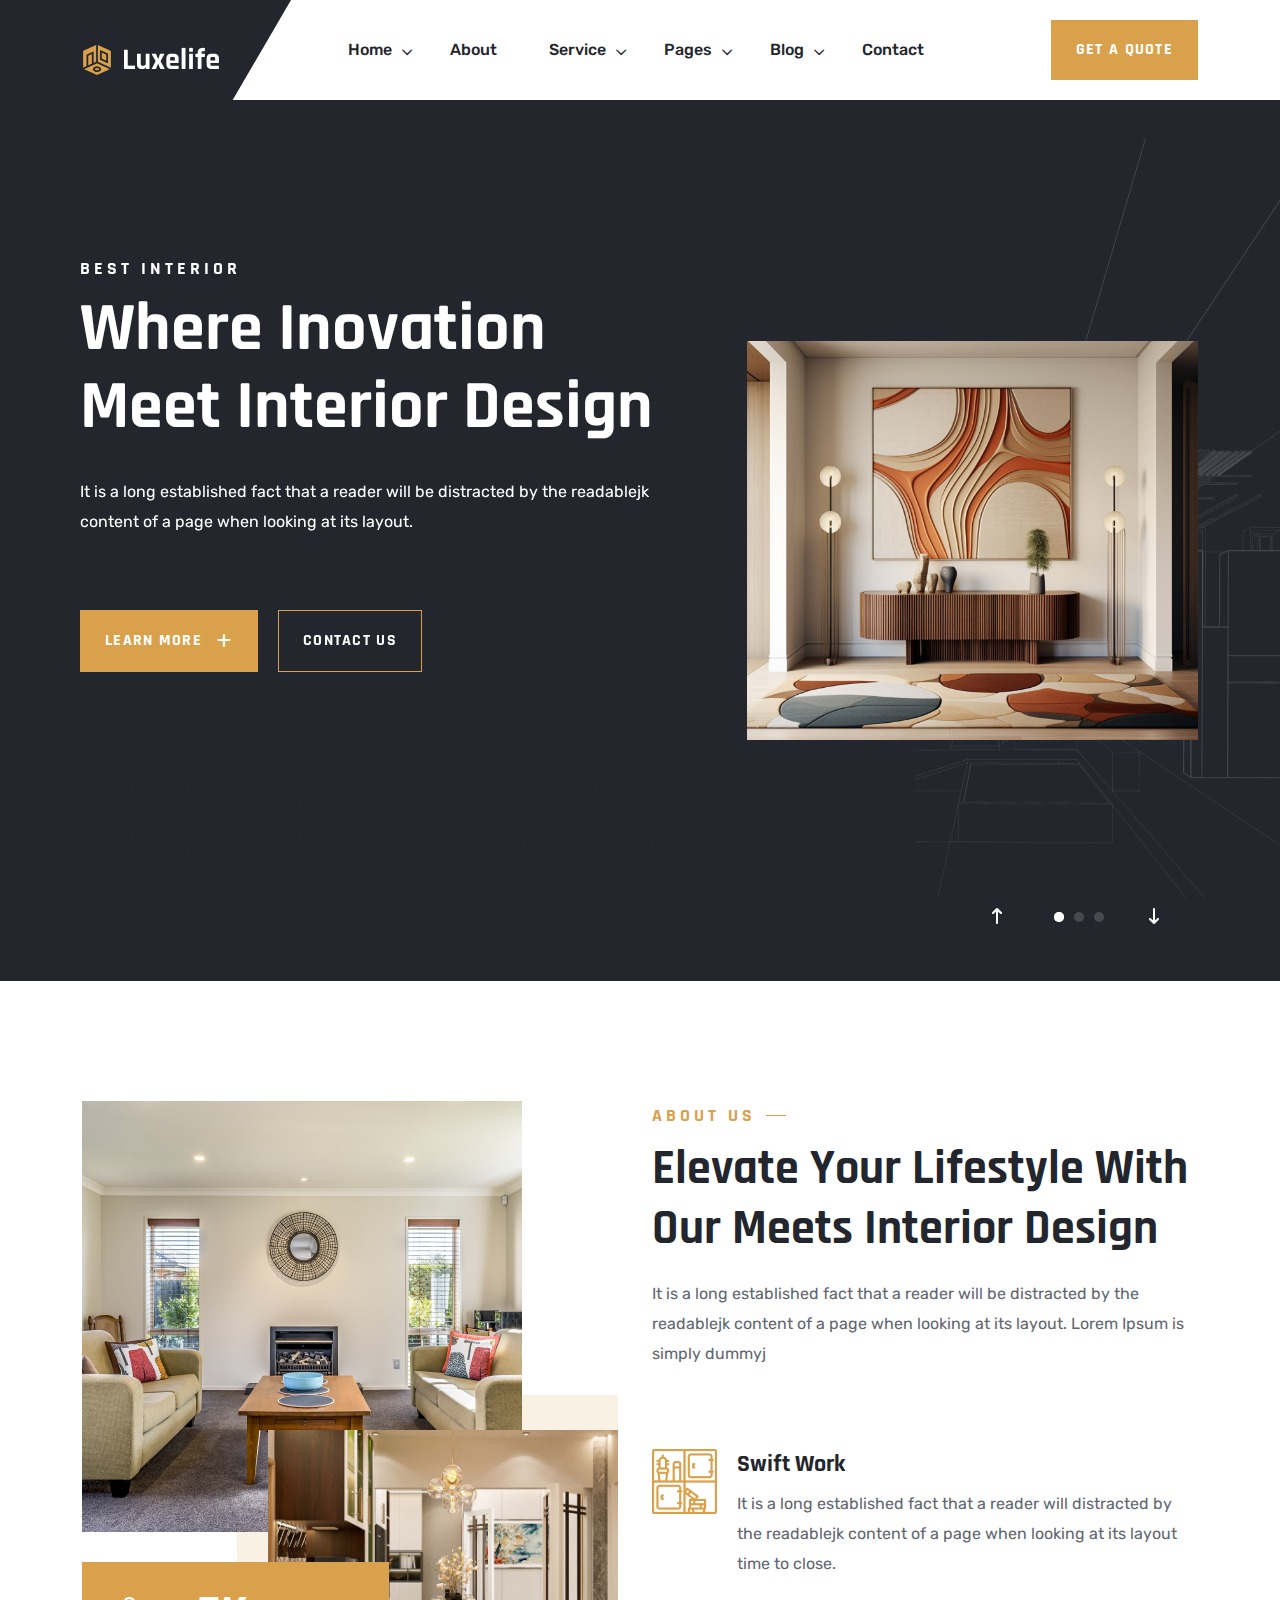
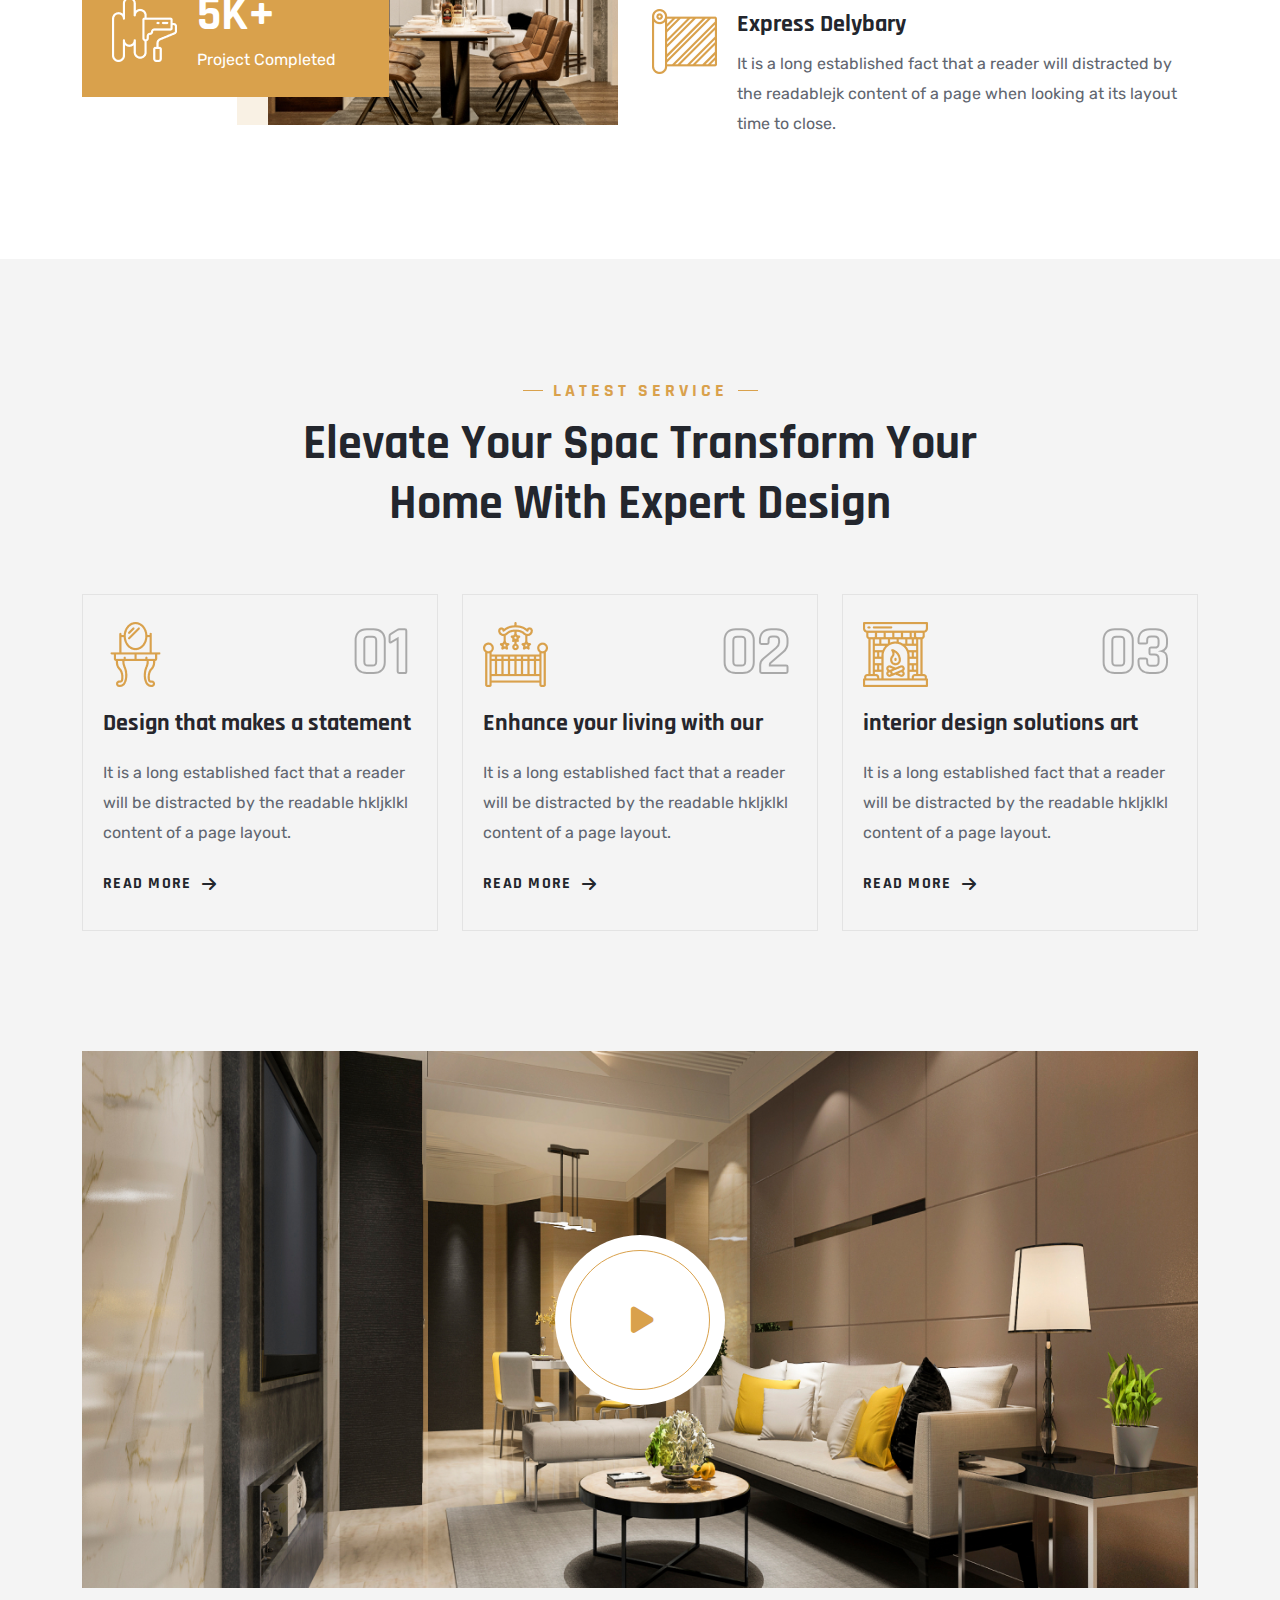
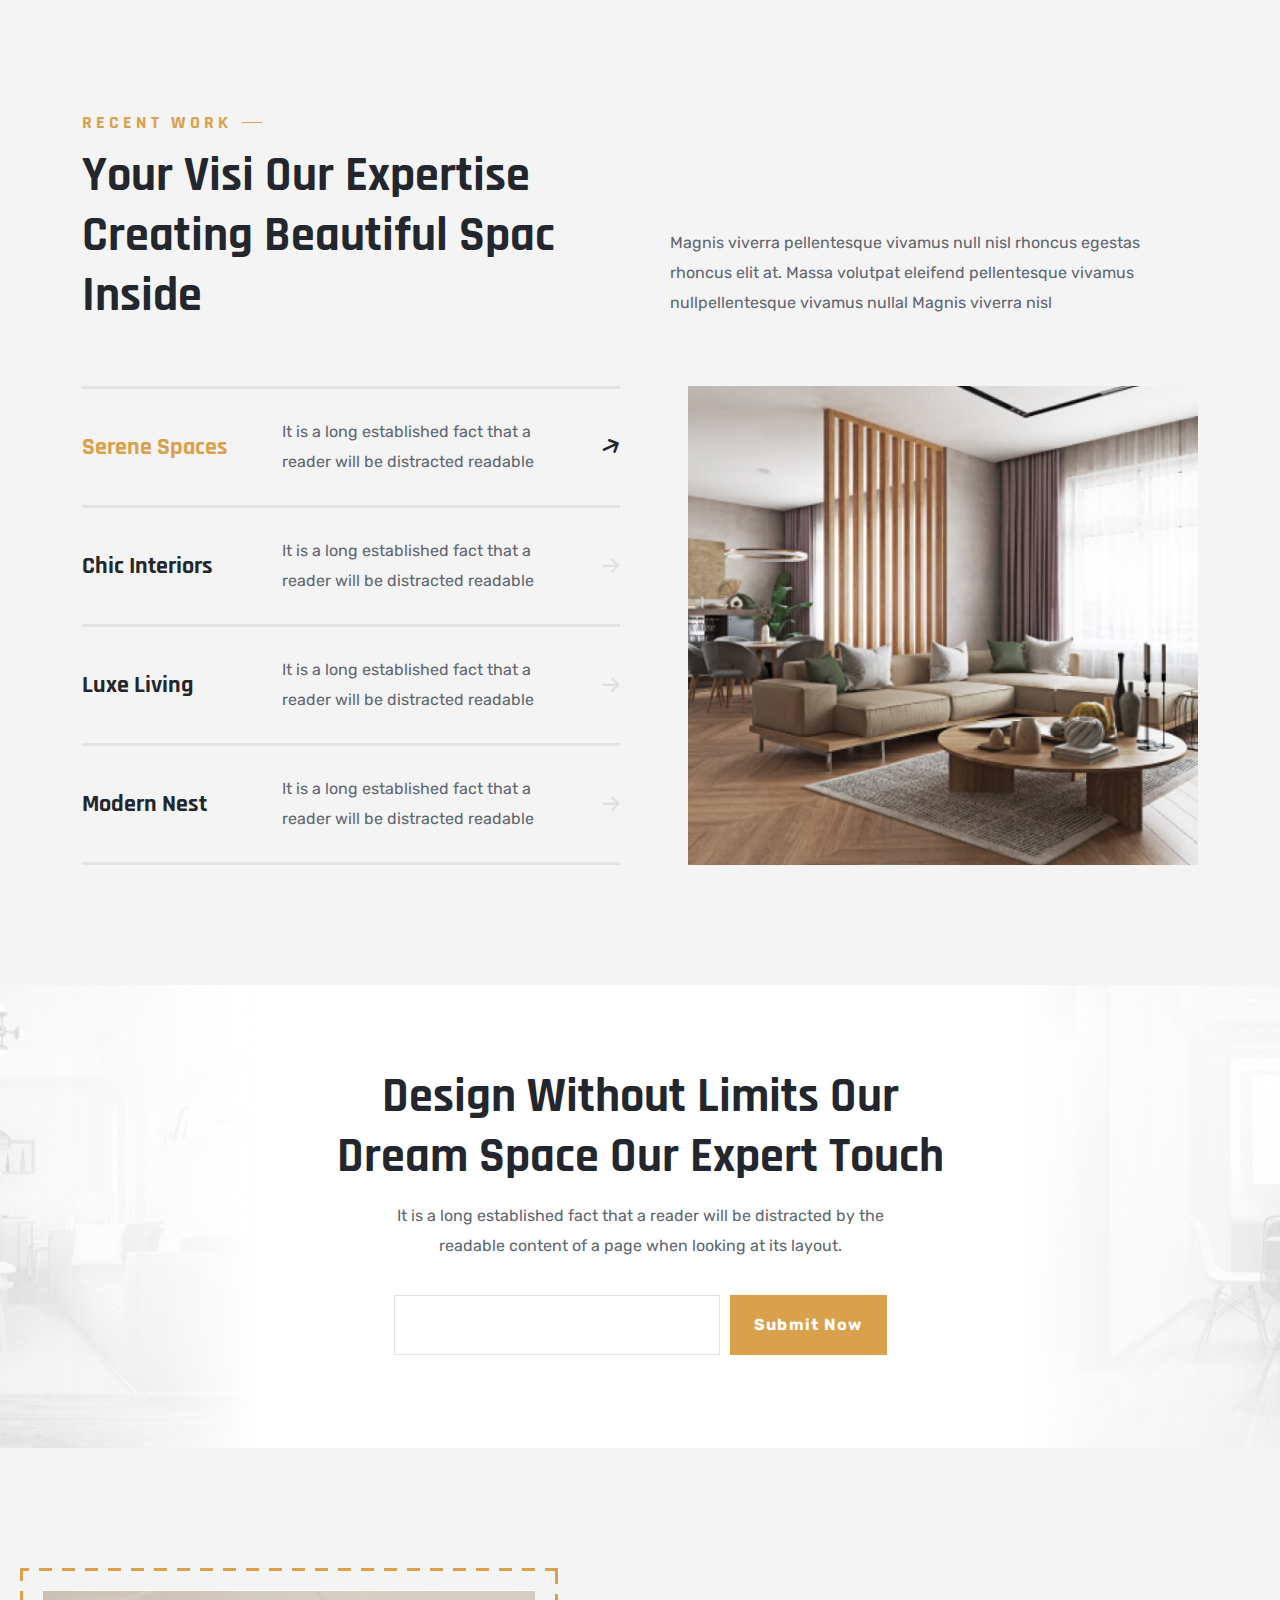
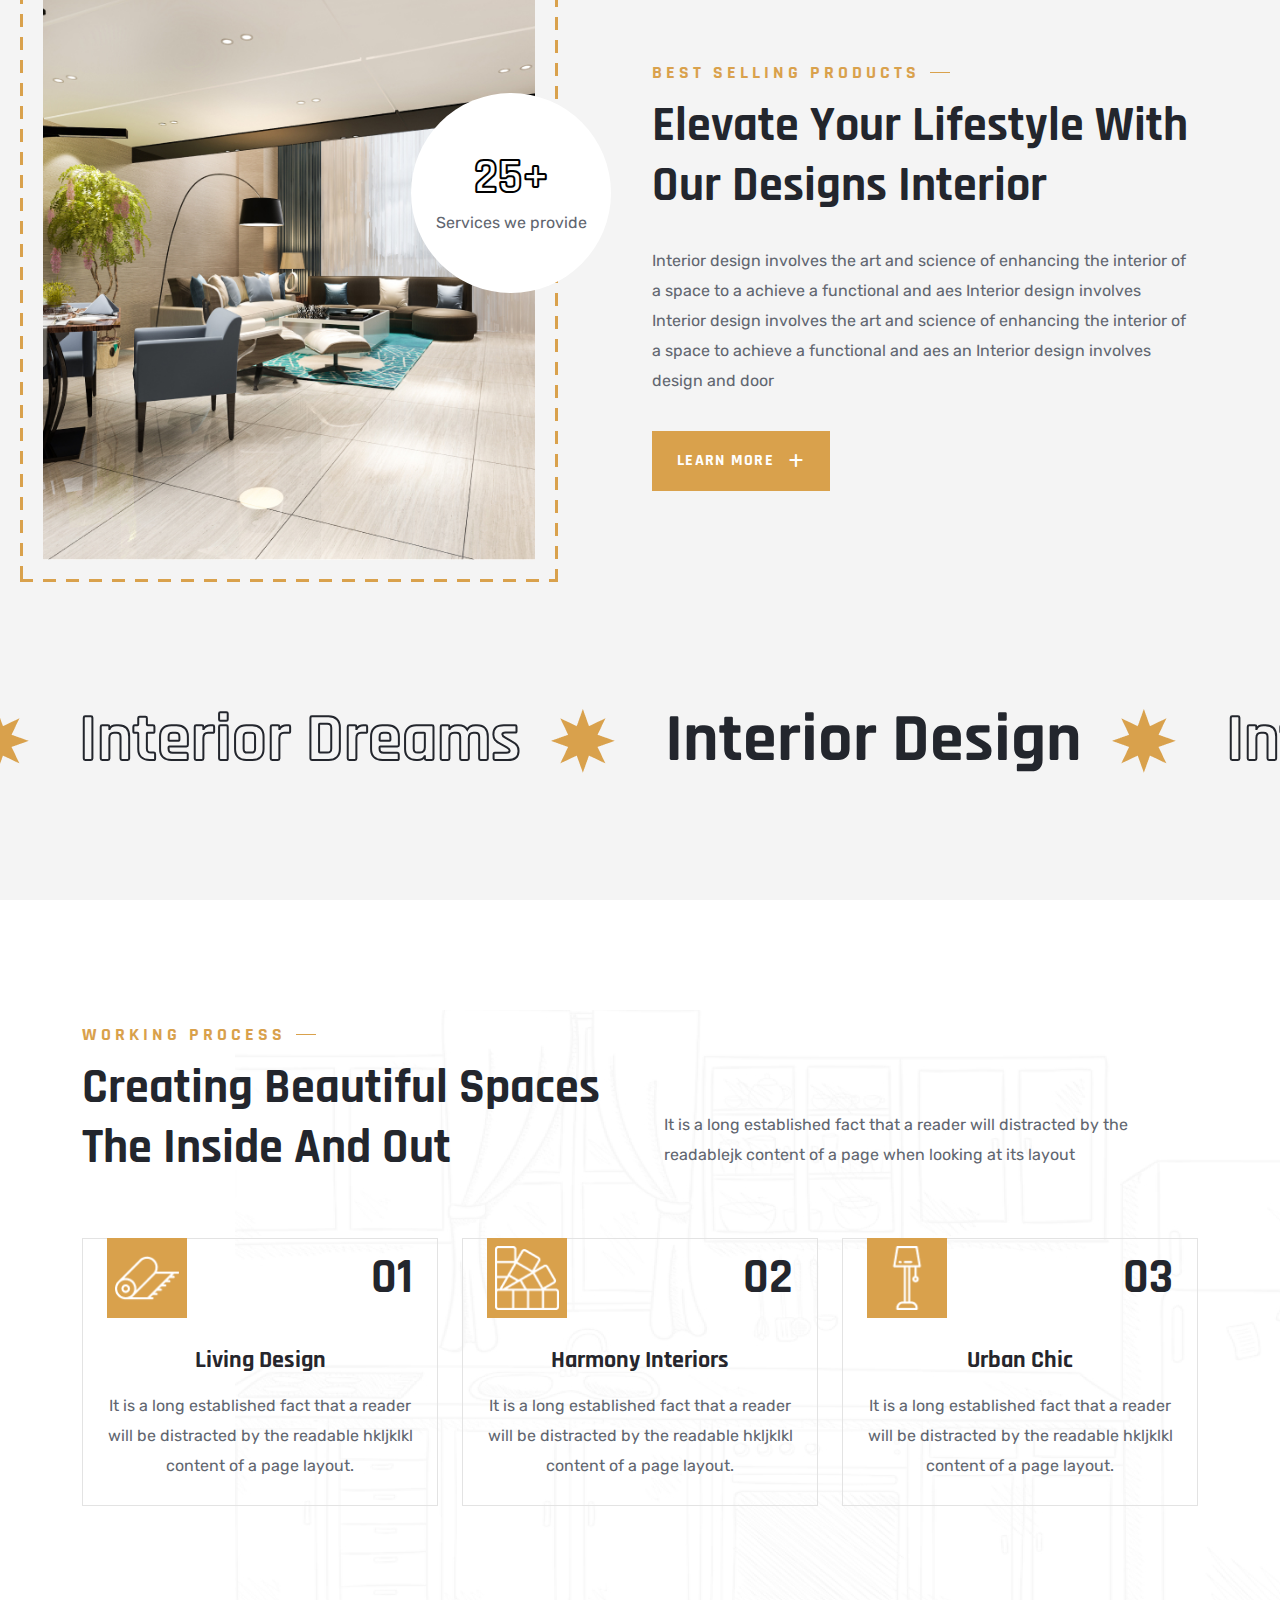
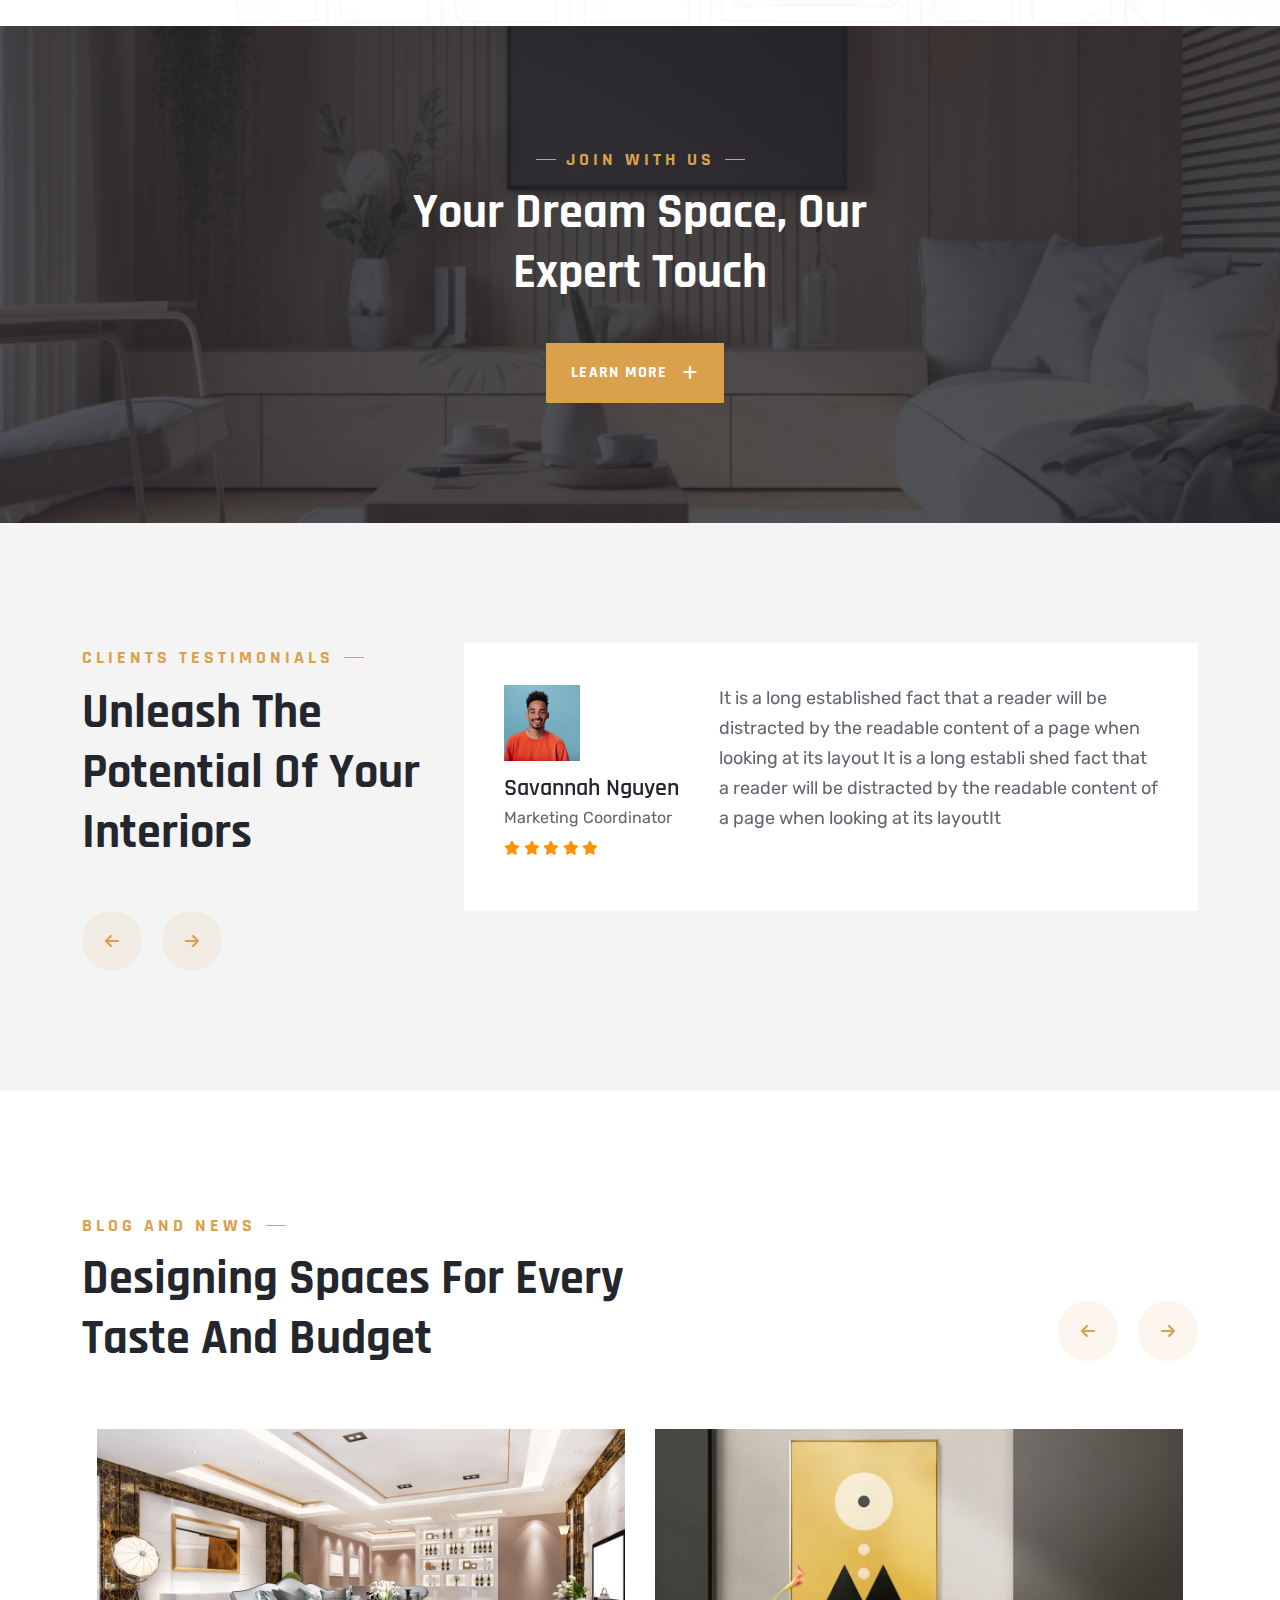
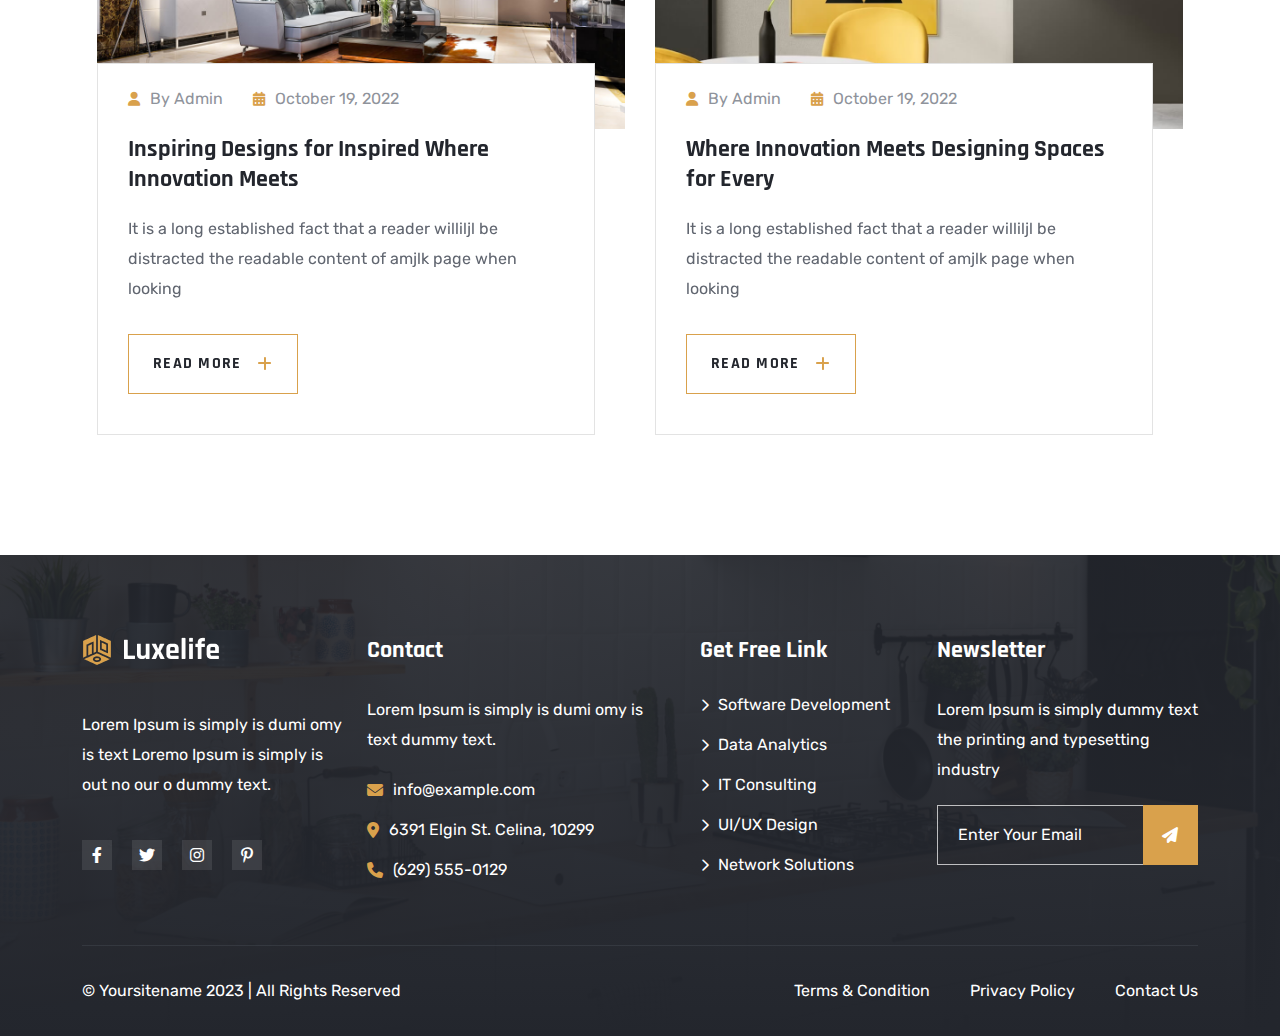
<file: index.html>
<!DOCTYPE html>
<html dir="ltr" lang="zxx">

<head>
  <meta name="viewport" content="width=device-width,initial-scale=1.0" />
  <meta charset="utf-8" />
  <meta name="description" content="Luxelife - Architecture & Interior Design HTML5 Template" />
  <meta name="keywords"
    content="agency, company, data, digital, innovation, innovative, it, modern, saas, start-up, startup" />
  <meta name="author" content="monpakhi" />

  <title>Luxelife - Architecture & Interior Design HTML5 Template</title>

  <link rel="icon" type="image/png" href="images/logo/favicon.png" />

  <link rel="apple-touch-icon" href="images/logo/apple-touch-icon.png" />
  <link rel="apple-touch-icon" sizes="57x57" href="images/logo/apple-touch-icon-57x57.png" />
  <link rel="apple-touch-icon" sizes="72x72" href="images/logo/apple-touch-icon-72x72.png" />
  <link rel="apple-touch-icon" sizes="76x76" href="images/logo/apple-touch-icon-76x76.png" />
  <link rel="apple-touch-icon" sizes="114x114" href="images/logo/apple-touch-icon-114x114.png" />
  <link rel="apple-touch-icon" sizes="120x120" href="images/logo/apple-touch-icon-120x120.png" />
  <link rel="apple-touch-icon" sizes="144x144" href="images/logo/apple-touch-icon-144x144.png" />
  <link rel="apple-touch-icon" sizes="152x152" href="images/logo/apple-touch-icon-152x152.png" />
  <link rel="apple-touch-icon" sizes="180x180" href="images/logo/apple-touch-icon-180x180.png" />

  <link rel="preconnect" href="https://fonts.googleapis.com" />
  <link rel="preconnect" href="https://fonts.gstatic.com" crossorigin />
  <link
    href="https://fonts.googleapis.com/css2?family=Rajdhani:wght@400;500;600;700&family=Rubik:wght@400;500;600;700&display=swap"
    rel="stylesheet" />

  <link rel="stylesheet" href="css/bootstrap.min.css" />
  <link rel="stylesheet" href="css/fontawesome.min.css" />
  <link rel="stylesheet" href="css/magnific-popup.css" />
  <link rel="stylesheet" href="css/slick.min.css" />
  <link rel="stylesheet" href="css/meanmenu.min.css" />
  <link rel="stylesheet" href="css/nice-select.min.css" />
  <link rel="stylesheet" href="css/animate.min.css" />
  <link rel="stylesheet" href="css/style.css" />

  <!--[if lt IE 9]>
      <script src="https://oss.maxcdn.com/html5shiv/3.7.2/html5shiv.min.js"></script>
      <script src="https://oss.maxcdn.com/respond/1.4.2/respond.min.js"></script>
    <![endif]-->
</head>

<body>
  <!-- Preloader Start !-->
  <div id="preloader">
    <div id="preloader-status" style="background-image: url('images/icon/preeloader.gif')"></div>
  </div>
  <!-- Preloader End !-->
  <!-- Header Start !-->
  <header class="header-section style-one">
    <div class="header-menu-section sticky-header">
      <div class="container">
        <div class="row">
          <div class="col-12">
            <div class="header-menu-wrapper">
              <div class="logo-wrapper">
                <div class="logo">
                  <a href="index.html" class="standard-logo">
                    <img src="images/logo/white-logo.png" alt="logo" />
                  </a>
                  <a href="index.html" class="sticky-logo">
                    <img src="images/logo/black-logo.png" alt="logo" />
                  </a>
                  <a href="index.html" class="retina-logo">
                    <img src="images/logo/white-logo.png" alt="logo" />
                  </a>
                </div>
              </div>
              <div class="menu d-inline-block">
                <nav id="main-menu" class="main-menu">
                  <ul>
                    <li class="dropdown active">
                      <a href="#">Home</a>
                      <ul>
                        <li><a href="index.html">Home Page 1</a></li>
                        <li><a href="index-two.html">Home Page 2</a></li>
                        <li><a href="index-three.html">Home Page 3</a></li>
                        <li><a href="index-four.html">Home Page 4</a></li>
                      </ul>
                    </li>
                    <li><a href="about.html">About</a></li>
                    <li class="dropdown">
                      <a href="service.html">Service</a>
                      <ul class="submenu">
                        <li><a href="service.html">Service Page</a></li>
                        <li>
                          <a href="service-details.html">Service Details Page</a>
                        </li>
                      </ul>
                    </li>
                    <li class="dropdown">
                      <a href="project.html">Pages</a>
                      <ul class="submenu">
                        <li><a href="faq.html">FAQ Page</a></li>
                        <li><a href="pricing.html">Pricing Page</a></li>
                        <li><a href="apartment.html">Apartment Page</a></li>
                        <li><a href="project.html">Project Page</a></li>
                        <li><a href="project-details.html">Project Details Page</a></li>
                        <li><a href="team-member.html">Team Page</a></li>
                        <li><a href="team-details.html">Team Details Page</a></li>
                      </ul>
                    </li>
                    <li class="dropdown">
                      <a href="blog.html">Blog</a>
                      <ul class="submenu">
                        <li><a href="blog.html">Blog Page</a></li>
                        <li>
                          <a href="blog-details.html">Blog Details Page</a>
                        </li>
                      </ul>
                    </li>
                    <li><a href="contact.html">Contact</a></li>
                  </ul>
                </nav>
              </div>
              <div class="search-btn-with-btn">
                <div class="btn-wrapper">
                  <a href="#" class="theme-btn">GET A QUOTE <i class="fa-solid fa-plus"></i></a>
                </div>
              </div>
              <!-- Mobile Menu Toggle Button Start !-->
              <div class="mobile-menu-bar d-lg-none text-end">
                <a href="#" class="mobile-menu-toggle-btn"><i class="fal fa-bars"></i></a>
              </div>
              <!-- Mobile Menu Toggle Button End !-->
            </div>
          </div>
        </div>
      </div>
    </div>
  </header>
  <!-- Header End !-->
  <!-- Menu Sidebar Section Start -->
  <div class="menu-sidebar-section">
    <div class="menu-sidebar-wrapper">
      <div class="menu-sidebar-close">
        <button class="menu-sidebar-close-btn" id="menu_sidebar_close_btn">
          <i class="fal fa-times"></i>
        </button>
      </div>
      <div class="menu-sidebar-content">
        <div class="menu-sidebar-logo">
          <a href="index.html">
            <img src="images/logo/black-logo.png" alt="logo" />
          </a>
        </div>
        <div class="mobile-nav-menu"></div>
        <div class="menu-sidebar-content">
          <div class="menu-sidebar-single-widget">
            <h5 class="menu-sidebar-title">Contact Info</h5>
            <div class="header-contact-info">
              <span>
                <i class="fa-solid fa-location-dot"></i>
                20, Bordeshi, New York, US
              </span>
              <span>
                <a href="mailto:hello@luxelife.com">
                  <i class="fa-regular fa-envelope"></i>
                  hello@luxelife.com
                </a>
              </span>
              <span>
                <a href="tel:+123-456-7890">
                  <i class="fa-solid fa-phone"></i>
                  +123-456-7890
                </a>
              </span>
            </div>
            <div class="social-profile">
              <a href="#"><i class="fa-brands fa-facebook-f"></i></a>
              <a href="#"><i class="fa-brands fa-twitter"></i></a>
              <a href="#"><i class="fa-brands fa-linkedin-in"></i></a>
              <a href="#"><i class="fa-brands fa-youtube"></i></a>
            </div>
          </div>
        </div>
      </div>
    </div>
  </div>
  <!-- Menu Sidebar Section Start -->
  <div class="body-overlay"></div>

  <!-- Slider Section Start !-->
  <div class="slider-section style-one bg-gray-100">
    <div class="slider-bg">
      <img src="images/section-bg/bd-frame.png" alt="" />
    </div>
    <div class="slider-wrapper">
      <!-- single slider start -->
      <div class="single-slider-wrapper">
        <div class="single-slider">
          <div class="container">
            <div class="row h-100 align-items-lg-center align-items-xxl-start">
              <div class="col-12 col-lg-7 col-xxl-6 order-2 order-lg-1 ">
                <div class="slider-content-wrapper">
                  <div class="slider-content">
                    <span class="slider-short-title">Best interior</span>
                    <h1 class="slider-title">
                      Where Inovation Meet Interior Design
                    </h1>
                    <p class="slider-short-desc"> It is a long established fact that a reader will be distracted by the
                      readablejk content of a page when looking at its layout. </p>
                    <div class="slider-btn-wrapper">
                      <a href="about.html" class="simple-btn">Learn More<i class="fa-solid fa-plus"></i></a>
                      <a href="#" class="theme-btn">contact us</a>
                    </div>
                    <div class="foundation-text">
                      <h1>Since 2010</h1>
                    </div>
                  </div>
                </div>
              </div>
              <div class="col-12 col-lg-5 col-xxl-6 order-1 order-lg-2">
                <div class="slider-image">
                  <div class="slider-image-inner">
                    <img src="images/slider/design.jpg" alt="feature image" />
                  </div>
                </div>
              </div>
            </div>
          </div>
        </div>
      </div>
      <!-- single slider end -->
      <!-- single slider start -->
      <div class="single-slider-wrapper">
        <div class="single-slider">
          <div class="container">
            <div class="row h-100 align-items-lg-center align-items-xxl-start">
              <div class="col-12 col-lg-7 col-xxl-6 order-2 order-md-1 ">
                <div class="slider-content-wrapper">
                  <div class="slider-content">
                    <span class="slider-short-title">Best interior</span>
                    <h1 class="slider-title">
                      Where Inovation Meet Interior Design
                    </h1>
                    <p class="slider-short-desc"> It is a long established fact that a reader will be distracted by the
                      readablejk content of a page when looking at its layout. </p>
                    <div class="slider-btn-wrapper">
                      <a href="about.html" class="simple-btn">Learn More<i class="fa-solid fa-plus"></i></a>
                      <a href="#" class="theme-btn">contact us</a>
                    </div>
                    <div class="foundation-text">
                      <h1>Since 2010</h1>
                    </div>
                  </div>
                </div>
              </div>
              <div class="col-12 col-lg-5 col-xxl-6 order-1 order-md-2">
                <div class="slider-image">
                  <div class="slider-image-inner">
                    <img src="images/slider/design.jpg" alt="feature image" />
                  </div>
                </div>
              </div>
            </div>
          </div>
        </div>
      </div>
      <!-- single slider end -->
      <!-- single slider start -->
      <div class="single-slider-wrapper">
        <div class="single-slider">
          <div class="container">
            <div class="row h-100 align-items-lg-center align-items-xxl-start">
              <div class="col-12 col-lg-7 col-xxl-6 order-2 order-md-1 ">
                <div class="slider-content-wrapper">
                  <div class="slider-content">
                    <span class="slider-short-title">Best interior</span>
                    <h1 class="slider-title">
                      Where Inovation Meet Interior Design
                    </h1>
                    <p class="slider-short-desc"> It is a long established fact that a reader will be distracted by the
                      readablejk content of a page when looking at its layout. </p>
                    <div class="slider-btn-wrapper">
                      <a href="about.html" class="simple-btn">Learn More<i class="fa-solid fa-plus"></i></a>
                      <a href="#" class="theme-btn">contact us</a>
                    </div>
                    <div class="foundation-text">
                      <h1>Since 2010</h1>
                    </div>
                  </div>
                </div>
              </div>
              <div class="col-12 col-lg-5 col-xxl-6 order-1 order-md-2">
                <div class="slider-image">
                  <div class="slider-image-inner">
                    <img src="images/slider/design.jpg" alt="feature image" />
                  </div>
                </div>
              </div>
            </div>
          </div>
        </div>
      </div>
      <!-- single slider end -->
    </div>
  </div>
  <!-- Slider Section End !-->

  <!-- About Us section Start !-->
  <div class="about-us-section style-one py-120">
    <div class="container">
      <div class="row gy-5">
        <div class="col-lg-6">
          <div class="about-image-card style-one">
            <div class="main-img-wrapper">
              <div class="main-img-inner">
                <img class="tilt-animate" src="images/about/v-2/about-card-img.jpg" alt="about card img" />
                <div class="top-image">
                  <img class="tilt-animate" src="images/about/v-2/about-img-two.jpg" alt="about card img" />
                </div>
              </div>
              <div class="review-card">
                <div class="icon">
                  <img src="images/about/v-2/rating-icon.png" alt="about card img" />
                </div>
                <div class="card-text">
                  <h2><span class="counter">5</span>K+</h2>
                  <span>project completed</span>
                </div>
              </div>
            </div>
          </div>
        </div>
        <div class="col-lg-6">
          <div class="about-info-card style-three">
            <div class="about-info-content">
              <div class="section-title">
                <div class="sec-content">
                  <div class="short-title-wrapper">
                    <h5 class="short-title only-divider">about us</h5>
                  </div>
                  <h2 class="title">
                    Elevate Your Lifestyle with our Meets Interior Design
                  </h2>
                  <p class="desc">
                    It is a long established fact that a reader will be
                    distracted by the readablejk content of a page when looking
                    at its layout. Lorem Ipsum is simply dummyj
                  </p>
                </div>
              </div>
              <div class="icon-card style-2">
                <div class="icon-card-inner">
                  <div class="image">
                    <img src="images/about/v-2/about-icon-one.png" alt="" />
                  </div>
                  <div class="content">
                    <h3 class="info-title">swift work</h3>
                    <p class="desc">
                      It is a long established fact that a reader will
                      distracted by the readablejk content of a page when
                      looking at its layout time to close.
                    </p>
                  </div>
                </div>
                <div class="icon-card-inner">
                  <div class="image">
                    <img src="images/about/v-2/about-icon-two.png" alt="" />
                  </div>
                  <div class="content">
                    <h3 class="info-title">Express delybary</h3>
                    <p class="desc">
                      It is a long established fact that a reader will
                      distracted by the readablejk content of a page when
                      looking at its layout time to close.
                    </p>
                  </div>
                </div>
              </div>
            </div>
          </div>
        </div>
      </div>
    </div>
  </div>
  <!-- About Us section End !-->

  <!-- Feature section Start-->
  <div class="feature-section style-one background-gray">
    <div class="container">
      <div class="section-title">
        <h5 class="short-title">Latest Service</h5>
        <h2 class="title">
          Elevate your spac Transform your <br />
          home with expert design
        </h2>
      </div>
      <div class="row gy-4">
        <div class="col-md-6 col-lg-4">
          <!-- single info-card start -->
          <div class="info-card style-one">
            <div class="info-card-inner">
              <div class="content-wrapper">
                <div class="title-wrapper">
                  <div class="icon-wrapper">
                    <div class="icon">
                      <img src="images/icon/info-card/v-1/icon-1.png" alt="icon" />
                    </div>
                    <div class="counter-number-wrapper">
                      <h4 class="counter-number">01</h4>
                    </div>
                  </div>
                  <h3 class="title">
                    <a href="#">Design that makes a statement</a>
                  </h3>
                </div>
                <div class="content">
                  <p class="desc">
                    It is a long established fact that a reader will be
                    distracted by the readable hkljklkl content of a page
                    layout.
                  </p>
                  <div class="read-more">
                    <a href="#">READ MORE <i class="fa-solid fa-arrow-right"></i></a>
                  </div>
                </div>
              </div>
            </div>
          </div>
          <!-- single info-card End-->
        </div>
        <div class="col-md-6 col-lg-4">
          <!-- single info-card start -->
          <div class="info-card style-one">
            <div class="info-card-inner">
              <div class="content-wrapper">
                <div class="title-wrapper">
                  <div class="icon-wrapper">
                    <div class="icon">
                      <img src="images/icon/info-card/v-1/icon-2.png" alt="icon" />
                    </div>
                    <div class="counter-number-wrapper">
                      <h4 class="counter-number">02</h4>
                    </div>
                  </div>
                  <h3 class="title">
                    <a href="#"> Enhance your living with our</a>
                  </h3>
                </div>
                <div class="content">
                  <p class="desc">
                    It is a long established fact that a reader will be
                    distracted by the readable hkljklkl content of a page
                    layout.
                  </p>
                  <div class="read-more">
                    <a href="#">READ MORE <i class="fa-solid fa-arrow-right"></i></a>
                  </div>
                </div>
              </div>
            </div>
          </div>
          <!-- single info-card End-->
        </div>
        <div class="col-md-6 col-lg-4">
          <!-- single info-card start -->
          <div class="info-card style-one">
            <div class="info-card-inner">
              <div class="content-wrapper">
                <div class="title-wrapper">
                  <div class="icon-wrapper">
                    <div class="icon">
                      <img src="images/icon/info-card/v-1/icon-3.png" alt="icon" />
                    </div>
                    <div class="counter-number-wrapper">
                      <h4 class="counter-number">03</h4>
                    </div>
                  </div>
                  <h3 class="title">
                    <a href="#">interior design solutions art</a>
                  </h3>
                </div>
                <div class="content">
                  <p class="desc">
                    It is a long established fact that a reader will be
                    distracted by the readable hkljklkl content of a page
                    layout.
                  </p>
                  <div class="read-more">
                    <a href="#">READ MORE <i class="fa-solid fa-arrow-right"></i></a>
                  </div>
                </div>
              </div>
            </div>
          </div>
          <!-- single info-card End-->
        </div>
      </div>
    </div>
  </div>
  <!-- Feature section End !-->

  <!-- Video Popup Card section start !-->
  <div class="video-popup-section style-one bg-gray-100">
    <div class="container">
      <div class="row justify-content-center">
        <div class="col-12">
          <div class="video-popup-card">
            <div class="video-popup-image">
              <img src="images/video-popup/video-popup-2.jpg" alt="popup image" />
            </div>
            <div class="video-popup-btn">
              <a href="https://www.youtube.com/watch?v=SZEflIVnhH8" class="mfp-iframe video-play">
                <i class="fa-solid fa-play" aria-hidden="true"></i>
              </a>
            </div>
          </div>
        </div>
      </div>
    </div>
  </div>
  <!-- Video Popup Card section end !-->

  <!--- Portfolio Start !-->
  <div class="portfolio-section style-one background-gray py-120">
    <div class="container">
      <div class="row">
        <div class="col-lg-12">
          <div class="section-title two-column">
            <div class="sec-content">
              <span class="short-title-wrapper">
                <span class="short-title only-divider">recent work</span>
              </span>
              <h2 class="title">
                Your Visi Our Expertise Creating Beautiful Spac Inside
              </h2>
            </div>
            <div class="sec-desc">
              <p class="desc">
                Magnis viverra pellentesque vivamus null nisl rhoncus egestas
                rhoncus elit at. Massa volutpat eleifend pellentesque vivamus
                nullpellentesque vivamus nullal Magnis viverra nisl
              </p>
            </div>
          </div>
        </div>
      </div>
      <div class="portfolio-card-main-wrapper">
        <div class="container">
          <div class="row gy-5">
            <div class="col-lg-6 order-2 order-lg-1 ps-lg-0">
              <div class="portfolio-wrapper">
                <div class="portfolio-card active" data-tab="tab-1">
                  <h3 class="title"><a href="#">Serene Spaces</a></h3>
                  <div class="content">
                    <span class="short-title">It is a long established fact that a reader will be
                      distracted readable
                    </span>
                  </div>
                  <div class="btn-wrapper">
                    <a href="project-details.html" class="arrow-btn"><i class="fa-solid fa-arrow-right"></i></a>
                  </div>
                </div>
                <div class="portfolio-card" data-tab="tab-2">
                  <h3 class="title"><a href="#">Chic Interiors</a></h3>
                  <div class="content">
                    <span class="short-title">It is a long established fact that a reader will be
                      distracted readable
                    </span>
                  </div>
                  <div class="btn-wrapper">
                    <a href="project-details.html" class="arrow-btn"><i class="fa-solid fa-arrow-right"></i></a>
                  </div>
                </div>
                <div class="portfolio-card" data-tab="tab-3">
                  <h3 class="title"><a href="#">Luxe Living</a></h3>
                  <div class="content">
                    <span class="short-title">It is a long established fact that a reader will be
                      distracted readable
                    </span>
                  </div>
                  <div class="btn-wrapper">
                    <a href="project-details.html" class="arrow-btn"><i class="fa-solid fa-arrow-right"></i></a>
                  </div>
                </div>
                <div class="portfolio-card" data-tab="tab-4">
                  <h3 class="title"><a href="#">Modern Nest</a></h3>
                  <div class="content">
                    <span class="short-title">It is a long established fact that a reader will be
                      distracted readable
                    </span>
                  </div>
                  <div class="btn-wrapper">
                    <a href="project-details.html" class="arrow-btn"><i class="fa-solid fa-arrow-right"></i></a>
                  </div>
                </div>
              </div>
            </div>
            <div class="col-lg-6 ps-lg-5 pe-lg-0 order-1 order-lg-2 p-0">
              <div class="portfolio-fullscreen-image">
                <div id="tab-1" class="tabimg active"
                  style="background-image: url('images/portfolio/portfolio-tab/p1.jpg');"></div>
                <div id="tab-2" class="tabimg" style="background-image: url('images/portfolio/portfolio-tab/p2.jpg');">
                </div>
                <div id="tab-3" class="tabimg" style="background-image: url('images/portfolio/portfolio-tab/p3.jpg');">
                </div>
                <div id="tab-4" class="tabimg" style="background-image: url('images/portfolio/portfolio-tab/p4.jpg');">
                </div>
              </div>
            </div>
          </div>
        </div>
      </div>
    </div>
  </div>
  <!--- Portfolio End !-->

  <!-- Newsletter Section Start !-->
  <div class="subscribe-section style-one" style="background-image: url(/images/contact/subscribe-bg.jpg)">
    <div class="container">
      <div class="row">
        <div class="col-xl-7 col-lg-8 m-auto">
          <div class="section-title justify-content-center text-center">
            <div class="section-content">
              <h2 class="title">
                Design without Limits our Dream
                Space Our Expert Touch
              </h2>
              <p class="desc">
                It is a long established fact that a reader will be distracted
                by the readable content of a page when looking at its layout.
              </p>
            </div>
          </div>
          <div class="subscribe-form-widget">
            <form>
              <div class="mc4wp-form-fields">
                <div class="single-field">
                  <input type="email" placeholder="Enter Your Email" />
                </div>
                <button class="submit-btn" type="submit">submit now</button>
              </div>
            </form>
          </div>
        </div>
      </div>
    </div>
  </div>
  <!-- Newsletter Section End !-->

  <!-- product section start -->
  <div class="product-section bg-gray-100">
    <div class="container">
      <div class="row align-items-center gy-5">
        <div class="col-xl-6 col-lg-7">
          <div class="about-image-card style-three">
            <div class="main-img-wrapper">
              <div class="main-img-inner box">
                <img src="images/image-card/img-4.jpg" alt="img" />

                <div class="review-card">
                  <div class="card-text">
                    <span class="number"><span class="counter">25</span>+</span>
                    <p class="number-text">Services we provide</p>
                  </div>
                </div>
              </div>
            </div>
          </div>
        </div>
        <div class="col-xl-6 col-lg-5 col-md-10">
          <div class="about-info-card style-one">
            <div class="about-info-content">
              <div class="section-title">
                <h5 class="short-title only-divider">
                  BEST SELLING products
                </h5>
                <h2 class="title">
                  Elevate Your Lifestyle with our Designs interior
                </h2>
              </div>
              <p class="desc">
                Interior design involves the art and science of enhancing the
                interior of a space to a achieve a functional and aes Interior
                design involves Interior design involves the art and science
                of enhancing the interior of a space to achieve a functional
                and aes an Interior design involves design and door
              </p>
            </div>
            <div class="btn-wrapper">
              <a href="#" class="theme-btn">Learn More<i class="fa-solid fa-plus"></i></a>
            </div>
          </div>
        </div>
      </div>
    </div>
  </div>
  <!-- product section end -->

  <!-- Brand Marquee section Start !-->
  <div class="brand-marquee-section style-one py-120 bg-gray-100">
    <div class="brand-marquee-wrapper first-brand-marquee">
      <div class="single-brand-marquee">
        <span class="brand-marquee-title">Interior Design</span>
        <img src="images/slider/banner/star-shape-two.png" alt="" />
      </div>
      <div class="single-brand-marquee">
        <span class="brand-marquee-title">Interior Dreams</span>
        <img src="images/slider/banner/star-shape-two.png" alt="" />
      </div>
      <div class="single-brand-marquee">
        <span class="brand-marquee-title">Interior Design</span>
        <img src="images/slider/banner/star-shape-two.png" alt="" />
      </div>
      <div class="single-brand-marquee">
        <span class="brand-marquee-title">Interior Dreams</span>
        <img src="images/slider/banner/star-shape-two.png" alt="" />
      </div>
    </div>
  </div>
  <!-- Brand Marquee section End !-->

  <!-- Feature section Start-->
  <div class="feature-section style-two">
    <div class="feature-bg">
      <img src="images/section-bg/feature-bg.jpg" alt="" />
    </div>
    <div class="container">
      <div class="row">
        <div class="col-lg-12 col-md-10">
          <div class="section-title two-column">
            <div class="sec-content">
              <span class="short-title-wrapper">
                <span class="short-title only-divider">working process</span>
              </span>
              <h2 class="title">
                Creating Beautiful Spaces <br />
                the Inside and Out
              </h2>
            </div>
            <div class="sec-desc">
              <p class="desc">
                It is a long established fact that a reader will distracted by
                the readablejk content of a page when looking at its layout
              </p>
            </div>
          </div>
        </div>
      </div>
      <div class="row gy-4">
        <div class="col-md-6 col-lg-4">
          <!-- single info-card start -->
          <div class="info-card style-three">
            <div class="info-card-inner">
              <div class="content-wrapper">
                <div class="title-wrapper">
                  <div class="icon-wrapper">
                    <div class="icon">
                      <img src="images/icon/info-card/v-2/icon-1.png" alt="icon" />
                    </div>
                    <div class="counter-number-wrapper">
                      <h4 class="counter-number">01</h4>
                    </div>
                  </div>
                  <h3 class="title">Living Design</h3>
                </div>
                <div class="content">
                  <p class="desc">
                    It is a long established fact that a reader will be
                    distracted by the readable hkljklkl content of a page
                    layout.
                  </p>
                </div>
              </div>
            </div>
          </div>
          <!-- single info-card End-->
        </div>
        <div class="col-md-6 col-lg-4">
          <!-- single info-card start -->
          <div class="info-card style-three">
            <div class="info-card-inner">
              <div class="content-wrapper">
                <div class="title-wrapper">
                  <div class="icon-wrapper">
                    <div class="icon">
                      <img src="images/icon/info-card/v-2/icon-2.png" alt="icon" />
                    </div>
                    <div class="counter-number-wrapper">
                      <h4 class="counter-number">02</h4>
                    </div>
                  </div>
                  <h3 class="title">Harmony Interiors</h3>
                </div>
                <div class="content">
                  <p class="desc">
                    It is a long established fact that a reader will be
                    distracted by the readable hkljklkl content of a page
                    layout.
                  </p>
                </div>
              </div>
            </div>
          </div>
          <!-- single info-card End-->
        </div>
        <div class="col-md-6 col-lg-4">
          <!-- single info-card start -->
          <div class="info-card style-three">
            <div class="info-card-inner">
              <div class="content-wrapper">
                <div class="title-wrapper">
                  <div class="icon-wrapper">
                    <div class="icon">
                      <img src="images/icon/info-card/v-2/icon-3.png" alt="icon" />
                    </div>
                    <div class="counter-number-wrapper">
                      <h4 class="counter-number">03</h4>
                    </div>
                  </div>
                  <h3 class="title">Urban Chic</h3>
                </div>
                <div class="content">
                  <p class="desc">
                    It is a long established fact that a reader will be
                    distracted by the readable hkljklkl content of a page
                    layout.
                  </p>
                </div>
              </div>
            </div>
          </div>
          <!-- single info-card End-->
        </div>
      </div>
    </div>
  </div>
  <!-- Feature section End !-->

  <!-- Cta section start -->
  <div class="cta-section style-one" style="background-image: url(images/section-bg/section-bg-one.jpg)">
    <div class="cta-overlay"></div>
    <div class="container">
      <div class="row">
        <div class="col-lg-12">
          <div class="cta-wrapper">
            <div class="about-info-content">
              <div class="section-title">
                <h5 class="short-title">join with us</h5>
                <h2 class="title text-center">
                  Your Dream Space, Our <br />
                  Expert Touch
                </h2>
              </div>
            </div>
            <div class="btn-wrapper">
              <a href="#" class="theme-btn">Learn More<i class="fa-solid fa-plus"></i></a>
            </div>
          </div>
        </div>
      </div>
    </div>
  </div>
  <!-- Cta section end -->

  <!-- Testimonial Area Start Style-2 -->
  <div class="testimonial-slider-section style-one py-120 bg-gray-100">
    <div class="container">
      <div class="row gy-5">
        <div class="col-lg-4">
          <div class="section-title">
            <div class="sec-content">
              <div class="short-title-wrapper">
                <span class="short-title only-divider">Clients Testimonials</span>
              </div>
              <h2 class="title">Unleash the Potential of your Interiors</h2>
            </div>
            <div class="slider-nav-btn-wrapper">
              <a href="#" class="slider-nav-prev-btn" id="testimonial_two_prev_btn"><i
                  class="fa-solid fa-arrow-left"></i></a>
              <a href="#" class="slider-nav-next-btn" id="testimonial_two_next_btn"><i
                  class="fa-solid fa-arrow-right"></i></a>
            </div>
          </div>
        </div>
        <div class="col-lg-8">
          <div class="slider-area-wrapper style-two">
            <div class="testimonial-slider-wrapper" id="testimonial_style_two">
              <div class="slick-item">
                <div class="testimonial-card style-1">
                  <div class="user-info-wrapper">
                    <div class="user-img">
                      <img src="images/testimonial/v-2/img-1.png" alt="client photo" />
                    </div>
                    <div class="user-meta">
                      <h4 class="name">Savannah Nguyen</h4>
                      <p class="designation">Marketing Coordinator</p>
                      <div class="rating-icon">
                        <i class="fa-solid fa-star"></i>
                        <i class="fa-solid fa-star"></i>
                        <i class="fa-solid fa-star"></i>
                        <i class="fa-solid fa-star"></i>
                        <i class="fa-solid fa-star"></i>
                      </div>
                    </div>
                  </div>
                  <div class="content-wrapper">
                    <p class="desc">
                      It is a long established fact that a reader will be
                      distracted by the readable content of a page when
                      looking at its layout It is a long establi shed fact
                      that a reader will be distracted by the readable content
                      of a page when looking at its layoutIt
                    </p>
                  </div>
                </div>
              </div>
              <div class="slick-item">
                <div class="testimonial-card style-1">
                  <div class="user-info-wrapper">
                    <div class="user-img">
                      <img src="images/testimonial/v-2/img-2.png" alt="client photo" />
                    </div>
                    <div class="user-meta">
                      <h4 class="name">Savannah Nguyen</h4>
                      <p class="designation">Marketing Coordinator</p>
                      <div class="rating-icon">
                        <i class="fa-solid fa-star"></i>
                        <i class="fa-solid fa-star"></i>
                        <i class="fa-solid fa-star"></i>
                        <i class="fa-solid fa-star"></i>
                        <i class="fa-solid fa-star"></i>
                      </div>
                    </div>
                  </div>
                  <div class="content-wrapper">
                    <p class="desc">
                      It is a long established fact that a reader will be
                      distracted by the readable content of a page when
                      looking at its layout It is a long establi shed fact
                      that a reader will be distracted by the readable content
                      of a page when looking at its layoutIt
                    </p>
                  </div>
                </div>
              </div>
              <div class="slick-item">
                <div class="testimonial-card style-1">
                  <div class="user-info-wrapper">
                    <div class="user-img">
                      <img src="images/testimonial/v-2/img-3.png" alt="client photo" />
                    </div>
                    <div class="user-meta">
                      <h4 class="name">Savannah Nguyen</h4>
                      <p class="designation">Marketing Coordinator</p>
                      <div class="rating-icon">
                        <i class="fa-solid fa-star"></i>
                        <i class="fa-solid fa-star"></i>
                        <i class="fa-solid fa-star"></i>
                        <i class="fa-solid fa-star"></i>
                        <i class="fa-solid fa-star"></i>
                      </div>
                    </div>
                  </div>
                  <div class="content-wrapper">
                    <p class="desc">
                      It is a long established fact that a reader will be
                      distracted by the readable content of a page when
                      looking at its layout It is a long establi shed fact
                      that a reader will be distracted by the readable content
                      of a page when looking at its layoutIt
                    </p>
                  </div>
                </div>
              </div>
            </div>
          </div>
        </div>
      </div>
    </div>
  </div>
  <!-- Testimonial Area End Style-2 -->

  <!-- Latest Posts section Start style-3 -->
  <div class="latest-posts-section style-one py-120">
    <div class="container">
      <div class="section-title">
        <div class="sec-content">
          <div class="short-title-wrapper">
            <span class="short-title only-divider">blog and news</span>
          </div>
          <h2 class="title">
            Designing Spaces for Every <br>
            Taste and Budget
          </h2>
        </div>
        <div class="sec-desc">
          <div class="slider-nav-btn-wrapper">
            <a href="#" class="slider-nav-prev-btn" id="post_slider_prev_btn"><i class="fa-solid fa-arrow-left"></i></a>
            <a href="#" class="slider-nav-next-btn" id="post_slider_next_btn"><i
                class="fa-solid fa-arrow-right"></i></a>
          </div>
        </div>
      </div>
      <div class="row">
        <div class="col-lg-12">
          <div id="post_card_slider_wrapper" class="post-card-slider-wrapper style-one">
            <div class="slick-item">
              <div class="post-card style-one">
                <div class="image">
                  <img src="images/latest-posts/v-2/img-1.jpg" alt="post image" />
                </div>
                <div class="content-wrapper">
                  <div class="content">
                    <div class="post-meta">
                      <a href="#" class="single-post-meta">
                        <i class="fa-solid fa-user"></i>
                        <span>By Admin</span>
                      </a>
                      <a href="#" class="single-post-meta">
                        <i class="fa-solid fa-calendar-days"></i>
                        <span>October 19, 2022</span>
                      </a>
                    </div>
                    <h3 class="title">
                      <a href="blog-details.html">Inspiring Designs for Inspired Where Innovation
                        Meets</a>
                    </h3>
                    <div class="post-content">
                      <p>
                        It is a long established fact that a reader williljl
                        be distracted the readable content of amjlk page
                        when looking
                      </p>
                    </div>
                    <div class="btn-wrapper">
                      <a href="#" class="theme-btn">
                        <span>READ MORE</span>
                        <i class="fa-solid fa-plus"></i>
                      </a>
                    </div>
                  </div>
                </div>
              </div>
            </div>
            <div class="slick-item">
              <div class="post-card style-one">
                <div class="image">
                  <img src="images/latest-posts/v-2/img-2.jpg" alt="post-1" />
                </div>
                <div class="content-wrapper">
                  <div class="content">
                    <div class="post-meta">
                      <a href="#" class="single-post-meta">
                        <i class="fa-solid fa-user"></i>
                        <span>By Admin</span>
                      </a>
                      <a href="#" class="single-post-meta">
                        <i class="fa-solid fa-calendar-days"></i>
                        <span>October 19, 2022</span>
                      </a>
                    </div>
                    <h3 class="title">
                      <a href="blog-details.html">Where Innovation Meets Designing Spaces for
                        Every</a>
                    </h3>
                    <div class="post-content">
                      <p>
                        It is a long established fact that a reader williljl
                        be distracted the readable content of amjlk page
                        when looking
                      </p>
                    </div>
                    <div class="btn-wrapper">
                      <a href="#" class="theme-btn">
                        <span>READ MORE</span>
                        <i class="fa-solid fa-plus"></i>
                      </a>
                    </div>
                  </div>
                </div>
              </div>
            </div>
            <div class="slick-item">
              <div class="post-card style-one">
                <div class="image">
                  <img src="images/latest-posts/v-2/img-3.jpg" alt="post-1" />
                </div>
                <div class="content-wrapper">
                  <div class="content">
                    <div class="post-meta">
                      <a href="#" class="single-post-meta">
                        <i class="fa-solid fa-user"></i>
                        <span>By Admin</span>
                      </a>
                      <a href="#" class="single-post-meta">
                        <i class="fa-solid fa-calendar-days"></i>
                        <span>October 19, 2022</span>
                      </a>
                    </div>
                    <h3 class="title">
                      <a href="blog-details.html">Designing Spaces for Every Creating Beautiful
                        Spaces</a>
                    </h3>
                    <div class="post-content">
                      <p>
                        It is a long established fact that a reader williljl
                        be distracted the readable content of amjlk page
                        when looking
                      </p>
                    </div>
                    <div class="btn-wrapper">
                      <a href="#" class="theme-btn">
                        <span>READ MORE</span>
                        <i class="fa-solid fa-plus"></i>
                      </a>
                    </div>
                  </div>
                </div>
              </div>
            </div>
            <div class="slick-item">
              <div class="post-card style-one">
                <div class="image">
                  <img src="images/latest-posts/v-2/img-1.jpg" alt="post image" />
                </div>
                <div class="content-wrapper">
                  <div class="content">
                    <div class="post-meta">
                      <a href="#" class="single-post-meta">
                        <i class="fa-solid fa-user"></i>
                        <span>By Admin</span>
                      </a>
                      <a href="#" class="single-post-meta">
                        <i class="fa-solid fa-calendar-days"></i>
                        <span>October 19, 2022</span>
                      </a>
                    </div>
                    <h3 class="title">
                      <a href="blog-details.html">Inspiring Designs for Inspired Where Innovation
                        Meets</a>
                    </h3>
                    <div class="post-content">
                      <p>
                        It is a long established fact that a reader williljl
                        be distracted the readable content of amjlk page
                        when looking
                      </p>
                    </div>
                    <div class="btn-wrapper">
                      <a href="#" class="theme-btn">
                        <span>READ MORE</span>
                        <i class="fa-solid fa-plus"></i>
                      </a>
                    </div>
                  </div>
                </div>
              </div>
            </div>
            <div class="slick-item">
              <div class="post-card style-one">
                <div class="image">
                  <img src="images/latest-posts/v-2/img-2.jpg" alt="post-1" />
                </div>
                <div class="content-wrapper">
                  <div class="content">
                    <div class="post-meta">
                      <a href="#" class="single-post-meta">
                        <i class="fa-solid fa-user"></i>
                        <span>By Admin</span>
                      </a>
                      <a href="#" class="single-post-meta">
                        <i class="fa-solid fa-calendar-days"></i>
                        <span>October 19, 2022</span>
                      </a>
                    </div>
                    <h3 class="title">
                      <a href="blog-details.html">Where Innovation Meets Designing Spaces for
                        Every</a>
                    </h3>
                    <div class="post-content">
                      <p>
                        It is a long established fact that a reader williljl
                        be distracted the readable content of amjlk page
                        when looking
                      </p>
                    </div>
                    <div class="btn-wrapper">
                      <a href="#" class="theme-btn">
                        <span>READ MORE</span>
                        <i class="fa-solid fa-plus"></i>
                      </a>
                    </div>
                  </div>
                </div>
              </div>
            </div>
            <div class="slick-item">
              <div class="post-card style-one">
                <div class="image">
                  <img src="images/latest-posts/v-2/img-3.jpg" alt="post-1" />
                </div>
                <div class="content-wrapper">
                  <div class="content">
                    <div class="post-meta">
                      <a href="#" class="single-post-meta">
                        <i class="fa-solid fa-user"></i>
                        <span>By Admin</span>
                      </a>
                      <a href="#" class="single-post-meta">
                        <i class="fa-solid fa-calendar-days"></i>
                        <span>October 19, 2022</span>
                      </a>
                    </div>
                    <h3 class="title">
                      <a href="blog-details.html">Designing Spaces for Every Creating Beautiful
                        Spaces</a>
                    </h3>
                    <div class="post-content">
                      <p>
                        It is a long established fact that a reader williljl
                        be distracted the readable content of amjlk page
                        when looking
                      </p>
                    </div>
                    <div class="btn-wrapper">
                      <a href="#" class="theme-btn">
                        <span>READ MORE</span>
                        <i class="fa-solid fa-plus"></i>
                      </a>
                    </div>
                  </div>
                </div>
              </div>
            </div>
          </div>
        </div>
      </div>
    </div>
  </div>
  <!-- Latest Posts section End style-3 -->

  <!-- Header Search Bar Modal Start -->
  <div class="search-form-wrapper">
    <div class="search-form-inner">
      <div class="search-content-filed">
        <form role="search" method="get" class="search-form" action="#">
          <input type="hidden" name="post_type" value="post" />
          <div class="search-form-input">
            <div class="search-icon">
              <i class="fa-solid fa-magnifying-glass"></i>
            </div>
            <input type="search" placeholder="Search" />
            <button class="theme-btn" type="submit" title="Search" aria-label="Search">
              Search
            </button>
          </div>
        </form>
        <span class="search-close">
          <i class="fa-light fa-xmark"></i>
        </span>
      </div>
    </div>
  </div>
  <!-- Header Search Bar Modal End -->
  <!-- Scroll Up Section Start -->
  <div id="scrollTop" class="scrollup-wrapper">
    <div class="scrollup-btn">
      <i class="fa-regular fa-angle-up"></i>
    </div>
  </div>
  <!-- Scroll Up Section End -->

  <!--- Start Footer !-->
  <footer class="footer style-one" style="background-image: url('images/section-bg/footer-one-bg.jpg')">
    <div class="overlay"></div>
    <div class="footer-sec">
      <div class="container">
        <div class="row">
          <div class="col-xl-3 col-lg-3 col-md-6">
            <div class="footer-widget">
              <div class="footer-widget-info">
                <div class="footer-logo">
                  <a href="index.html"><img src="images/logo/footer-logo.png" alt="Footer Logo" /></a>
                </div>
                <p>
                  Lorem Ipsum is simply is dumi omy is text Loremo Ipsum is
                  simply is out no our o dummy text.
                </p>
                <div class="social-profile">
                  <a href="#"><i class="fa-brands fa-facebook-f"></i></a>
                  <a href="#"><i class="fa-brands fa-twitter"></i></a>
                  <a href="#"><i class="fa-brands fa-instagram"></i></a>
                  <a href="#"><i class="fa-brands fa-pinterest-p"></i></a>
                </div>
              </div>
            </div>
          </div>
          <div class="col-xl-6 col-lg-6">
            <div class="row justify-content-lg-center widget-menu-wrapper">
              <div class="col-lg-7 col-md-6">
                <div class="footer-widget">
                  <h2 class="footer-widget-title">Contact</h2>
                  <div class="footer-widget-info">
                    <div class="footer-widget-contact">
                      <p>
                        Lorem Ipsum is simply is dumi omy is text dummy text.
                      </p>
                      <div class="footer-contact">
                        <ul>
                          <li>
                            <div class="contact-icon">
                              <i class="fa-solid fa-envelope"></i>
                            </div>
                            <div class="contact-text">
                              <a href="mailto:hello@luxelife.com"><span>info@example.com</span></a>
                            </div>
                          </li>
                          <li>
                            <div class="contact-icon">
                              <i class="fa-solid fa-location-dot"></i>
                            </div>
                            <div class="contact-text">
                              <span>6391 Elgin St. Celina, 10299</span>
                            </div>
                          </li>
                          <li>
                            <div class="contact-icon">
                              <i class="fa-solid fa-phone"></i>
                            </div>
                            <div class="contact-text">
                              <a href="tel:+1234567890">(629) 555-0129</a>
                            </div>
                          </li>
                        </ul>
                      </div>
                    </div>
                  </div>
                </div>
              </div>
              <div class="col-lg-5 col-md-6">
                <div class="footer-widget widget_nav_menu">
                  <h2 class="footer-widget-title">Get Free Link</h2>
                  <ul>
                    <li><a href="#">Software Development</a></li>
                    <li><a href="#">Data Analytics</a></li>
                    <li><a href="#">IT Consulting</a></li>
                    <li><a href="#">UI/UX Design</a></li>
                    <li><a href="#">Network Solutions</a></li>
                  </ul>
                </div>
              </div>
            </div>
          </div>
          <div class="col-xl-3 col-lg-3 col-md-6">
            <div class="footer-widget">
              <h2 class="footer-widget-title">Newsletter</h2>
              <!-- Newsletter Section Start !-->
              <div class="subscribe-form-wrapper">
                <p>
                  Lorem Ipsum is simply dummy text the printing and
                  typesetting industry
                </p>
                <div class="subscribe-form-widget">
                  <form>
                    <div class="mc4wp-form-fields">
                      <div class="single-field">
                        <input type="email" placeholder="Enter Your Email" />
                      </div>
                      <button class="submit-btn" type="submit">
                        <i class="fa-solid fa-paper-plane"></i>
                      </button>
                    </div>
                  </form>
                </div>
              </div>
              <!-- Newsletter Section End !-->
            </div>
          </div>
        </div>
        <hr />
      </div>
    </div>
    <div class="footer-bottom-section">
      <div class="container">
        <div class="row">
          <div class="col-12">
            <div class="footer-bottom-wrapper">
              <div class="footer-bottom-menu-wrapper">
                <div class="copyright-text">
                  <p>© Yoursitename 2023 | All Rights Reserved</p>
                </div>
                <div class="footer-bottom-menu">
                  <ul>
                    <li>
                      <a href="#">Terms &amp; Condition</a>
                    </li>
                    <li>
                      <a href="#">Privacy Policy</a>
                    </li>
                    <li>
                      <a href="#">Contact Us</a>
                    </li>
                  </ul>
                </div>
              </div>
            </div>
          </div>
        </div>
      </div>
    </div>
  </footer>
  <!--- End Footer !-->
  <script src="js/jquery.min.js"></script>
  <script src="js/bootstrap.min.js"></script>
  <script src="js/jquery.nice-select.min.js"></script>
  <script src="js/slick.min.js"></script>
  <script src="js/jquery.counterup.min.js"></script>
  <script src="js/waypoints.js"></script>
  <script src="js/jquery.meanmenu.min.js"></script>
  <script src="js/jquery.magnific-popup.min.js"></script>
  <script src="js/inview.min.js"></script>
  <script src="js/wow.min.js"></script>
  <script src="js/tilt.jquery.min.js"></script>
  <script src="js/isotope.min.js"></script>
  <script src="js/jquery.imagesloaded.min.js"></script>
  <script src="js/jquery.lettering.min.js"></script>
  <script src="js/circletype.min.js"></script>
  <script src="js/custom.js"></script>
</body>

</html>
</file>
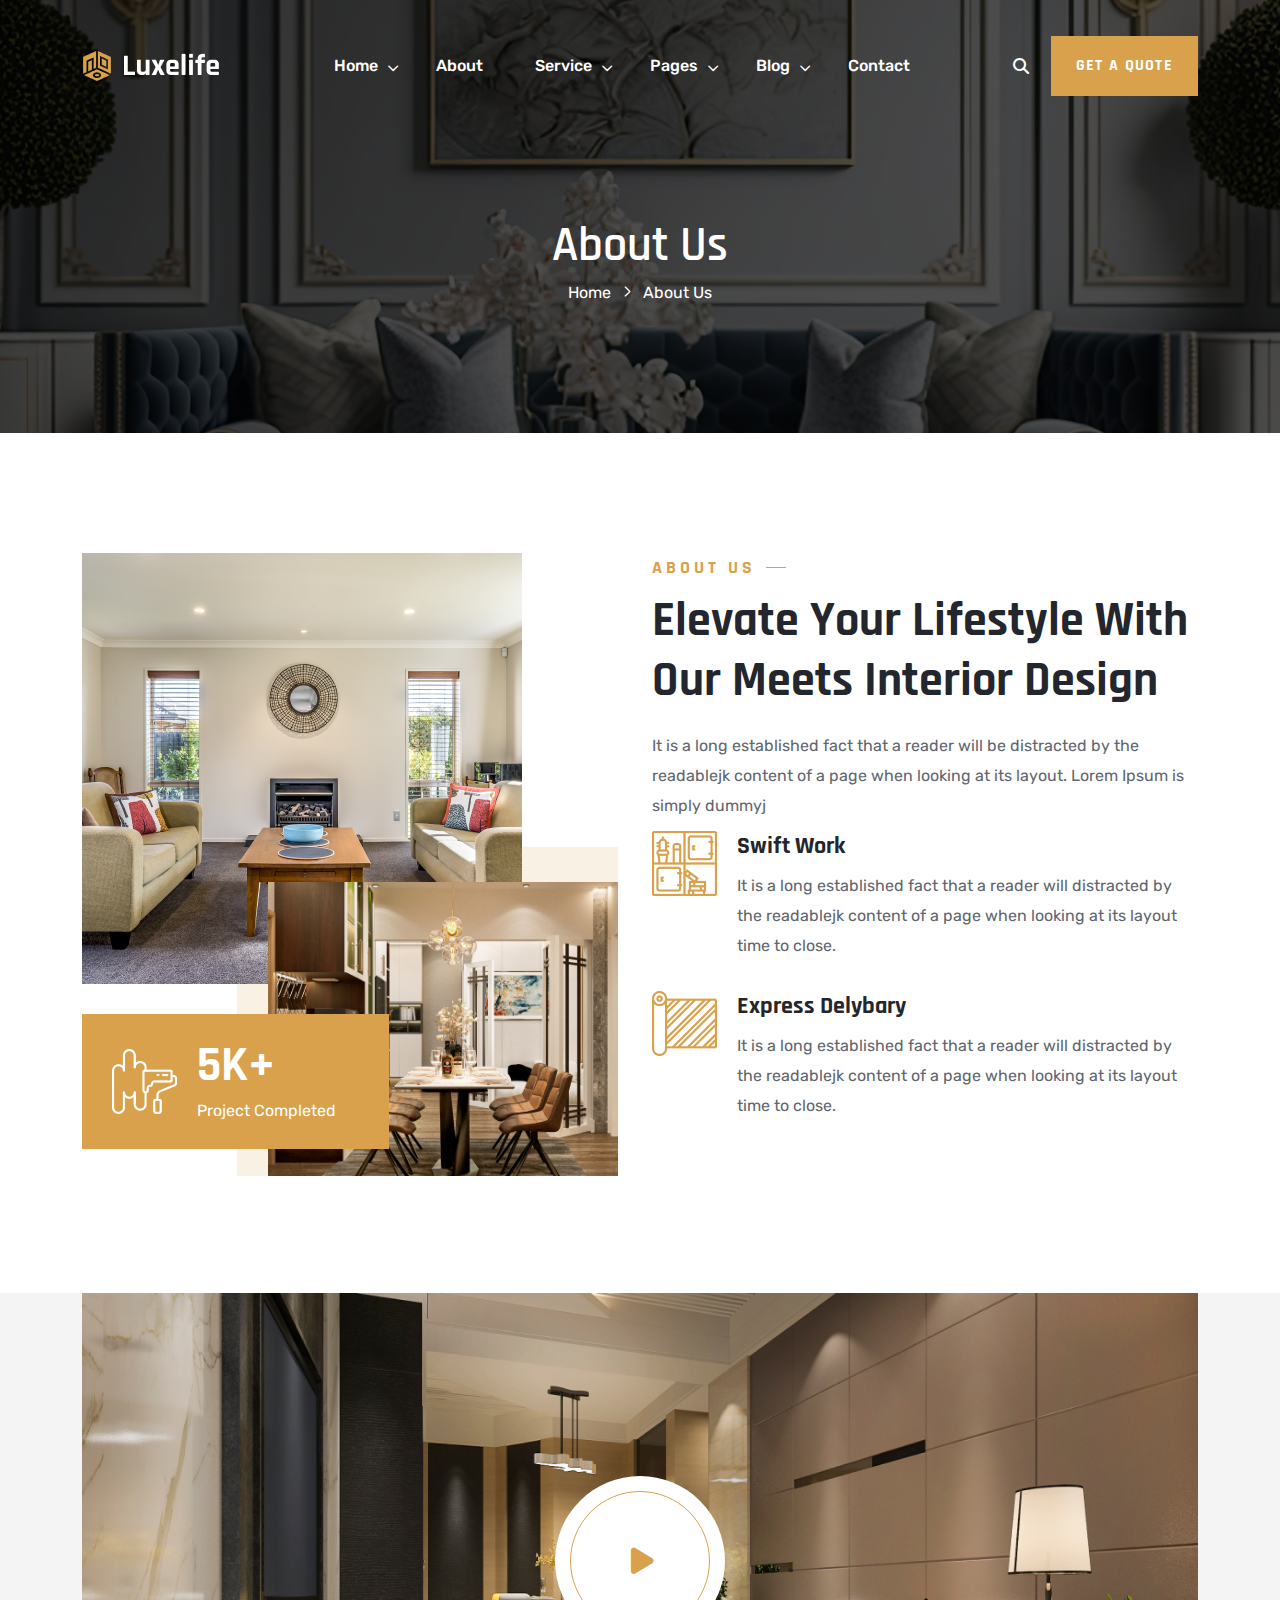
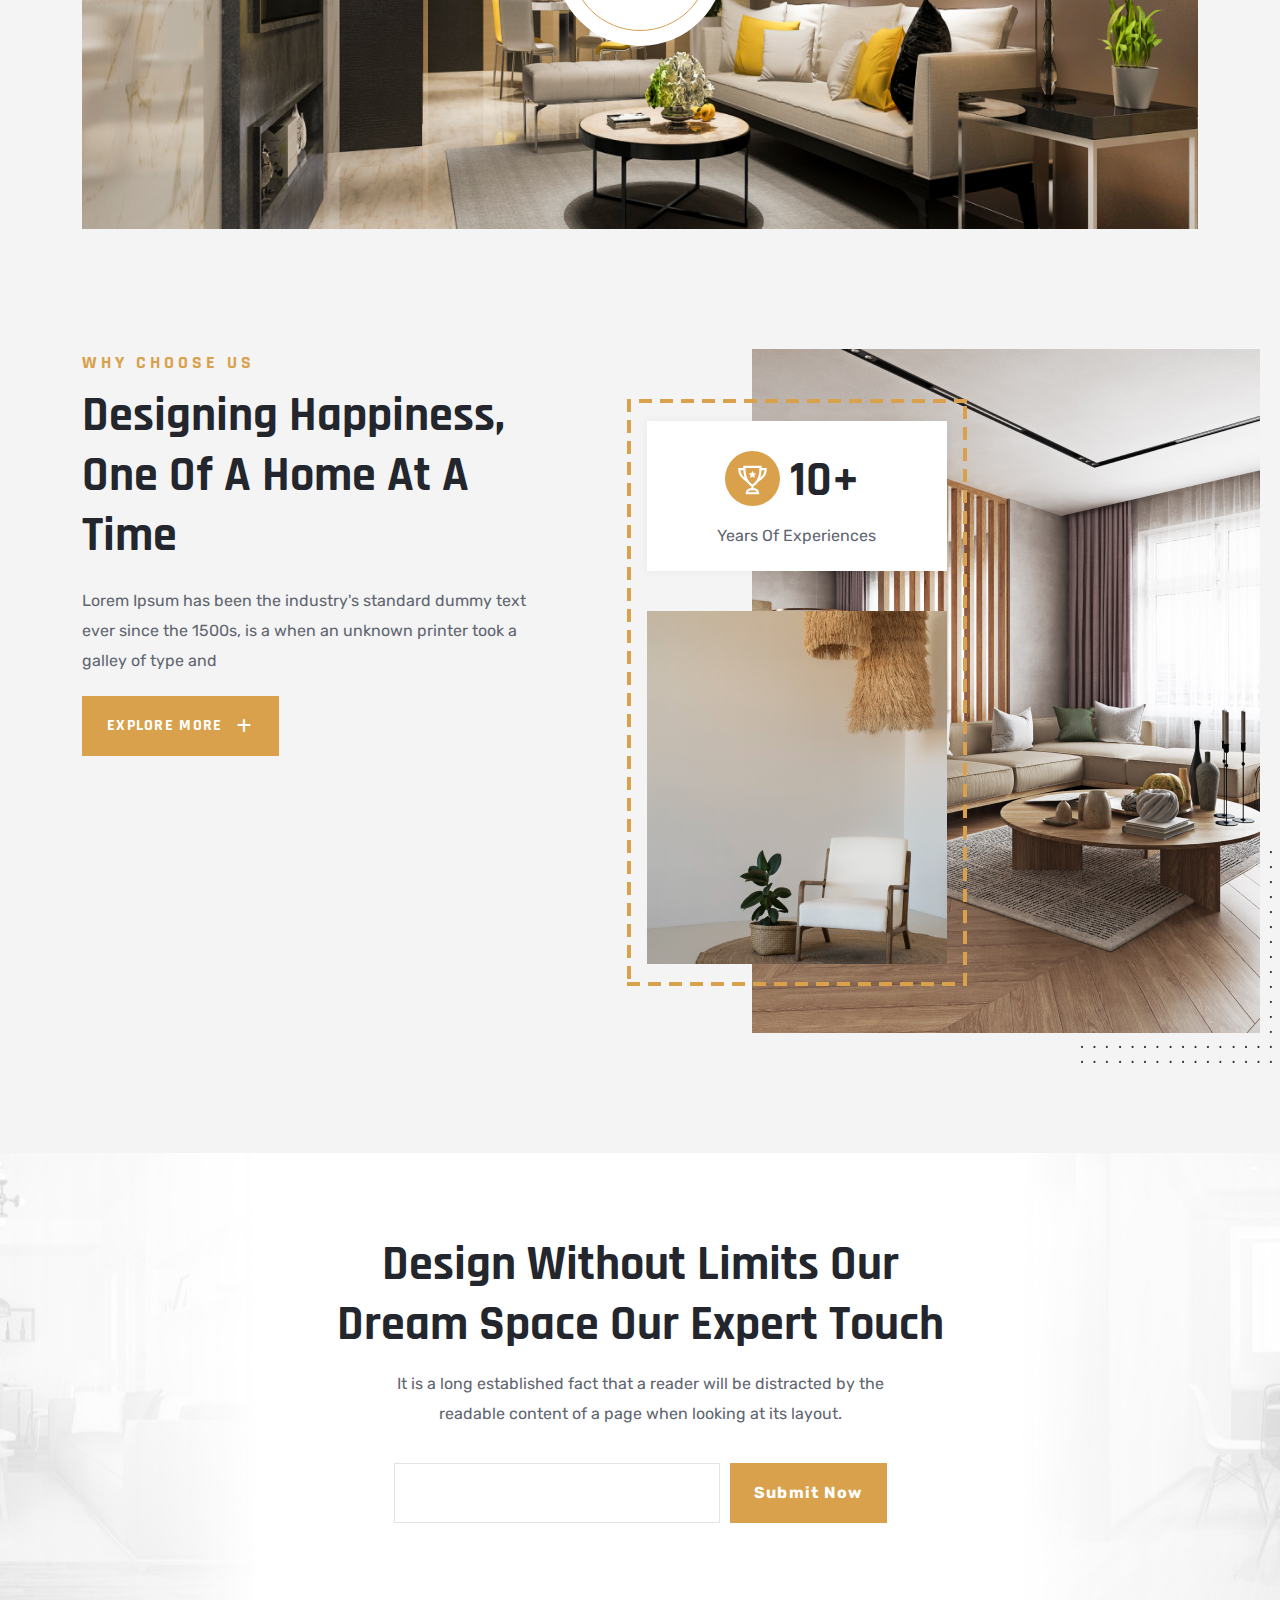
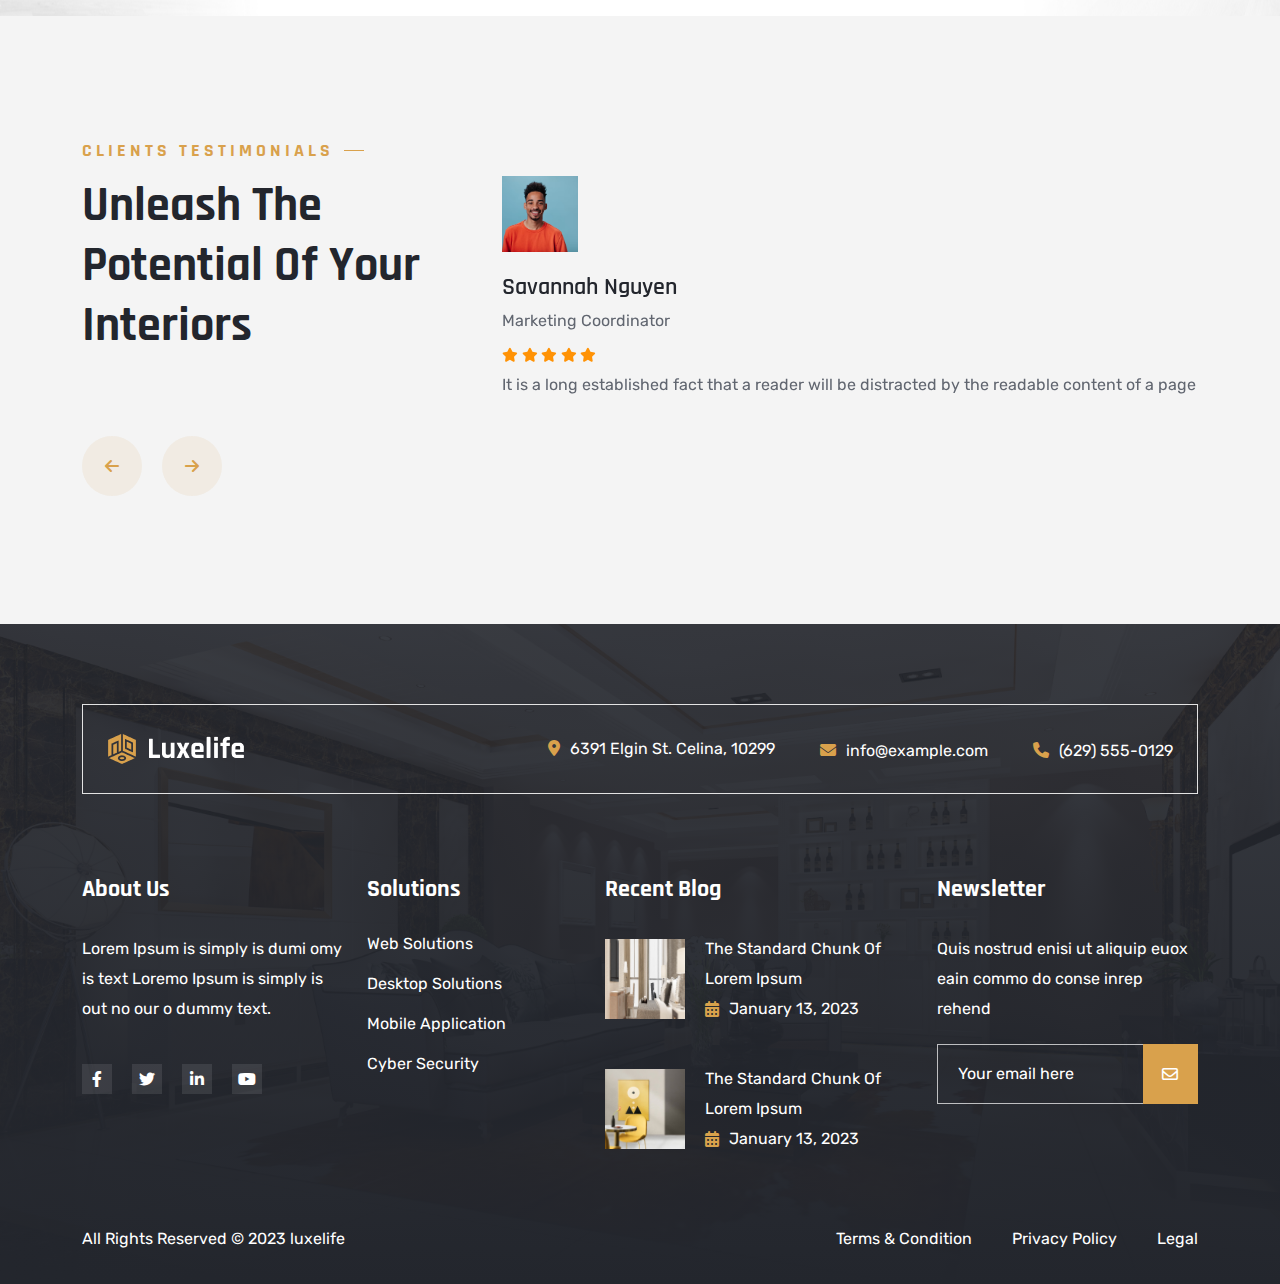
<file: about.html>
<!DOCTYPE html>
<html dir="ltr" lang="zxx">

<head>
    <meta name="viewport" content="width=device-width,initial-scale=1.0" />
    <meta charset="utf-8" />
    <meta name="description" content="Luxelife - Architecture & Interior Design HTML5 Template" />
    <meta name="keywords"
          content="agency, company, data, digital, innovation, innovative, it, modern, saas, start-up, startup" />
    <meta name="author" content="monpakhi" />

    <title>Luxelife - Architecture & Interior Design HTML5 Template</title>

    <link rel="icon" type="image/png" href="images/logo/favicon.png" />

    <link rel="apple-touch-icon" href="images/logo/apple-touch-icon.png" />
    <link rel="apple-touch-icon" sizes="57x57" href="images/logo/apple-touch-icon-57x57.png" />
    <link rel="apple-touch-icon" sizes="72x72" href="images/logo/apple-touch-icon-72x72.png" />
    <link rel="apple-touch-icon" sizes="76x76" href="images/logo/apple-touch-icon-76x76.png" />
    <link rel="apple-touch-icon" sizes="114x114" href="images/logo/apple-touch-icon-114x114.png" />
    <link rel="apple-touch-icon" sizes="120x120" href="images/logo/apple-touch-icon-120x120.png" />
    <link rel="apple-touch-icon" sizes="144x144" href="images/logo/apple-touch-icon-144x144.png" />
    <link rel="apple-touch-icon" sizes="152x152" href="images/logo/apple-touch-icon-152x152.png" />
    <link rel="apple-touch-icon" sizes="180x180" href="images/logo/apple-touch-icon-180x180.png" />

    <link rel="preconnect" href="https://fonts.googleapis.com" />
    <link rel="preconnect" href="https://fonts.gstatic.com" crossorigin />
    <link
            href="https://fonts.googleapis.com/css2?family=Rajdhani:wght@400;500;600;700&family=Rubik:wght@400;500;600;700&display=swap"
            rel="stylesheet" />

    <link rel="stylesheet" href="css/bootstrap.min.css" />
    <link rel="stylesheet" href="css/fontawesome.min.css" />
    <link rel="stylesheet" href="css/magnific-popup.css" />
    <link rel="stylesheet" href="css/slick.min.css" />
    <link rel="stylesheet" href="css/meanmenu.min.css" />
    <link rel="stylesheet" href="css/nice-select.min.css" />
    <link rel="stylesheet" href="css/animate.min.css" />
    <link rel="stylesheet" href="css/style.css" />

    <!--[if lt IE 9]>
    <script src="https://oss.maxcdn.com/html5shiv/3.7.2/html5shiv.min.js"></script>
    <script src="https://oss.maxcdn.com/respond/1.4.2/respond.min.js"></script>
    <![endif]-->
</head>
<body>
<!-- Preloader Start !-->
<div id="preloader">
    <div id="preloader-status" style="background-image: url('images/icon/preeloader.gif')"></div>
</div>
<!-- Preloader End !-->
<!-- Header Start !-->
<header class="header-section style-three">
    <!-- Header Nav Menu Start -->
    <div class="header-menu-section sticky-header">
        <div class="container">
            <div class="row">
                <div class="col-xxl-3 col-xl-2 col-lg-3 col-md-6 col-6 d-flex align-items-center">
                    <div class="logo">
                        <a href="index.html" class="standard-logo">
                            <img src="images/logo/white-logo.png" alt="logo"/>
                        </a>
                        <a href="index.html" class="sticky-logo">
                            <img src="images/logo/sticky-logo.png" alt="logo"/>
                        </a>
                        <a href="index.html" class="retina-logo">
                            <img src="images/logo/white-logo.png" alt="logo"/>
                        </a>
                    </div>
                </div>
                <div class="col-xxl-9 col-xl-10 col-lg-9 col-md-6 col-6 d-flex align-items-center justify-content-end">
                    <div class="menu d-inline-block">
                        <nav id="main-menu" class="main-menu">
                            <ul>
                                <li class="dropdown active">
                                    <a href="index.html">Home</a>
                                    <ul>
                                        <li><a href="index.html">Home Page 1</a></li>
                                        <li><a href="index-two.html">Home Page 2</a></li> 
                                      </ul>
                                </li>
                                <li><a href="about.html">About</a></li>
                                <li class="dropdown">
                                    <a href="service.html">Service</a>
                                    <ul class="submenu">
                                        <li><a href="service.html">Service Page</a></li>
                                        <li>
                                            <a href="service-details.html">Service Details Page</a>
                                        </li>
                                    </ul>
                                </li>
                                <li class="dropdown">
                                    <a href="project.html">Pages</a>
                                    <ul class="submenu">
                                        <li><a href="faq.html">FAQ Page</a></li>
                                        <li><a href="pricing.html">Pricing Page</a></li>
                                        <li><a href="apartment.html">Apartment Page</a></li>
                                        <li><a href="project.html">Project Page</a></li>
                                        <li><a href="project-details.html">Project Details Page</a></li>
                                        <li><a href="team-member.html">Team Page</a></li>
                                        <li><a href="team-details.html">Team Details Page</a></li>
                                    </ul>
                                </li>
                                <li class="dropdown">
                                    <a href="blog.html">Blog</a>
                                    <ul class="submenu">
                                        <li><a href="blog.html">Blog Page</a></li>
                                        <li>
                                            <a href="blog-details.html">Blog Details Page</a>
                                        </li>
                                    </ul>
                                </li>
                                <li><a href="contact.html">Contact</a></li>
                            </ul>
                        </nav>
                    </div>
                    <div class="search-btn-with-btn">
                        <div class="search-btn-wrapper">
                            <a href="#" class="search-btn">
                                <i class="fa-solid fa-magnifying-glass"></i>
                            </a>
                        </div>
                        <div class="btn-wrapper">
                            <a href="#" class="theme-btn">Get a quote<i class="fa-solid fa-plus"></i></a>
                        </div>
                    </div>
                    <!-- Mobile Menu Toggle Button Start !-->
                    <div class="mobile-menu-bar d-lg-none text-end">
                        <a href="#" class="mobile-menu-toggle-btn"><i class="fal fa-bars"></i></a>
                    </div>
                    <!-- Mobile Menu Toggle Button End !-->
                </div>
            </div>
        </div>
    </div>
    <!-- Header Nav Menu End -->
</header>
<!-- Header End !-->
<!-- Menu Sidebar Section Start -->
<div class="menu-sidebar-section">
    <div class="menu-sidebar-wrapper">
        <div class="menu-sidebar-close">
            <button class="menu-sidebar-close-btn" id="menu_sidebar_close_btn">
                <i class="fal fa-times"></i>
            </button>
        </div>
        <div class="menu-sidebar-content">
            <div class="menu-sidebar-logo">
                <a href="index.html">
                    <img src="images/logo/black-logo.png" alt="logo"/>
                </a>
            </div>
            <div class="mobile-nav-menu"></div>
            <div class="menu-sidebar-content">
                <div class="menu-sidebar-single-widget">
                    <h5 class="menu-sidebar-title">Contact Info</h5>
                    <div class="header-contact-info">
                        <span><i class="fa-solid fa-location-dot"></i>20, Bordeshi, New York, US</span>
                        <span><a href="mailto:hello@luxelife.com"><i
                                class="fa-regular fa-envelope"></i>hello@luxelife.com</a> </span>
                        <span><a href="tel:+123-456-7890"><i class="fa-solid fa-phone"></i>+123-456-7890</a></span>
                    </div>
                    <div class="social-profile">
                        <a href="#"><i class="fa-brands fa-facebook-f"></i></a>
                        <a href="#"><i class="fa-brands fa-twitter"></i></a>
                        <a href="#"><i class="fa-brands fa-linkedin-in"></i></a>
                        <a href="#"><i class="fa-brands fa-youtube"></i></a>
                    </div>
                </div>
            </div>
        </div>
    </div>
</div>
<!-- Menu Sidebar Section Start -->
<div class="body-overlay"></div>

<!-- Page Header Start !-->
    <div class="page-breadcrumb-section page-bg" style="background-image: url('images/section-bg/page-header-bg.jpg')">
        <div class="page-overlay"></div>
        <div class="container">
            <div class="row">
                <div class="col-md-12">
                    <div class="breadcrumb-wrapper">
                        <div class="page-heading">
                            <h3 class="page-title">About Us</h3>
                        </div>
                        <div class="breadcrumb-list">
                            <ul>
                                <li><a href="index.html">Home</a></li>
                                <li class="active"><a href="#">About Us</a></li>
                            </ul>
                        </div>
                    </div>
                </div>
            </div>
        </div>
    </div>
    <!-- Page Header End !-->

    <!-- About Us section Start !-->
    <div class="about-us-section style-one py-120">
        <div class="container">
          <div class="row gy-5">
            <div class="col-lg-6">
              <div class="about-image-card style-one">
                <div class="main-img-wrapper">
                  <div class="main-img-inner">
                    <img class="tilt-animate" src="images/about/v-2/about-card-img.jpg" alt="about card img" />
                    <div class="top-image">
                      <img class="tilt-animate" src="images/about/v-2/about-img-two.jpg" alt="about card img" />
                    </div>
                  </div>
                  <div class="review-card">
                    <div class="icon">
                      <img src="images/about/v-2/rating-icon.png" alt="about card img" />
                    </div>
                    <div class="card-text">
                      <h2><span class="counter">5</span>K+</h2>
                      <span>project completed</span>
                    </div>
                  </div>
                </div>
              </div>
            </div>
            <div class="col-lg-6">
              <div class="about-info-card style-one">
                <div class="about-info-content">
                  <div class="section-title">
                    <div class="sec-content">
                      <div class="short-title-wrapper">
                        <h5 class="short-title only-divider">about us</h5>
                      </div>
                      <h2 class="title">
                        Elevate Your Lifestyle with our Meets Interior Design
                      </h2>
                      <p class="desc">
                        It is a long established fact that a reader will be
                        distracted by the readablejk content of a page when looking
                        at its layout. Lorem Ipsum is simply dummyj
                      </p>
                    </div>
                  </div>
                  <div class="icon-card style-2">
                    <div class="icon-card-inner">
                      <div class="image">
                        <img src="images/about/v-2/about-icon-one.png" alt="" />
                      </div>
                      <div class="content">
                        <h3 class="info-title">swift work</h3>
                        <p class="desc">
                          It is a long established fact that a reader will
                          distracted by the readablejk content of a page when
                          looking at its layout time to close.
                        </p>
                      </div>
                    </div>
                    <div class="icon-card-inner">
                      <div class="image">
                        <img src="images/about/v-2/about-icon-two.png" alt="" />
                      </div>
                      <div class="content">
                        <h3 class="info-title">Express delybary</h3>
                        <p class="desc">
                          It is a long established fact that a reader will
                          distracted by the readablejk content of a page when
                          looking at its layout time to close.
                        </p>
                      </div>
                    </div>
                  </div>
                </div>
              </div>
            </div>
          </div>
        </div>
      </div>
    <!-- About Us section End !-->
    <!-- Video Popup Card section start !-->
    <div class="video-popup-section style-one bg-gray-100">
        <div class="container">
          <div class="row justify-content-center">
            <div class="col-12">
              <div class="video-popup-card">
                <div class="video-popup-image">
                  <img src="images/video-popup/video-popup-2.jpg" alt="popup image" />
                </div>
                <div class="video-popup-btn">
                  <a href="https://www.youtube.com/watch?v=SZEflIVnhH8" class="mfp-iframe video-play">
                    <i class="fa-solid fa-play" aria-hidden="true"></i>
                  </a>
                </div>
              </div>
            </div>
          </div>
        </div>
      </div>
    <!-- Video Popup Card section end !-->
   <!-- About Us section Start !-->
   <div class="about-us-section style-four py-120 bg-gray-100 ">
    <div class="container">
        <div class="row gy-5">
            <div class="col-lg-5 col-md-10">
                <div class="about-info-card style-one">
                    <div class="about-info-content">
                        <div class="section-title">
                            <h5 class="short-title no-divider">why choose us</h5>
                            <h2 class="title">Designing Happiness, One of a Home <br>
                                at a Time</h2>
                            <p class="desc">Lorem Ipsum has been the industry's standard dummy text ever since the
                                1500s, is a when an unknown printer took a galley of type and </p>
                        </div>
                    </div>
                    <div class="btn-wrapper">
                        <a href="#" class="theme-btn">Explore more<i class="fa-solid fa-plus"></i></a>
                    </div>
                </div>
            </div>
            <div class="col-lg-7">
                <div class="about-image-card style-four">
                    <div class="main-img-wrapper">
                        <div class="main-img-inner">
                            <img src="images/about/v-4/img-1.jpg" alt="about card img" />
                        </div>
                        <div class="top-img-wrapper box">
                            <div class="review-card">
                                <div class="icon-wrapper">
                                    <div class="icon">
                                        <img src="images/about/v-4/icon.png" alt="about card img">
                                    </div>
                                    <h2>10+</h2>
                                </div>
                                <div class="card-text">
                                    <span>Years Of Experiences</span>
                                </div>
                            </div>
                            <div class="top-image">
                                <img src="images/about/v-4/img-2.jpg" alt="about card img" />
                            </div>
                        </div>
                        <div class="img-shape">
                            <img src="images/about/v-4/dot-shape.png" alt="">
                        </div>
                    </div>
                </div>
            </div>

        </div>
    </div>
</div>
<!-- About Us section End !-->
 <!-- Newsletter Section Start !-->
 <div class="subscribe-section style-1" style="background-image: url(/images/contact/subscribe-bg.jpg)">
    <div class="container">
      <div class="row">
        <div class="col-xl-7 col-lg-8 col-md-11 m-auto">
          <div class="section-title justify-content-center text-center">
            <div class="section-content">
              <h2 class="title">
                Design without Limits our Dream
                Space Our Expert Touch
              </h2>
              <p class="desc">
                It is a long established fact that a reader will be distracted
                by the readable content of a page when looking at its layout.
              </p>
            </div>
          </div>
          <div class="subscribe-form-widget">
            <form>
              <div class="mc4wp-form-fields">
                <div class="single-field">
                  <input type="email" placeholder="Enter Your Email" />
                </div>
                <button class="submit-btn" type="submit">submit now</button>
              </div>
            </form>
          </div>
        </div>
      </div>
    </div>
  </div>
<!-- Newsletter Section End !-->
 <!-- Testimonial section Start Style-1 -->
 <div class="testimonial-slider-section style-one pt-120 pb-100 py-sm-60 py-md-80 py-lg-100 background-gray">
  <div class="container">
      <div class="row gy-5">
          <div class="col-lg-4">
              <div class="section-title mb-0">
                  <div class="sec-content">
                      <div class="short-title-wrapper">
                          <span class="short-title only-divider">Clients Testimonials</span>
                      </div>
                      <h2 class="title">Unleash the Potential of your Interiors</h2>
                      <div class="slider-nav-btn-wrapper mt-50">
                          <a href="#" class="slider-nav-prev-btn" id="testimonial_one_prev_btn"><i
                                  class="fa-solid fa-arrow-left"></i></a>
                          <a href="#" class="slider-nav-next-btn" id="testimonial_one_next_btn"><i
                                  class="fa-solid fa-arrow-right"></i></a>
                      </div>
                  </div>
              </div>
          </div>
          <div class="col-lg-8">
              <div class="slider-section-wrapper style-one">
                  <div class="testimonial-slider-wrapper" id="testimonial_style_one">
                      <div class="slick-item">
                          <div class="testimonial-card style-two">
                              <div class="user-info-wrapper">
                                  <div class="user-img">
                                      <img src="images/testimonial/v-1/img-1.png" alt="client photo">
                                  </div>
                                  <div class="user-meta">
                                      <h4 class="name">Savannah Nguyen</h4>
                                      <p class="designation">Marketing Coordinator</p>
                                      <div class="rating-icon">
                                          <i class="fa-solid fa-star"></i>
                                          <i class="fa-solid fa-star"></i>
                                          <i class="fa-solid fa-star"></i>
                                          <i class="fa-solid fa-star"></i>
                                          <i class="fa-solid fa-star"></i>
                                      </div>
                                  </div>
                              </div>
                              <div class="content-wrapper">
                                  <p class="description">It is a long established fact that a reader will be
                                      distracted by the readable content of a page when looking at its layout</p>
                              </div>

                          </div>
                      </div>
                      <div class="slick-item">
                          <div class="testimonial-card style-two">
                              <div class="user-info-wrapper">
                                  <div class="user-img">
                                      <img src="images/testimonial/v-1/img-2.png" alt="client photo">
                                  </div>
                                  <div class="user-meta">
                                      <h4 class="name">Jenny Wilson</h4>
                                      <p class="designation">Nursing Assistant</p>
                                      <div class="rating-icon">
                                          <i class="fa-solid fa-star"></i>
                                          <i class="fa-solid fa-star"></i>
                                          <i class="fa-solid fa-star"></i>
                                          <i class="fa-solid fa-star"></i>
                                          <i class="fa-solid fa-star"></i>
                                      </div>
                                  </div>
                              </div>
                              <div class="content-wrapper">
                                  <p class="description">It is a long established fact that a reader will be
                                      distracted by the readable content of a page when looking at its layout</p>
                              </div>

                          </div>
                      </div>
                      <div class="slick-item">
                          <div class="testimonial-card style-two">
                              <div class="user-info-wrapper">
                                  <div class="user-img">
                                      <img src="images/testimonial/v-1/img-3.png" alt="client photo">
                                  </div>
                                  <div class="user-meta">
                                      <h4 class="name">Cameron Williamson</h4>
                                      <p class="designation">Dog Trainer</p>
                                      <div class="rating-icon">
                                          <i class="fa-solid fa-star"></i>
                                          <i class="fa-solid fa-star"></i>
                                          <i class="fa-solid fa-star"></i>
                                          <i class="fa-solid fa-star"></i>
                                          <i class="fa-solid fa-star"></i>
                                      </div>
                                  </div>
                              </div>
                              <div class="content-wrapper">
                                  <p class="description">It is a long established fact that a reader will be
                                      distracted by the readable content of a page when looking at its layout</p>
                              </div>

                          </div>
                      </div>
                      <div class="slick-item">
                          <div class="testimonial-card style-two">
                              <div class="user-info-wrapper">
                                  <div class="user-img">
                                      <img src="images/testimonial/v-1/img-1.png" alt="client photo">
                                  </div>
                                  <div class="user-meta">
                                      <h4 class="name">Savannah Nguyen</h4>
                                      <p class="designation">Marketing Coordinator</p>
                                      <div class="rating-icon">
                                          <i class="fa-solid fa-star"></i>
                                          <i class="fa-solid fa-star"></i>
                                          <i class="fa-solid fa-star"></i>
                                          <i class="fa-solid fa-star"></i>
                                          <i class="fa-solid fa-star"></i>
                                      </div>
                                  </div>
                              </div>
                              <div class="content-wrapper">
                                  <p class="description">It is a long established fact that a reader will be
                                      distracted by the readable content of a page when looking at its layout</p>
                              </div>

                          </div>
                      </div>
                      <div class="slick-item">
                          <div class="testimonial-card style-two">
                              <div class="user-info-wrapper">
                                  <div class="user-img">
                                      <img src="images/testimonial/v-1/img-2.png" alt="client photo">
                                  </div>
                                  <div class="user-meta">
                                      <h4 class="name">Savannah Nguyen</h4>
                                      <p class="designation">Marketing Coordinator</p>
                                      <div class="rating-icon">
                                          <i class="fa-solid fa-star"></i>
                                          <i class="fa-solid fa-star"></i>
                                          <i class="fa-solid fa-star"></i>
                                          <i class="fa-solid fa-star"></i>
                                          <i class="fa-solid fa-star"></i>
                                      </div>
                                  </div>
                              </div>
                              <div class="content-wrapper">
                                  <p class="description">It is a long established fact that a reader will be
                                      distracted by the readable content of a page when looking at its layout</p>
                              </div>

                          </div>
                      </div>
                      <div class="slick-item">
                          <div class="testimonial-card style-two">
                              <div class="user-info-wrapper">
                                  <div class="user-img">
                                      <img src="images/testimonial/v-1/img-3.png" alt="client photo">
                                  </div>
                                  <div class="user-meta">
                                      <h4 class="name">Savannah Nguyen</h4>
                                      <p class="designation">Marketing Coordinator</p>
                                      <div class="rating-icon">
                                          <i class="fa-solid fa-star"></i>
                                          <i class="fa-solid fa-star"></i>
                                          <i class="fa-solid fa-star"></i>
                                          <i class="fa-solid fa-star"></i>
                                          <i class="fa-solid fa-star"></i>
                                      </div>
                                  </div>
                              </div>
                              <div class="content-wrapper">
                                  <p class="description">It is a long established fact that a reader will be
                                      distracted by the readable content of a page when looking at its layout</p>
                              </div>

                          </div>
                      </div>
                  </div>
              </div>
          </div>
      </div>
  </div>
</div>
<!-- Testimonial section End Style-1 -->
<!--- Start Footer !-->
<footer class="footer style-three background-black"
style="background-image: url('images/section-bg/footer-five-bg.jpg')">
<div class="overlay"></div>
<div class="footer-sec">
    <div class="footer-top-section">
        <div class="container">
            <div class="row">
                <div class="col-12">
                    <div class="footer-widget-info">

                        <div class="footer-logo">
                            <a href="index.html"><img src="images/logo/footer-logo.png" alt="Footer Logo"></a>
                        </div>

                <div class="footer-widget-contact">
                <div class="footer-contact">
                    <ul>
                        <li>
                            <div class="contact-icon">
                                <i class="fa-regular fa-location-dot"></i>
                            </div>
                            <div class="contact-text">
                                <p>6391 Elgin St. Celina, 10299</p>
                            </div>
                        </li>
        
                        <li>
                            <div class="contact-icon">
                                <i class="fa-light fa-envelope"></i>
                            </div>
                            <div class="contact-text">
                                <a href="mailto:info@example.com">info@example.com</a>
                            </div>
                        </li>
            

                        <li>
                            <div class="contact-icon">
                                <i class="fa-light fa-phone"></i>
                            </div>
                            <div class="contact-text">
                                <p>(629) 555-0129</p>
                            </div>
                        </li>
                    </ul>
                </div>
            </div>
          </div>
        </div>
            </div>
        </div>
    </div>
    <div class="container">
        <div class="row">
            <div class="col-xl-3 col-lg-3 col-md-6">
                <div class="footer-widget">
                    <h2 class="footer-widget-title">About Us</h2>
                    <div class="footer-widget-info">
                        <p>Lorem Ipsum is simply is dumi omy is text Loremo Ipsum is simply is out no our o
                            dummy text.</p>
                        <div class="social-profile">
                            <a href="#"><i class="fa-brands fa-facebook-f"></i></a>
                            <a href="#"><i class="fa-brands fa-twitter"></i></a>
                            <a href="#"><i class="fa-brands fa-linkedin-in"></i></a>
                            <a href="#"><i class="fa-brands fa-youtube"></i></a>
                        </div>
                    </div>
                </div>
            </div>
            <div class="col-xl-6 col-lg-6">
                <div class="row justify-content-lg-center widget-menu-wrapper">
                    <div class="col-lg-5 col-md-6">
                        <div class="footer-widget widget_nav_menu">
                            <h2 class="footer-widget-title">Solutions</h2>
                            <ul>
                                <li><a href="#">Web Solutions</a></li>
                                <li><a href="#">Desktop Solutions</a></li>
                                <li><a href="#">Mobile Application</a></li>
                                <li><a href="#">Cyber Security</a></li>
                            </ul>
                        </div>
                    </div>
                    <div class="col-lg-7 col-md-6">
                        <div class="footer-widget">
                            <h2 class="footer-widget-title">Recent Blog</h2>
                            <div class="widget_latest_post">
                                <ul>
                                    <li>
                                        <div class="latest-post-thumb">
                                            <img src="images/blog/r1.jpg" alt="">
                                        </div>
                                        <div class="latest-post-desc">
                                            <span class="latest-post-meta"><i
                                                    class="fa-solid fa-calendar-days"></i> January 13,
                                                2023</span>
                                            <h3 class="latest-post-title"><a href="blog-details.html">The
                                                    standard chunk of Lorem Ipsum</a></h3>
                                        </div>
                                    </li>
                                    <li>
                                        <div class="latest-post-thumb">
                                            <img src="images/blog/r2.jpg" alt="">
                                        </div>
                                        <div class="latest-post-desc">
                                            <span class="latest-post-meta"><i
                                                    class="fa-solid fa-calendar-days"></i> January 13,
                                                2023</span>
                                            <h3 class="latest-post-title"><a href="blog-details.html">The
                                                    standard chunk of Lorem Ipsum</a></h3>
                                        </div>
                                    </li>
                                </ul>
                            </div>

                        </div>
                    </div>

                </div>
            </div>
            <div class="col-xl-3 col-lg-3 col-md-6">
                <div class="footer-widget">
                    <h2 class="footer-widget-title">Newsletter</h2>
                    <!-- Newsletter Section Start !-->
                    <div class="subscribe-form-wrapper">
                        <p>Quis nostrud enisi ut aliquip euox eain commo do conse inrep rehend</p>
                        <div class="subscribe-form-widget">
                            <form data-form-type="newsletter">
                                <div class="mc4wp-form-fields">
                                    <div class="single-field">
                                        <input type="email" placeholder="Your email here" data-form-type="email">
                                    </div>
                                    <button class="submit-btn" type="submit">
                                        <i class="fa-regular fa-envelope"></i>
                                    </button>
                                </div>
                            </form>
                        </div>
                    </div>
                    <!-- Newsletter Section End !-->
                </div>
            </div>
        </div>
    </div>
</div>
<div class="footer-bottom-section">
    <div class="container">
        <div class="row">
            <div class="col-12">
                <div class="footer-bottom-wrapper">
                    <div class="footer-bottom-menu-wrapper">
                        <div class="copyright-text">
                            <p>All Rights Reserved © 2023 luxelife</p>
                        </div>
                        <div class="footer-bottom-menu">
                            <ul>
                                <li>
                                    <a href="#">Terms &amp; Condition</a>
                                </li>
                                <li>
                                    <a href="#">Privacy Policy</a>
                                </li>
                                <li>
                                    <a href="#">Legal</a>
                                </li>
                            </ul>
                        </div>
                    </div>
                </div>
            </div>
        </div>
    </div>
</div>
</footer>
<!--- End Footer !-->

<!-- Header Search Bar Modal Start -->
<div class="search-form-wrapper">
    <div class="search-form-inner">
        <div class="search-content-filed">
            <form role="search" method="get" class="search-form" action="#">
                <input type="hidden" name="post_type" value="post" />
                <div class="search-form-input">
                    <div class="search-icon">
                        <i class="fa-solid fa-magnifying-glass"></i>
                    </div>
                    <input type="search" placeholder="Search" />
                    <button class="theme-btn" type="submit" title="Search" aria-label="Search">Search</button>
                </div>
            </form>
            <span class="search-close">
                <i class="fa-light fa-xmark"></i>
            </span>
        </div>
    </div>
</div>
<!-- Header Search Bar Modal End -->
<!-- Scroll Up Section Start -->
<div id="scrollTop" class="scrollup-wrapper">
    <div class="scrollup-btn">
        <i class="fa-regular fa-angle-up"></i>
    </div>
</div>
<!-- Scroll Up Section End -->
<script src="js/jquery.min.js"></script>
<script src="js/bootstrap.min.js"></script>
<script src="js/jquery.nice-select.min.js"></script>
<script src="js/slick.min.js"></script>
<script src="js/jquery.counterup.min.js"></script>
<script src="js/waypoints.js"></script>
<script src="js/jquery.meanmenu.min.js"></script>
<script src="js/jquery.magnific-popup.min.js"></script>
<script src="js/inview.min.js"></script>
<script src="js/wow.min.js"></script>
<script src="js/tilt.jquery.min.js"></script>
<script src="js/isotope.min.js"></script>
<script src="js/jquery.imagesloaded.min.js"></script>
<script src="js/jquery.lettering.min.js"></script>
<script src="js/circletype.min.js"></script>
<script src="js/custom.js"></script>
</body>

</html>
</file>
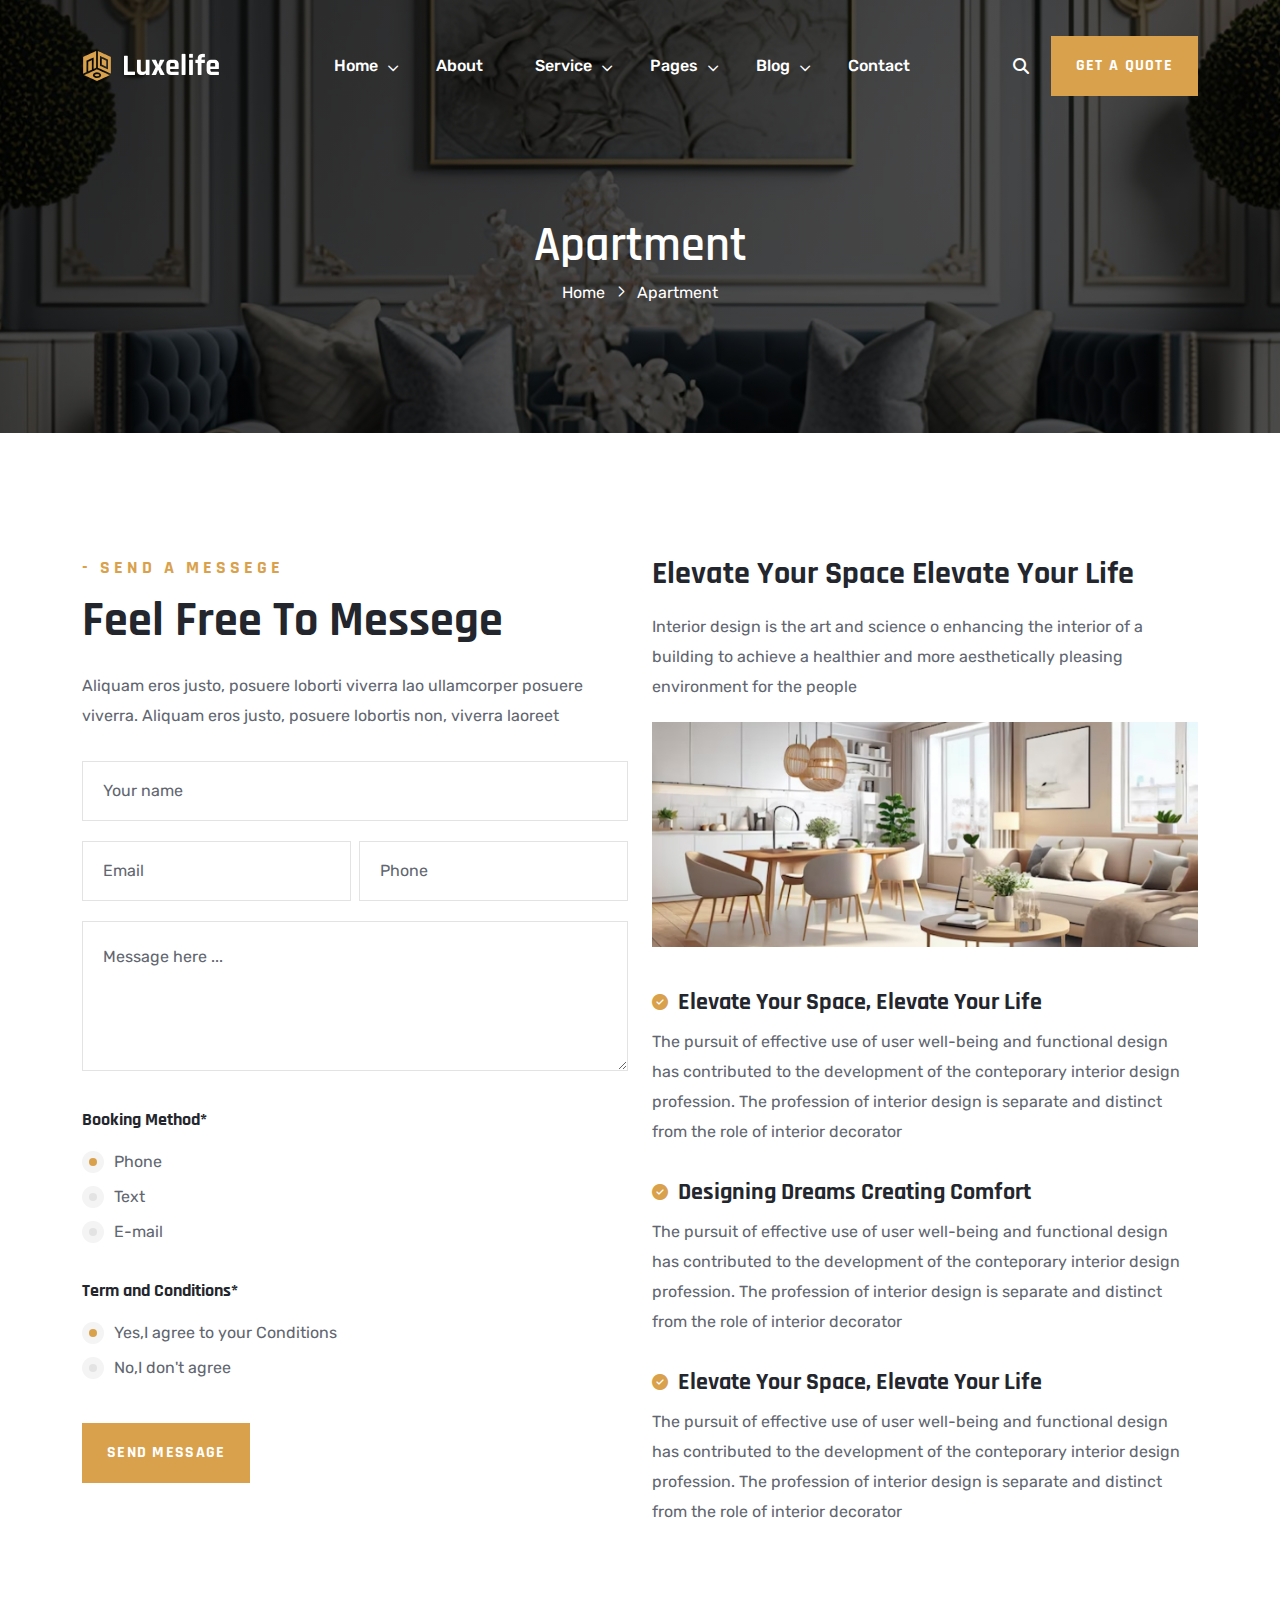
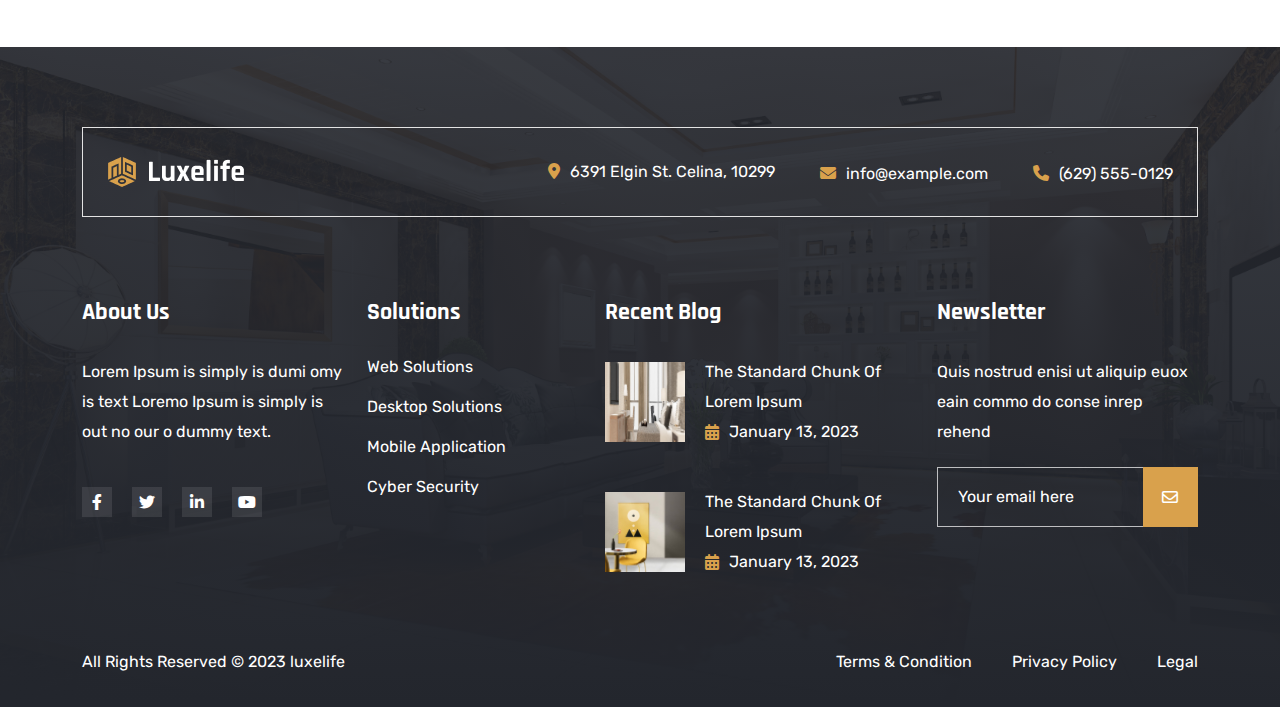
<file: apartment.html>
<!DOCTYPE html>
<html dir="ltr" lang="zxx">

<head>
    <meta name="viewport" content="width=device-width,initial-scale=1.0" />
    <meta charset="utf-8" />
    <meta name="description" content="Luxelife - Architecture & Interior Design HTML5 Template" />
    <meta name="keywords"
          content="agency, company, data, digital, innovation, innovative, it, modern, saas, start-up, startup" />
    <meta name="author" content="monpakhi" />

    <title>Luxelife - Architecture & Interior Design HTML5 Template</title>

    <link rel="icon" type="image/png" href="images/logo/favicon.png" />

    <link rel="apple-touch-icon" href="images/logo/apple-touch-icon.png" />
    <link rel="apple-touch-icon" sizes="57x57" href="images/logo/apple-touch-icon-57x57.png" />
    <link rel="apple-touch-icon" sizes="72x72" href="images/logo/apple-touch-icon-72x72.png" />
    <link rel="apple-touch-icon" sizes="76x76" href="images/logo/apple-touch-icon-76x76.png" />
    <link rel="apple-touch-icon" sizes="114x114" href="images/logo/apple-touch-icon-114x114.png" />
    <link rel="apple-touch-icon" sizes="120x120" href="images/logo/apple-touch-icon-120x120.png" />
    <link rel="apple-touch-icon" sizes="144x144" href="images/logo/apple-touch-icon-144x144.png" />
    <link rel="apple-touch-icon" sizes="152x152" href="images/logo/apple-touch-icon-152x152.png" />
    <link rel="apple-touch-icon" sizes="180x180" href="images/logo/apple-touch-icon-180x180.png" />

    <link rel="preconnect" href="https://fonts.googleapis.com" />
    <link rel="preconnect" href="https://fonts.gstatic.com" crossorigin />
    <link
            href="https://fonts.googleapis.com/css2?family=Rajdhani:wght@400;500;600;700&family=Rubik:wght@400;500;600;700&display=swap"
            rel="stylesheet" />

    <link rel="stylesheet" href="css/bootstrap.min.css" />
    <link rel="stylesheet" href="css/fontawesome.min.css" />
    <link rel="stylesheet" href="css/magnific-popup.css" />
    <link rel="stylesheet" href="css/slick.min.css" />
    <link rel="stylesheet" href="css/meanmenu.min.css" />
    <link rel="stylesheet" href="css/nice-select.min.css" />
    <link rel="stylesheet" href="css/animate.min.css" />
    <link rel="stylesheet" href="css/style.css" />

    <!--[if lt IE 9]>
    <script src="https://oss.maxcdn.com/html5shiv/3.7.2/html5shiv.min.js"></script>
    <script src="https://oss.maxcdn.com/respond/1.4.2/respond.min.js"></script>
    <![endif]-->
</head>
<body>
<!-- Preloader Start !-->
<div id="preloader">
    <div id="preloader-status" style="background-image: url('images/icon/preeloader.gif')"></div>
</div>
<!-- Preloader End !-->
<!-- Header Start !-->
<!-- Header Start !-->
<header class="header-section style-three">
    <!-- Header Nav Menu Start -->
    <div class="header-menu-section sticky-header">
        <div class="container">
            <div class="row">
                <div class="col-xxl-3 col-xl-2 col-lg-3 col-md-6 col-6 d-flex align-items-center">
                    <div class="logo">
                        <a href="index.html" class="standard-logo">
                            <img src="images/logo/white-logo.png" alt="logo"/>
                        </a>
                        <a href="index.html" class="sticky-logo">
                            <img src="images/logo/sticky-logo.png" alt="logo"/>
                        </a>
                        <a href="index.html" class="retina-logo">
                            <img src="images/logo/white-logo.png" alt="logo"/>
                        </a>
                    </div>
                </div>
                <div class="col-xxl-9 col-xl-10 col-lg-9 col-md-6 col-6 d-flex align-items-center justify-content-end">
                    <div class="menu d-inline-block">
                        <nav id="main-menu" class="main-menu">
                            <ul>
                                <li class="dropdown active">
                                    <a href="index.html">Home</a>
                                    <ul>
                                        <li><a href="index.html">Home Page 1</a></li>
                                        <li><a href="index-two.html">Home Page 2</a></li> 
                                      </ul>
                                </li>
                                <li><a href="about.html">About</a></li>
                                <li class="dropdown">
                                    <a href="service.html">Service</a>
                                    <ul class="submenu">
                                        <li><a href="service.html">Service Page</a></li>
                                        <li>
                                            <a href="service-details.html">Service Details Page</a>
                                        </li>
                                    </ul>
                                </li>
                                <li class="dropdown">
                                    <a href="project.html">Pages</a>
                                    <ul class="submenu">
                                        <li><a href="faq.html">FAQ Page</a></li>
                                        <li><a href="pricing.html">Pricing Page</a></li>
                                        <li><a href="apartment.html">Apartment Page</a></li>
                                        <li><a href="project.html">Project Page</a></li>
                                        <li><a href="project-details.html">Project Details Page</a></li>
                                        <li><a href="team-member.html">Team Page</a></li>
                                        <li><a href="team-details.html">Team Details Page</a></li>
                                    </ul>
                                </li>
                                <li class="dropdown">
                                    <a href="blog.html">Blog</a>
                                    <ul class="submenu">
                                        <li><a href="blog.html">Blog Page</a></li>
                                        <li>
                                            <a href="blog-details.html">Blog Details Page</a>
                                        </li>
                                    </ul>
                                </li>
                                <li><a href="contact.html">Contact</a></li>
                            </ul>
                        </nav>
                    </div>
                    <div class="search-btn-with-btn">
                        <div class="search-btn-wrapper">
                            <a href="#" class="search-btn">
                                <i class="fa-solid fa-magnifying-glass"></i>
                            </a>
                        </div>
                        <div class="btn-wrapper">
                            <a href="#" class="theme-btn">Get a quote<i class="fa-solid fa-plus"></i></a>
                        </div>
                    </div>
                    <!-- Mobile Menu Toggle Button Start !-->
                    <div class="mobile-menu-bar d-lg-none text-end">
                        <a href="#" class="mobile-menu-toggle-btn"><i class="fal fa-bars"></i></a>
                    </div>
                    <!-- Mobile Menu Toggle Button End !-->
                </div>
            </div>
        </div>
    </div>
    <!-- Header Nav Menu End -->
</header>
<!-- Header End !-->
<!-- Menu Sidebar Section Start -->
<div class="menu-sidebar-section">
    <div class="menu-sidebar-wrapper">
        <div class="menu-sidebar-close">
            <button class="menu-sidebar-close-btn" id="menu_sidebar_close_btn">
                <i class="fal fa-times"></i>
            </button>
        </div>
        <div class="menu-sidebar-content">
            <div class="menu-sidebar-logo">
                <a href="index.html">
                    <img src="images/logo/black-logo.png" alt="logo"/>
                </a>
            </div>
            <div class="mobile-nav-menu"></div>
            <div class="menu-sidebar-content">
                <div class="menu-sidebar-single-widget">
                    <h5 class="menu-sidebar-title">Contact Info</h5>
                    <div class="header-contact-info">
                        <span><i class="fa-solid fa-location-dot"></i>20, Bordeshi, New York, US</span>
                        <span><a href="mailto:hello@luxelife.com"><i
                                class="fa-regular fa-envelope"></i>hello@luxelife.com</a> </span>
                        <span><a href="tel:+123-456-7890"><i class="fa-solid fa-phone"></i>+123-456-7890</a></span>
                    </div>
                    <div class="social-profile">
                        <a href="#"><i class="fa-brands fa-facebook-f"></i></a>
                        <a href="#"><i class="fa-brands fa-twitter"></i></a>
                        <a href="#"><i class="fa-brands fa-linkedin-in"></i></a>
                        <a href="#"><i class="fa-brands fa-youtube"></i></a>
                    </div>
                </div>
            </div>
        </div>
    </div>
</div>
<!-- Menu Sidebar Section Start -->
<div class="body-overlay"></div>

<!-- Page Header Start !-->
<div class="page-breadcrumb-section page-bg" style="background-image: url('images/section-bg/page-header-bg.jpg')">
    <div class="page-overlay"></div>
    <div class="container">
        <div class="row">
            <div class="col-md-12">
                <div class="breadcrumb-wrapper">
                    <div class="page-heading">
                        <h3 class="page-title">apartment</h3>
                    </div>
                    <div class="breadcrumb-list">
                        <ul>
                            <li><a href="index.html">Home</a></li>
                            <li class="active"><a href="#">apartment</a></li>
                        </ul>
                    </div>
                </div>
            </div>
        </div>
    </div>
</div>
<!-- Page Header End !-->

<div class="apartment-section style-1 py-120 py-sm-60 py-md-80 py-lg-100">
    <div class="container">
        <div class="row">
            <div class="col-lg-6">
                <div class="comment-respond">
                    <div class="post-comments-title">
                        <h5 class="sub-title">- Send a messege</h5>
                        <h2>Feel free to messege</h2>
                        <p class="desc">Aliquam eros justo, posuere loborti viverra lao ullamcorper posuere viverra. <br>Aliquam eros justo, posuere lobortis non, viverra laoreet </p>
                    </div>
                    <form action="#" method="post" class="comment-form">
                        <div class="row gx-2">
                            <div class="col-xl-12">
                                <div class="contacts-name">
                                    <input name="author" type="text" placeholder="Your name">
                                </div>
                            </div>
                            <div class="col-xl-6">
                                <div class="contacts-email">
                                    <input name="email" type="text" placeholder="Email">
                                </div>
                            </div>
                            <div class="col-xl-6">
                                <div class="contacts-name">
                                    <input name="website" type="number" placeholder="Phone">
                                </div>
                            </div>
                            <div class="col-xl-12">
                                <div class="contacts-message">
                                    <textarea name="comment" cols="20" rows="3" placeholder="Message here ..."></textarea>
                                </div>
                            </div>
                            <div class="col-12">
                                <div class="single-checkbox">
                                    <h5>Booking Method*
                                    </h5>
                                    <div class="form-check">
                                        <span class="wpcf7-form-control wpcf7-radio form-check-input">
                                            <span class="wpcf7-list-item first">
                                                <label>
                                                <input type="radio" name="flexRadioDefault" value="Phone" checked="checked">
                                                <span class="wpcf7-list-item-label">Phone</span>
                                                </label>
                                            </span>
                                            <span class="wpcf7-list-item">
                                                <label>
                                                <input type="radio" name="flexRadioDefault" value="Text">
                                                <span class="wpcf7-list-item-label">Text</span>
                                                </label>
                                            </span>
                                            <span class="wpcf7-list-item last">
                                                <label>
                                                <input type="radio" name="flexRadioDefault" value="E-mail">
                                                <span class="wpcf7-list-item-label">E-mail</span>
                                                </label>
                                            </span>
                                        </span>
                                    </div>
                                </div>
                            </div>
                            <div class="col-12">
                                <div class="single-checkbox">
                                    <h5>Term and Conditions*
                                    </h5>
                                    <div class="form-check">
                                        <span class="wpcf7-form-control wpcf7-radio form-check-input">
                                            <span class="wpcf7-list-item first">
                                                <label>
                                                    <input type="radio" name="flexRadioDefault2" value="Yes,I agree to your Conditions" checked="checked">
                                                    <span class="wpcf7-list-item-label">Yes,I agree to your Conditions</span>
                                                </label>
                                            </span>
                                            <span class="wpcf7-list-item last">
                                                <label>
                                                    <input type="radio" name="flexRadioDefault2" value="No,I don't agree">
                                                    <span class="wpcf7-list-item-label">No,I don't agree</span>
                                                </label>
                                            </span>
                                        </span>
                                    </div>
                                </div>
                            </div>
                            <div class="col-12">
                                <button class="theme-btn" type="submit">Send Message</button>
                            </div>
                        </div>
                    </form>
                </div>
            </div>
            <div class="col-lg-6">
                <div class="apartment-details">
                    <h3>
                        Elevate Your Space Elevate Your Life
                    </h3>
                    <p>Interior design is the art and science o enhancing the interior of a building to achieve a healthier and more aesthetically pleasing environment for the people</p>
                    <div class="image-wrapper">
                        <img src="images/contact/image-4.jpg" alt="apartment">
                    </div>
                    <div class="list-item">
                        <i class="fa-solid fa-circle-check"></i>
                        <h4>Elevate Your Space, Elevate Your Life</h4>
                    </div>
                    <p>The pursuit of effective use of user well-being and functional design has contributed to the development of the conteporary interior design profession. The profession of interior design is separate and distinct from the role of interior decorator</p>
                    <div class="list-item">
                        <i class="fa-solid fa-circle-check"></i>
                        <h4>Designing Dreams Creating Comfort</h4>
                    </div>
                    <p>The pursuit of effective use of user well-being and functional design has contributed to the development of the conteporary interior design profession. The profession of interior design is separate and distinct from the role of interior decorator</p>
                    <div class="list-item">
                        <i class="fa-solid fa-circle-check"></i>
                        <h4>Elevate Your Space, Elevate Your Life</h4>
                    </div>
                    <p>The pursuit of effective use of user well-being and functional design has contributed to the development of the conteporary interior design profession. The profession of interior design is separate and distinct from the role of interior decorator</p>
                </div>
            </div>
        </div>
    </div>
</div>

<!--- Start Footer !-->
<footer class="footer style-three background-black"
style="background-image: url('images/section-bg/footer-five-bg.jpg')">
<div class="overlay"></div>
<div class="footer-sec">
    <div class="footer-top-section">
        <div class="container">
            <div class="row">
                <div class="col-12">
                    <div class="footer-widget-info">

                        <div class="footer-logo">
                            <a href="index.html"><img src="images/logo/footer-logo.png" alt="Footer Logo"></a>
                        </div>

                <div class="footer-widget-contact">
                <div class="footer-contact">
                    <ul>
                        <li>
                            <div class="contact-icon">
                                <i class="fa-regular fa-location-dot"></i>
                            </div>
                            <div class="contact-text">
                                <p>6391 Elgin St. Celina, 10299</p>
                            </div>
                        </li>
        
                        <li>
                            <div class="contact-icon">
                                <i class="fa-light fa-envelope"></i>
                            </div>
                            <div class="contact-text">
                                <a href="mailto:info@example.com">info@example.com</a>
                            </div>
                        </li>
            

                        <li>
                            <div class="contact-icon">
                                <i class="fa-light fa-phone"></i>
                            </div>
                            <div class="contact-text">
                                <p>(629) 555-0129</p>
                            </div>
                        </li>
                    </ul>
                </div>
            </div>
            </div>
        </div>
            </div>
        </div>
    </div>
    <div class="container">
        <div class="row">
            <div class="col-xl-3 col-lg-3 col-md-6">
                <div class="footer-widget">
                    <h2 class="footer-widget-title">About Us</h2>
                    <div class="footer-widget-info">
                        <p>Lorem Ipsum is simply is dumi omy is text Loremo Ipsum is simply is out no our o
                            dummy text.</p>
                        <div class="social-profile">
                            <a href="#"><i class="fa-brands fa-facebook-f"></i></a>
                            <a href="#"><i class="fa-brands fa-twitter"></i></a>
                            <a href="#"><i class="fa-brands fa-linkedin-in"></i></a>
                            <a href="#"><i class="fa-brands fa-youtube"></i></a>
                        </div>
                    </div>
                </div>
            </div>
            <div class="col-xl-6 col-lg-6">
                <div class="row justify-content-lg-center widget-menu-wrapper">
                    <div class="col-lg-5 col-md-6">
                        <div class="footer-widget widget_nav_menu">
                            <h2 class="footer-widget-title">Solutions</h2>
                            <ul>
                                <li><a href="#">Web Solutions</a></li>
                                <li><a href="#">Desktop Solutions</a></li>
                                <li><a href="#">Mobile Application</a></li>
                                <li><a href="#">Cyber Security</a></li>
                            </ul>
                        </div>
                    </div>
                    <div class="col-lg-7 col-md-6">
                        <div class="footer-widget">
                            <h2 class="footer-widget-title">Recent Blog</h2>
                            <div class="widget_latest_post">
                                <ul>
                                    <li>
                                        <div class="latest-post-thumb">
                                            <img src="images/blog/r1.jpg" alt="">
                                        </div>
                                        <div class="latest-post-desc">
                                            <span class="latest-post-meta"><i
                                                    class="fa-solid fa-calendar-days"></i> January 13,
                                                2023</span>
                                            <h3 class="latest-post-title"><a href="blog-details.html">The
                                                    standard chunk of Lorem Ipsum</a></h3>
                                        </div>
                                    </li>
                                    <li>
                                        <div class="latest-post-thumb">
                                            <img src="images/blog/r2.jpg" alt="">
                                        </div>
                                        <div class="latest-post-desc">
                                            <span class="latest-post-meta"><i
                                                    class="fa-solid fa-calendar-days"></i> January 13,
                                                2023</span>
                                            <h3 class="latest-post-title"><a href="blog-details.html">The
                                                    standard chunk of Lorem Ipsum</a></h3>
                                        </div>
                                    </li>
                                </ul>
                            </div>

                        </div>
                    </div>

                </div>
            </div>
            <div class="col-xl-3 col-lg-3 col-md-6">
                <div class="footer-widget">
                    <h2 class="footer-widget-title">Newsletter</h2>
                    <!-- Newsletter Section Start !-->
                    <div class="subscribe-form-wrapper">
                        <p>Quis nostrud enisi ut aliquip euox eain commo do conse inrep rehend</p>
                        <div class="subscribe-form-widget">
                            <form data-form-type="newsletter">
                                <div class="mc4wp-form-fields">
                                    <div class="single-field">
                                        <input type="email" placeholder="Your email here" data-form-type="email">
                                    </div>
                                    <button class="submit-btn" type="submit">
                                        <i class="fa-regular fa-envelope"></i>
                                    </button>
                                </div>
                            </form>
                        </div>
                    </div>
                    <!-- Newsletter Section End !-->
                </div>
            </div>
        </div>
    </div>
</div>
<div class="footer-bottom-section">
    <div class="container">
        <div class="row">
            <div class="col-12">
                <div class="footer-bottom-wrapper">
                    <div class="footer-bottom-menu-wrapper">
                        <div class="copyright-text">
                            <p>All Rights Reserved © 2023 luxelife</p>
                        </div>
                        <div class="footer-bottom-menu">
                            <ul>
                                <li>
                                    <a href="#">Terms &amp; Condition</a>
                                </li>
                                <li>
                                    <a href="#">Privacy Policy</a>
                                </li>
                                <li>
                                    <a href="#">Legal</a>
                                </li>
                            </ul>
                        </div>
                    </div>
                </div>
            </div>
        </div>
    </div>
</div>
</footer>
<!--- End Footer !-->

<!-- Header Search Bar Modal Start -->
<div class="search-form-wrapper">
    <div class="search-form-inner">
        <div class="search-content-filed">
            <form role="search" method="get" class="search-form" action="#">
                <input type="hidden" name="post_type" value="post" />
                <div class="search-form-input">
                    <div class="search-icon">
                        <i class="fa-solid fa-magnifying-glass"></i>
                    </div>
                    <input type="search" placeholder="Search" />
                    <button class="theme-btn" type="submit" title="Search" aria-label="Search">Search</button>
                </div>
            </form>
            <span class="search-close">
                <i class="fa-light fa-xmark"></i>
            </span>
        </div>
    </div>
</div>
<!-- Header Search Bar Modal End -->
<!-- Scroll Up Section Start -->
<div id="scrollTop" class="scrollup-wrapper">
    <div class="scrollup-btn">
        <i class="fa-regular fa-angle-up"></i>
    </div>
</div>
<!-- Scroll Up Section End -->
<script src="js/jquery.min.js"></script>
<script src="js/bootstrap.min.js"></script>
<script src="js/jquery.nice-select.min.js"></script>
<script src="js/slick.min.js"></script>
<script src="js/jquery.counterup.min.js"></script>
<script src="js/waypoints.js"></script>
<script src="js/jquery.meanmenu.min.js"></script>
<script src="js/jquery.magnific-popup.min.js"></script>
<script src="js/inview.min.js"></script>
<script src="js/wow.min.js"></script>
<script src="js/tilt.jquery.min.js"></script>
<script src="js/isotope.min.js"></script>
<script src="js/jquery.imagesloaded.min.js"></script>
<script src="js/jquery.lettering.min.js"></script>
<script src="js/circletype.min.js"></script>
<script src="js/custom.js"></script>
</body>

</html>
</file>
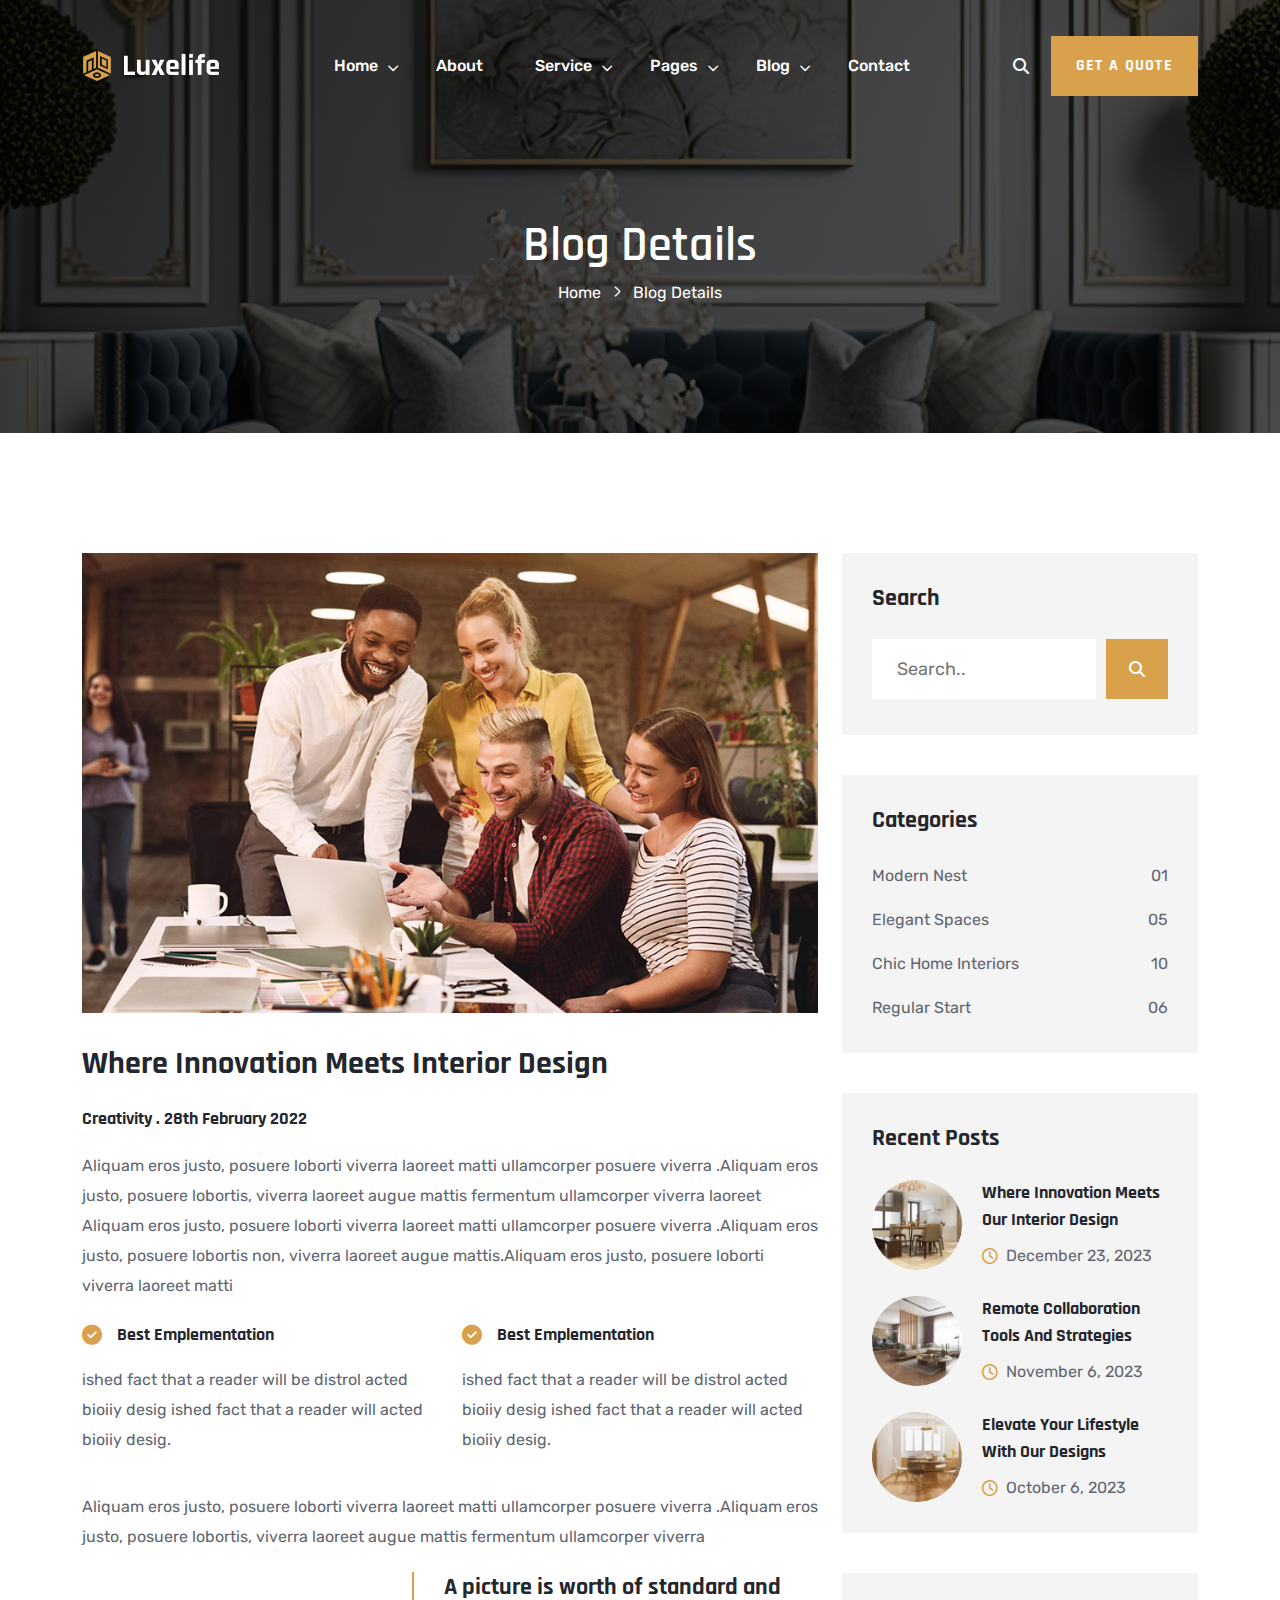
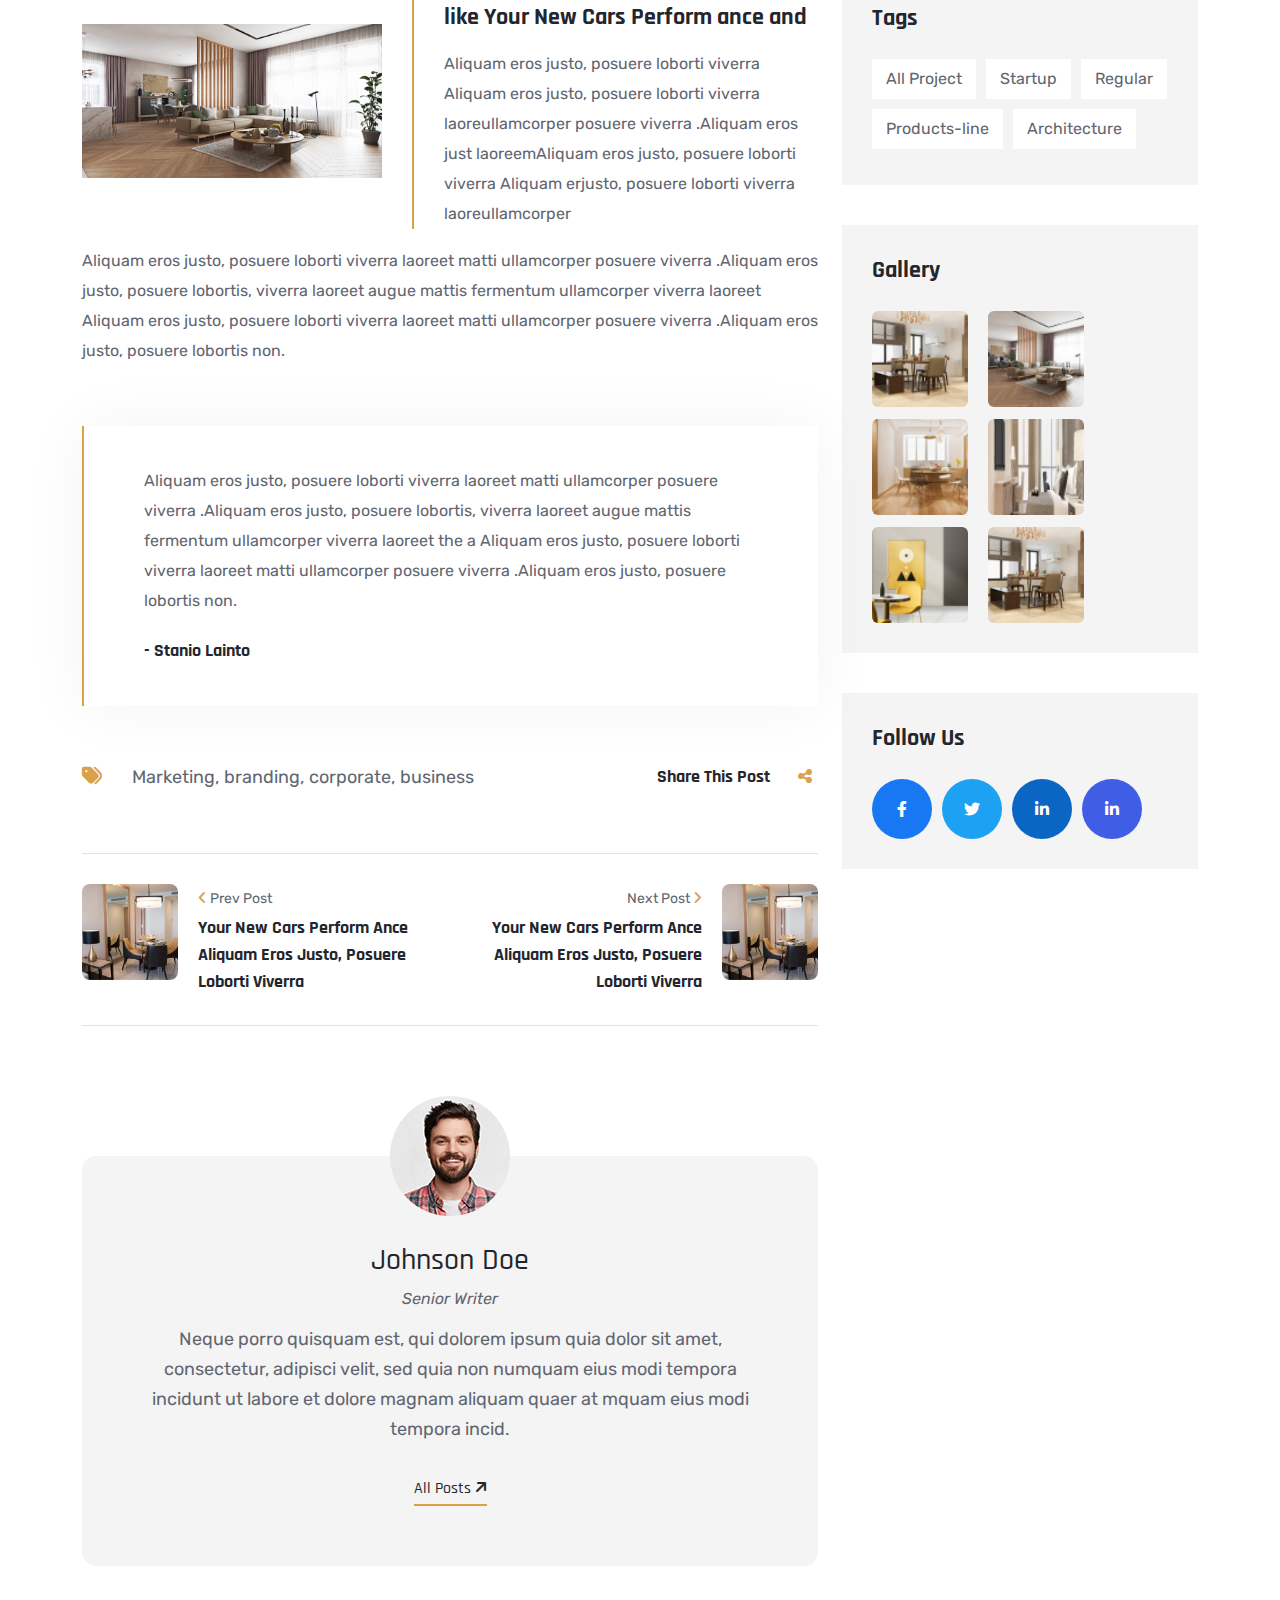
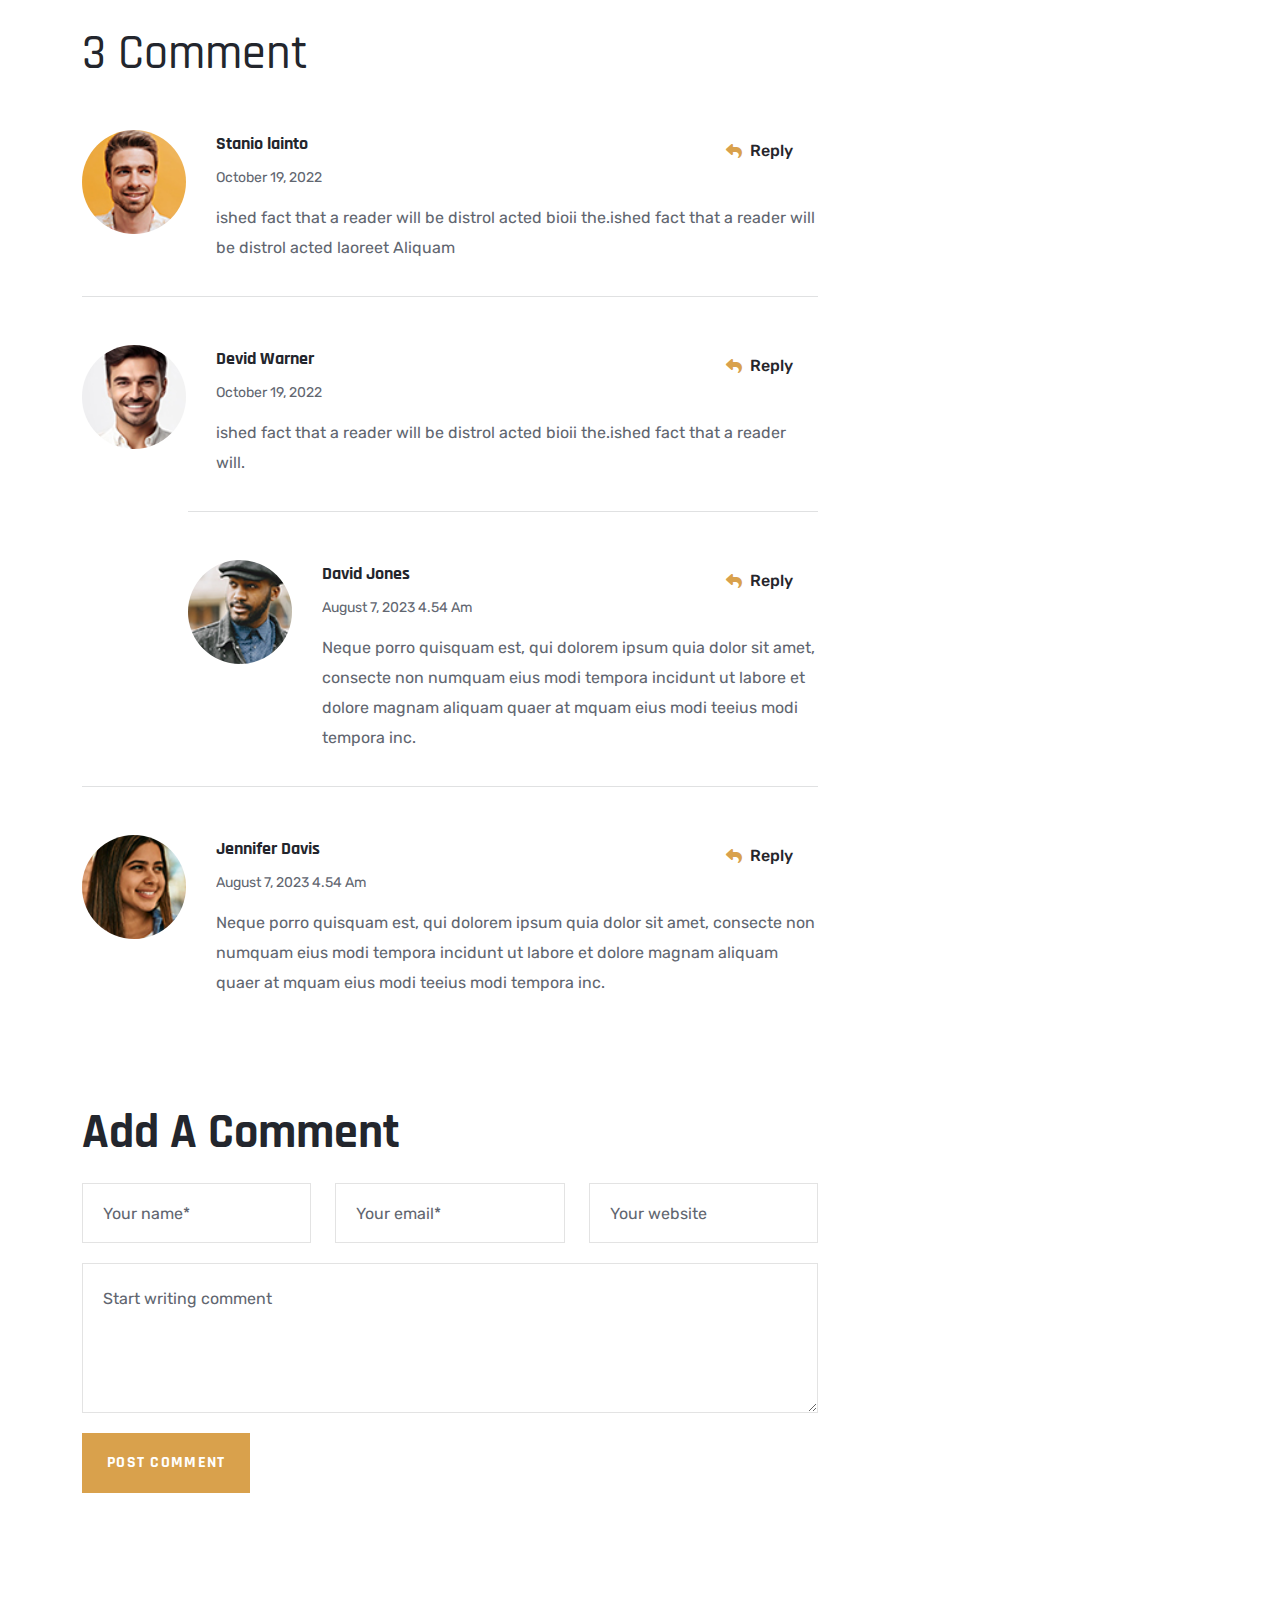
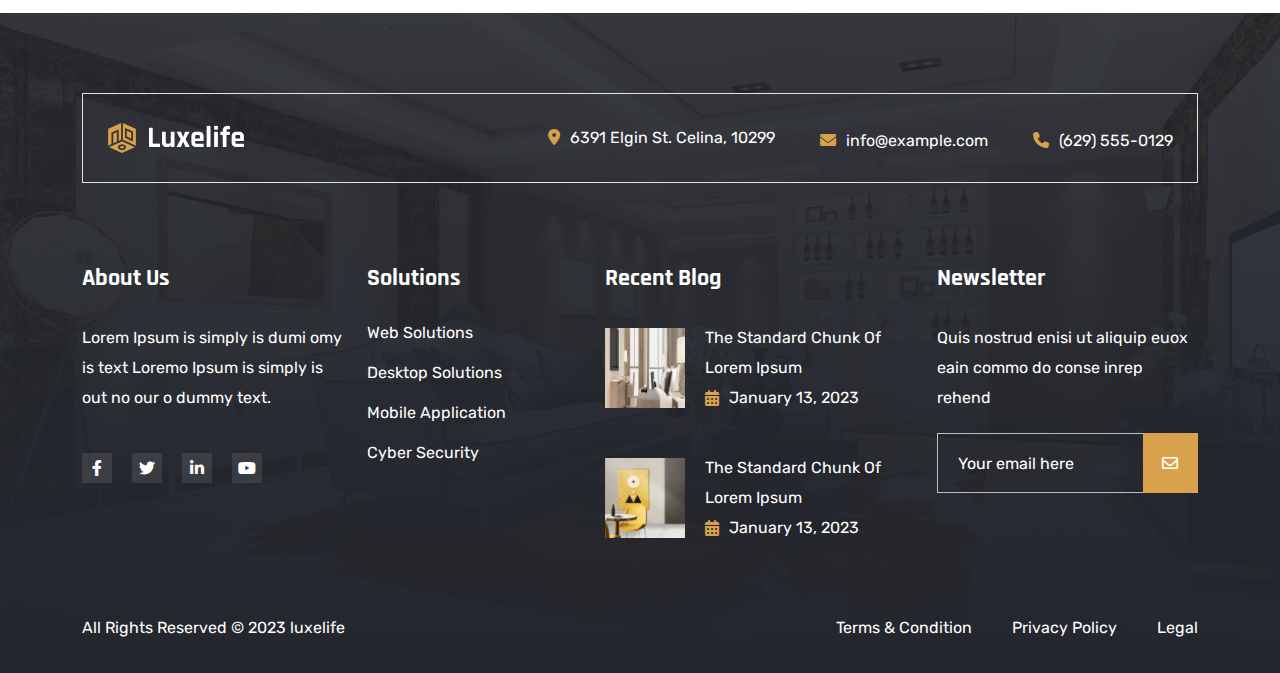
<file: blog-details.html>
<!DOCTYPE html>
<html dir="ltr" lang="zxx">

<head>
    <meta name="viewport" content="width=device-width,initial-scale=1.0" />
    <meta charset="utf-8" />
    <meta name="description" content="Luxelife - Architecture & Interior Design HTML5 Template" />
    <meta name="keywords"
          content="agency, company, data, digital, innovation, innovative, it, modern, saas, start-up, startup" />
    <meta name="author" content="monpakhi" />

    <title>Luxelife - Architecture & Interior Design HTML5 Template</title>

    <link rel="icon" type="image/png" href="images/logo/favicon.png" />

    <link rel="apple-touch-icon" href="images/logo/apple-touch-icon.png" />
    <link rel="apple-touch-icon" sizes="57x57" href="images/logo/apple-touch-icon-57x57.png" />
    <link rel="apple-touch-icon" sizes="72x72" href="images/logo/apple-touch-icon-72x72.png" />
    <link rel="apple-touch-icon" sizes="76x76" href="images/logo/apple-touch-icon-76x76.png" />
    <link rel="apple-touch-icon" sizes="114x114" href="images/logo/apple-touch-icon-114x114.png" />
    <link rel="apple-touch-icon" sizes="120x120" href="images/logo/apple-touch-icon-120x120.png" />
    <link rel="apple-touch-icon" sizes="144x144" href="images/logo/apple-touch-icon-144x144.png" />
    <link rel="apple-touch-icon" sizes="152x152" href="images/logo/apple-touch-icon-152x152.png" />
    <link rel="apple-touch-icon" sizes="180x180" href="images/logo/apple-touch-icon-180x180.png" />

    <link rel="preconnect" href="https://fonts.googleapis.com" />
    <link rel="preconnect" href="https://fonts.gstatic.com" crossorigin />
    <link
            href="https://fonts.googleapis.com/css2?family=Rajdhani:wght@400;500;600;700&family=Rubik:wght@400;500;600;700&display=swap"
            rel="stylesheet" />

    <link rel="stylesheet" href="css/bootstrap.min.css" />
    <link rel="stylesheet" href="css/fontawesome.min.css" />
    <link rel="stylesheet" href="css/magnific-popup.css" />
    <link rel="stylesheet" href="css/slick.min.css" />
    <link rel="stylesheet" href="css/meanmenu.min.css" />
    <link rel="stylesheet" href="css/nice-select.min.css" />
    <link rel="stylesheet" href="css/animate.min.css" />
    <link rel="stylesheet" href="css/style.css" />

    <!--[if lt IE 9]>
    <script src="https://oss.maxcdn.com/html5shiv/3.7.2/html5shiv.min.js"></script>
    <script src="https://oss.maxcdn.com/respond/1.4.2/respond.min.js"></script>
    <![endif]-->
</head>
<body>
<!-- Preloader Start !-->
<div id="preloader">
    <div id="preloader-status" style="background-image: url('images/icon/preeloader.gif')"></div>
</div>
<!-- Preloader End !-->
<!-- Header Start !-->
<!-- Header Start !-->
<header class="header-section style-three">
    <!-- Header Nav Menu Start -->
    <div class="header-menu-section sticky-header">
        <div class="container">
            <div class="row">
                <div class="col-xxl-3 col-xl-2 col-lg-3 col-md-6 col-6 d-flex align-items-center">
                    <div class="logo">
                        <a href="index.html" class="standard-logo">
                            <img src="images/logo/white-logo.png" alt="logo"/>
                        </a>
                        <a href="index.html" class="sticky-logo">
                            <img src="images/logo/sticky-logo.png" alt="logo"/>
                        </a>
                        <a href="index.html" class="retina-logo">
                            <img src="images/logo/white-logo.png" alt="logo"/>
                        </a>
                    </div>
                </div>
                <div class="col-xxl-9 col-xl-10 col-lg-9 col-md-6 col-6 d-flex align-items-center justify-content-end">
                    <div class="menu d-inline-block">
                        <nav id="main-menu" class="main-menu">
                            <ul>
                                <li class="dropdown active">
                                    <a href="index.html">Home</a>
                                    <ul>
                                        <li><a href="index.html">Home Page 1</a></li>
                                        <li><a href="index-two.html">Home Page 2</a></li> 
                                      </ul>
                                </li>
                                <li><a href="about.html">About</a></li>
                                <li class="dropdown">
                                    <a href="service.html">Service</a>
                                    <ul class="submenu">
                                        <li><a href="service.html">Service Page</a></li>
                                        <li>
                                            <a href="service-details.html">Service Details Page</a>
                                        </li>
                                    </ul>
                                </li>
                                <li class="dropdown">
                                    <a href="project.html">Pages</a>
                                    <ul class="submenu">
                                        <li><a href="faq.html">FAQ Page</a></li>
                                        <li><a href="pricing.html">Pricing Page</a></li>
                                        <li><a href="apartment.html">Apartment Page</a></li>
                                        <li><a href="project.html">Project Page</a></li>
                                        <li><a href="project-details.html">Project Details Page</a></li>
                                        <li><a href="team-member.html">Team Page</a></li>
                                        <li><a href="team-details.html">Team Details Page</a></li>
                                    </ul>
                                </li>
                                <li class="dropdown">
                                    <a href="blog.html">Blog</a>
                                    <ul class="submenu">
                                        <li><a href="blog.html">Blog Page</a></li>
                                        <li>
                                            <a href="blog-details.html">Blog Details Page</a>
                                        </li>
                                    </ul>
                                </li>
                                <li><a href="contact.html">Contact</a></li>
                            </ul>
                        </nav>
                    </div>
                    <div class="search-btn-with-btn">
                        <div class="search-btn-wrapper">
                            <a href="#" class="search-btn">
                                <i class="fa-solid fa-magnifying-glass"></i>
                            </a>
                        </div>
                        <div class="btn-wrapper">
                            <a href="#" class="theme-btn">Get a quote<i class="fa-solid fa-plus"></i></a>
                        </div>
                    </div>
                    <!-- Mobile Menu Toggle Button Start !-->
                    <div class="mobile-menu-bar d-lg-none text-end">
                        <a href="#" class="mobile-menu-toggle-btn"><i class="fal fa-bars"></i></a>
                    </div>
                    <!-- Mobile Menu Toggle Button End !-->
                </div>
            </div>
        </div>
    </div>
    <!-- Header Nav Menu End -->
</header>   
<!-- Header End !-->
<!-- Menu Sidebar Section Start -->
<div class="menu-sidebar-section">
    <div class="menu-sidebar-wrapper">
        <div class="menu-sidebar-close">
            <button class="menu-sidebar-close-btn" id="menu_sidebar_close_btn">
                <i class="fal fa-times"></i>
            </button>
        </div>
        <div class="menu-sidebar-content">
            <div class="menu-sidebar-logo">
                <a href="index.html">
                    <img src="images/logo/black-logo.png" alt="logo"/>
                </a>
            </div>
            <div class="mobile-nav-menu"></div>
            <div class="menu-sidebar-content">
                <div class="menu-sidebar-single-widget">
                    <h5 class="menu-sidebar-title">Contact Info</h5>
                    <div class="header-contact-info">
                        <span><i class="fa-solid fa-location-dot"></i>20, Bordeshi, New York, US</span>
                        <span><a href="mailto:hello@luxelife.com"><i
                                class="fa-regular fa-envelope"></i>hello@luxelife.com</a> </span>
                        <span><a href="tel:+123-456-7890"><i class="fa-solid fa-phone"></i>+123-456-7890</a></span>
                    </div>
                    <div class="social-profile">
                        <a href="#"><i class="fa-brands fa-facebook-f"></i></a>
                        <a href="#"><i class="fa-brands fa-twitter"></i></a>
                        <a href="#"><i class="fa-brands fa-linkedin-in"></i></a>
                        <a href="#"><i class="fa-brands fa-youtube"></i></a>
                    </div>
                </div>
            </div>
        </div>
    </div>
</div>
<!-- Menu Sidebar Section Start -->
<div class="body-overlay"></div>

<!-- Page Header Start !-->
<div class="page-breadcrumb-section page-bg" style="background-image: url('images/section-bg/page-header-bg.jpg')">
    <div class="page-overlay"></div>
    <div class="container">
        <div class="row">
            <div class="col-md-12">
                <div class="breadcrumb-wrapper">
                    <div class="page-heading">
                        <h3 class="page-title">Blog Details</h3>
                    </div>
                    <div class="breadcrumb-list">
                        <ul>
                            <li><a href="index.html">Home</a></li>
                            <li class="active"><a href="#">Blog Details</a></li>
                        </ul>
                    </div>
                </div>
            </div>
        </div>
    </div>
</div>
<!-- Page Header End !-->

<div class="blog-section">
        <div class="container">
            <div class="row">
                <div class="col-lg-8 blog-details-wrapper">
                    <!-- Post Details Start -->
                    <article class="single-post-item">
                        <div class="post-thumbnail">
                            <a href="#">
                                <img src="images/blog-detail/b-details-feature.jpg" alt="Blog Image" />
                            </a>
                        </div>
                        <div class="post-content-wrapper">
                            <h3 class="post-title">
                                <a href="blog-details.html">Where Innovation Meets Interior Design</a>
                            </h3>
                            <span class="post-meta-info">Creativity . 28th February 2022</span>
                            <div class="post-content">
                                <p>Aliquam eros justo, posuere loborti viverra laoreet matti ullamcorper posuere viverra .Aliquam eros justo, posuere lobortis, viverra laoreet augue mattis fermentum ullamcorper viverra laoreet Aliquam eros justo, posuere loborti viverra laoreet matti ullamcorper posuere viverra .Aliquam eros justo, posuere lobortis non, viverra laoreet augue mattis.Aliquam eros justo, posuere loborti viverra laoreet matti </p>
                                <div class="row">
                                    <div class="col-lg-6">
                                        <div class="list-item-wrapper">
                                            <div class="list-item">
                                                <span class="icon">
                                                    <i class="fa-solid fa-circle-check"></i>
                                                </span>
                                                <span class="text">Best Emplementation</span>
                                            </div>
                                        </div>
                                    </div>
                                    <div class="col-lg-6">
                                        <div class="list-item-wrapper">
                                            <div class="list-item">
                                                <span class="icon">
                                                    <i class="fa-solid fa-circle-check"></i>
                                                </span>
                                                <span class="text">Best Emplementation</span>
                                            </div>
                                        </div>
                                    </div>
                                    <div class="col-lg-6">
                                        <p>ished fact that a reader will be distrol acted bioiiy desig ished fact that a reader will acted bioiiy desig.</p>
                                    </div>
                                    <div class="col-lg-6">
                                        <p>ished fact that a reader will be distrol acted bioiiy desig ished fact that a reader will acted bioiiy desig.</p>
                                    </div>
                                    <div class="col-12">
                                        <p>Aliquam eros justo, posuere loborti viverra laoreet matti ullamcorper posuere viverra .Aliquam eros justo, posuere lobortis, viverra laoreet augue mattis fermentum ullamcorper viverra</p>
                                    </div>
                                    <div class="col-xl-12 gallery-image-wrapper">
                                        <div class="gallery-image">
                                            <img src="images/blog/post-collumn-img.jpg" alt="image">
                                        </div>
                                        <div class="divider"></div>
                                        <div class="gallery-image-content">
                                            <h4>A picture is worth of standard and like Your New Cars Perform ance and </h4>
                                            <p>Aliquam eros justo, posuere loborti viverra Aliquam eros justo, posuere loborti viverra laoreullamcorper posuere viverra .Aliquam eros just laoreemAliquam eros justo, posuere loborti viverra Aliquam erjusto, posuere loborti viverra laoreullamcorper</p>
                                        </div>
                                    </div>
                                    <div class="col-xl-5">
                                    </div>
                                    <div class="col-lg-12">
                                        <p>Aliquam eros justo, posuere loborti viverra laoreet matti ullamcorper posuere viverra .Aliquam eros justo, posuere lobortis, viverra laoreet augue mattis fermentum ullamcorper viverra laoreet Aliquam eros justo, posuere loborti viverra laoreet matti ullamcorper posuere viverra .Aliquam eros justo, posuere lobortis non.</p>
                                    </div>
                                </div>

                                <blockquote>
                                    <p>Aliquam eros justo, posuere loborti viverra laoreet matti ullamcorper posuere viverra .Aliquam eros justo, posuere lobortis, viverra laoreet augue mattis fermentum ullamcorper viverra laoreet the a Aliquam eros justo, posuere loborti viverra laoreet matti ullamcorper posuere viverra .Aliquam eros justo, posuere lobortis non.</p>
                                    <footer>- Stanio lainto</footer>
                                </blockquote>
                            </div>
                            <div class="single-post-meta">
                                <div class="blog-post-tag">
                                    <span class="tag-icon">
                                        <i class="fa-solid fa-tags"></i>
                                    </span>
                                    <div class="post-tag-list">
                                        <a href="#">Marketing,</a>
                                        <a href="#">branding,</a>
                                        <a href="#">corporate,</a>
                                        <a href="#">business</a>
                                    </div>
                                </div>
                                <div class="social-share">
                                    <span class="social-share-title">Share This Post</span>
                                    <button class="social-btn">
                                        <i class="fa-solid fa-share-nodes"></i>
                                    </button>
                                    <div class="social-btn-overlay"></div>
                                    <div class="share-group">
                                        <a class="facebook" href="#"><i class="fa-brands fa-facebook-f"></i></a>
                                        <a class="twitter" href="#"><i class="fa-brands fa-twitter"></i></a>
                                        <a class="linkedin" href="#"><i class="fa-brands fa-linkedin-in"></i></a>
                                    </div>
                                </div>
                            </div>
                        </div>
                    </article>
                    <div class="blog-post-nav">
                        <div class="post-navigation">
                            <div class="post-img">
                                <img src="images/blog/nav-prev-img.jpg"  width="100" height="100" alt="image">
                            </div>
                            <div class="text">
                                <span><i class="fa-solid fa-angle-left"></i> Prev Post</span>
                                <h3 class="post-title"><a href="#" rel="prev">Your New Cars Perform ance Aliquam eros justo, posuere loborti viverra</a> </h3>
                            </div>
                        </div>
                        <div class="post-navigation">
                            <div class="post-img">
                                <img src="images/blog/nav-prev-img.jpg"  width="100" height="100" alt="image">
                            </div>
                            <div class="text">
                                <span>Next Post <i class="fa-solid fa-angle-right"></i></span>
                                <h3 class="post-title"><a href="#" rel="next">Your New Cars Perform ance Aliquam eros justo, posuere loborti viverra</a> </h3>
                            </div>
                        </div>
                    </div>
                    <!-- Post Author Start -->
                    <div class="author-info">
                        <div class="author-thumb text-center">
                            <a href="#">
                                <img alt="" src="images/blog/avatar.jpg" class="avatar avatar-190 photo media-object"
                                    height="120" width="120">
                            </a>
                        </div>
                        <div class="author-text text-center">
                            <h3><a href="#">Johnson Doe</a></h3>
                            <span class="designation">Senior Writer</span>
                            <p>Neque porro quisquam est, qui dolorem ipsum quia dolor sit amet, consectetur, adipisci velit, sed quia non numquam eius modi tempora incidunt ut labore et dolore magnam aliquam quaer at mquam eius modi tempora incid.</p>
                            <div class="author-post">
                                <a href="#">All Posts <i class="fa-solid fa-arrow-up-right"></i></a>
                            </div>
                        </div>
                    </div>
                    <!-- Post Author End -->
                    <!-- Comment List Start -->
                    <div class="post-comments">
                        <div class="blog-coment-title">
                            <h2>3 Comment</h2>
                        </div>
                        <div class="latest-comments">
                            <ul>
                                <li class="comment">
                                    <div class="comments-box">
                                        <div class="comments-avatar">
                                            <img src="images/commenter/commenter-1.jpg" alt="Commenter Author"
                                                height="84" width="84">
                                        </div>
                                        <div class="comments-text">
                                            <div class="avatar-name">
                                                <h5><a href="#">Stanio lainto</a></h5>
                                                <span>October 19, 2022</span>
                                                <a href="#" class="comment-reply-link"><i class="fa-solid fa-reply"></i> Reply</a>
                                            </div>
                                            <p>ished fact that a reader will be distrol acted bioii the.ished fact that a reader will be distrol acted laoreet Aliquam </p>
                                        </div>
                                    </div>
                                </li>
                                <li class="comment depth-1">
                                    <div class="comments-box">
                                        <div class="comments-avatar">
                                            <img src="images/commenter/commenter-2.jpg" alt="Commenter Author"
                                                height="84" width="84">
                                        </div>
                                        <div class="comments-text">
                                            <div class="avatar-name">
                                                <h5><a href="#">Devid Warner</a></h5>
                                                <span>October 19, 2022</span>
                                                <a href="#" class="comment-reply-link"><i class="fa-solid fa-reply"></i> Reply</a>
                                            </div>
                                            <p>ished fact that a reader will be distrol acted bioii the.ished fact that a reader will.</p>
                                        </div>
                                    </div>
                                    <ul class="children">
                                        <li class="comment">
                                            <div class="comments-box">
                                                <div class="comments-avatar">
                                                    <img src="images/commenter/commenter-author.jpg"
                                                        alt="Commenter Author" height="84" width="84">
                                                </div>
                                                <div class="comments-text">
                                                    <div class="avatar-name">
                                                        <h5><a href="#">David Jones</a></h5>
                                                        <span>August 7, 2023  4.54 Am</span>
                                                        <a href="#" class="comment-reply-link"><i class="fa-solid fa-reply"></i> Reply</a>
                                                    </div>
                                                    <p>Neque porro quisquam est, qui dolorem ipsum quia dolor sit amet, consecte non numquam eius modi tempora incidunt ut labore et dolore magnam aliquam quaer at mquam eius modi teeius modi tempora inc.</p>
                                                </div>
                                            </div>
                                        </li>
                                    </ul>
                                </li>
                                <li class="comment">
                                    <div class="comments-box">
                                        <div class="comments-avatar">
                                            <img src="images/commenter/commenter-3.jpg" alt="Commenter Author"
                                                height="84" width="84">
                                        </div>
                                        <div class="comments-text">
                                            <div class="avatar-name">
                                                <h5><a href="#">Jennifer Davis</a></h5>
                                                <span>August 7, 2023  4.54 Am</span>
                                                <a href="#" class="comment-reply-link"><i class="fa-solid fa-reply"></i> Reply</a>
                                            </div>
                                            <p>Neque porro quisquam est, qui dolorem ipsum quia dolor sit amet, consecte non numquam eius modi tempora incidunt ut labore et dolore magnam aliquam quaer at mquam eius modi teeius modi tempora inc.</p>
                                        </div>
                                    </div>
                                </li>
                            </ul>
                        </div>
                    </div>
                    <!-- Comment List End -->
                    <!-- Comment Form Start -->
                    <div class="post-comments-form">
                        <div class="comment-respond">
                            <div class="post-comments-title">
                                <h2>Add A Comment</h2>
                            </div>
                            <form action="#" method="post" class="comment-form">
                                <div class="row gx-4">
                                    <div class="col-xl-4">
                                        <div class="contacts-name">
                                            <input name="author" type="text" placeholder="Your name*">
                                        </div>
                                    </div>
                                    <div class="col-xl-4">
                                        <div class="contacts-email">
                                            <input name="email" type="text" placeholder="Your email*">
                                        </div>
                                    </div>
                                    <div class="col-xl-4">
                                        <div class="contacts-name">
                                            <input name="website" type="text" placeholder="Your website">
                                        </div>
                                    </div>
                                    <div class="col-xl-12">
                                        <div class="contacts-message">
                                            <textarea name="comment" cols="20" rows="3"
                                                placeholder="Start writing comment"></textarea>
                                        </div>
                                    </div>
                                    <div class="col-12">
                                        <button class="theme-btn" type="submit">Post Comment</button>
                                    </div>
                                </div>
                            </form>
                        </div>
                    </div>
                    <!-- Comment Form End -->
                    <!-- Post Details End -->
                </div>
                <!-- Blog Sidebar Start -->
                <div class="col-lg-4 order-1 order-lg-2">
                    <div class="sidebar">
                        <div class="widget widget_search">
                            <div class="widget-title-box">
                                <h4 class="wp-block-heading">Search</h4>
                            </div>
                            <form class="search-form" action="#" method="get">
                                <input type="text" placeholder="Search.."/>
                                <button type="submit"><i class="fas fa-search"></i></button>
                            </form>
                        </div>
                        <div class="widget widget_categories">
                            <div class="widget-title-box">
                                <h4 class="wp-block-heading">Categories</h4>
                            </div>
                            <ul>
                                <li><a href="#">Modern Nest</a>01</li>
                                <li><a href="#">Elegant Spaces</a>05</li>
                                <li><a href="#">Chic Home Interiors</a>10</li>
                                <li><a href="#">Regular start</a>06</li>
                            </ul>
                        </div>
                        <div class="widget widget_latest_post">
                            <div class="widget-title-box">
                                <h4 class="wp-block-heading">Recent Posts</h4>
                            </div>
                            <ul>
                                <li>
                                    <div class="latest-post-thumb">
                                        <a href="blog-details.html">
                                            <img src="images/blog/rp-1.jpg" alt=""/>
                                        </a>
                                    </div>
                                    <div class="latest-post-desc">
                                        <span class="latest-post-meta"><i class="fa-regular fa-clock"></i>December 23, 2023</span>
                                        <h3 class="latest-post-title">
                                            <a href="blog-details.html">Where Innovation Meets our Interior Design</a>
                                        </h3>
                                    </div>
                                </li>
                                <li>
                                    <div class="latest-post-thumb">
                                        <a href="blog-details.html">
                                            <img src="images/blog/rp-2.jpg" alt=""/>
                                        </a>
                                    </div>
                                    <div class="latest-post-desc">
                                        <span class="latest-post-meta"><i class="fa-regular fa-clock"></i>November 6, 2023</span>
                                        <h3 class="latest-post-title">
                                            <a href="blog-details.html">Remote collaboration tools and strategies</a>
                                        </h3>
                                    </div>
                                </li>
                                <li>
                                    <div class="latest-post-thumb">
                                        <a href="blog-details.html">
                                            <img src="images/blog/rp-3.jpg" alt=""/>
                                        </a>
                                    </div>
                                    <div class="latest-post-desc">
                                        <span class="latest-post-meta"><i class="fa-regular fa-clock"></i> October 6, 2023</span>
                                        <h3 class="latest-post-title">
                                            <a href="blog-details.html">Elevate Your Lifestyle with our Designs</a>
                                        </h3>
                                    </div>
                                </li>
                            </ul>
                        </div>

                        <div class="widget widget_tag_cloud">
                            <div class="widget-title-box">
                                <h4 class="wp-block-heading">Tags</h4>
                            </div>
                            <div class="tagcloud">
                                <a href="#">All Project</a>
                                <a href="#">Startup</a>
                                <a href="#">Regular</a>
                                <a href="#">Products-line</a>
                                <a href="#">Architecture</a>
                            </div>
                        </div>
                        <div class="widget widget_instagram_feed">
                            <div class="widget-title-box">
                                <h4 class="wp-block-heading">Gallery</h4>
                            </div>
                            <div class="widget-instagram-feed">
                                <div class="single-instagram-feed">
                                    <img src="images/instagram/instagram-1.jpg" alt="instagram photo">
                                </div>
                                <div class="single-instagram-feed">
                                    <img src="images/instagram/instagram-2.jpg" alt="instagram photo">
                                </div>
                                <div class="single-instagram-feed">
                                    <img src="images/instagram/instagram-3.jpg" alt="instagram photo">
                                </div>
                                <div class="single-instagram-feed">
                                    <img src="images/instagram/instagram-4.jpg" alt="instagram photo">
                                </div>
                                <div class="single-instagram-feed">
                                    <img src="images/instagram/instagram-5.jpg" alt="instagram photo">
                                </div>
                                <div class="single-instagram-feed">
                                    <img src="images/instagram/instagram-6.jpg" alt="instagram photo">
                                </div>
                            </div>
                        </div>
                        <div class="widget widget_social_profile">
                            <div class="widget-title-box">
                                <h4 class="wp-block-heading">Follow Us</h4>
                            </div>
                            <div class="social-profile">
                                <a class="facebook" href="#"><i class="fa-brands fa-facebook-f"></i></a>
                                <a class="twitter" href="#"><i class="fa-brands fa-twitter"></i></a>
                                <a class="linkedin" href="#"><i class="fa-brands fa-linkedin-in"></i></a>
                                <a class="instagram" href="#"><i class="fa-brands fa-linkedin-in"></i></a>
                            </div>
                        </div>
                    </div>
                </div>
                <!-- Blog Sidebar Start -->
            </div>
        </div>
    </div>
    <!--- Blog End !-->

<!-- Header Search Bar Modal Start -->
<div class="search-form-wrapper">
    <div class="search-form-inner">
        <div class="search-content-filed">
            <form role="search" method="get" class="search-form" action="#">
                <input type="hidden" name="post_type" value="post" />
                <div class="search-form-input">
                    <div class="search-icon">
                        <i class="fa-solid fa-magnifying-glass"></i>
                    </div>
                    <input type="search" placeholder="Search"/>
                    <button class="theme-btn" type="submit" title="Search" aria-label="Search">Search</button>
                </div>
            </form>
            <span class="search-close">
                    <i class="fa-light fa-xmark"></i>
                </span>
        </div>
    </div>
</div>
<!-- Header Search Bar Modal End -->
<!-- Scroll Up Section Start -->
<div id="scrollTop" class="scrollup-wrapper">
    <div class="scrollup-btn">
        <i class="fa-regular fa-angle-up"></i>
    </div>
</div>
<!-- Scroll Up Section End -->

<!--- Start Footer !-->
<footer class="footer style-three background-black"
style="background-image: url('images/section-bg/footer-five-bg.jpg')">
<div class="overlay"></div>
<div class="footer-sec">
    <div class="footer-top-section">
        <div class="container">
            <div class="row">
                <div class="col-12">
                    <div class="footer-widget-info">

                        <div class="footer-logo">
                            <a href="index.html"><img src="images/logo/footer-logo.png" alt="Footer Logo"></a>
                        </div>

                <div class="footer-widget-contact">
                <div class="footer-contact">
                    <ul>
                        <li>
                            <div class="contact-icon">
                                <i class="fa-regular fa-location-dot"></i>
                            </div>
                            <div class="contact-text">
                                <p>6391 Elgin St. Celina, 10299</p>
                            </div>
                        </li>
        
                        <li>
                            <div class="contact-icon">
                                <i class="fa-light fa-envelope"></i>
                            </div>
                            <div class="contact-text">
                                <a href="mailto:info@example.com">info@example.com</a>
                            </div>
                        </li>
            

                        <li>
                            <div class="contact-icon">
                                <i class="fa-light fa-phone"></i>
                            </div>
                            <div class="contact-text">
                                <p>(629) 555-0129</p>
                            </div>
                        </li>
                    </ul>
                </div>
            </div>
          </div>
        </div>
            </div>
        </div>
    </div>
    <div class="container">
        <div class="row">
            <div class="col-xl-3 col-lg-3 col-md-6">
                <div class="footer-widget">
                    <h2 class="footer-widget-title">About Us</h2>
                    <div class="footer-widget-info">
                        <p>Lorem Ipsum is simply is dumi omy is text Loremo Ipsum is simply is out no our o
                            dummy text.</p>
                        <div class="social-profile">
                            <a href="#"><i class="fa-brands fa-facebook-f"></i></a>
                            <a href="#"><i class="fa-brands fa-twitter"></i></a>
                            <a href="#"><i class="fa-brands fa-linkedin-in"></i></a>
                            <a href="#"><i class="fa-brands fa-youtube"></i></a>
                        </div>
                    </div>
                </div>
            </div>
            <div class="col-xl-6 col-lg-6">
                <div class="row justify-content-lg-center widget-menu-wrapper">
                    <div class="col-lg-5 col-md-6">
                        <div class="footer-widget widget_nav_menu">
                            <h2 class="footer-widget-title">Solutions</h2>
                            <ul>
                                <li><a href="#">Web Solutions</a></li>
                                <li><a href="#">Desktop Solutions</a></li>
                                <li><a href="#">Mobile Application</a></li>
                                <li><a href="#">Cyber Security</a></li>
                            </ul>
                        </div>
                    </div>
                    <div class="col-lg-7 col-md-6">
                        <div class="footer-widget">
                            <h2 class="footer-widget-title">Recent Blog</h2>
                            <div class="widget_latest_post">
                                <ul>
                                    <li>
                                        <div class="latest-post-thumb">
                                            <img src="images/blog/r1.jpg" alt="">
                                        </div>
                                        <div class="latest-post-desc">
                                            <span class="latest-post-meta"><i
                                                    class="fa-solid fa-calendar-days"></i> January 13,
                                                2023</span>
                                            <h3 class="latest-post-title"><a href="blog-details.html">The
                                                    standard chunk of Lorem Ipsum</a></h3>
                                        </div>
                                    </li>
                                    <li>
                                        <div class="latest-post-thumb">
                                            <img src="images/blog/r2.jpg" alt="">
                                        </div>
                                        <div class="latest-post-desc">
                                            <span class="latest-post-meta"><i
                                                    class="fa-solid fa-calendar-days"></i> January 13,
                                                2023</span>
                                            <h3 class="latest-post-title"><a href="blog-details.html">The
                                                    standard chunk of Lorem Ipsum</a></h3>
                                        </div>
                                    </li>
                                </ul>
                            </div>

                        </div>
                    </div>

                </div>
            </div>
            <div class="col-xl-3 col-lg-3 col-md-6">
                <div class="footer-widget">
                    <h2 class="footer-widget-title">Newsletter</h2>
                    <!-- Newsletter Section Start !-->
                    <div class="subscribe-form-wrapper">
                        <p>Quis nostrud enisi ut aliquip euox eain commo do conse inrep rehend</p>
                        <div class="subscribe-form-widget">
                            <form data-form-type="newsletter">
                                <div class="mc4wp-form-fields">
                                    <div class="single-field">
                                        <input type="email" placeholder="Your email here" data-form-type="email">
                                    </div>
                                    <button class="submit-btn" type="submit">
                                        <i class="fa-regular fa-envelope"></i>
                                    </button>
                                </div>
                            </form>
                        </div>
                    </div>
                    <!-- Newsletter Section End !-->
                </div>
            </div>
        </div>
    </div>
</div>
<div class="footer-bottom-section">
    <div class="container">
        <div class="row">
            <div class="col-12">
                <div class="footer-bottom-wrapper">
                    <div class="footer-bottom-menu-wrapper">
                        <div class="copyright-text">
                            <p>All Rights Reserved © 2023 luxelife</p>
                        </div>
                        <div class="footer-bottom-menu">
                            <ul>
                                <li>
                                    <a href="#">Terms &amp; Condition</a>
                                </li>
                                <li>
                                    <a href="#">Privacy Policy</a>
                                </li>
                                <li>
                                    <a href="#">Legal</a>
                                </li>
                            </ul>
                        </div>
                    </div>
                </div>
            </div>
        </div>
    </div>
</div>
</footer>   
<!--- End Footer !-->
<script src="js/jquery.min.js"></script>
<script src="js/bootstrap.min.js"></script>
<script src="js/jquery.nice-select.min.js"></script>
<script src="js/slick.min.js"></script>
<script src="js/jquery.counterup.min.js"></script>
<script src="js/waypoints.js"></script>
<script src="js/jquery.meanmenu.min.js"></script>
<script src="js/jquery.magnific-popup.min.js"></script>
<script src="js/inview.min.js"></script>
<script src="js/wow.min.js"></script>
<script src="js/tilt.jquery.min.js"></script>
<script src="js/isotope.min.js"></script>
<script src="js/jquery.imagesloaded.min.js"></script>
<script src="js/jquery.lettering.min.js"></script>
<script src="js/circletype.min.js"></script>
<script src="js/custom.js"></script>
</body>

</html>
</file>
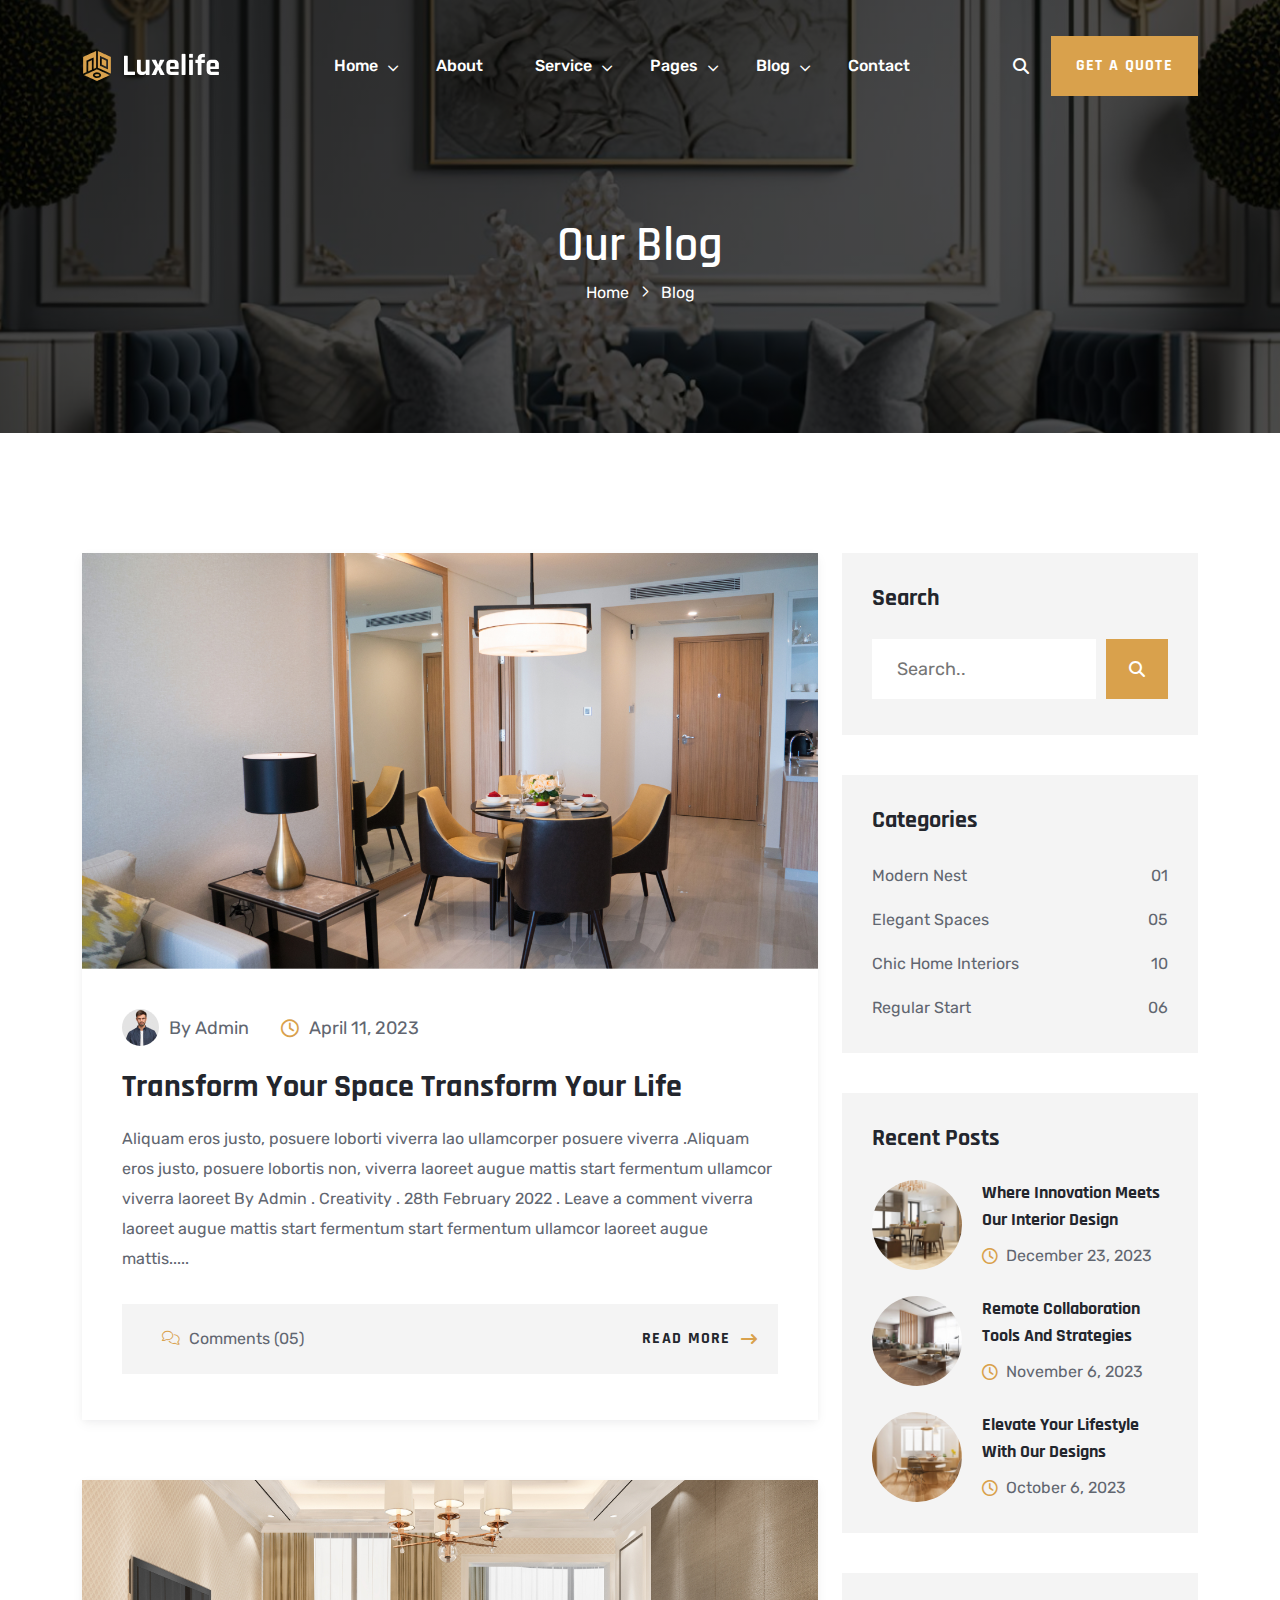
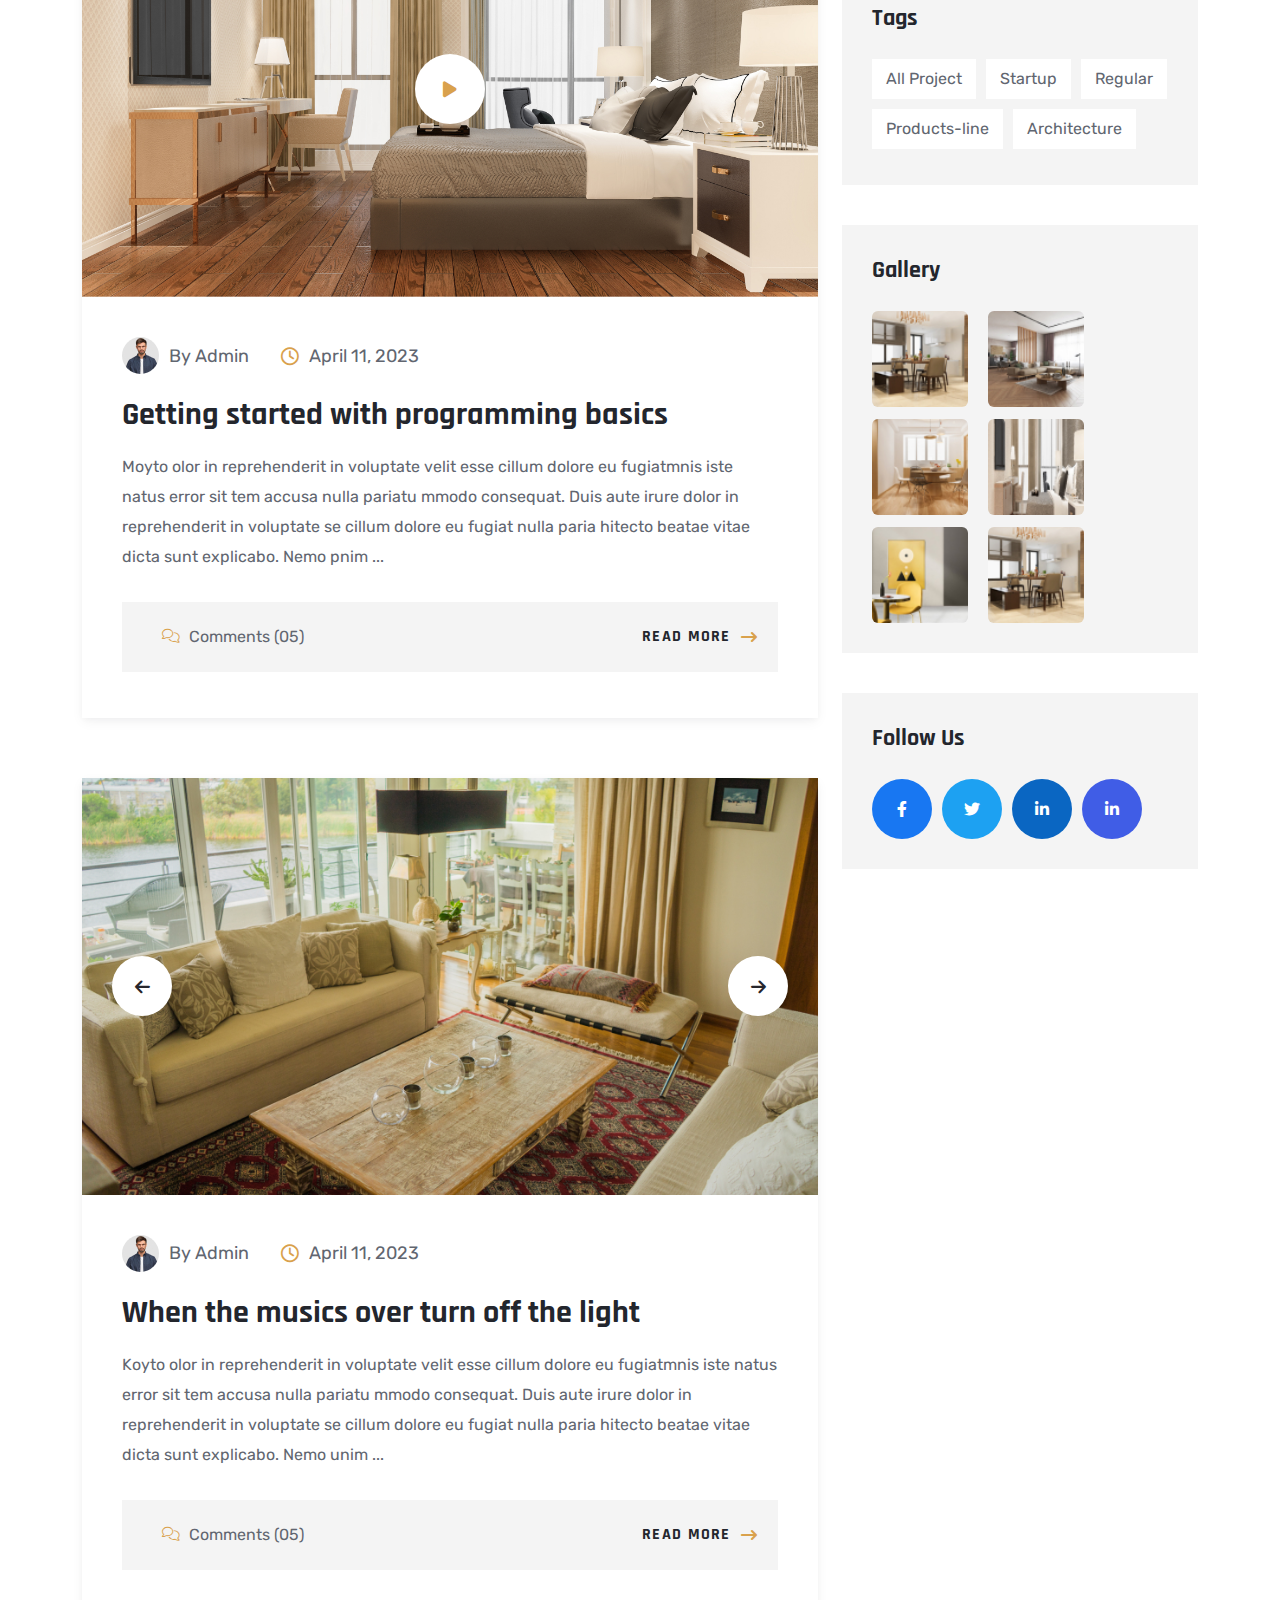
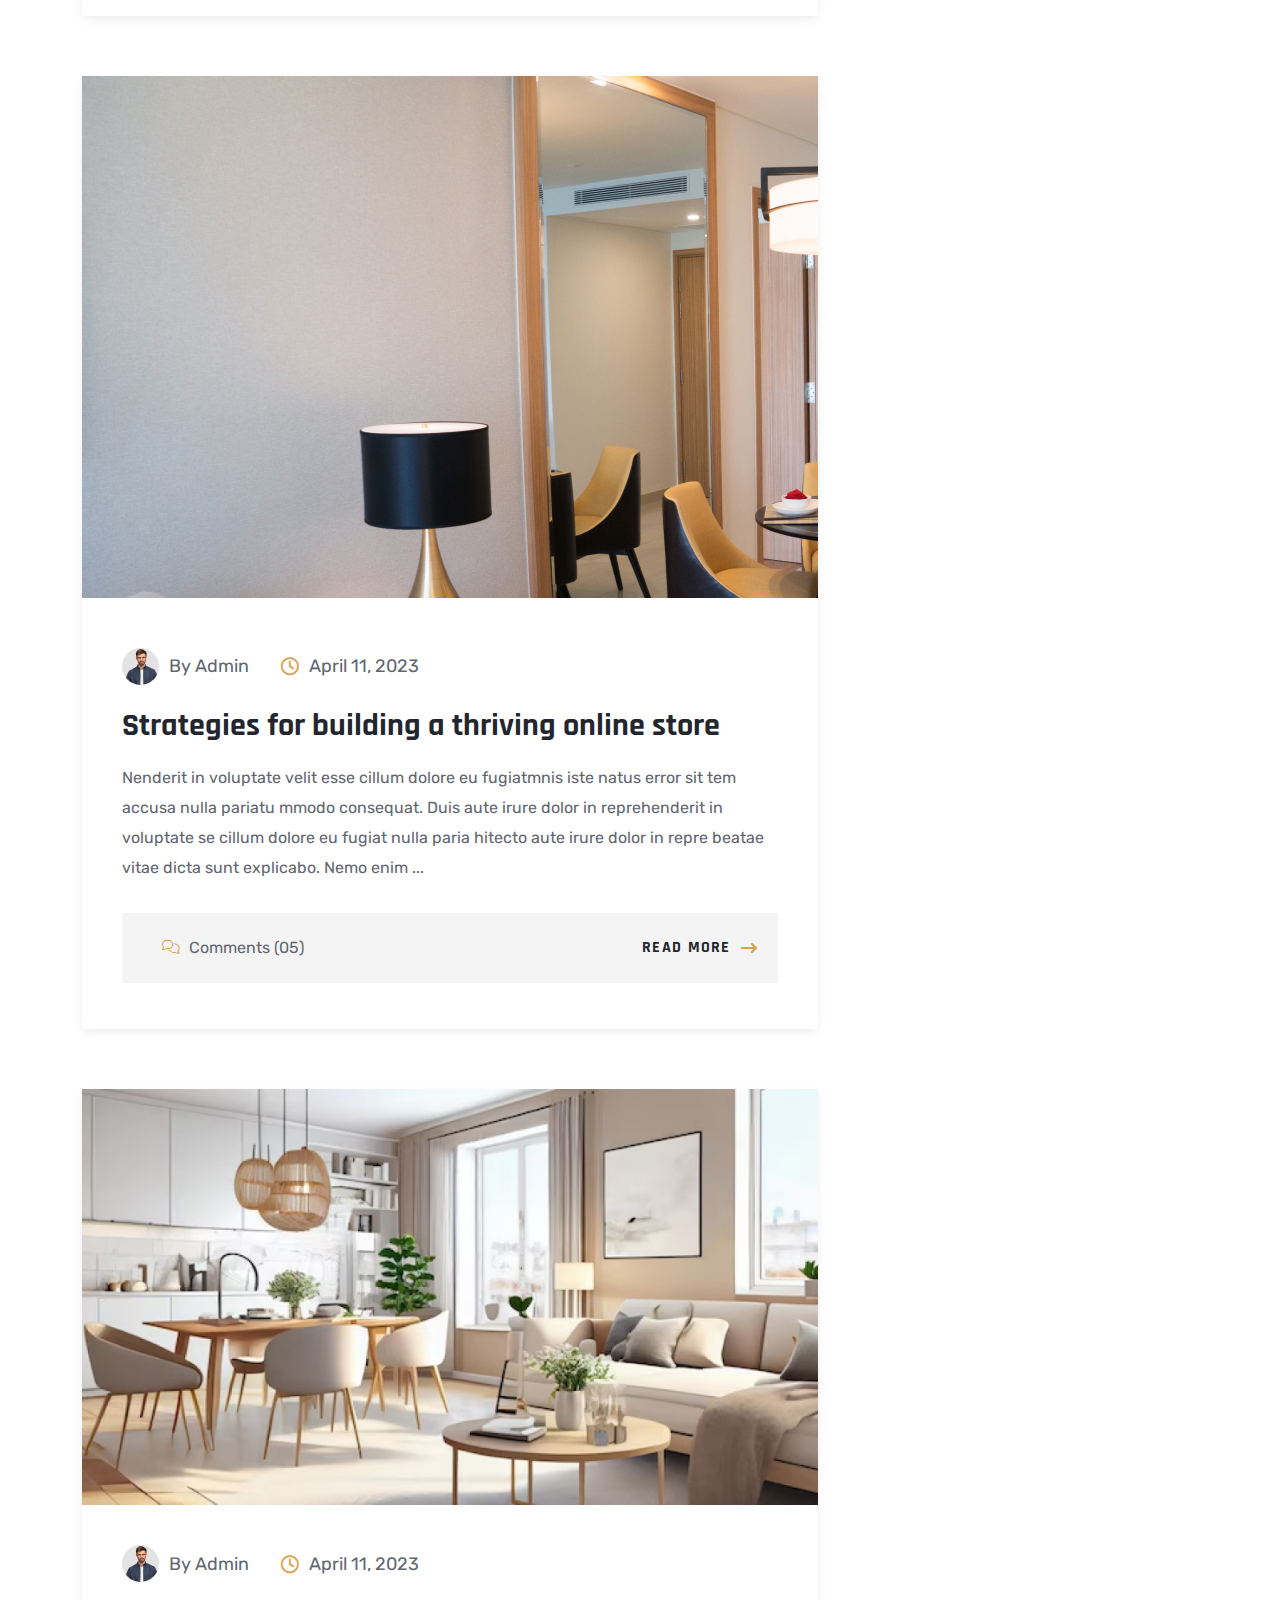
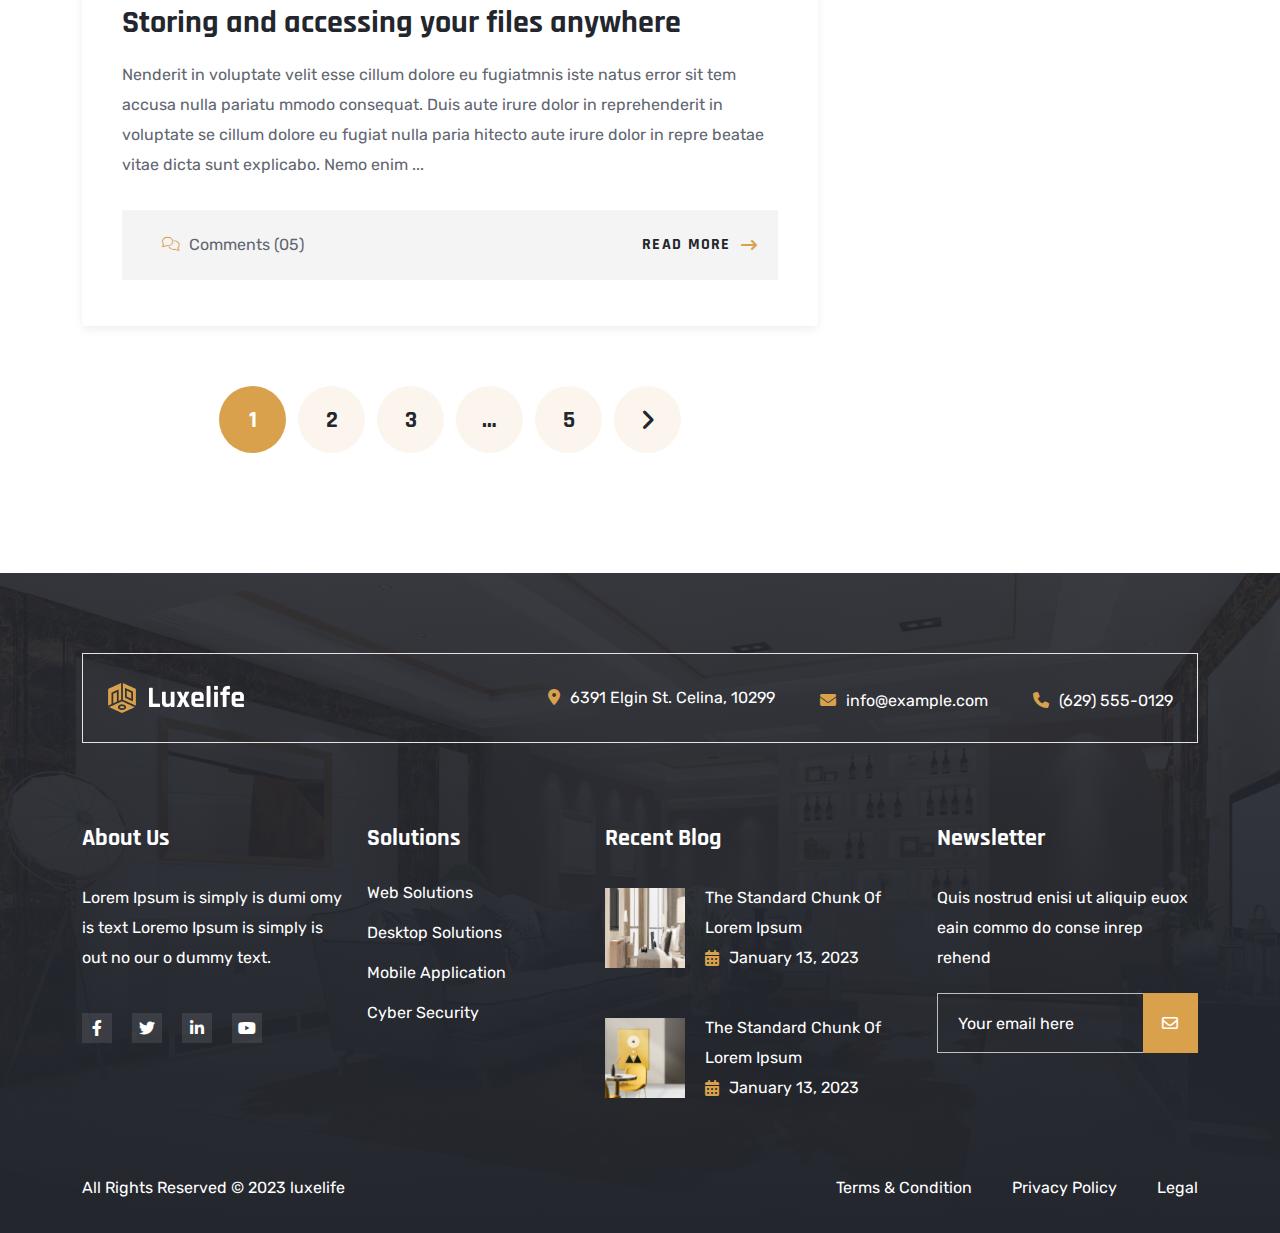
<file: blog.html>
<!DOCTYPE html>
<html dir="ltr" lang="zxx">

<head>
    <meta name="viewport" content="width=device-width,initial-scale=1.0" />
    <meta charset="utf-8" />
    <meta name="description" content="Luxelife - Architecture & Interior Design HTML5 Template" />
    <meta name="keywords"
          content="agency, company, data, digital, innovation, innovative, it, modern, saas, start-up, startup" />
    <meta name="author" content="monpakhi" />

    <title>Luxelife - Architecture & Interior Design HTML5 Template</title>

    <link rel="icon" type="image/png" href="images/logo/favicon.png" />

    <link rel="apple-touch-icon" href="images/logo/apple-touch-icon.png" />
    <link rel="apple-touch-icon" sizes="57x57" href="images/logo/apple-touch-icon-57x57.png" />
    <link rel="apple-touch-icon" sizes="72x72" href="images/logo/apple-touch-icon-72x72.png" />
    <link rel="apple-touch-icon" sizes="76x76" href="images/logo/apple-touch-icon-76x76.png" />
    <link rel="apple-touch-icon" sizes="114x114" href="images/logo/apple-touch-icon-114x114.png" />
    <link rel="apple-touch-icon" sizes="120x120" href="images/logo/apple-touch-icon-120x120.png" />
    <link rel="apple-touch-icon" sizes="144x144" href="images/logo/apple-touch-icon-144x144.png" />
    <link rel="apple-touch-icon" sizes="152x152" href="images/logo/apple-touch-icon-152x152.png" />
    <link rel="apple-touch-icon" sizes="180x180" href="images/logo/apple-touch-icon-180x180.png" />

    <link rel="preconnect" href="https://fonts.googleapis.com" />
    <link rel="preconnect" href="https://fonts.gstatic.com" crossorigin />
    <link
            href="https://fonts.googleapis.com/css2?family=Rajdhani:wght@400;500;600;700&family=Rubik:wght@400;500;600;700&display=swap"
            rel="stylesheet" />

    <link rel="stylesheet" href="css/bootstrap.min.css" />
    <link rel="stylesheet" href="css/fontawesome.min.css" />
    <link rel="stylesheet" href="css/magnific-popup.css" />
    <link rel="stylesheet" href="css/slick.min.css" />
    <link rel="stylesheet" href="css/meanmenu.min.css" />
    <link rel="stylesheet" href="css/nice-select.min.css" />
    <link rel="stylesheet" href="css/animate.min.css" />
    <link rel="stylesheet" href="css/style.css" />

    <!--[if lt IE 9]>
    <script src="https://oss.maxcdn.com/html5shiv/3.7.2/html5shiv.min.js"></script>
    <script src="https://oss.maxcdn.com/respond/1.4.2/respond.min.js"></script>
    <![endif]-->
</head>
<body>
<!-- Preloader Start !-->
<div id="preloader">
    <div id="preloader-status" style="background-image: url('images/icon/preeloader.gif')"></div>
</div>
<!-- Preloader End !-->
<!-- Header Start !-->
<!-- Header Start !-->
<header class="header-section style-three">
    <!-- Header Nav Menu Start -->
    <div class="header-menu-section sticky-header">
        <div class="container">
            <div class="row">
                <div class="col-xxl-3 col-xl-2 col-lg-3 col-md-6 col-6 d-flex align-items-center">
                    <div class="logo">
                        <a href="index.html" class="standard-logo">
                            <img src="images/logo/white-logo.png" alt="logo"/>
                        </a>
                        <a href="index.html" class="sticky-logo">
                            <img src="images/logo/sticky-logo.png" alt="logo"/>
                        </a>
                        <a href="index.html" class="retina-logo">
                            <img src="images/logo/white-logo.png" alt="logo"/>
                        </a>
                    </div>
                </div>
                <div class="col-xxl-9 col-xl-10 col-lg-9 col-md-6 col-6 d-flex align-items-center justify-content-end">
                    <div class="menu d-inline-block">
                        <nav id="main-menu" class="main-menu">
                            <ul>
                                <li class="dropdown active">
                                    <a href="index.html">Home</a>
                                    <ul>
                                        <li><a href="index.html">Home Page 1</a></li>
                                        <li><a href="index-two.html">Home Page 2</a></li> 
                                      </ul>
                                </li>
                                <li><a href="about.html">About</a></li>
                                <li class="dropdown">
                                    <a href="service.html">Service</a>
                                    <ul class="submenu">
                                        <li><a href="service.html">Service Page</a></li>
                                        <li>
                                            <a href="service-details.html">Service Details Page</a>
                                        </li>
                                    </ul>
                                </li>
                                <li class="dropdown">
                                    <a href="project.html">Pages</a>
                                    <ul class="submenu">
                                        <li><a href="faq.html">FAQ Page</a></li>
                                        <li><a href="pricing.html">Pricing Page</a></li>
                                        <li><a href="apartment.html">Apartment Page</a></li>
                                        <li><a href="project.html">Project Page</a></li>
                                        <li><a href="project-details.html">Project Details Page</a></li>
                                        <li><a href="team-member.html">Team Page</a></li>
                                        <li><a href="team-details.html">Team Details Page</a></li>
                                    </ul>
                                </li>
                                <li class="dropdown">
                                    <a href="blog.html">Blog</a>
                                    <ul class="submenu">
                                        <li><a href="blog.html">Blog Page</a></li>
                                        <li>
                                            <a href="blog-details.html">Blog Details Page</a>
                                        </li>
                                    </ul>
                                </li>
                                <li><a href="contact.html">Contact</a></li>
                            </ul>
                        </nav>
                    </div>
                    <div class="search-btn-with-btn">
                        <div class="search-btn-wrapper">
                            <a href="#" class="search-btn">
                                <i class="fa-solid fa-magnifying-glass"></i>
                            </a>
                        </div>
                        <div class="btn-wrapper">
                            <a href="#" class="theme-btn">Get a quote<i class="fa-solid fa-plus"></i></a>
                        </div>
                    </div>
                    <!-- Mobile Menu Toggle Button Start !-->
                    <div class="mobile-menu-bar d-lg-none text-end">
                        <a href="#" class="mobile-menu-toggle-btn"><i class="fal fa-bars"></i></a>
                    </div>
                    <!-- Mobile Menu Toggle Button End !-->
                </div>
            </div>
        </div>
    </div>
    <!-- Header Nav Menu End -->
</header>
<!-- Header End !-->
<!-- Menu Sidebar Section Start -->
<div class="menu-sidebar-section">
    <div class="menu-sidebar-wrapper">
        <div class="menu-sidebar-close">
            <button class="menu-sidebar-close-btn" id="menu_sidebar_close_btn">
                <i class="fal fa-times"></i>
            </button>
        </div>
        <div class="menu-sidebar-content">
            <div class="menu-sidebar-logo">
                <a href="index.html">
                    <img src="images/logo/black-logo.png" alt="logo"/>
                </a>
            </div>
            <div class="mobile-nav-menu"></div>
            <div class="menu-sidebar-content">
                <div class="menu-sidebar-single-widget">
                    <h5 class="menu-sidebar-title">Contact Info</h5>
                    <div class="header-contact-info">
                        <span><i class="fa-solid fa-location-dot"></i>20, Bordeshi, New York, US</span>
                        <span><a href="mailto:hello@luxelife.com"><i
                                class="fa-regular fa-envelope"></i>hello@luxelife.com</a> </span>
                        <span><a href="tel:+123-456-7890"><i class="fa-solid fa-phone"></i>+123-456-7890</a></span>
                    </div>
                    <div class="social-profile">
                        <a href="#"><i class="fa-brands fa-facebook-f"></i></a>
                        <a href="#"><i class="fa-brands fa-twitter"></i></a>
                        <a href="#"><i class="fa-brands fa-linkedin-in"></i></a>
                        <a href="#"><i class="fa-brands fa-youtube"></i></a>
                    </div>
                </div>
            </div>
        </div>
    </div>
</div>
<!-- Menu Sidebar Section Start -->
<div class="body-overlay"></div>

<!-- Page Header Start !-->
<div class="page-breadcrumb-section page-bg" style="background-image: url('images/section-bg/page-header-bg.jpg')">
    <div class="page-overlay"></div>
    <div class="container">
        <div class="row">
            <div class="col-md-12">
                <div class="breadcrumb-wrapper">
                    <div class="page-heading">
                        <h3 class="page-title">Our Blog</h3>
                    </div>
                    <div class="breadcrumb-list">
                        <ul>
                            <li><a href="index.html">Home</a></li>
                            <li class="active"><a href="#">Blog</a></li>
                        </ul>
                    </div>
                </div>
            </div>
        </div>
    </div>
</div>
<!-- Page Header End !-->

<!-- Blog Start !-->
<div class="blog-section">
    <div class="container">
        <div class="row">
            <div class="col-lg-8 blog-post">
                <!-- Single Blog Start -->
                <article class="single-post-item format-image">
                    <div class="post-thumbnail">
                        <a href="blog-details.html">
                            <img src="images/blog/b1.jpg" alt="Blog Image"/>
                        </a>
                    </div>
                    <div class="post-content-wrapper">
                        <div class="post-meta">
                            <span><span class="author-img"><img src="images/blog/post-author.jpg" alt="Author"/></span>By admin</span>
                           <span><i class="fa-regular fa-clock"></i>April 11, 2023</span>
                        </div>
                        <h3 class="post-title">
                            <a href="blog-details.html">Transform Your Space Transform Your Life</a>
                        </h3>
                        <div class="post-content">
                            <p>Aliquam eros justo, posuere loborti viverra lao ullamcorper posuere viverra .Aliquam eros justo, posuere lobortis non, viverra laoreet augue mattis start fermentum ullamcor viverra laoreet By Admin . Creativity . 28th February 2022 . Leave a comment viverra laoreet augue mattis start fermentum start fermentum ullamcor laoreet augue mattis.....</p>
                        </div>
                        <div class="read-more">
                            <div class="comment-meta-wrapper">
                                    <span class="icon"><i class="fa-light fa-comments"></i></span>
                                    <span class="comment-meta">Comments (05)</span>
                            </div>
                            <a href="blog-details.html" class="theme-btn">Read More<i class="fa-solid fa-arrow-right-long"></i></a>
                        </div>
                    </div>
                </article>
                <!-- Single Blog End -->
                <!-- Single Blog Start -->
                <article class="single-post-item format-video">
                    <div class="post-video">
                        <img src="images/blog/b2.jpg" alt="Blog Image"/>
                        <div class="popup-video-wrapper">
                            <div class="video-btn">
                                <a href="https://www.youtube.com/watch?v=7e90gBu4pas" class="mfp-iframe video-play">
                                    <i class="fa-solid fa-play" aria-hidden="true"></i>
                                </a>
                            </div>
                        </div>
                    </div>
                    <div class="post-content-wrapper">
                        <div class="post-meta">
                            <span><span class="author-img"><img src="images/blog/post-author.jpg" alt="Author"/></span>By admin</span>
                           <span><i class="fa-regular fa-clock"></i>April 11, 2023</span>
                        </div>
                        <h3 class="post-title">
                            <a href="blog-details.html">Getting started with programming basics</a>
                        </h3>
                        <div class="post-content">
                            <p>Moyto olor in reprehenderit in voluptate velit esse cillum dolore eu fugiatmnis iste natus error sit tem accusa nulla pariatu mmodo consequat. Duis aute irure dolor in reprehenderit in voluptate se cillum dolore eu fugiat nulla paria hitecto beatae vitae dicta sunt explicabo. Nemo pnim ...</p>
                        </div>
                        <div class="read-more">
                            <div class="comment-meta-wrapper">
                                    <span class="icon"><i class="fa-light fa-comments"></i></span>
                                    <span class="comment-meta">Comments (05)</span>
                            </div>
                            <a href="blog-details.html" class="theme-btn">Read More<i class="fa-solid fa-arrow-right-long"></i></a>
                        </div>
                    </div>
                </article>
                <!-- Single Blog End -->
                <!-- Single Blog Start -->
                <article class="single-post-item format-gallery">
                    <div class="post-gallery">
                        <img src="images/blog/b3.jpg" alt="Blog Image"/>
                        <img src="images/blog/b3.jpg" alt="Blog Image"/>
                        <img src="images/blog/b3.jpg" alt="Blog Image"/>
                        <img src="images/blog/b3.jpg" alt="Blog Image"/>
                        <img src="images/blog/b3.jpg" alt="Blog Image"/>
                        <img src="images/blog/b3.jpg" alt="Blog Image"/>
                    </div>
                    <div class="post-content-wrapper">
                        <div class="post-meta">
                            <span><span class="author-img"><img src="images/blog/post-author.jpg" alt="Author"/></span>By admin</span>
                           <span><i class="fa-regular fa-clock"></i>April 11, 2023</span>
                        </div>
                        <h3 class="post-title">
                            <a href="blog-details.html">When the musics over turn off the light</a>
                        </h3>
                        <div class="post-content">
                            <p>Koyto olor in reprehenderit in voluptate velit esse cillum dolore eu fugiatmnis iste natus error sit tem accusa nulla pariatu mmodo consequat. Duis aute irure dolor in reprehenderit in voluptate se cillum dolore eu fugiat nulla paria hitecto beatae vitae dicta sunt explicabo. Nemo unim ...</p>
                        </div>
                        <div class="read-more">
                            <div class="comment-meta-wrapper">
                                    <span class="icon"><i class="fa-light fa-comments"></i></span>
                                    <span class="comment-meta">Comments (05)</span>
                            </div>
                            <a href="blog-details.html" class="theme-btn">Read More<i class="fa-solid fa-arrow-right-long"></i></a>
                        </div>
                    </div>
                </article>
                <!-- Single Blog End -->
                <!-- Single Blog Start -->
                <article class="single-post-item format-audio">
                    <div class="post-audio embed-responsive">
                        <iframe style="background-image: url(images/blog/b1.jpg);" src="https://w.soundcloud.com/player/?visual=true&amp;url=https%3A%2F%2Fapi.soundcloud.com%2Ftracks%2F666328004&amp;show_artwork=true&amp;maxheight=960&amp;maxwidth=640" 
                        data-dashlane-frameid="695"></iframe>
                    </div>
                    <div class="post-content-wrapper">
                        <div class="post-meta">
                            <span><span class="author-img"><img src="images/blog/post-author.jpg" alt="Author"/></span>By admin</span>
                           <span><i class="fa-regular fa-clock"></i>April 11, 2023</span>
                        </div>
                        <h3 class="post-title">
                            <a href="blog-details.html">Strategies for building a thriving online store</a>
                        </h3>
                        <div class="post-content">
                            <p>Nenderit in voluptate velit esse cillum dolore eu fugiatmnis iste natus error sit tem accusa nulla pariatu mmodo consequat. Duis aute irure dolor in reprehenderit in voluptate se cillum dolore eu fugiat nulla paria hitecto aute irure dolor in repre beatae vitae dicta sunt explicabo. Nemo enim ...</p>
                        </div>
                        <div class="read-more">
                            <div class="comment-meta-wrapper">
                                    <span class="icon"><i class="fa-light fa-comments"></i></span>
                                    <span class="comment-meta">Comments (05)</span>
                            </div>
                            <a href="blog-details.html" class="theme-btn">Read More<i class="fa-solid fa-arrow-right-long"></i></a>
                        </div>
                    </div>
                </article>
                <!-- Single Blog End -->
                <!-- Single Blog Start -->
                <article class="single-post-item format-image">
                    <div class="post-thumbnail">
                        <a href="blog-details.html">
                            <img src="images/blog/b5.jpg" alt="Blog Image"/>
                        </a>
                    </div>
                    <div class="post-content-wrapper">
                        <div class="post-meta">
                            <span><span class="author-img"><img src="images/blog/post-author.jpg" alt="Author"/></span>By admin</span>
                           <span><i class="fa-regular fa-clock"></i>April 11, 2023</span>
                        </div>
                        <h3 class="post-title">
                            <a href="blog-details.html">Storing and accessing your files anywhere</a>
                        </h3>
                        <div class="post-content">
                            <p>Nenderit in voluptate velit esse cillum dolore eu fugiatmnis iste natus error sit tem accusa nulla pariatu mmodo consequat. Duis aute irure dolor in reprehenderit in voluptate se cillum dolore eu fugiat nulla paria hitecto aute irure dolor in repre beatae vitae dicta sunt explicabo. Nemo enim ...</p>
                        </div>
                        <div class="read-more">
                            <div class="comment-meta-wrapper">
                                    <span class="icon"><i class="fa-light fa-comments"></i></span>
                                    <span class="comment-meta">Comments (05)</span>
                            </div>
                            <a href="blog-details.html" class="theme-btn">Read More<i class="fa-solid fa-arrow-right-long"></i></a>
                        </div>
                    </div>
                </article>
                <!-- Single Blog End -->
                <div class="basic-pagination basic-pagination-2 mb-40">
                    <ul>
                        <li>
                           <span aria-current="page" class="page-numbers current">1</span>
                        </li>
                        <li><a class="page-numbers" href="#">2</a></li>
                        <li><a class="page-numbers" href="#">3</a></li>
                        <li><span class="page-numbers dots">…</span></li>
                        <li><a class="page-numbers" href="#">5</a></li>
                        <li>
                            <a class="next page-numbers" href="#"><i class="fa-solid fa-angle-right"></i></a>
                        </li>
                    </ul>
                </div>
            </div>
            <!-- Blog Post List End -->

            <!-- Blog Sidebar Start -->
            <div class="col-lg-4 order-1 order-lg-2">
                <div class="sidebar">
                    <div class="widget widget_search">
                        <div class="widget-title-box">
                            <h4 class="wp-block-heading">Search</h4>
                        </div>
                        <form class="search-form" action="#" method="get">
                            <input type="text" placeholder="Search.."/>
                            <button type="submit"><i class="fas fa-search"></i></button>
                        </form>
                    </div>
                    <div class="widget widget_categories">
                        <div class="widget-title-box">
                            <h4 class="wp-block-heading">Categories</h4>
                        </div>
                        <ul>
                            <li><a href="#">Modern Nest</a>01</li>
                            <li><a href="#">Elegant Spaces</a>05</li>
                            <li><a href="#">Chic Home Interiors</a>10</li>
                            <li><a href="#">Regular start</a>06</li>
                        </ul>
                    </div>
                    <div class="widget widget_latest_post">
                        <div class="widget-title-box">
                            <h4 class="wp-block-heading">Recent Posts</h4>
                        </div>
                        <ul>
                            <li>
                                <div class="latest-post-thumb">
                                   <a href="blog-details.html">
                                       <img src="images/blog/rp-1.jpg" alt=""/>
                                   </a>
                                </div>
                                <div class="latest-post-desc">
                                    <span class="latest-post-meta"><i class="fa-regular fa-clock"></i>December 23, 2023</span>
                                    <h3 class="latest-post-title">
                                        <a href="blog-details.html">Where Innovation Meets our Interior Design</a>
                                    </h3>
                                </div>
                            </li>
                            <li>
                                <div class="latest-post-thumb">
                                    <a href="blog-details.html">
                                        <img src="images/blog/rp-2.jpg" alt=""/>
                                    </a>
                                </div>
                                <div class="latest-post-desc">
                                    <span class="latest-post-meta"><i class="fa-regular fa-clock"></i>November 6, 2023</span>
                                    <h3 class="latest-post-title">
                                        <a href="blog-details.html">Remote collaboration tools and strategies</a>
                                    </h3>
                                </div>
                            </li>
                            <li>
                                <div class="latest-post-thumb">
                                    <a href="blog-details.html">
                                        <img src="images/blog/rp-3.jpg" alt=""/>
                                    </a>
                                </div>
                                <div class="latest-post-desc">
                                    <span class="latest-post-meta"><i class="fa-regular fa-clock"></i> October 6, 2023</span>
                                    <h3 class="latest-post-title">
                                        <a href="blog-details.html">Elevate Your Lifestyle with our Designs</a>
                                    </h3>
                                </div>
                            </li>
                        </ul>
                    </div>

                    <div class="widget widget_tag_cloud">
                        <div class="widget-title-box">
                            <h4 class="wp-block-heading">Tags</h4>
                        </div>
                        <div class="tagcloud">
                            <a href="#">All Project</a>
                            <a href="#">Startup</a>
                            <a href="#">Regular</a>
                            <a href="#">Products-line</a>
                            <a href="#">Architecture</a>
                        </div>
                    </div>
                    <div class="widget widget_instagram_feed">
                        <div class="widget-title-box">
                            <h4 class="wp-block-heading">Gallery</h4>
                        </div>
                        <div class="widget-instagram-feed">
                            <div class="single-instagram-feed">
                                <img src="images/instagram/instagram-1.jpg" alt="instagram photo">
                            </div>
                            <div class="single-instagram-feed">
                                <img src="images/instagram/instagram-2.jpg" alt="instagram photo">
                            </div>
                            <div class="single-instagram-feed">
                                <img src="images/instagram/instagram-3.jpg" alt="instagram photo">
                            </div>
                            <div class="single-instagram-feed">
                                <img src="images/instagram/instagram-4.jpg" alt="instagram photo">
                            </div>
                            <div class="single-instagram-feed">
                                <img src="images/instagram/instagram-5.jpg" alt="instagram photo">
                            </div>
                            <div class="single-instagram-feed">
                                <img src="images/instagram/instagram-6.jpg" alt="instagram photo">
                            </div>
                        </div>
                    </div>
                    <div class="widget widget_social_profile">
                        <div class="widget-title-box">
                            <h4 class="wp-block-heading">Follow Us</h4>
                        </div>
                        <div class="social-profile">
                            <a class="facebook" href="#"><i class="fa-brands fa-facebook-f"></i></a>
                            <a class="twitter" href="#"><i class="fa-brands fa-twitter"></i></a>
                            <a class="linkedin" href="#"><i class="fa-brands fa-linkedin-in"></i></a>
                            <a class="instagram" href="#"><i class="fa-brands fa-linkedin-in"></i></a>
                        </div>
                    </div>
                </div>
            </div>
            <!-- Blog Sidebar Start -->
        </div>
    </div>
</div>
<!-- Blog End !-->

<!-- Header Search Bar Modal Start -->
<div class="search-form-wrapper">
    <div class="search-form-inner">
        <div class="search-content-filed">
            <form role="search" method="get" class="search-form" action="#">
                <input type="hidden" name="post_type" value="post" />
                <div class="search-form-input">
                    <div class="search-icon">
                        <i class="fa-solid fa-magnifying-glass"></i>
                    </div>
                    <input type="search" placeholder="Search"/>
                    <button class="theme-btn" type="submit" title="Search" aria-label="Search">Search</button>
                </div>
            </form>
            <span class="search-close">
                    <i class="fa-light fa-xmark"></i>
                </span>
        </div>
    </div>
</div>
<!-- Header Search Bar Modal End -->
<!-- Scroll Up Section Start -->
<div id="scrollTop" class="scrollup-wrapper">
    <div class="scrollup-btn">
        <i class="fa-regular fa-angle-up"></i>
    </div>
</div>
<!-- Scroll Up Section End -->

<!--- Start Footer !-->
<footer class="footer style-three background-black"
style="background-image: url('images/section-bg/footer-five-bg.jpg')">
<div class="overlay"></div>
<div class="footer-sec">
    <div class="footer-top-section">
        <div class="container">
            <div class="row">
                <div class="col-12">
                    <div class="footer-widget-info">

                        <div class="footer-logo">
                            <a href="index.html"><img src="images/logo/footer-logo.png" alt="Footer Logo"></a>
                        </div>

                <div class="footer-widget-contact">
                <div class="footer-contact">
                    <ul>
                        <li>
                            <div class="contact-icon">
                                <i class="fa-regular fa-location-dot"></i>
                            </div>
                            <div class="contact-text">
                                <p>6391 Elgin St. Celina, 10299</p>
                            </div>
                        </li>
        
                        <li>
                            <div class="contact-icon">
                                <i class="fa-light fa-envelope"></i>
                            </div>
                            <div class="contact-text">
                                <a href="mailto:info@example.com">info@example.com</a>
                            </div>
                        </li>
            

                        <li>
                            <div class="contact-icon">
                                <i class="fa-light fa-phone"></i>
                            </div>
                            <div class="contact-text">
                                <p>(629) 555-0129</p>
                            </div>
                        </li>
                    </ul>
                </div>
            </div>
          </div>
        </div>
            </div>
        </div>
    </div>
    <div class="container">
        <div class="row">
            <div class="col-xl-3 col-lg-3 col-md-6">
                <div class="footer-widget">
                    <h2 class="footer-widget-title">About Us</h2>
                    <div class="footer-widget-info">
                        <p>Lorem Ipsum is simply is dumi omy is text Loremo Ipsum is simply is out no our o
                            dummy text.</p>
                        <div class="social-profile">
                            <a href="#"><i class="fa-brands fa-facebook-f"></i></a>
                            <a href="#"><i class="fa-brands fa-twitter"></i></a>
                            <a href="#"><i class="fa-brands fa-linkedin-in"></i></a>
                            <a href="#"><i class="fa-brands fa-youtube"></i></a>
                        </div>
                    </div>
                </div>
            </div>
            <div class="col-xl-6 col-lg-6">
                <div class="row justify-content-lg-center widget-menu-wrapper">
                    <div class="col-lg-5 col-md-6">
                        <div class="footer-widget widget_nav_menu">
                            <h2 class="footer-widget-title">Solutions</h2>
                            <ul>
                                <li><a href="#">Web Solutions</a></li>
                                <li><a href="#">Desktop Solutions</a></li>
                                <li><a href="#">Mobile Application</a></li>
                                <li><a href="#">Cyber Security</a></li>
                            </ul>
                        </div>
                    </div>
                    <div class="col-lg-7 col-md-6">
                        <div class="footer-widget">
                            <h2 class="footer-widget-title">Recent Blog</h2>
                            <div class="widget_latest_post">
                                <ul>
                                    <li>
                                        <div class="latest-post-thumb">
                                            <img src="images/blog/r1.jpg" alt="">
                                        </div>
                                        <div class="latest-post-desc">
                                            <span class="latest-post-meta"><i
                                                    class="fa-solid fa-calendar-days"></i> January 13,
                                                2023</span>
                                            <h3 class="latest-post-title"><a href="blog-details.html">The
                                                    standard chunk of Lorem Ipsum</a></h3>
                                        </div>
                                    </li>
                                    <li>
                                        <div class="latest-post-thumb">
                                            <img src="images/blog/r2.jpg" alt="">
                                        </div>
                                        <div class="latest-post-desc">
                                            <span class="latest-post-meta"><i
                                                    class="fa-solid fa-calendar-days"></i> January 13,
                                                2023</span>
                                            <h3 class="latest-post-title"><a href="blog-details.html">The
                                                    standard chunk of Lorem Ipsum</a></h3>
                                        </div>
                                    </li>
                                </ul>
                            </div>

                        </div>
                    </div>

                </div>
            </div>
            <div class="col-xl-3 col-lg-3 col-md-6">
                <div class="footer-widget">
                    <h2 class="footer-widget-title">Newsletter</h2>
                    <!-- Newsletter Section Start !-->
                    <div class="subscribe-form-wrapper">
                        <p>Quis nostrud enisi ut aliquip euox eain commo do conse inrep rehend</p>
                        <div class="subscribe-form-widget">
                            <form data-form-type="newsletter">
                                <div class="mc4wp-form-fields">
                                    <div class="single-field">
                                        <input type="email" placeholder="Your email here" data-form-type="email">
                                    </div>
                                    <button class="submit-btn" type="submit">
                                        <i class="fa-regular fa-envelope"></i>
                                    </button>
                                </div>
                            </form>
                        </div>
                    </div>
                    <!-- Newsletter Section End !-->
                </div>
            </div>
        </div>
    </div>
</div>
<div class="footer-bottom-section">
    <div class="container">
        <div class="row">
            <div class="col-12">
                <div class="footer-bottom-wrapper">
                    <div class="footer-bottom-menu-wrapper">
                        <div class="copyright-text">
                            <p>All Rights Reserved © 2023 luxelife</p>
                        </div>
                        <div class="footer-bottom-menu">
                            <ul>
                                <li>
                                    <a href="#">Terms &amp; Condition</a>
                                </li>
                                <li>
                                    <a href="#">Privacy Policy</a>
                                </li>
                                <li>
                                    <a href="#">Legal</a>
                                </li>
                            </ul>
                        </div>
                    </div>
                </div>
            </div>
        </div>
    </div>
</div>
</footer>   
<!--- End Footer !-->
<script src="js/jquery.min.js"></script>
<script src="js/bootstrap.min.js"></script>
<script src="js/jquery.nice-select.min.js"></script>
<script src="js/slick.min.js"></script>
<script src="js/jquery.counterup.min.js"></script>
<script src="js/waypoints.js"></script>
<script src="js/jquery.meanmenu.min.js"></script>
<script src="js/jquery.magnific-popup.min.js"></script>
<script src="js/inview.min.js"></script>
<script src="js/wow.min.js"></script>
<script src="js/tilt.jquery.min.js"></script>
<script src="js/isotope.min.js"></script>
<script src="js/jquery.imagesloaded.min.js"></script>
<script src="js/jquery.lettering.min.js"></script>
<script src="js/circletype.min.js"></script>
<script src="js/custom.js"></script>
</body>

</html>
</file>
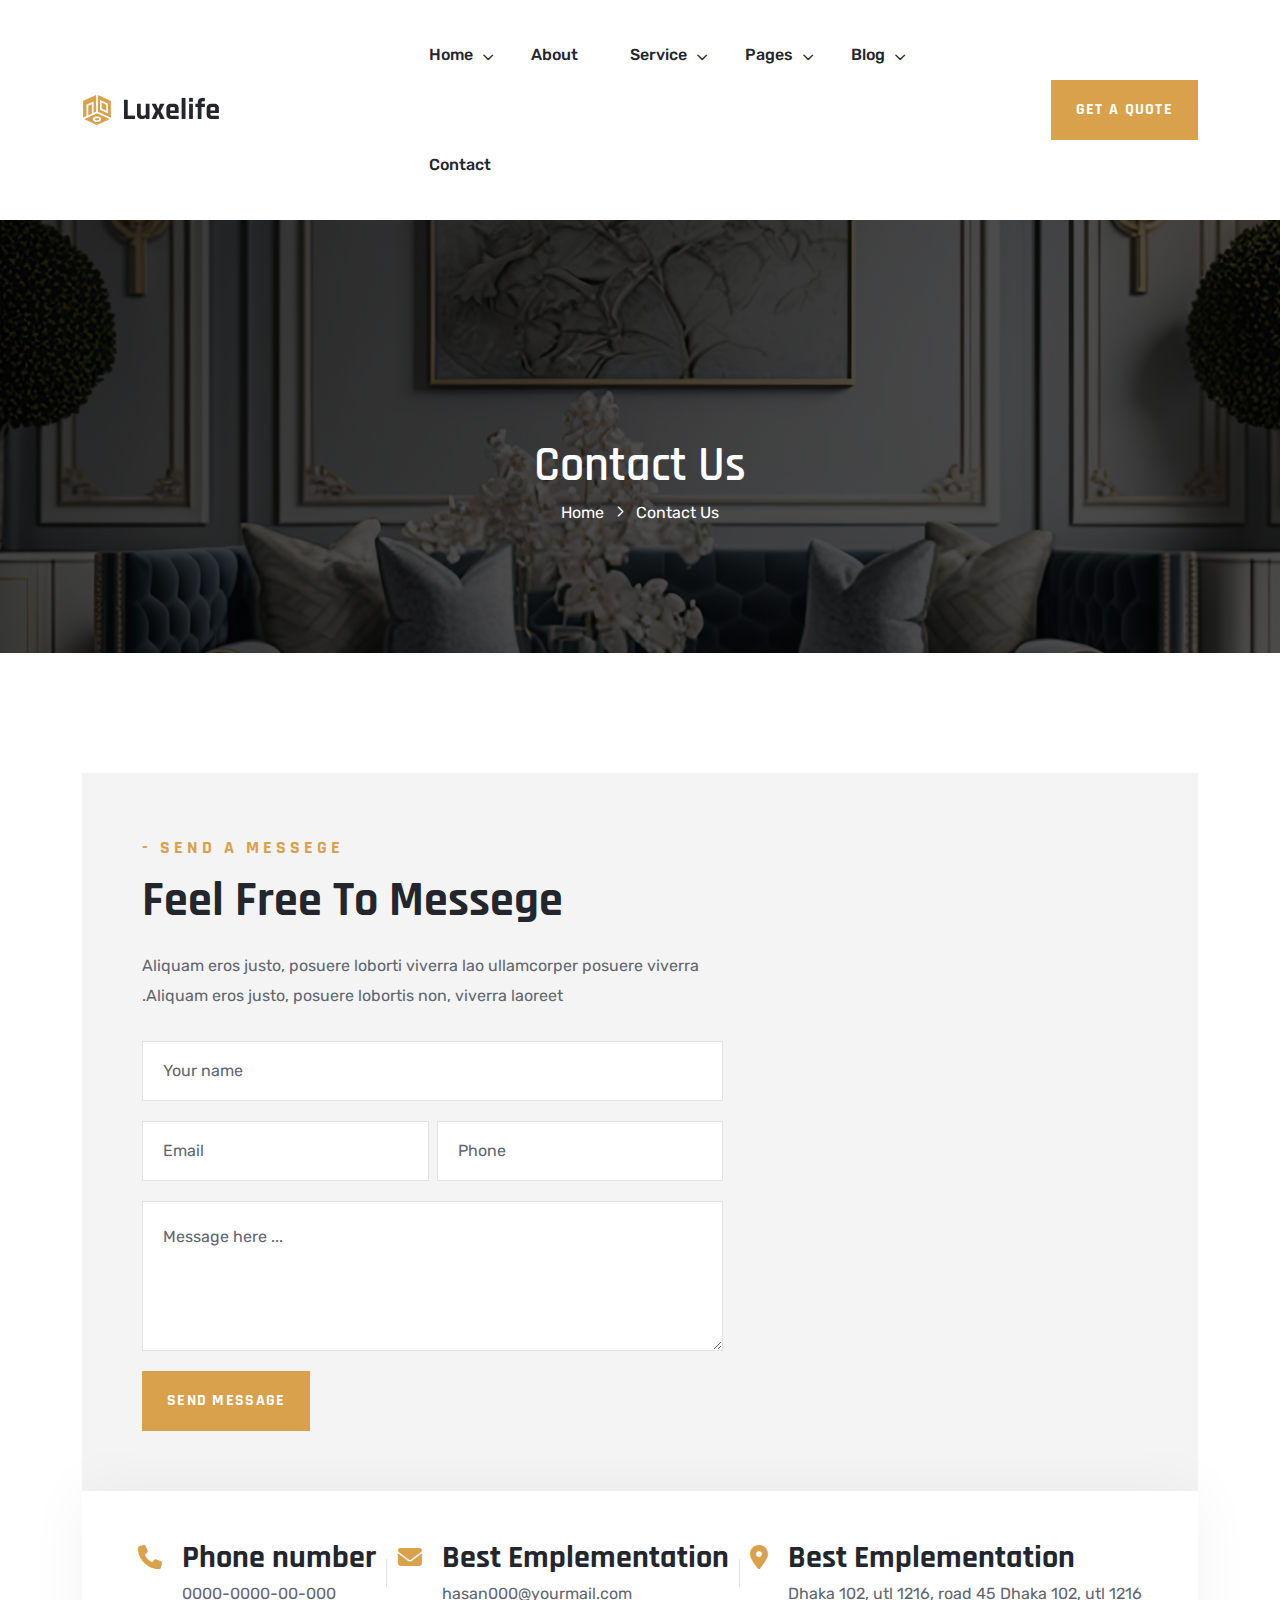
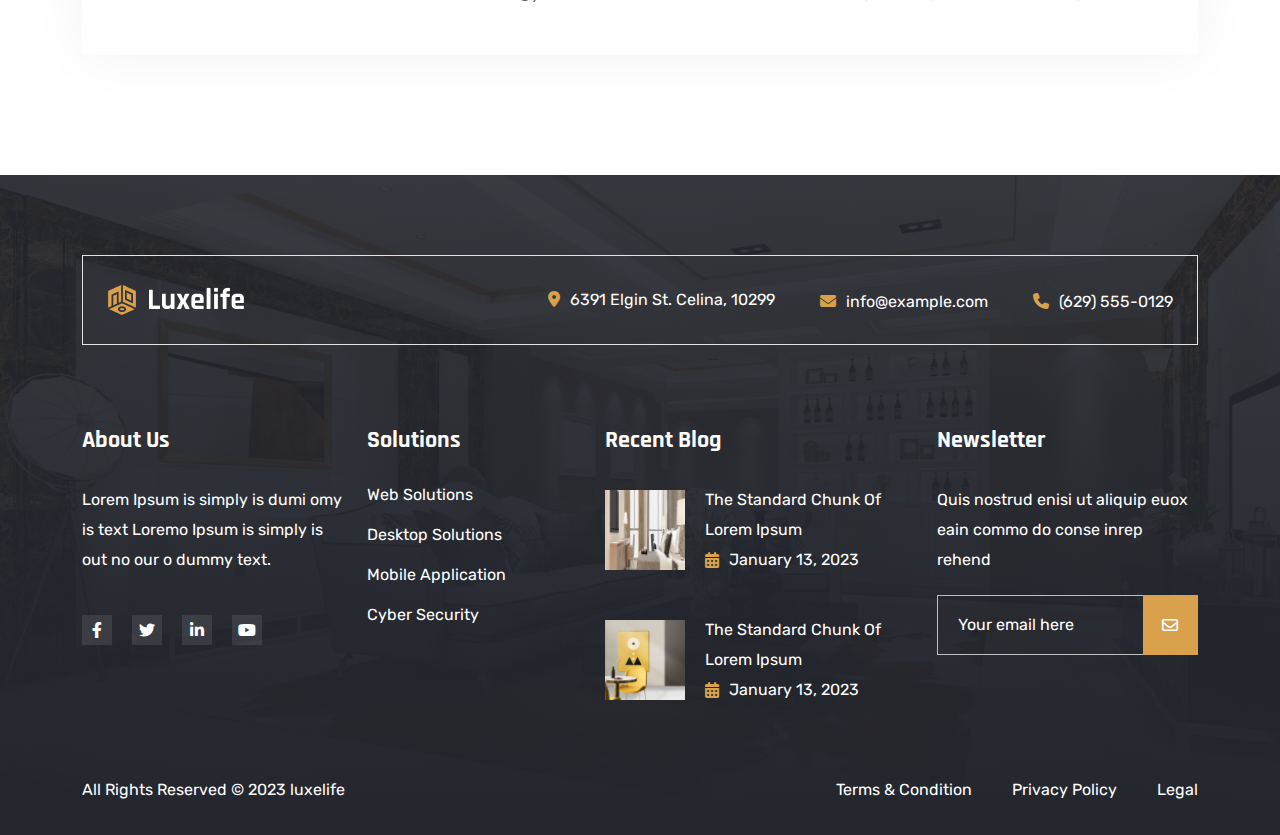
<file: contact.html>
<!DOCTYPE html>
<html dir="ltr" lang="zxx">

<head>
    <meta name="viewport" content="width=device-width,initial-scale=1.0" />
    <meta charset="utf-8" />
    <meta name="description" content="Luxelife - Architecture & Interior Design HTML5 Template" />
    <meta name="keywords"
          content="agency, company, data, digital, innovation, innovative, it, modern, saas, start-up, startup" />
    <meta name="author" content="monpakhi" />

    <title>Luxelife - Architecture & Interior Design HTML5 Template</title>

    <link rel="icon" type="image/png" href="images/logo/favicon.png" />

    <link rel="apple-touch-icon" href="images/logo/apple-touch-icon.png" />
    <link rel="apple-touch-icon" sizes="57x57" href="images/logo/apple-touch-icon-57x57.png" />
    <link rel="apple-touch-icon" sizes="72x72" href="images/logo/apple-touch-icon-72x72.png" />
    <link rel="apple-touch-icon" sizes="76x76" href="images/logo/apple-touch-icon-76x76.png" />
    <link rel="apple-touch-icon" sizes="114x114" href="images/logo/apple-touch-icon-114x114.png" />
    <link rel="apple-touch-icon" sizes="120x120" href="images/logo/apple-touch-icon-120x120.png" />
    <link rel="apple-touch-icon" sizes="144x144" href="images/logo/apple-touch-icon-144x144.png" />
    <link rel="apple-touch-icon" sizes="152x152" href="images/logo/apple-touch-icon-152x152.png" />
    <link rel="apple-touch-icon" sizes="180x180" href="images/logo/apple-touch-icon-180x180.png" />

    <link rel="preconnect" href="https://fonts.googleapis.com" />
    <link rel="preconnect" href="https://fonts.gstatic.com" crossorigin />
    <link
            href="https://fonts.googleapis.com/css2?family=Rajdhani:wght@400;500;600;700&family=Rubik:wght@400;500;600;700&display=swap"
            rel="stylesheet" />

    <link rel="stylesheet" href="css/bootstrap.min.css" />
    <link rel="stylesheet" href="css/fontawesome.min.css" />
    <link rel="stylesheet" href="css/magnific-popup.css" />
    <link rel="stylesheet" href="css/slick.min.css" />
    <link rel="stylesheet" href="css/meanmenu.min.css" />
    <link rel="stylesheet" href="css/nice-select.min.css" />
    <link rel="stylesheet" href="css/animate.min.css" />
    <link rel="stylesheet" href="css/style.css" />

    <!--[if lt IE 9]>
    <script src="https://oss.maxcdn.com/html5shiv/3.7.2/html5shiv.min.js"></script>
    <script src="https://oss.maxcdn.com/respond/1.4.2/respond.min.js"></script>
    <![endif]-->
</head>
<body>
<!-- Preloader Start !-->
<div id="preloader">
    <div id="preloader-status" style="background-image: url('images/icon/preeloader.gif')"></div>
</div>
<!-- Preloader End !-->
<!-- Header Start !-->
<!-- Header Start !-->
<header class="header-section style-two">
    <!-- Header Nav Menu Start -->
    <div class="header-menu-section sticky-header">
        <div class="container">
            <div class="row">
                <div class="col-xl-3 col-lg-3 col-md-6 col-6 d-flex align-items-center">
                    <div class="logo">
                        <a href="index.html" class="standard-logo">
                            <img src="images/logo/black-logo.png" alt="logo"/>
                        </a>
                        <a href="index.html" class="sticky-logo">
                            <img src="images/logo/sticky-logo.png" alt="logo"/>
                        </a>
                        <a href="index.html" class="retina-logo">
                            <img src="images/logo/white-logo.png" alt="logo"/>
                        </a>
                    </div>
                </div>
                <div class="col-xl-9 col-lg-9 col-md-6 col-6 d-flex align-items-center justify-content-end">
                    <div class="menu d-inline-block">
                        <nav id="main-menu" class="main-menu">
                            <ul>
                                <li class="dropdown active">
                                    <a href="index.html">Home</a>
                                    <ul>
                                        <li><a href="index.html">Home Page 1</a></li>
                                        <li><a href="index-two.html">Home Page 2</a></li> 
                                      </ul>
                                </li>
                                <li><a href="about.html">About</a></li>
                                <li class="dropdown">
                                    <a href="service.html">Service</a>
                                    <ul class="submenu">
                                        <li><a href="service.html">Service Page</a></li>
                                        <li>
                                            <a href="service-details.html">Service Details Page</a>
                                        </li>
                                    </ul>
                                </li>
                                <li class="dropdown">
                                    <a href="project.html">Pages</a>
                                    <ul class="submenu">
                                        <li><a href="faq.html">FAQ Page</a></li>
                                        <li><a href="pricing.html">Pricing Page</a></li>
                                        <li><a href="apartment.html">Apartment Page</a></li>
                                        <li><a href="project.html">Project Page</a></li>
                                        <li><a href="project-details.html">Project Details Page</a></li>
                                        <li><a href="team-member.html">Team Page</a></li>
                                        <li><a href="team-details.html">Team Details Page</a></li>
                                    </ul>
                                </li>
                                <li class="dropdown">
                                    <a href="blog.html">Blog</a>
                                    <ul class="submenu">
                                        <li><a href="blog.html">Blog Page</a></li>
                                        <li>
                                            <a href="blog-details.html">Blog Details Page</a>
                                        </li>
                                    </ul>
                                </li>
                                <li><a href="contact.html">Contact</a></li>
                            </ul>
                        </nav>
                    </div>
                    <div class="search-btn-with-btn">
                        <div class="search-btn-wrapper">
                            <a href="#" class="search-btn">
                                <i class="fa-solid fa-magnifying-glass"></i>
                            </a>
                        </div>
                        <div class="btn-wrapper">
                            <a href="#" class="theme-btn">Get a quote<i class="fa-solid fa-plus"></i></a>
                        </div>
                    </div>
                    <!-- Mobile Menu Toggle Button Start !-->
                    <div class="mobile-menu-bar d-lg-none text-end">
                        <a href="#" class="mobile-menu-toggle-btn"><i class="fal fa-bars"></i></a>
                    </div>
                    <!-- Mobile Menu Toggle Button End !-->
                </div>
            </div>
        </div>
    </div>
    <!-- Header Nav Menu End -->
</header>
<!-- Header End !-->
<!-- Menu Sidebar Section Start -->
<div class="menu-sidebar-section">
    <div class="menu-sidebar-wrapper">
        <div class="menu-sidebar-close">
            <button class="menu-sidebar-close-btn" id="menu_sidebar_close_btn">
                <i class="fal fa-times"></i>
            </button>
        </div>
        <div class="menu-sidebar-content">
            <div class="menu-sidebar-logo">
                <a href="index.html">
                    <img src="images/logo/black-logo.png" alt="logo"/>
                </a>
            </div>
            <div class="mobile-nav-menu"></div>
            <div class="menu-sidebar-content">
                <div class="menu-sidebar-single-widget">
                    <h5 class="menu-sidebar-title">Contact Info</h5>
                    <div class="header-contact-info">
                        <span><i class="fa-solid fa-location-dot"></i>20, Bordeshi, New York, US</span>
                        <span><a href="mailto:hello@luxelife.com"><i
                                class="fa-regular fa-envelope"></i>hello@luxelife.com</a> </span>
                        <span><a href="tel:+123-456-7890"><i class="fa-solid fa-phone"></i>+123-456-7890</a></span>
                    </div>
                    <div class="social-profile">
                        <a href="#"><i class="fa-brands fa-facebook-f"></i></a>
                        <a href="#"><i class="fa-brands fa-twitter"></i></a>
                        <a href="#"><i class="fa-brands fa-linkedin-in"></i></a>
                        <a href="#"><i class="fa-brands fa-youtube"></i></a>
                    </div>
                </div>
            </div>
        </div>
    </div>
</div>
<!-- Menu Sidebar Section Start -->
<div class="body-overlay"></div>

<!-- Page Header Start !-->
<div class="page-breadcrumb-section page-bg" style="background-image: url('images/section-bg/page-header-bg.jpg')">
    <div class="page-overlay"></div>
    <div class="container">
        <div class="row">
            <div class="col-md-12">
                <div class="breadcrumb-wrapper">
                    <div class="page-heading">
                        <h3 class="page-title">Contact us</h3>
                    </div>
                    <div class="breadcrumb-list">
                        <ul>
                            <li><a href="index.html">Home</a></li>
                            <li class="active"><a href="#">Contact us</a></li>
                        </ul>
                    </div>
                </div>
            </div>
        </div>
    </div>
</div>

<!-- Contact Form Section Start -->
<div class="contact-form-section style-3 py-120 py-sm-60 py-md-80 py-lg-100">
    <!-- Submit form Start -->
    <div class="container">
        <div class="contact-form-inner">
            <div class="row justify-content-center">
                <div class="col-lg-7">
                    <!-- Comment Form Start -->
                    <div class="comment-respond">
                        <div class="post-comments-title">
                            <h5 class="sub-title">- Send a messege</h5>
                            <h2>Feel free to messege</h2>
                            <p class="desc">Aliquam eros justo, posuere loborti viverra lao ullamcorper posuere viverra .Aliquam eros justo, posuere lobortis non, viverra laoreet </p>
                        </div>
                        <form action="#" method="post" class="comment-form">
                            <div class="row gx-2">
                                <div class="col-xl-12">
                                    <div class="contacts-name">
                                        <input name="author" type="text" placeholder="Your name">
                                    </div>
                                </div>
                                <div class="col-xl-6">
                                    <div class="contacts-email">
                                        <input name="email" type="text" placeholder="Email">
                                    </div>
                                </div>
                                <div class="col-xl-6">
                                    <div class="contacts-name">
                                        <input name="website" type="number" placeholder="Phone">
                                    </div>
                                </div>
                                <div class="col-xl-12">
                                    <div class="contacts-message">
                                        <textarea name="comment" cols="20" rows="3" placeholder="Message here ..."></textarea>
                                    </div>
                                </div>
                                <div class="col-12">
                                    <button class="theme-btn" type="submit">Send Message</button>
                                </div>
                            </div>
                        </form>
                    </div>
                    <!-- Comment Form End -->
                </div>
                <div class="col-lg-5">
                    <!-- Map widget Start !-->
                    <div class="map-widget">
                        <iframe
                            src="https://www.google.com/maps/embed?pb=!1m18!1m12!1m3!1d115860.91759646642!2d89.28780421873043!3d24.84151459710791!2m3!1f0!2f0!3f0!3m2!1i1024!2i768!4f13.1!3m3!1m2!1s0x39fc54e7e81df441%3A0x27133ed921fe73f4!2sBogura!5e0!3m2!1sen!2sbd!4v1684842047185!5m2!1sen!2sbd"
                            style="border:0;" allowfullscreen="" loading="lazy"
                            referrerpolicy="no-referrer-when-downgrade"></iframe>
                    </div>
                    <!-- Map widget End !-->
                </div>
            </div>
        </div>
        <div class="contact-info-section">
            <div class="contact-card">
                <div class="icon">
                    <i class="fa-solid fa-phone"></i>
                </div>
                <div class="content">
                    <h3 class="info-title">Phone number</h3>
                    <a href="tel:+123456789" class="desc">0000-0000-00-000</a>
                </div>
            </div>
            <div class="divider"></div>
            <div class="contact-card">
                <div class="icon">
                    <i class="fa-solid fa-envelope"></i>
                </div>
                <div class="content">
                    <h3 class="info-title">Best Emplementation</h3>
                    <a href="mailto:hasan000@yourmail.com" class="desc">hasan000@yourmail.com</a>
                </div>
            </div>
            <div class="divider"></div>
            <div class="contact-card">
                <div class="icon">
                    <i class="fa-solid fa-location-dot"></i>
                </div>
                <div class="content">
                    <h3 class="info-title">Best Emplementation</h3>
                    <p class="desc">Dhaka 102, utl 1216, road 45 Dhaka 102, utl 1216 </p>
                </div>
            </div>
        </div>
    </div>
    <!-- Submit form End -->
</div>
<!-- Contact Form Section End -->
<!--- Start Footer !-->
<footer class="footer style-three background-black"
style="background-image: url('images/section-bg/footer-five-bg.jpg')">
<div class="overlay"></div>
<div class="footer-sec">
    <div class="footer-top-section">
        <div class="container">
            <div class="row">
                <div class="col-12">
                    <div class="footer-widget-info">
                        <div class="footer-logo">
                            <a href="index.html"><img src="images/logo/footer-logo.png" alt="Footer Logo"></a>
                        </div>

                <div class="footer-widget-contact">
                <div class="footer-contact">
                    <ul>
                        <li>
                            <div class="contact-icon">
                                <i class="fa-regular fa-location-dot"></i>
                            </div>
                            <div class="contact-text">
                                <p>6391 Elgin St. Celina, 10299</p>
                            </div>
                        </li>
        
                        <li>
                            <div class="contact-icon">
                                <i class="fa-light fa-envelope"></i>
                            </div>
                            <div class="contact-text">
                                <a href="mailto:info@example.com">info@example.com</a>
                            </div>
                        </li>
            

                        <li>
                            <div class="contact-icon">
                                <i class="fa-light fa-phone"></i>
                            </div>
                            <div class="contact-text">
                                <p>(629) 555-0129</p>
                            </div>
                        </li>
                    </ul>
                </div>
            </div>
          </div>
        </div>
            </div>
        </div>
    </div>
    <div class="container">
        <div class="row">
            <div class="col-xl-3 col-lg-3 col-md-6">
                <div class="footer-widget">
                    <h2 class="footer-widget-title">About Us</h2>
                    <div class="footer-widget-info">
                        <p>Lorem Ipsum is simply is dumi omy is text Loremo Ipsum is simply is out no our o
                            dummy text.</p>
                        <div class="social-profile">
                            <a href="#"><i class="fa-brands fa-facebook-f"></i></a>
                            <a href="#"><i class="fa-brands fa-twitter"></i></a>
                            <a href="#"><i class="fa-brands fa-linkedin-in"></i></a>
                            <a href="#"><i class="fa-brands fa-youtube"></i></a>
                        </div>
                    </div>
                </div>
            </div>
            <div class="col-xl-6 col-lg-6">
                <div class="row justify-content-lg-center widget-menu-wrapper">
                    <div class="col-lg-5 col-md-6">
                        <div class="footer-widget widget_nav_menu">
                            <h2 class="footer-widget-title">Solutions</h2>
                            <ul>
                                <li><a href="#">Web Solutions</a></li>
                                <li><a href="#">Desktop Solutions</a></li>
                                <li><a href="#">Mobile Application</a></li>
                                <li><a href="#">Cyber Security</a></li>
                            </ul>
                        </div>
                    </div>
                    <div class="col-lg-7 col-md-6">
                        <div class="footer-widget">
                            <h2 class="footer-widget-title">Recent Blog</h2>
                            <div class="widget_latest_post">
                                <ul>
                                    <li>
                                        <div class="latest-post-thumb">
                                            <img src="images/blog/r1.jpg" alt="">
                                        </div>
                                        <div class="latest-post-desc">
                                            <span class="latest-post-meta"><i
                                                    class="fa-solid fa-calendar-days"></i> January 13,
                                                2023</span>
                                            <h3 class="latest-post-title"><a href="blog-details.html">The
                                                    standard chunk of Lorem Ipsum</a></h3>
                                        </div>
                                    </li>
                                    <li>
                                        <div class="latest-post-thumb">
                                            <img src="images/blog/r2.jpg" alt="">
                                        </div>
                                        <div class="latest-post-desc">
                                            <span class="latest-post-meta"><i
                                                    class="fa-solid fa-calendar-days"></i> January 13,
                                                2023</span>
                                            <h3 class="latest-post-title"><a href="blog-details.html">The
                                                    standard chunk of Lorem Ipsum</a></h3>
                                        </div>
                                    </li>
                                </ul>
                            </div>

                        </div>
                    </div>

                </div>
            </div>
            <div class="col-xl-3 col-lg-3 col-md-6">
                <div class="footer-widget">
                    <h2 class="footer-widget-title">Newsletter</h2>
                    <!-- Newsletter Section Start !-->
                    <div class="subscribe-form-wrapper">
                        <p>Quis nostrud enisi ut aliquip euox eain commo do conse inrep rehend</p>
                        <div class="subscribe-form-widget">
                            <form data-form-type="newsletter">
                                <div class="mc4wp-form-fields">
                                    <div class="single-field">
                                        <input type="email" placeholder="Your email here" data-form-type="email">
                                    </div>
                                    <button class="submit-btn" type="submit">
                                        <i class="fa-regular fa-envelope"></i>
                                    </button>
                                </div>
                            </form>
                        </div>
                    </div>
                    <!-- Newsletter Section End !-->
                </div>
            </div>
        </div>
    </div>
</div>
<div class="footer-bottom-section">
    <div class="container">
        <div class="row">
            <div class="col-12">
                <div class="footer-bottom-wrapper">
                    <div class="footer-bottom-menu-wrapper">
                        <div class="copyright-text">
                            <p>All Rights Reserved © 2023 luxelife</p>
                        </div>
                        <div class="footer-bottom-menu">
                            <ul>
                                <li>
                                    <a href="#">Terms &amp; Condition</a>
                                </li>
                                <li>
                                    <a href="#">Privacy Policy</a>
                                </li>
                                <li>
                                    <a href="#">Legal</a>
                                </li>
                            </ul>
                        </div>
                    </div>
                </div>
            </div>
        </div>
    </div>
</div>
</footer>
<!--- End Footer !-->

<!-- Header Search Bar Modal Start -->
<div class="search-form-wrapper">
    <div class="search-form-inner">
        <div class="search-content-filed">
            <form role="search" method="get" class="search-form" action="#">
                <input type="hidden" name="post_type" value="post" />
                <div class="search-form-input">
                    <div class="search-icon">
                        <i class="fa-solid fa-magnifying-glass"></i>
                    </div>
                    <input type="search" placeholder="Search"/>
                    <button class="theme-btn" type="submit" title="Search" aria-label="Search">Search</button>
                </div>
            </form>
            <span class="search-close">
                    <i class="fa-light fa-xmark"></i>
                </span>
        </div>
    </div>
</div>
<!-- Header Search Bar Modal End -->
<!-- Scroll Up Section Start -->
<div id="scrollTop" class="scrollup-wrapper">
    <div class="scrollup-btn">
        <i class="fa-regular fa-angle-up"></i>
    </div>
</div>
<!-- Scroll Up Section End -->
<script src="js/jquery.min.js"></script>
<script src="js/bootstrap.min.js"></script>
<script src="js/jquery.nice-select.min.js"></script>
<script src="js/slick.min.js"></script>
<script src="js/jquery.counterup.min.js"></script>
<script src="js/waypoints.js"></script>
<script src="js/jquery.meanmenu.min.js"></script>
<script src="js/jquery.magnific-popup.min.js"></script>
<script src="js/inview.min.js"></script>
<script src="js/wow.min.js"></script>
<script src="js/tilt.jquery.min.js"></script>
<script src="js/isotope.min.js"></script>
<script src="js/jquery.imagesloaded.min.js"></script>
<script src="js/jquery.lettering.min.js"></script>
<script src="js/circletype.min.js"></script>
<script src="js/custom.js"></script>
</body>

</html>
</file>
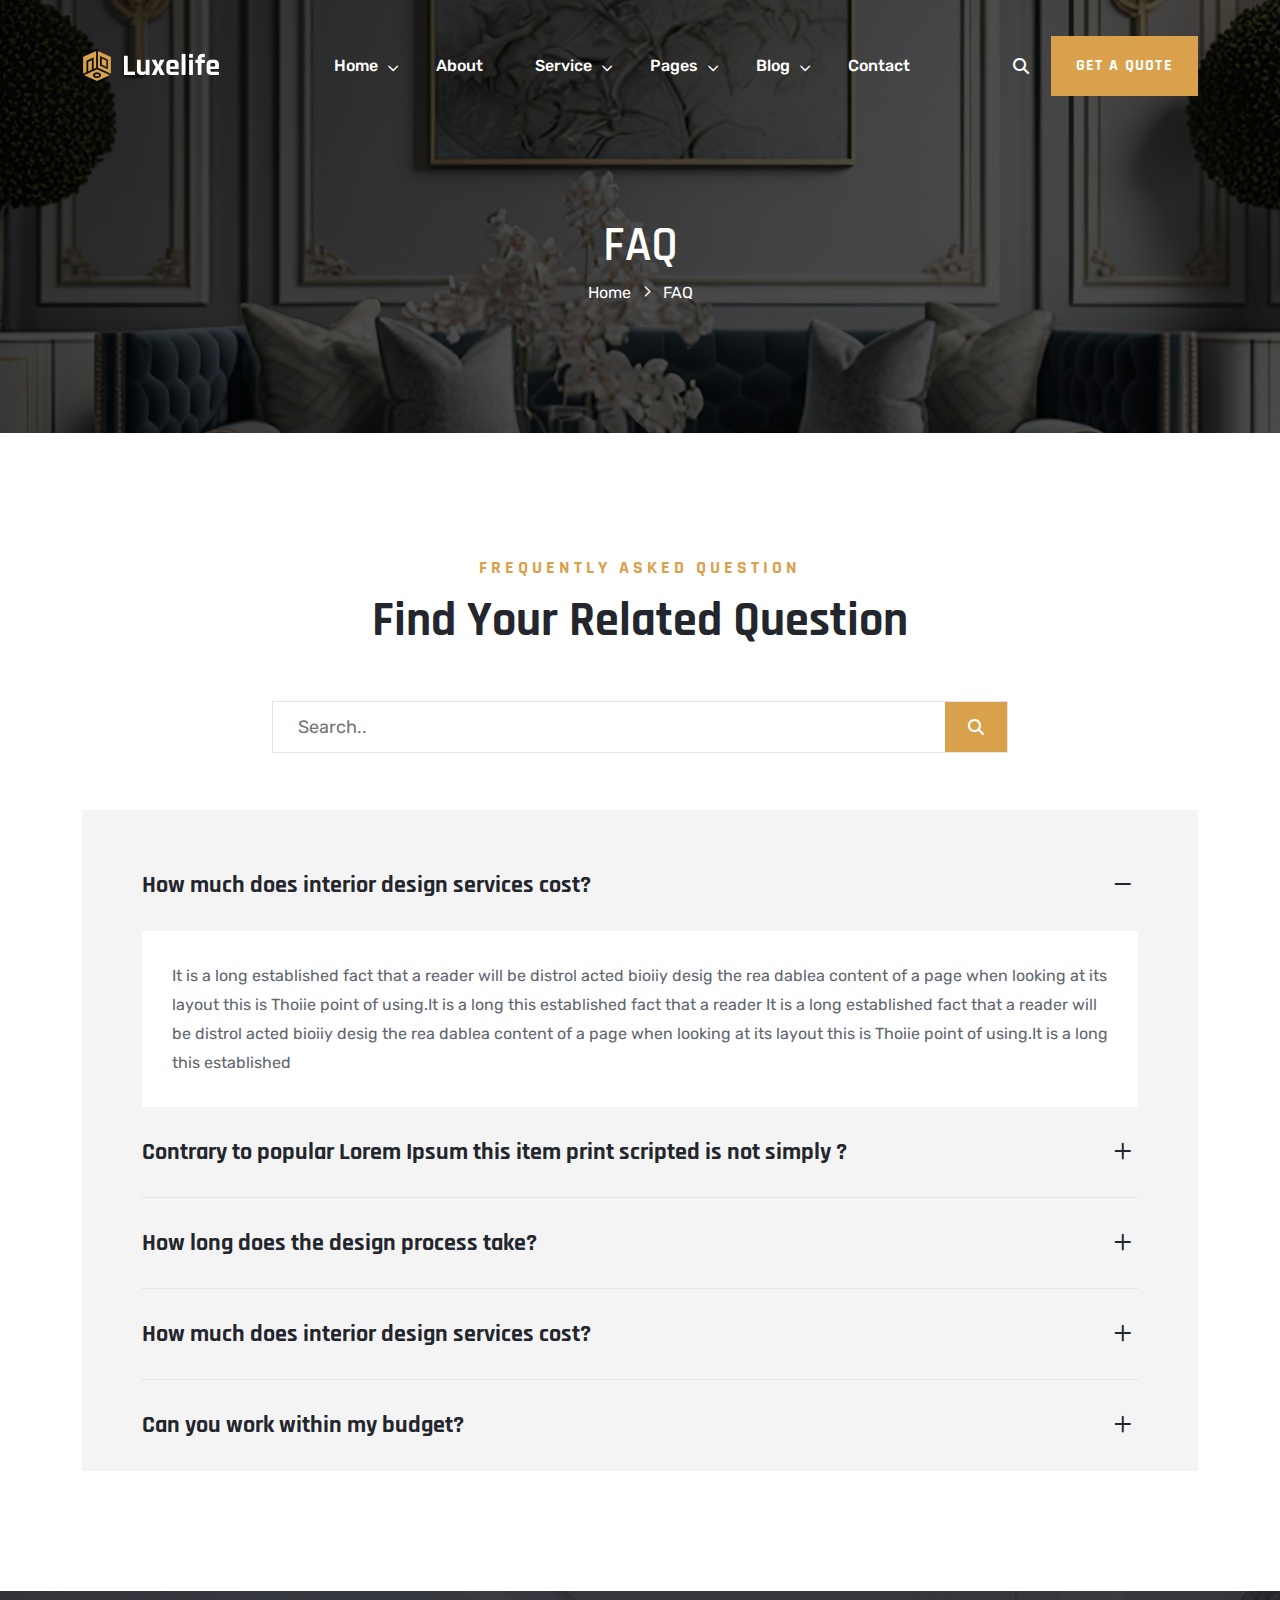
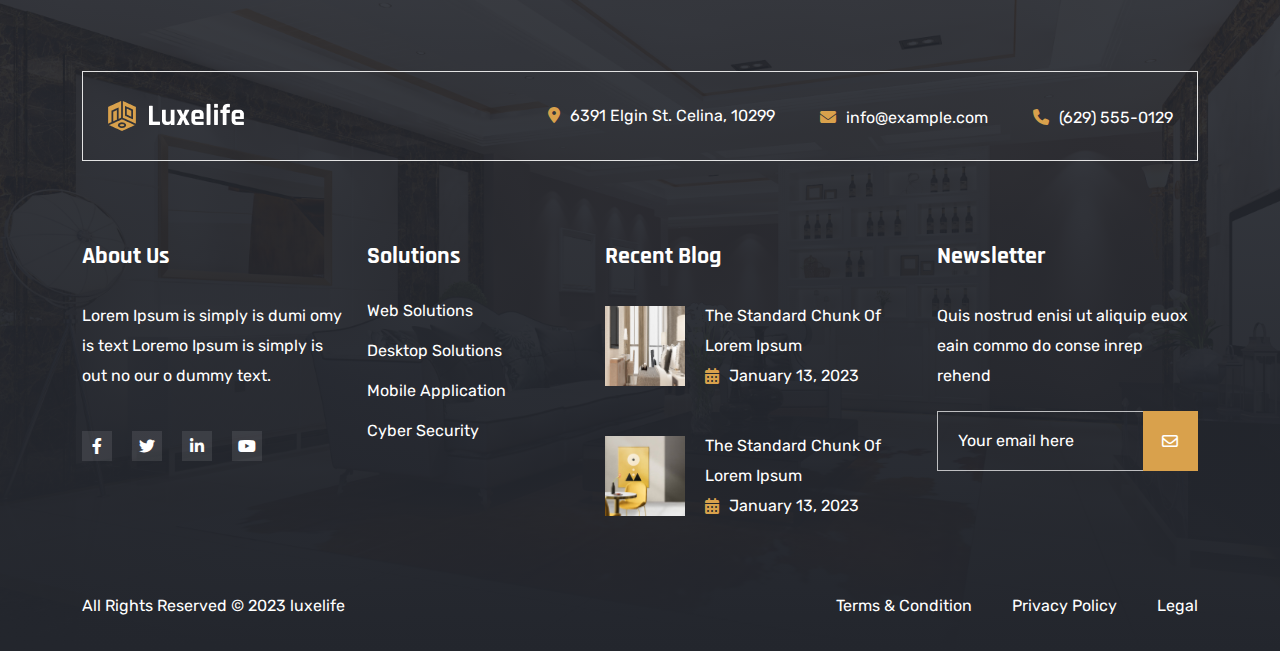
<file: faq.html>
<!DOCTYPE html>
<html dir="ltr" lang="zxx">

<head>
    <meta name="viewport" content="width=device-width,initial-scale=1.0" />
    <meta charset="utf-8" />
    <meta name="description" content="Luxelife - Architecture & Interior Design HTML5 Template" />
    <meta name="keywords"
          content="agency, company, data, digital, innovation, innovative, it, modern, saas, start-up, startup" />
    <meta name="author" content="monpakhi" />

    <title>Luxelife - Architecture & Interior Design HTML5 Template</title>

    <link rel="icon" type="image/png" href="images/logo/favicon.png" />

    <link rel="apple-touch-icon" href="images/logo/apple-touch-icon.png" />
    <link rel="apple-touch-icon" sizes="57x57" href="images/logo/apple-touch-icon-57x57.png" />
    <link rel="apple-touch-icon" sizes="72x72" href="images/logo/apple-touch-icon-72x72.png" />
    <link rel="apple-touch-icon" sizes="76x76" href="images/logo/apple-touch-icon-76x76.png" />
    <link rel="apple-touch-icon" sizes="114x114" href="images/logo/apple-touch-icon-114x114.png" />
    <link rel="apple-touch-icon" sizes="120x120" href="images/logo/apple-touch-icon-120x120.png" />
    <link rel="apple-touch-icon" sizes="144x144" href="images/logo/apple-touch-icon-144x144.png" />
    <link rel="apple-touch-icon" sizes="152x152" href="images/logo/apple-touch-icon-152x152.png" />
    <link rel="apple-touch-icon" sizes="180x180" href="images/logo/apple-touch-icon-180x180.png" />

    <link rel="preconnect" href="https://fonts.googleapis.com" />
    <link rel="preconnect" href="https://fonts.gstatic.com" crossorigin />
    <link
            href="https://fonts.googleapis.com/css2?family=Rajdhani:wght@400;500;600;700&family=Rubik:wght@400;500;600;700&display=swap"
            rel="stylesheet" />

    <link rel="stylesheet" href="css/bootstrap.min.css" />
    <link rel="stylesheet" href="css/fontawesome.min.css" />
    <link rel="stylesheet" href="css/magnific-popup.css" />
    <link rel="stylesheet" href="css/slick.min.css" />
    <link rel="stylesheet" href="css/meanmenu.min.css" />
    <link rel="stylesheet" href="css/nice-select.min.css" />
    <link rel="stylesheet" href="css/animate.min.css" />
    <link rel="stylesheet" href="css/style.css" />

    <!--[if lt IE 9]>
    <script src="https://oss.maxcdn.com/html5shiv/3.7.2/html5shiv.min.js"></script>
    <script src="https://oss.maxcdn.com/respond/1.4.2/respond.min.js"></script>
    <![endif]-->
</head>
<body>
<!-- Preloader Start !-->
<div id="preloader">
    <div id="preloader-status" style="background-image: url('images/icon/preeloader.gif')"></div>
</div>
<!-- Preloader End !-->
<!-- Header Start !-->
<header class="header-section style-three">
    <!-- Header Nav Menu Start -->
    <div class="header-menu-section sticky-header">
        <div class="container">
            <div class="row">
                <div class="col-xxl-3 col-xl-2 col-lg-3 col-md-6 col-6 d-flex align-items-center">
                    <div class="logo">
                        <a href="index.html" class="standard-logo">
                            <img src="images/logo/white-logo.png" alt="logo"/>
                        </a>
                        <a href="index.html" class="sticky-logo">
                            <img src="images/logo/sticky-logo.png" alt="logo"/>
                        </a>
                        <a href="index.html" class="retina-logo">
                            <img src="images/logo/white-logo.png" alt="logo"/>
                        </a>
                    </div>
                </div>
                <div class="col-xxl-9 col-xl-10 col-lg-9 col-md-6 col-6 d-flex align-items-center justify-content-end">
                    <div class="menu d-inline-block">
                        <nav id="main-menu" class="main-menu">
                            <ul>
                                <li class="dropdown active">
                                    <a href="index.html">Home</a>
                                    <ul>
                                        <li><a href="index.html">Home Page 1</a></li>
                                        <li><a href="index-two.html">Home Page 2</a></li> 
                                      </ul>
                                </li>
                                <li><a href="about.html">About</a></li>
                                <li class="dropdown">
                                    <a href="service.html">Service</a>
                                    <ul class="submenu">
                                        <li><a href="service.html">Service Page</a></li>
                                        <li>
                                            <a href="service-details.html">Service Details Page</a>
                                        </li>
                                    </ul>
                                </li>
                                <li class="dropdown">
                                    <a href="project.html">Pages</a>
                                    <ul class="submenu">
                                        <li><a href="faq.html">FAQ Page</a></li>
                                        <li><a href="pricing.html">Pricing Page</a></li>
                                        <li><a href="apartment.html">Apartment Page</a></li>
                                        <li><a href="project.html">Project Page</a></li>
                                        <li><a href="project-details.html">Project Details Page</a></li>
                                        <li><a href="team-member.html">Team Page</a></li>
                                        <li><a href="team-details.html">Team Details Page</a></li>
                                    </ul>
                                </li>
                                <li class="dropdown">
                                    <a href="blog.html">Blog</a>
                                    <ul class="submenu">
                                        <li><a href="blog.html">Blog Page</a></li>
                                        <li>
                                            <a href="blog-details.html">Blog Details Page</a>
                                        </li>
                                    </ul>
                                </li>
                                <li><a href="contact.html">Contact</a></li>
                            </ul>
                        </nav>
                    </div>
                    <div class="search-btn-with-btn">
                        <div class="search-btn-wrapper">
                            <a href="#" class="search-btn">
                                <i class="fa-solid fa-magnifying-glass"></i>
                            </a>
                        </div>
                        <div class="btn-wrapper">
                            <a href="#" class="theme-btn">Get a quote<i class="fa-solid fa-plus"></i></a>
                        </div>
                    </div>
                    <!-- Mobile Menu Toggle Button Start !-->
                    <div class="mobile-menu-bar d-lg-none text-end">
                        <a href="#" class="mobile-menu-toggle-btn"><i class="fal fa-bars"></i></a>
                    </div>
                    <!-- Mobile Menu Toggle Button End !-->
                </div>
            </div>
        </div>
    </div>
    <!-- Header Nav Menu End -->
</header>
<!-- Header End !-->
<!-- Menu Sidebar Section Start -->
<div class="menu-sidebar-section">
    <div class="menu-sidebar-wrapper">
        <div class="menu-sidebar-close">
            <button class="menu-sidebar-close-btn" id="menu_sidebar_close_btn">
                <i class="fal fa-times"></i>
            </button>
        </div>
        <div class="menu-sidebar-content">
            <div class="menu-sidebar-logo">
                <a href="index.html">
                    <img src="images/logo/black-logo.png" alt="logo"/>
                </a>
            </div>
            <div class="mobile-nav-menu"></div>
            <div class="menu-sidebar-content">
                <div class="menu-sidebar-single-widget">
                    <h5 class="menu-sidebar-title">Contact Info</h5>
                    <div class="header-contact-info">
                        <span><i class="fa-solid fa-location-dot"></i>20, Bordeshi, New York, US</span>
                        <span><a href="mailto:hello@luxelife.com"><i
                                class="fa-regular fa-envelope"></i>hello@luxelife.com</a> </span>
                        <span><a href="tel:+123-456-7890"><i class="fa-solid fa-phone"></i>+123-456-7890</a></span>
                    </div>
                    <div class="social-profile">
                        <a href="#"><i class="fa-brands fa-facebook-f"></i></a>
                        <a href="#"><i class="fa-brands fa-twitter"></i></a>
                        <a href="#"><i class="fa-brands fa-linkedin-in"></i></a>
                        <a href="#"><i class="fa-brands fa-youtube"></i></a>
                    </div>
                </div>
            </div>
        </div>
    </div>
</div>
<!-- Menu Sidebar Section Start -->
<div class="body-overlay"></div>

<!-- Page Header Start !-->
    <div class="page-breadcrumb-section page-bg" style="background-image: url('images/section-bg/page-header-bg.jpg')">
        <div class="page-overlay"></div>
        <div class="container">
            <div class="row">
                <div class="col-md-12">
                    <div class="breadcrumb-wrapper">
                        <div class="page-heading">
                            <h3 class="page-title">FAQ</h3>
                        </div>
                        <div class="breadcrumb-list">
                            <ul>
                                <li><a href="index.html">Home</a></li>
                                <li class="active"><a href="#">FAQ</a></li>
                            </ul>
                        </div>
                    </div>
                </div>
            </div>
        </div>
    </div>
    <!-- Page Header End !-->

  <div class="faq-section py-120 py-sm-60 py-md-80 py-lg-100">
    <div class="container">
        <div class="row">
            <div class="col-12">
                <div class="section-title justify-content-center text-center">
                    <div class="sec-content">
                        <div class="short-title-wrapper">
                            <span class="short-title no-divider">Frequently asked question</span>
                        </div>
                        <h2 class="title">Find your related question</h2>
                    </div>
                </div>
            </div>
        </div>
        <div class="row justify-content-center">
            <div class="col-lg-8">
                <form class="search-form" action="#" method="get">
                    <input type="text" placeholder="Search.."/>
                    <button type="submit"><i class="fas fa-search"></i></button>
                </form>
            </div>
        </div>
        <div class="row">
            <div class="col-12">
                 <!-- Accordion Start -->
                 <div class="accordion-wrapper style-one">
                    <div class="accordion-box-wrapper" id="serviceDetailsFAQ">
                        <!-- Single Accordion Start -->
                        <div class="accordion-list-item">
                            <div id="headingOne">
                                <div class="accordion-head" role="button" data-bs-toggle="collapse" data-bs-target="#collapseOne" aria-expanded="true" aria-controls="collapseOne">
                                    <h3 class="accordion-title">How much does interior design services cost?</h3>
                                </div>
                            </div>
                            <div id="collapseOne" class="accordion-collapse collapse show" aria-labelledby="headingOne" data-bs-parent="#serviceDetailsFAQ">
                                <div class="accordion-item-body">
                                    <p>It is a long established fact that a reader will be distrol acted bioiiy desig the rea dablea content of a page when looking at its layout this is Thoiie point of using.It is a long this established fact that a reader It is a long established fact that a reader will be distrol acted bioiiy desig the rea dablea content of a page when looking at its layout this is Thoiie point of using.It is a long this established</p>
                                </div>
                            </div>
                        </div>
                        <!-- Single Accordion End -->
                        <!-- Single Accordion Start -->
                        <div class="accordion-list-item">
                            <div id="headingTwo">
                                <div class="accordion-head collapsed" role="button" data-bs-toggle="collapse" data-bs-target="#collapseTwo" aria-expanded="false" aria-controls="collapseTwo">
                                    <h3 class="accordion-title">Contrary to popular Lorem Ipsum this item print scripted is not simply ?</h3>
                                </div>
                            </div>
                            <div id="collapseTwo" class="accordion-collapse collapse" aria-labelledby="headingTwo" data-bs-parent="#serviceDetailsFAQ">
                                <div class="accordion-item-body">
                                    <p>It is a long established fact that a reader will be distrol acted bioiiy desig the rea dablea content of a page when looking at its layout this is Thoiie point of using.It is a long this established fact that a reader It is a long established fact that a reader will be distrol acted bioiiy desig the rea dablea content of a page when looking at its layout this is Thoiie point of using.It is a long this established</p>
                                </div>
                            </div>
                        </div>
                        <!-- Single Accordion End -->
                        <!-- Single Accordion Start -->
                        <div class="accordion-list-item">
                            <div id="headingThree">
                                <div class="accordion-head collapsed" role="button" data-bs-toggle="collapse" data-bs-target="#collapseThree" aria-expanded="false" aria-controls="collapseThree">
                                    <h3 class="accordion-title">How long does the design process take?</h3>
                                    <div class="icon"></div>
                                </div>
                            </div>
                            <div id="collapseThree" class="accordion-collapse collapse" aria-labelledby="headingThree" data-bs-parent="#serviceDetailsFAQ">
                                <div class="accordion-item-body">
                                    <p>It is a long established fact that a reader will be distrol acted bioiiy desig the rea dablea content of a page when looking at its layout this is Thoiie point of using.It is a long this established fact that a reader It is a long established fact that a reader will be distrol acted bioiiy desig the rea dablea content of a page when looking at its layout this is Thoiie point of using.It is a long this established</p>
                                </div>
                            </div>
                        </div>
                        <!-- Single Accordion End -->
                        <!-- Single Accordion Start -->
                        <div class="accordion-list-item">
                            <div id="headingFour">
                                <div class="accordion-head collapsed" role="button" data-bs-toggle="collapse" data-bs-target="#collapseFour" aria-expanded="false" aria-controls="collapseFour">
                                    <h3 class="accordion-title">How much does interior design services cost?</h3>
                                    <div class="icon"></div>
                                </div>
                            </div>
                            <div id="collapseFour" class="accordion-collapse collapse" aria-labelledby="headingFour" data-bs-parent="#serviceDetailsFAQ">
                                <div class="accordion-item-body">
                                    <p>It is a long established fact that a reader will be distrol acted bioiiy desig the rea dablea content of a page when looking at its layout this is Thoiie point of using.It is a long this established fact that a reader It is a long established fact that a reader will be distrol acted bioiiy desig the rea dablea content of a page when looking at its layout this is Thoiie point of using.It is a long this established</p>
                                </div>
                            </div>
                        </div>
                        <!-- Single Accordion End -->
                        <!-- Single Accordion Start -->
                        <div class="accordion-list-item">
                            <div id="headingFive">
                                <div class="accordion-head collapsed" role="button" data-bs-toggle="collapse" data-bs-target="#collapseFive" aria-expanded="false" aria-controls="collapseFive">
                                    <h3 class="accordion-title">Can you work within my budget?</h3>
                                    <div class="icon"></div>
                                </div>
                            </div>
                            <div id="collapseFive" class="accordion-collapse collapse" aria-labelledby="headingFive" data-bs-parent="#serviceDetailsFAQ">
                                <div class="accordion-item-body">
                                    <p>It is a long established fact that a reader will be distrol acted bioiiy desig the rea dablea content of a page when looking at its layout this is Thoiie point of using.It is a long this established fact that a reader It is a long established fact that a reader will be distrol acted bioiiy desig the rea dablea content of a page when looking at its layout this is Thoiie point of using.It is a long this established</p>
                                </div>
                            </div>
                        </div>
                        <!-- Single Accordion End -->
                    </div>
                </div>
                <!-- Accordion End -->
            </div>
        </div>
    </div>
  </div>

    <!--- Start Footer !-->
    <footer class="footer style-three background-black" style="background-image: url('images/section-bg/footer-five-bg.jpg')">
    <div class="overlay"></div>
    <div class="footer-sec">
        <div class="footer-top-section">
            <div class="container">
                <div class="row">
                    <div class="col-12">
                        <div class="footer-widget-info">

                            <div class="footer-logo">
                                <a href="index.html"><img src="images/logo/footer-logo.png" alt="Footer Logo"></a>
                            </div>
    
                    <div class="footer-widget-contact">
                    <div class="footer-contact">
                        <ul>
                            <li>
                                <div class="contact-icon">
                                    <i class="fa-regular fa-location-dot"></i>
                                </div>
                                <div class="contact-text">
                                    <p>6391 Elgin St. Celina, 10299</p>
                                </div>
                            </li>
            
                            <li>
                                <div class="contact-icon">
                                    <i class="fa-light fa-envelope"></i>
                                </div>
                                <div class="contact-text">
                                    <a href="mailto:info@example.com">info@example.com</a>
                                </div>
                            </li>
                

                            <li>
                                <div class="contact-icon">
                                    <i class="fa-light fa-phone"></i>
                                </div>
                                <div class="contact-text">
                                    <p>(629) 555-0129</p>
                                </div>
                            </li>
                        </ul>
                    </div>
                </div>
              </div>
            </div>
                </div>
            </div>
        </div>
        <div class="container">
            <div class="row">
                <div class="col-xl-3 col-lg-3 col-md-6">
                    <div class="footer-widget">
                        <h2 class="footer-widget-title">About Us</h2>
                        <div class="footer-widget-info">
                            <p>Lorem Ipsum is simply is dumi omy is text Loremo Ipsum is simply is out no our o
                                dummy text.</p>
                            <div class="social-profile">
                                <a href="#"><i class="fa-brands fa-facebook-f"></i></a>
                                <a href="#"><i class="fa-brands fa-twitter"></i></a>
                                <a href="#"><i class="fa-brands fa-linkedin-in"></i></a>
                                <a href="#"><i class="fa-brands fa-youtube"></i></a>
                            </div>
                        </div>
                    </div>
                </div>
                <div class="col-xl-6 col-lg-6">
                    <div class="row justify-content-lg-center widget-menu-wrapper">
                        <div class="col-lg-5 col-md-6">
                            <div class="footer-widget widget_nav_menu">
                                <h2 class="footer-widget-title">Solutions</h2>
                                <ul>
                                    <li><a href="#">Web Solutions</a></li>
                                    <li><a href="#">Desktop Solutions</a></li>
                                    <li><a href="#">Mobile Application</a></li>
                                    <li><a href="#">Cyber Security</a></li>
                                </ul>
                            </div>
                        </div>
                        <div class="col-lg-7 col-md-6">
                            <div class="footer-widget">
                                <h2 class="footer-widget-title">Recent Blog</h2>
                                <div class="widget_latest_post">
                                    <ul>
                                        <li>
                                            <div class="latest-post-thumb">
                                                <img src="images/blog/r1.jpg" alt="">
                                            </div>
                                            <div class="latest-post-desc">
                                                <span class="latest-post-meta"><i
                                                        class="fa-solid fa-calendar-days"></i> January 13,
                                                    2023</span>
                                                <h3 class="latest-post-title"><a href="blog-details.html">The
                                                        standard chunk of Lorem Ipsum</a></h3>
                                            </div>
                                        </li>
                                        <li>
                                            <div class="latest-post-thumb">
                                                <img src="images/blog/r2.jpg" alt="">
                                            </div>
                                            <div class="latest-post-desc">
                                                <span class="latest-post-meta"><i
                                                        class="fa-solid fa-calendar-days"></i> January 13,
                                                    2023</span>
                                                <h3 class="latest-post-title"><a href="blog-details.html">The
                                                        standard chunk of Lorem Ipsum</a></h3>
                                            </div>
                                        </li>
                                    </ul>
                                </div>

                            </div>
                        </div>

                    </div>
                </div>
                <div class="col-xl-3 col-lg-3 col-md-6">
                    <div class="footer-widget">
                        <h2 class="footer-widget-title">Newsletter</h2>
                        <!-- Newsletter Section Start !-->
                        <div class="subscribe-form-wrapper">
                            <p>Quis nostrud enisi ut aliquip euox eain commo do conse inrep rehend</p>
                            <div class="subscribe-form-widget">
                                <form data-dashlane-rid="fb333f11ed2dc9a4" data-form-type="newsletter">
                                    <div class="mc4wp-form-fields">
                                        <div class="single-field">
                                            <input type="email" placeholder="Your email here">
                                        </div>
                                        <button class="submit-btn" type="submit">
                                            <i class="fa-regular fa-envelope"></i>
                                        </button>
                                    </div>
                                </form>
                            </div>
                        </div>
                        <!-- Newsletter Section End !-->
                    </div>
                </div>
            </div>
        </div>
    </div>
    <div class="footer-bottom-section">
        <div class="container">
            <div class="row">
                <div class="col-12">
                    <div class="footer-bottom-wrapper">
                        <div class="footer-bottom-menu-wrapper">
                            <div class="copyright-text">
                                <p>All Rights Reserved © 2023 luxelife</p>
                            </div>
                            <div class="footer-bottom-menu">
                                <ul>
                                    <li>
                                        <a href="#">Terms &amp; Condition</a>
                                    </li>
                                    <li>
                                        <a href="#">Privacy Policy</a>
                                    </li>
                                    <li>
                                        <a href="#">Legal</a>
                                    </li>
                                </ul>
                            </div>
                        </div>
                    </div>
                </div>
            </div>
        </div>
    </div>
    </footer>
    <!--- End Footer !-->

    <!-- Header Search Bar Modal Start -->
    <div class="search-form-wrapper">
        <div class="search-form-inner">
            <div class="search-content-filed">
                <form role="search" method="get" class="search-form" action="#">
                    <input type="hidden" name="post_type" value="post" />
                    <div class="search-form-input">
                        <div class="search-icon">
                            <i class="fa-solid fa-magnifying-glass"></i>
                        </div>
                        <input type="search" placeholder="Search" />
                        <button class="theme-btn" type="submit" title="Search" aria-label="Search">Search</button>
                    </div>
                </form>
                <span class="search-close">
                    <i class="fa-light fa-xmark"></i>
                </span>
            </div>
        </div>
    </div>
    <!-- Header Search Bar Modal End -->
    <!-- Scroll Up Section Start -->
    <div id="scrollTop" class="scrollup-wrapper">
        <div class="scrollup-btn">
            <i class="fa-regular fa-angle-up"></i>
        </div>
    </div>
    <!-- Scroll Up Section End -->
    <script src="js/jquery.min.js"></script>
    <script src="js/bootstrap.min.js"></script>
    <script src="js/jquery.nice-select.min.js"></script>
    <script src="js/slick.min.js"></script>
    <script src="js/jquery.counterup.min.js"></script>
    <script src="js/waypoints.js"></script>
    <script src="js/jquery.meanmenu.min.js"></script>
    <script src="js/jquery.magnific-popup.min.js"></script>
    <script src="js/inview.min.js"></script>
    <script src="js/wow.min.js"></script>
    <script src="js/tilt.jquery.min.js"></script>
    <script src="js/isotope.min.js"></script>
    <script src="js/jquery.imagesloaded.min.js"></script>
    <script src="js/jquery.lettering.min.js"></script>
    <script src="js/circletype.min.js"></script>
    <script src="js/custom.js"></script>
</body>

</html>
</file>
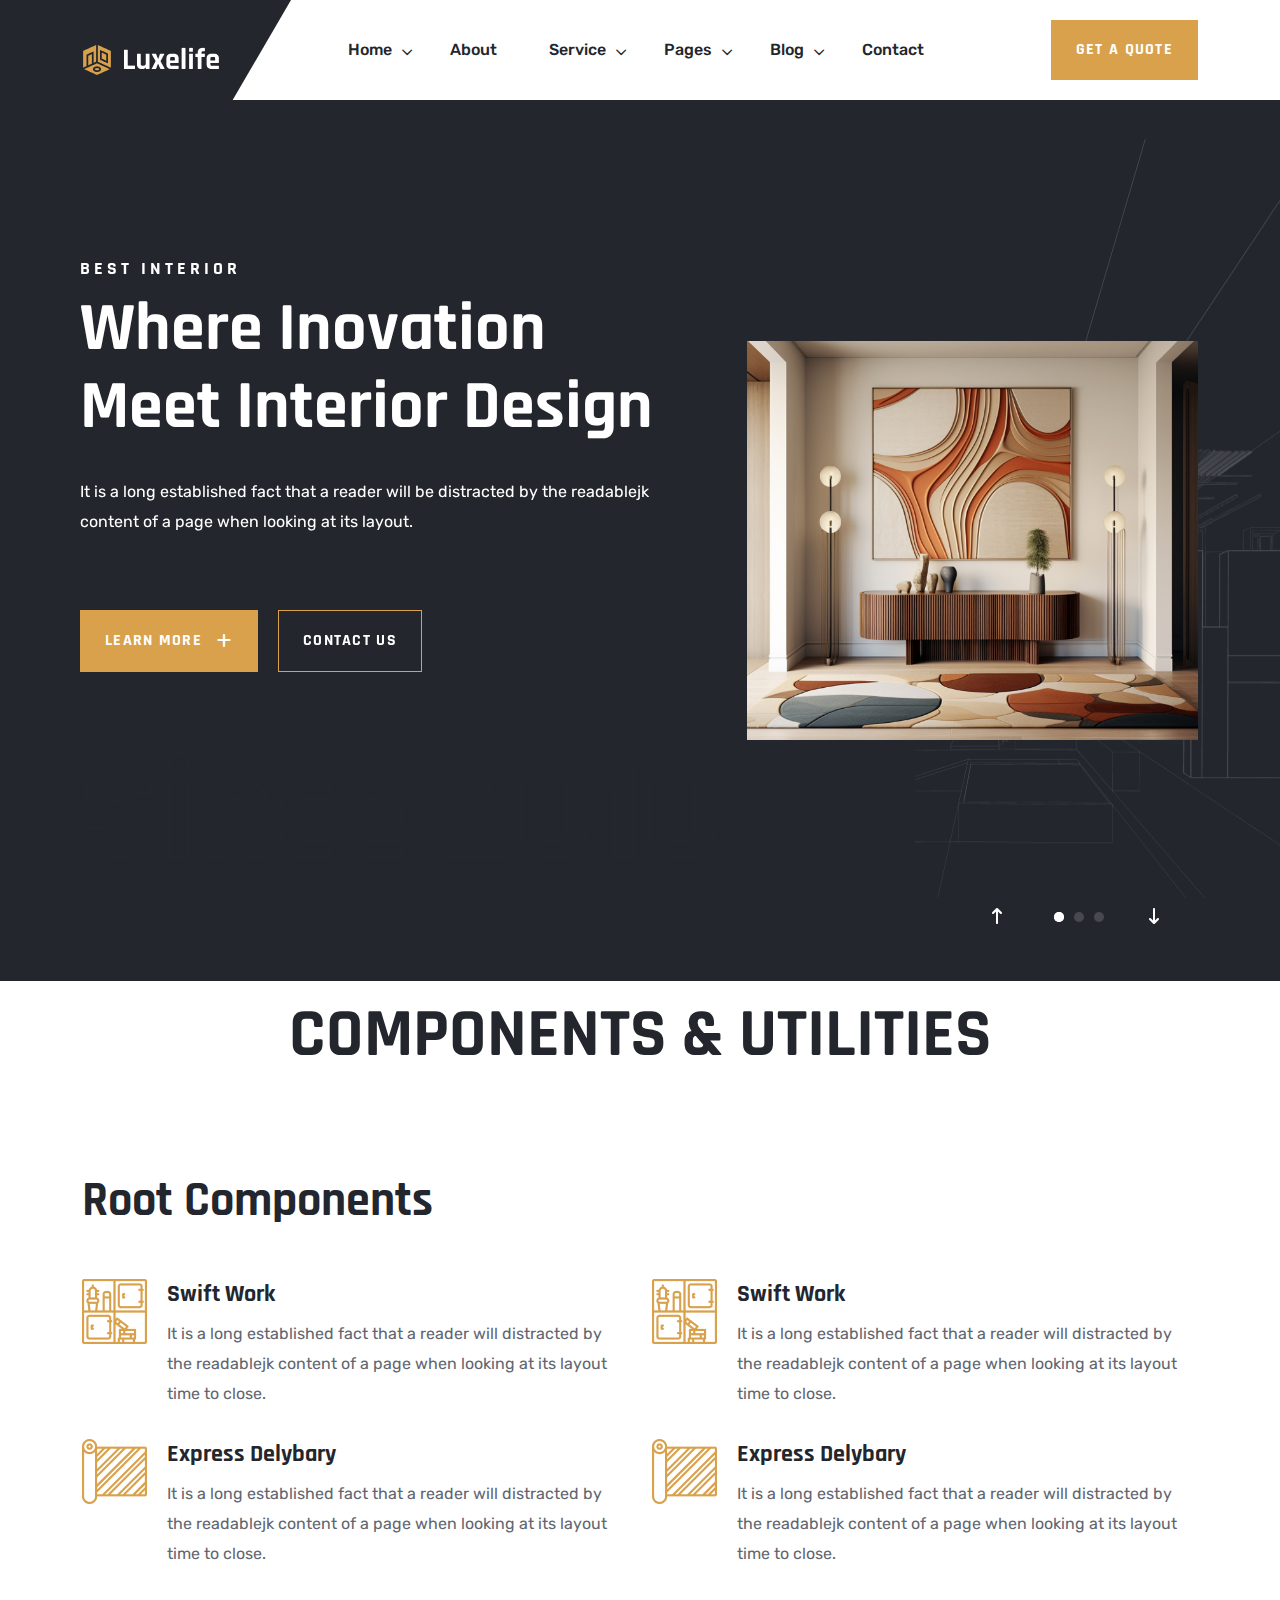
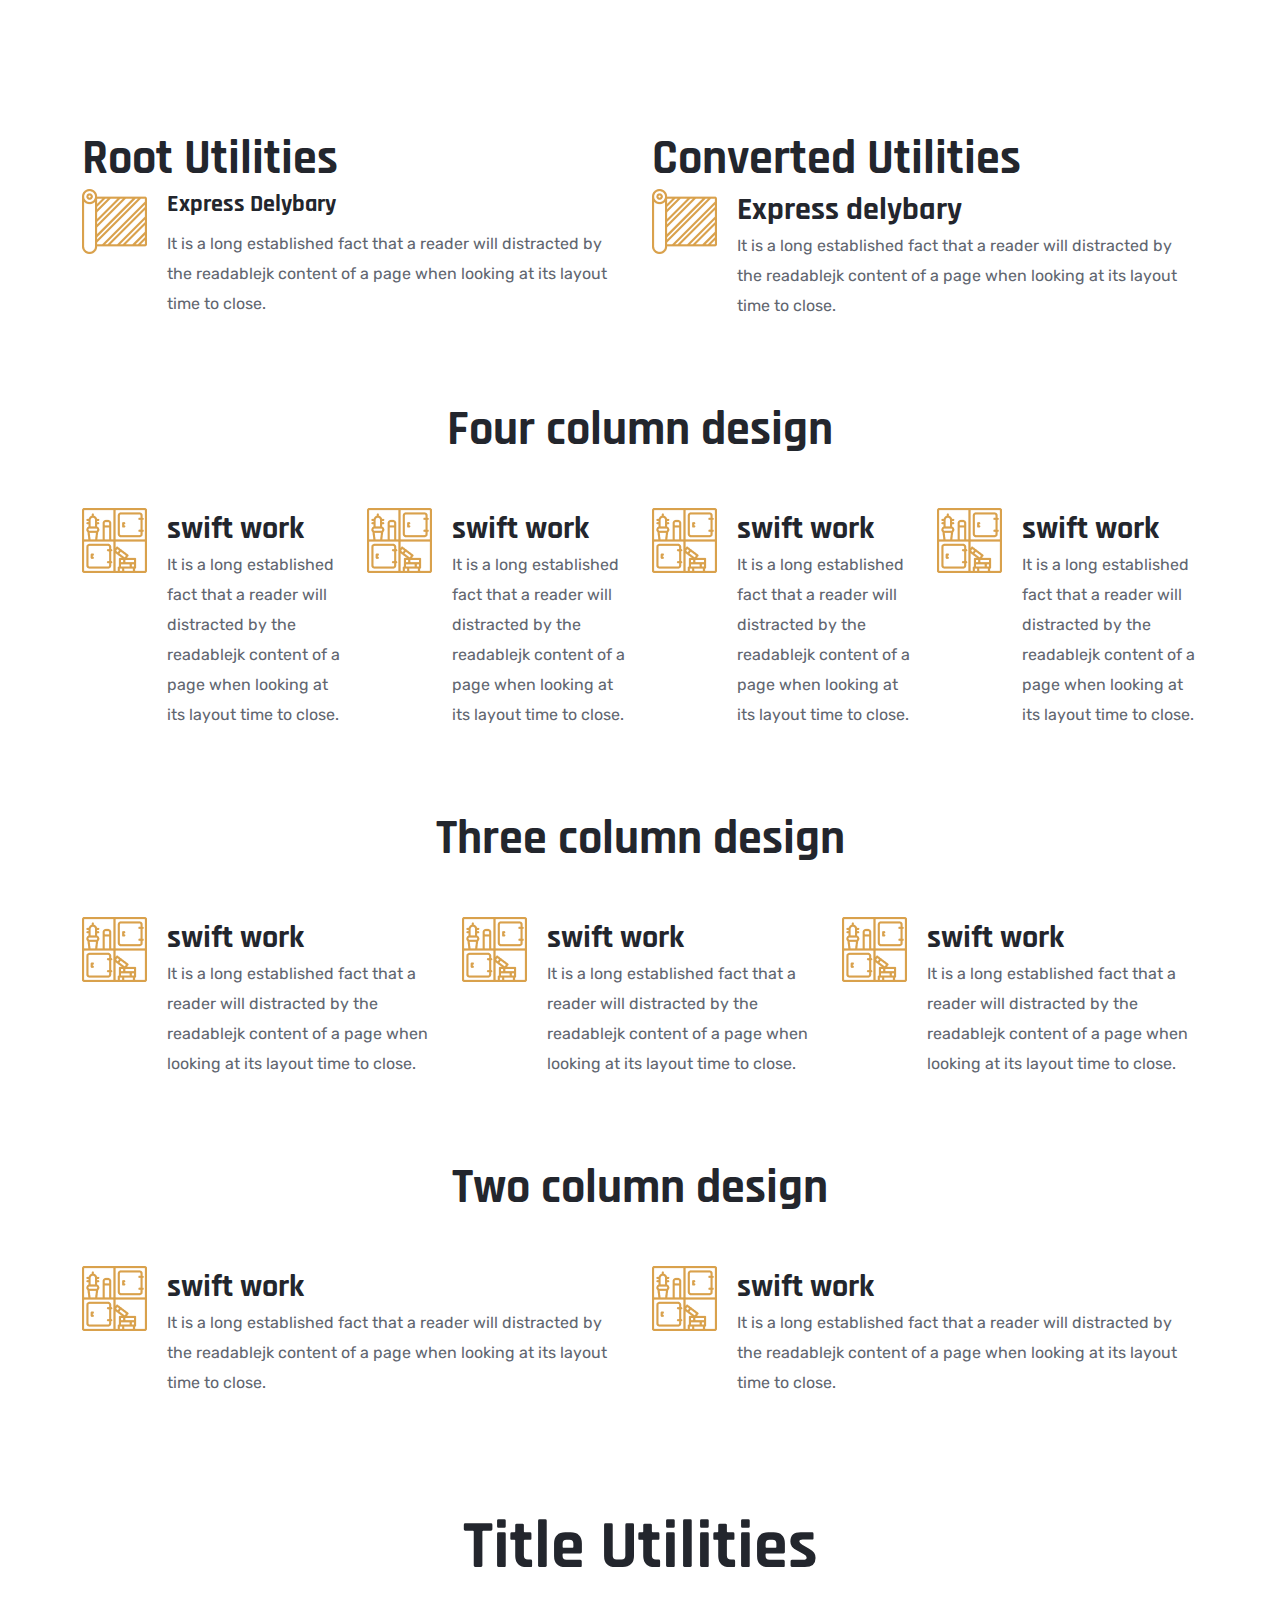
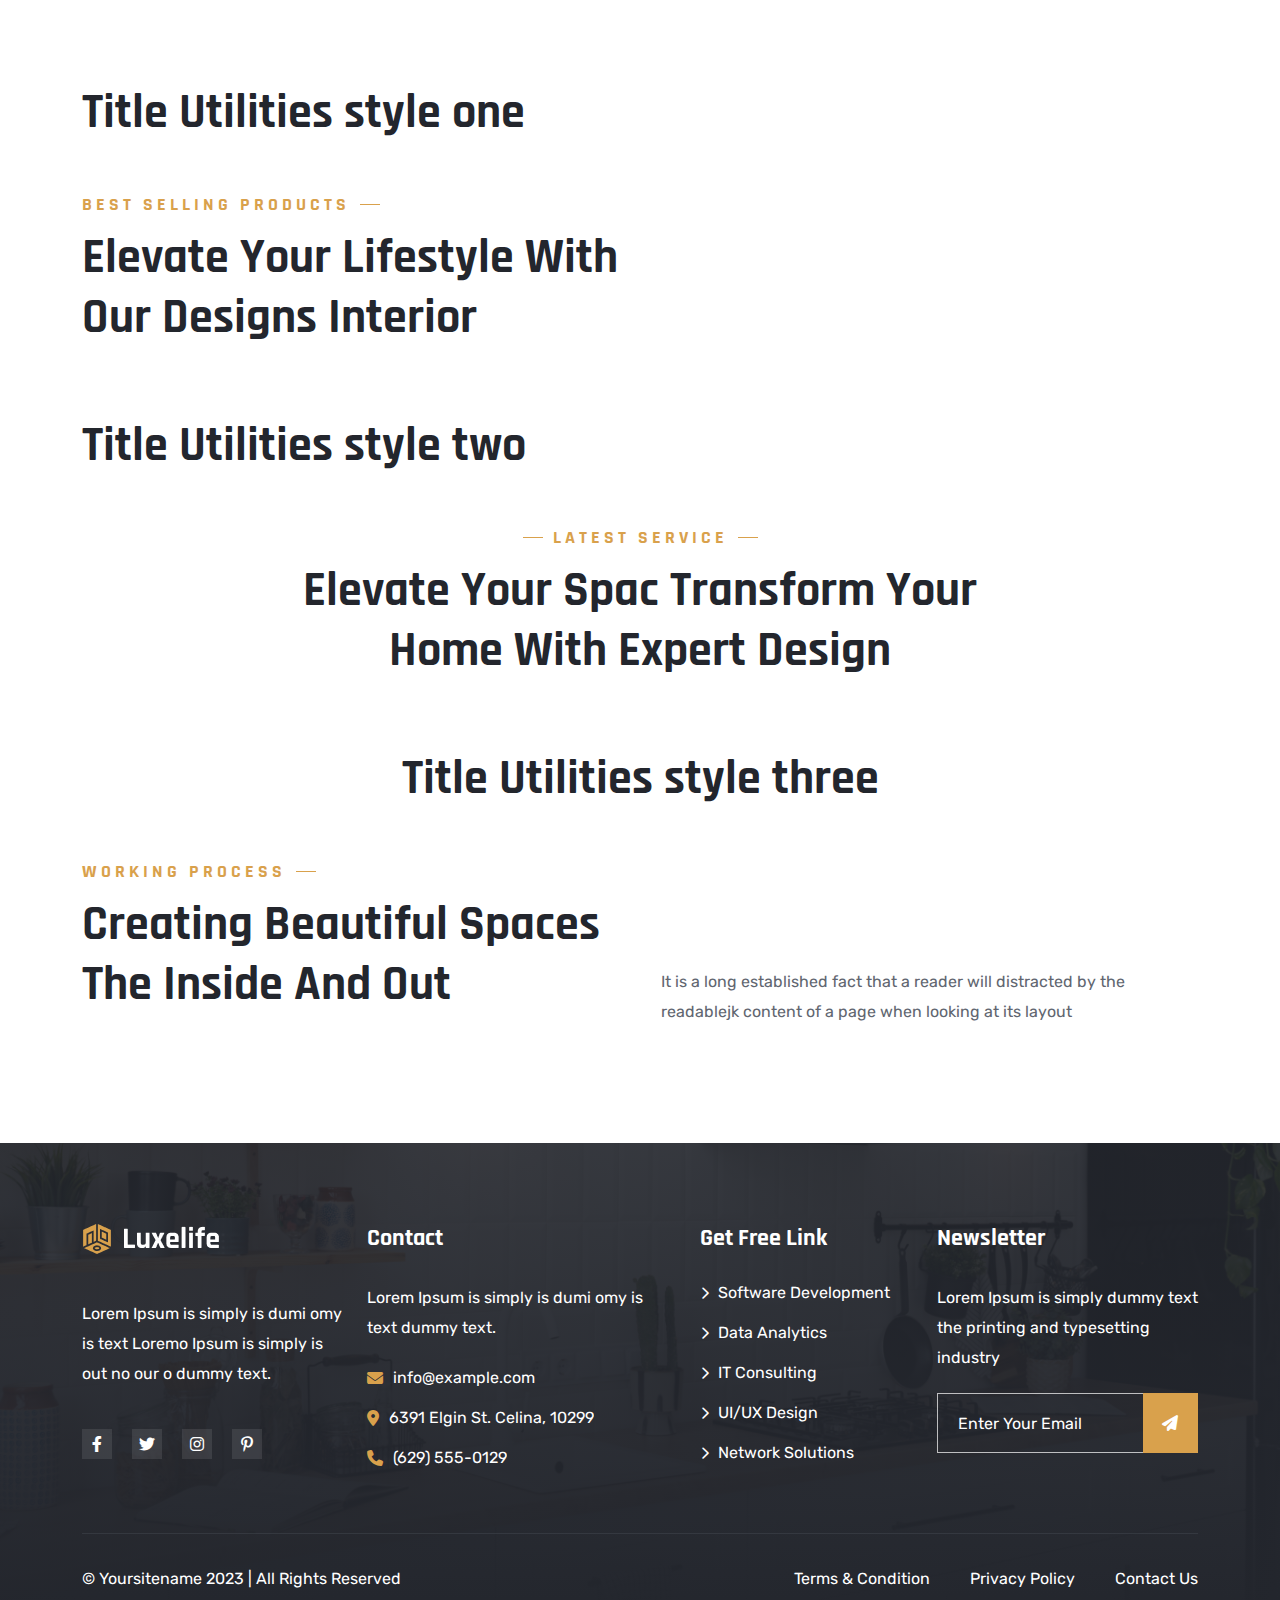
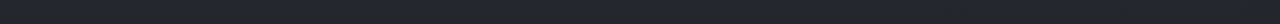
<file: modules.html>
<!DOCTYPE html>
<html dir="ltr" lang="zxx">

<head>
    <meta name="viewport" content="width=device-width,initial-scale=1.0" />
    <meta charset="utf-8" />
    <meta name="description" content="Luxelife - Architecture & Interior Design HTML5 Template" />
    <meta name="keywords"
        content="agency, company, data, digital, innovation, innovative, it, modern, saas, start-up, startup" />
    <meta name="author" content="monpakhi" />

    <title>Luxelife - Architecture & Interior Design HTML5 Template</title>

    <link rel="icon" type="image/png" href="images/logo/favicon.png" />

    <link rel="apple-touch-icon" href="images/logo/apple-touch-icon.png" />
    <link rel="apple-touch-icon" sizes="57x57" href="images/logo/apple-touch-icon-57x57.png" />
    <link rel="apple-touch-icon" sizes="72x72" href="images/logo/apple-touch-icon-72x72.png" />
    <link rel="apple-touch-icon" sizes="76x76" href="images/logo/apple-touch-icon-76x76.png" />
    <link rel="apple-touch-icon" sizes="114x114" href="images/logo/apple-touch-icon-114x114.png" />
    <link rel="apple-touch-icon" sizes="120x120" href="images/logo/apple-touch-icon-120x120.png" />
    <link rel="apple-touch-icon" sizes="144x144" href="images/logo/apple-touch-icon-144x144.png" />
    <link rel="apple-touch-icon" sizes="152x152" href="images/logo/apple-touch-icon-152x152.png" />
    <link rel="apple-touch-icon" sizes="180x180" href="images/logo/apple-touch-icon-180x180.png" />

    <link rel="preconnect" href="https://fonts.googleapis.com" />
    <link rel="preconnect" href="https://fonts.gstatic.com" crossorigin />
    <link
        href="https://fonts.googleapis.com/css2?family=Rajdhani:wght@400;500;600;700&family=Rubik:wght@400;500;600;700&display=swap"
        rel="stylesheet" />

    <link rel="stylesheet" href="css/bootstrap.min.css" />
    <link rel="stylesheet" href="css/fontawesome.min.css" />
    <link rel="stylesheet" href="css/magnific-popup.css" />
    <link rel="stylesheet" href="css/slick.min.css" />
    <link rel="stylesheet" href="css/meanmenu.min.css" />
    <link rel="stylesheet" href="css/nice-select.min.css" />
    <link rel="stylesheet" href="css/animate.min.css" />
    <link rel="stylesheet" href="css/style.css" />
    <link rel="stylesheet" href="./modules.css" />

    <!--[if lt IE 9]>
      <script src="https://oss.maxcdn.com/html5shiv/3.7.2/html5shiv.min.js"></script>
      <script src="https://oss.maxcdn.com/respond/1.4.2/respond.min.js"></script>
    <![endif]-->
</head>

<body>
    <!-- Preloader Start !-->
    <div id="preloader">
        <div id="preloader-status" style="background-image: url('images/icon/preeloader.gif')"></div>
    </div>
    <!-- Preloader End !-->
    <!-- Header Start !-->
    <header class="header-section style-one">
        <div class="header-menu-section sticky-header">
            <div class="container">
                <div class="row">
                    <div class="col-12">
                        <div class="header-menu-wrapper">
                            <div class="logo-wrapper">
                                <div class="logo">
                                    <a href="index.html" class="standard-logo">
                                        <img src="images/logo/white-logo.png" alt="logo" />
                                    </a>
                                    <a href="index.html" class="sticky-logo">
                                        <img src="images/logo/black-logo.png" alt="logo" />
                                    </a>
                                    <a href="index.html" class="retina-logo">
                                        <img src="images/logo/white-logo.png" alt="logo" />
                                    </a>
                                </div>
                            </div>
                            <div class="menu d-inline-block">
                                <nav id="main-menu" class="main-menu">
                                    <ul>
                                        <li class="dropdown active">
                                            <a href="#">Home</a>
                                            <ul>
                                                <li><a href="index.html">Home Page 1</a></li>
                                                <li><a href="index-two.html">Home Page 2</a></li>
                                                <li><a href="index-three.html">Home Page 3</a></li>
                                                <li><a href="index-four.html">Home Page 4</a></li>
                                            </ul>
                                        </li>
                                        <li><a href="about.html">About</a></li>
                                        <li class="dropdown">
                                            <a href="service.html">Service</a>
                                            <ul class="submenu">
                                                <li><a href="service.html">Service Page</a></li>
                                                <li>
                                                    <a href="service-details.html">Service Details Page</a>
                                                </li>
                                            </ul>
                                        </li>
                                        <li class="dropdown">
                                            <a href="project.html">Pages</a>
                                            <ul class="submenu">
                                                <li><a href="faq.html">FAQ Page</a></li>
                                                <li><a href="pricing.html">Pricing Page</a></li>
                                                <li><a href="apartment.html">Apartment Page</a></li>
                                                <li><a href="project.html">Project Page</a></li>
                                                <li><a href="project-details.html">Project Details Page</a></li>
                                                <li><a href="team-member.html">Team Page</a></li>
                                                <li><a href="team-details.html">Team Details Page</a></li>
                                            </ul>
                                        </li>
                                        <li class="dropdown">
                                            <a href="blog.html">Blog</a>
                                            <ul class="submenu">
                                                <li><a href="blog.html">Blog Page</a></li>
                                                <li>
                                                    <a href="blog-details.html">Blog Details Page</a>
                                                </li>
                                            </ul>
                                        </li>
                                        <li><a href="contact.html">Contact</a></li>
                                    </ul>
                                </nav>
                            </div>
                            <div class="search-btn-with-btn">
                                <div class="btn-wrapper">
                                    <a href="#" class="theme-btn">GET A QUOTE <i class="fa-solid fa-plus"></i></a>
                                </div>
                            </div>
                            <!-- Mobile Menu Toggle Button Start !-->
                            <div class="mobile-menu-bar d-lg-none text-end">
                                <a href="#" class="mobile-menu-toggle-btn"><i class="fal fa-bars"></i></a>
                            </div>
                            <!-- Mobile Menu Toggle Button End !-->
                        </div>
                    </div>
                </div>
            </div>
        </div>
    </header>
    <!-- Header End !-->
    <!-- Menu Sidebar Section Start -->
    <div class="menu-sidebar-section">
        <div class="menu-sidebar-wrapper">
            <div class="menu-sidebar-close">
                <button class="menu-sidebar-close-btn" id="menu_sidebar_close_btn">
                    <i class="fal fa-times"></i>
                </button>
            </div>
            <div class="menu-sidebar-content">
                <div class="menu-sidebar-logo">
                    <a href="index.html">
                        <img src="images/logo/black-logo.png" alt="logo" />
                    </a>
                </div>
                <div class="mobile-nav-menu"></div>
                <div class="menu-sidebar-content">
                    <div class="menu-sidebar-single-widget">
                        <h5 class="menu-sidebar-title">Contact Info</h5>
                        <div class="header-contact-info">
                            <span>
                                <i class="fa-solid fa-location-dot"></i>
                                20, Bordeshi, New York, US
                            </span>
                            <span>
                                <a href="mailto:hello@luxelife.com">
                                    <i class="fa-regular fa-envelope"></i>
                                    hello@luxelife.com
                                </a>
                            </span>
                            <span>
                                <a href="tel:+123-456-7890">
                                    <i class="fa-solid fa-phone"></i>
                                    +123-456-7890
                                </a>
                            </span>
                        </div>
                        <div class="social-profile">
                            <a href="#"><i class="fa-brands fa-facebook-f"></i></a>
                            <a href="#"><i class="fa-brands fa-twitter"></i></a>
                            <a href="#"><i class="fa-brands fa-linkedin-in"></i></a>
                            <a href="#"><i class="fa-brands fa-youtube"></i></a>
                        </div>
                    </div>
                </div>
            </div>
        </div>
    </div>
    <!-- Menu Sidebar Section Start -->
    <div class="body-overlay"></div>

    <!-- Slider Section Start !-->
    <div class="slider-section style-one bg-gray-100">
        <div class="slider-bg">
            <img src="images/section-bg/bd-frame.png" alt="" />
        </div>
        <div class="slider-wrapper">
            <!-- single slider start -->
            <div class="single-slider-wrapper">
                <div class="single-slider">
                    <div class="container">
                        <div class="row h-100 align-items-lg-center align-items-xxl-start">
                            <div class="col-12 col-lg-7 col-xxl-6 order-2 order-lg-1 ">
                                <div class="slider-content-wrapper">
                                    <div class="slider-content">
                                        <span class="slider-short-title">Best interior</span>
                                        <h1 class="slider-title">
                                            Where Inovation Meet Interior Design
                                        </h1>
                                        <p class="slider-short-desc"> It is a long established fact that a reader will
                                            be distracted by the
                                            readablejk content of a page when looking at its layout. </p>
                                        <div class="slider-btn-wrapper">
                                            <a href="about.html" class="simple-btn">Learn More<i
                                                    class="fa-solid fa-plus"></i></a>
                                            <a href="#" class="theme-btn">contact us</a>
                                        </div>
                                        <div class="foundation-text">
                                            <h1>Since 2010</h1>
                                        </div>
                                    </div>
                                </div>
                            </div>
                            <div class="col-12 col-lg-5 col-xxl-6 order-1 order-lg-2">
                                <div class="slider-image">
                                    <div class="slider-image-inner">
                                        <img src="images/slider/design.jpg" alt="feature image" />
                                    </div>
                                </div>
                            </div>
                        </div>
                    </div>
                </div>
            </div>
            <!-- single slider end -->
            <!-- single slider start -->
            <div class="single-slider-wrapper">
                <div class="single-slider">
                    <div class="container">
                        <div class="row h-100 align-items-lg-center align-items-xxl-start">
                            <div class="col-12 col-lg-7 col-xxl-6 order-2 order-md-1 ">
                                <div class="slider-content-wrapper">
                                    <div class="slider-content">
                                        <span class="slider-short-title">Best interior</span>
                                        <h1 class="slider-title">
                                            Where Inovation Meet Interior Design
                                        </h1>
                                        <p class="slider-short-desc"> It is a long established fact that a reader will
                                            be distracted by the
                                            readablejk content of a page when looking at its layout. </p>
                                        <div class="slider-btn-wrapper">
                                            <a href="about.html" class="simple-btn">Learn More<i
                                                    class="fa-solid fa-plus"></i></a>
                                            <a href="#" class="theme-btn">contact us</a>
                                        </div>
                                        <div class="foundation-text">
                                            <h1>Since 2010</h1>
                                        </div>
                                    </div>
                                </div>
                            </div>
                            <div class="col-12 col-lg-5 col-xxl-6 order-1 order-md-2">
                                <div class="slider-image">
                                    <div class="slider-image-inner">
                                        <img src="images/slider/design.jpg" alt="feature image" />
                                    </div>
                                </div>
                            </div>
                        </div>
                    </div>
                </div>
            </div>
            <!-- single slider end -->
            <!-- single slider start -->
            <div class="single-slider-wrapper">
                <div class="single-slider">
                    <div class="container">
                        <div class="row h-100 align-items-lg-center align-items-xxl-start">
                            <div class="col-12 col-lg-7 col-xxl-6 order-2 order-md-1 ">
                                <div class="slider-content-wrapper">
                                    <div class="slider-content">
                                        <span class="slider-short-title">Best interior</span>
                                        <h1 class="slider-title">
                                            Where Inovation Meet Interior Design
                                        </h1>
                                        <p class="slider-short-desc"> It is a long established fact that a reader will
                                            be distracted by the
                                            readablejk content of a page when looking at its layout. </p>
                                        <div class="slider-btn-wrapper">
                                            <a href="about.html" class="simple-btn">Learn More<i
                                                    class="fa-solid fa-plus"></i></a>
                                            <a href="#" class="theme-btn">contact us</a>
                                        </div>
                                        <div class="foundation-text">
                                            <h1>Since 2010</h1>
                                        </div>
                                    </div>
                                </div>
                            </div>
                            <div class="col-12 col-lg-5 col-xxl-6 order-1 order-md-2">
                                <div class="slider-image">
                                    <div class="slider-image-inner">
                                        <img src="images/slider/design.jpg" alt="feature image" />
                                    </div>
                                </div>
                            </div>
                        </div>
                    </div>
                </div>
            </div>
            <!-- single slider end -->
        </div>
    </div>
    <!-- Slider Section End !-->






    <h1 class="fw-bolder text-center my-5  mt-3"> COMPONENTS & UTILITIES </h1>

    <!--========== Icon Card Module ============-->
    <!-- Root Component -->
    <div class="container my-5">
        <div class="row gy-5 mt-3">
            <h2>Root Components</h2>
            <div class="col-xl-6">
                <div class="icon-card style-2">
                    <div class="icon-card-inner">
                        <div class="image">
                            <img src="images/about/v-2/about-icon-one.png" alt="">
                        </div>
                        <div class="content">
                            <h3 class="info-title">swift work</h3>
                            <p class="desc">
                                It is a long established fact that a reader will
                                distracted by the readablejk content of a page when
                                looking at its layout time to close.
                            </p>
                        </div>
                    </div>
                    <div class="icon-card-inner">
                        <div class="image">
                            <img src="images/about/v-2/about-icon-two.png" alt="">
                        </div>
                        <div class="content">
                            <h3 class="info-title">Express delybary</h3>
                            <p class="desc">
                                It is a long established fact that a reader will
                                distracted by the readablejk content of a page when
                                looking at its layout time to close.
                            </p>
                        </div>
                    </div>
                </div>
            </div>
            <div class="col-xl-6">
                <div class="icon-card style-2">
                    <div class="icon-card-inner">
                        <div class="image">
                            <img src="images/about/v-2/about-icon-one.png" alt="">
                        </div>
                        <div class="content">
                            <h3 class="info-title">swift work</h3>
                            <p class="desc">
                                It is a long established fact that a reader will
                                distracted by the readablejk content of a page when
                                looking at its layout time to close.
                            </p>
                        </div>
                    </div>
                    <div class="icon-card-inner">
                        <div class="image">
                            <img src="images/about/v-2/about-icon-two.png" alt="">
                        </div>
                        <div class="content">
                            <h3 class="info-title">Express delybary</h3>
                            <p class="desc">
                                It is a long established fact that a reader will
                                distracted by the readablejk content of a page when
                                looking at its layout time to close.
                            </p>
                        </div>
                    </div>
                </div>
            </div>
        </div>
    </div>

    <!-- Root & Converted Utilities -->
    <div class="container py-5">
        <div class="row gy-5 mt-3">
            <div class="col-xl-6">
                <h2>Root Utilities</h2>
                <div class="icon-card style-2">
                    <div class="icon-card-inner">
                        <div class="image">
                            <img src="images/about/v-2/about-icon-two.png" alt="">
                        </div>
                        <div class="content">
                            <h3 class="info-title">Express delybary</h3>
                            <p class="desc">
                                It is a long established fact that a reader will
                                distracted by the readablejk content of a page when
                                looking at its layout time to close.
                            </p>
                        </div>
                    </div>
                </div>
            </div>
            <div class="col-xl-6">
                <h2>Converted Utilities</h2>
                <div class="icon-card-inner">
                    <div class="image">
                        <img src="images/about/v-2/about-icon-two.png" alt="">
                    </div>
                    <div class="content">
                        <h3 class="info-title">Express delybary</h3>
                        <p class="desc">
                            It is a long established fact that a reader will
                            distracted by the readablejk content of a page when
                            looking at its layout time to close.
                        </p>
                    </div>
                </div>
            </div>
        </div>
        <!-- Four column design -->
        <div class="row gy-5 mt-3">
            <h2 class="text-center">Four column design</h2>
            <div class="col-xl-3">
                <div class="icon-card-inner">
                    <div class="image">
                        <img src="images/about/v-2/about-icon-one.png" alt="">
                    </div>
                    <div class="content">
                        <h3 class="info-title">swift work</h3>
                        <p class="desc">
                            It is a long established fact that a reader will
                            distracted by the readablejk content of a page when
                            looking at its layout time to close.
                        </p>
                    </div>
                </div>
            </div>
            <div class="col-xl-3">
                <div class="icon-card-inner">
                    <div class="image">
                        <img src="images/about/v-2/about-icon-one.png" alt="">
                    </div>
                    <div class="content">
                        <h3 class="info-title">swift work</h3>
                        <p class="desc">
                            It is a long established fact that a reader will
                            distracted by the readablejk content of a page when
                            looking at its layout time to close.
                        </p>
                    </div>
                </div>
            </div>
            <div class="col-xl-3">
                <div class="icon-card-inner">
                    <div class="image">
                        <img src="images/about/v-2/about-icon-one.png" alt="">
                    </div>
                    <div class="content">
                        <h3 class="info-title">swift work</h3>
                        <p class="desc">
                            It is a long established fact that a reader will
                            distracted by the readablejk content of a page when
                            looking at its layout time to close.
                        </p>
                    </div>
                </div>
            </div>
            <div class="col-xl-3">
                <div class="icon-card-inner">
                    <div class="image">
                        <img src="images/about/v-2/about-icon-one.png" alt="">
                    </div>
                    <div class="content">
                        <h3 class="info-title">swift work</h3>
                        <p class="desc">
                            It is a long established fact that a reader will
                            distracted by the readablejk content of a page when
                            looking at its layout time to close.
                        </p>
                    </div>
                </div>
            </div>
        </div>
        <!-- Three column design -->
        <div class="row gy-5 mt-3">
            <h2 class="text-center">Three column design</h2>
            <div class="col-xl-4">
                <div class="icon-card-inner">
                    <div class="image">
                        <img src="images/about/v-2/about-icon-one.png" alt="">
                    </div>
                    <div class="content">
                        <h3 class="info-title">swift work</h3>
                        <p class="desc">
                            It is a long established fact that a reader will
                            distracted by the readablejk content of a page when
                            looking at its layout time to close.
                        </p>
                    </div>
                </div>
            </div>
            <div class="col-xl-4">
                <div class="icon-card-inner">
                    <div class="image">
                        <img src="images/about/v-2/about-icon-one.png" alt="">
                    </div>
                    <div class="content">
                        <h3 class="info-title">swift work</h3>
                        <p class="desc">
                            It is a long established fact that a reader will
                            distracted by the readablejk content of a page when
                            looking at its layout time to close.
                        </p>
                    </div>
                </div>
            </div>
            <div class="col-xl-4">
                <div class="icon-card-inner">
                    <div class="image">
                        <img src="images/about/v-2/about-icon-one.png" alt="">
                    </div>
                    <div class="content">
                        <h3 class="info-title">swift work</h3>
                        <p class="desc">
                            It is a long established fact that a reader will
                            distracted by the readablejk content of a page when
                            looking at its layout time to close.
                        </p>
                    </div>
                </div>
            </div>
        </div>
        <!-- Two column design -->
        <div class="row gy-5 mt-3">
            <h2 class="text-center">Two column design</h2>
            <div class="col-xl-6">
                <div class="icon-card-inner">
                    <div class="image">
                        <img src="images/about/v-2/about-icon-one.png" alt="">
                    </div>
                    <div class="content">
                        <h3 class="info-title">swift work</h3>
                        <p class="desc">
                            It is a long established fact that a reader will
                            distracted by the readablejk content of a page when
                            looking at its layout time to close.
                        </p>
                    </div>
                </div>
            </div>
            <div class="col-xl-6">
                <div class="icon-card-inner">
                    <div class="image">
                        <img src="images/about/v-2/about-icon-one.png" alt="">
                    </div>
                    <div class="content">
                        <h3 class="info-title">swift work</h3>
                        <p class="desc">
                            It is a long established fact that a reader will
                            distracted by the readablejk content of a page when
                            looking at its layout time to close.
                        </p>
                    </div>
                </div>
            </div>
        </div>
    </div>


    <!--======== Title Module =============-->
    <!-- Title Utulities-->
    <div class="container py-5">
        <h1 class="text-center mb-5">Title Utilities</h1>
        <div class="row">
            <div class="col-xl-6">
                <h2 class="my-5 text-start">Title Utilities style one</h2>
                <div class="section-title">
                    <h5 class="short-title only-divider">
                        BEST SELLING products
                    </h5>
                    <h2 class="title">
                        Elevate Your Lifestyle with our Designs interior
                    </h2>
                </div>
            </div>
        </div>
        <div class="row">
            <div class="col-12">
                <h2 class="my-5 text-start">Title Utilities style two</h2>
                <div class="section-title centered">
                    <h5 class="short-title">Latest Service</h5>
                    <h2 class="title">
                        Elevate your spac Transform your <br>
                        home with expert design
                    </h2>
                </div>
            </div>
        </div>
        <div class="row">
            <div class="col-xl-12">
                <h2 class="my-5 text-center">Title Utilities style three</h2>
                <div class="section-title two-column">
                    <div class="sec-content">
                        <span class="short-title-wrapper">
                            <span class="short-title only-divider">working process</span>
                        </span>
                        <h2 class="title">
                            Creating Beautiful Spaces <br>
                            the Inside and Out
                        </h2>
                    </div>
                    <div class="sec-desc">
                        <p class="desc">
                            It is a long established fact that a reader will distracted by
                            the readablejk content of a page when looking at its layout
                        </p>
                    </div>
                </div>
            </div>
        </div>
    </div>




    <!-- Header Search Bar Modal Start -->
    <div class="search-form-wrapper">
        <div class="search-form-inner">
            <div class="search-content-filed">
                <form role="search" method="get" class="search-form" action="#">
                    <input type="hidden" name="post_type" value="post" />
                    <div class="search-form-input">
                        <div class="search-icon">
                            <i class="fa-solid fa-magnifying-glass"></i>
                        </div>
                        <input type="search" placeholder="Search" />
                        <button class="theme-btn" type="submit" title="Search" aria-label="Search">
                            Search
                        </button>
                    </div>
                </form>
                <span class="search-close">
                    <i class="fa-light fa-xmark"></i>
                </span>
            </div>
        </div>
    </div>
    <!-- Header Search Bar Modal End -->
    <!-- Scroll Up Section Start -->
    <div id="scrollTop" class="scrollup-wrapper">
        <div class="scrollup-btn">
            <i class="fa-regular fa-angle-up"></i>
        </div>
    </div>
    <!-- Scroll Up Section End -->

    <!--- Start Footer !-->
    <footer class="footer style-one" style="background-image: url('images/section-bg/footer-one-bg.jpg')">
        <div class="overlay"></div>
        <div class="footer-sec">
            <div class="container">
                <div class="row">
                    <div class="col-xl-3 col-lg-3 col-md-6">
                        <div class="footer-widget">
                            <div class="footer-widget-info">
                                <div class="footer-logo">
                                    <a href="index.html"><img src="images/logo/footer-logo.png" alt="Footer Logo" /></a>
                                </div>
                                <p>
                                    Lorem Ipsum is simply is dumi omy is text Loremo Ipsum is
                                    simply is out no our o dummy text.
                                </p>
                                <div class="social-profile">
                                    <a href="#"><i class="fa-brands fa-facebook-f"></i></a>
                                    <a href="#"><i class="fa-brands fa-twitter"></i></a>
                                    <a href="#"><i class="fa-brands fa-instagram"></i></a>
                                    <a href="#"><i class="fa-brands fa-pinterest-p"></i></a>
                                </div>
                            </div>
                        </div>
                    </div>
                    <div class="col-xl-6 col-lg-6">
                        <div class="row justify-content-lg-center widget-menu-wrapper">
                            <div class="col-lg-7 col-md-6">
                                <div class="footer-widget">
                                    <h2 class="footer-widget-title">Contact</h2>
                                    <div class="footer-widget-info">
                                        <div class="footer-widget-contact">
                                            <p>
                                                Lorem Ipsum is simply is dumi omy is text dummy text.
                                            </p>
                                            <div class="footer-contact">
                                                <ul>
                                                    <li>
                                                        <div class="contact-icon">
                                                            <i class="fa-solid fa-envelope"></i>
                                                        </div>
                                                        <div class="contact-text">
                                                            <a
                                                                href="mailto:hello@luxelife.com"><span>info@example.com</span></a>
                                                        </div>
                                                    </li>
                                                    <li>
                                                        <div class="contact-icon">
                                                            <i class="fa-solid fa-location-dot"></i>
                                                        </div>
                                                        <div class="contact-text">
                                                            <span>6391 Elgin St. Celina, 10299</span>
                                                        </div>
                                                    </li>
                                                    <li>
                                                        <div class="contact-icon">
                                                            <i class="fa-solid fa-phone"></i>
                                                        </div>
                                                        <div class="contact-text">
                                                            <a href="tel:+1234567890">(629) 555-0129</a>
                                                        </div>
                                                    </li>
                                                </ul>
                                            </div>
                                        </div>
                                    </div>
                                </div>
                            </div>
                            <div class="col-lg-5 col-md-6">
                                <div class="footer-widget widget_nav_menu">
                                    <h2 class="footer-widget-title">Get Free Link</h2>
                                    <ul>
                                        <li><a href="#">Software Development</a></li>
                                        <li><a href="#">Data Analytics</a></li>
                                        <li><a href="#">IT Consulting</a></li>
                                        <li><a href="#">UI/UX Design</a></li>
                                        <li><a href="#">Network Solutions</a></li>
                                    </ul>
                                </div>
                            </div>
                        </div>
                    </div>
                    <div class="col-xl-3 col-lg-3 col-md-6">
                        <div class="footer-widget">
                            <h2 class="footer-widget-title">Newsletter</h2>
                            <!-- Newsletter Section Start !-->
                            <div class="subscribe-form-wrapper">
                                <p>
                                    Lorem Ipsum is simply dummy text the printing and
                                    typesetting industry
                                </p>
                                <div class="subscribe-form-widget">
                                    <form>
                                        <div class="mc4wp-form-fields">
                                            <div class="single-field">
                                                <input type="email" placeholder="Enter Your Email" />
                                            </div>
                                            <button class="submit-btn" type="submit">
                                                <i class="fa-solid fa-paper-plane"></i>
                                            </button>
                                        </div>
                                    </form>
                                </div>
                            </div>
                            <!-- Newsletter Section End !-->
                        </div>
                    </div>
                </div>
                <hr />
            </div>
        </div>
        <div class="footer-bottom-section">
            <div class="container">
                <div class="row">
                    <div class="col-12">
                        <div class="footer-bottom-wrapper">
                            <div class="footer-bottom-menu-wrapper">
                                <div class="copyright-text">
                                    <p>© Yoursitename 2023 | All Rights Reserved</p>
                                </div>
                                <div class="footer-bottom-menu">
                                    <ul>
                                        <li>
                                            <a href="#">Terms &amp; Condition</a>
                                        </li>
                                        <li>
                                            <a href="#">Privacy Policy</a>
                                        </li>
                                        <li>
                                            <a href="#">Contact Us</a>
                                        </li>
                                    </ul>
                                </div>
                            </div>
                        </div>
                    </div>
                </div>
            </div>
        </div>
    </footer>
    <!--- End Footer !-->
    <script src="js/jquery.min.js"></script>
    <script src="js/bootstrap.min.js"></script>
    <script src="js/jquery.nice-select.min.js"></script>
    <script src="js/slick.min.js"></script>
    <script src="js/jquery.counterup.min.js"></script>
    <script src="js/waypoints.js"></script>
    <script src="js/jquery.meanmenu.min.js"></script>
    <script src="js/jquery.magnific-popup.min.js"></script>
    <script src="js/inview.min.js"></script>
    <script src="js/wow.min.js"></script>
    <script src="js/tilt.jquery.min.js"></script>
    <script src="js/isotope.min.js"></script>
    <script src="js/jquery.imagesloaded.min.js"></script>
    <script src="js/jquery.lettering.min.js"></script>
    <script src="js/circletype.min.js"></script>
    <script src="js/custom.js"></script>
</body>

</html>
</file>
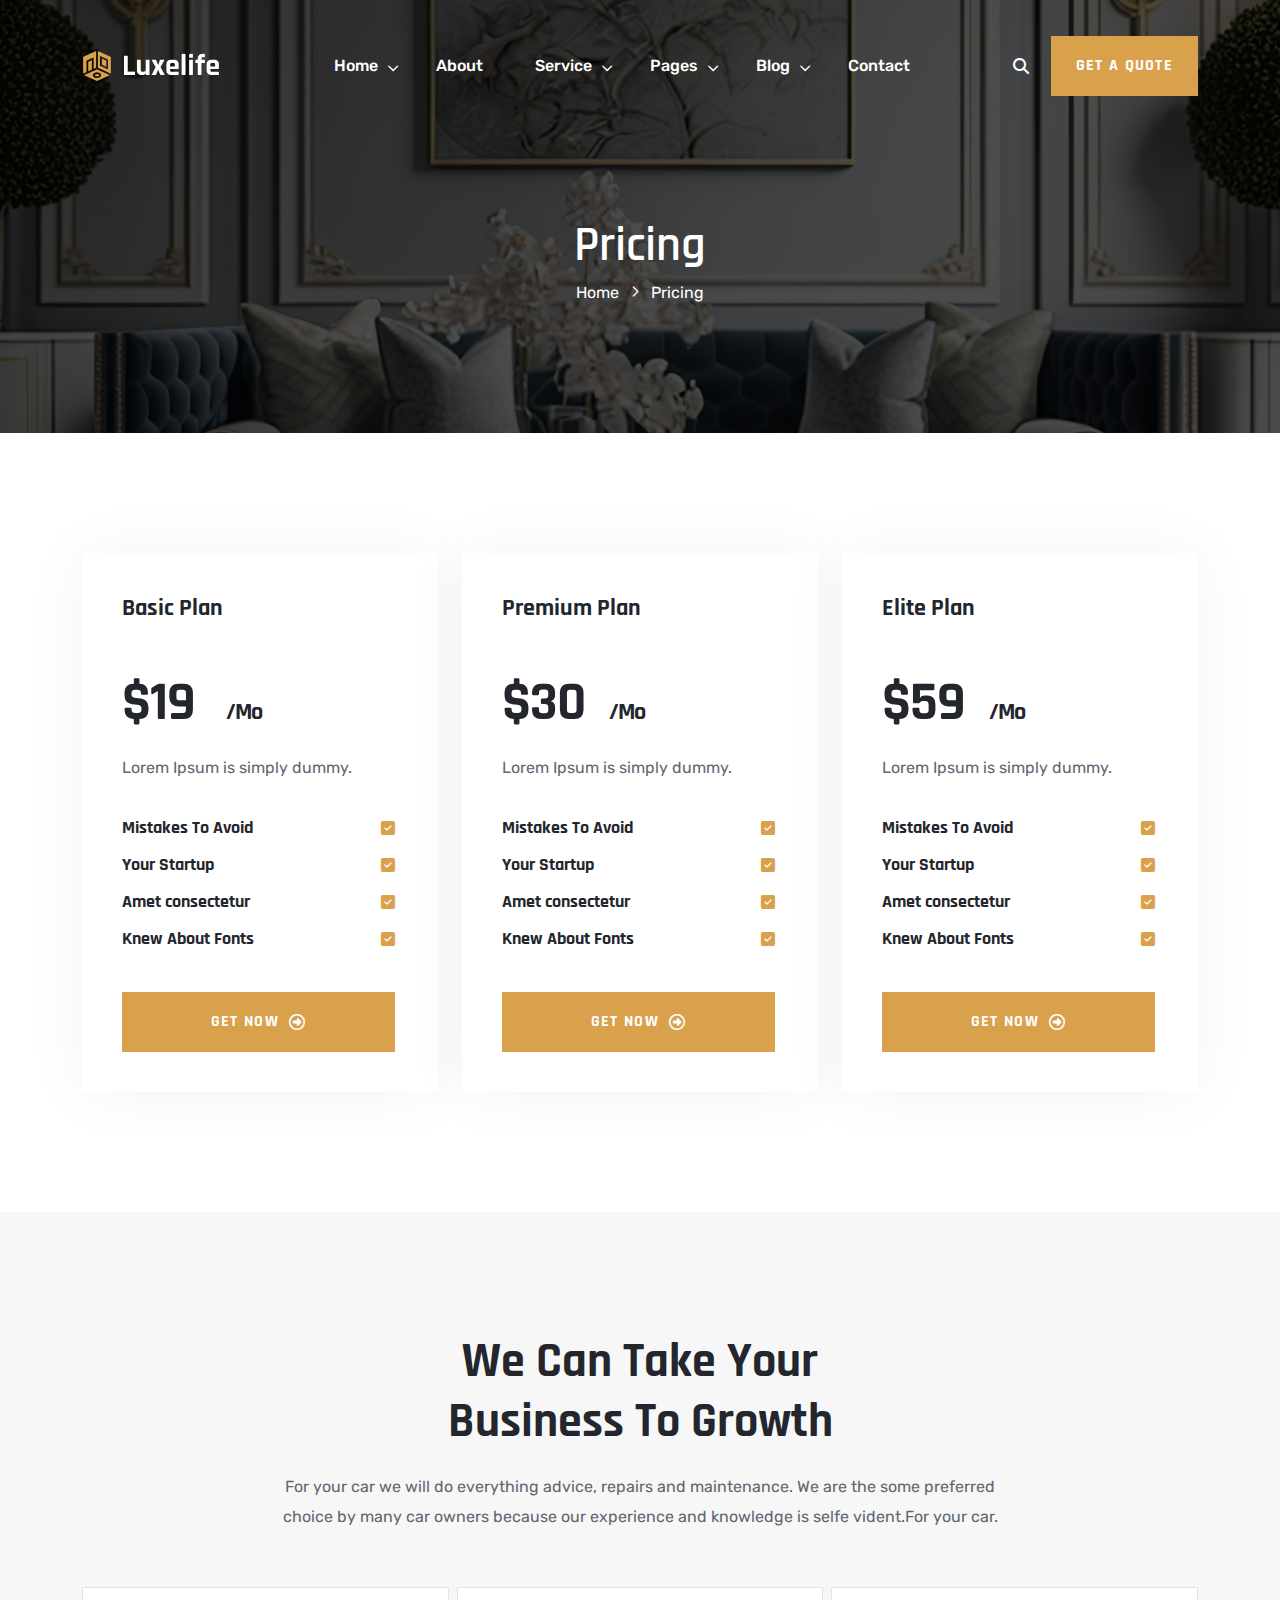
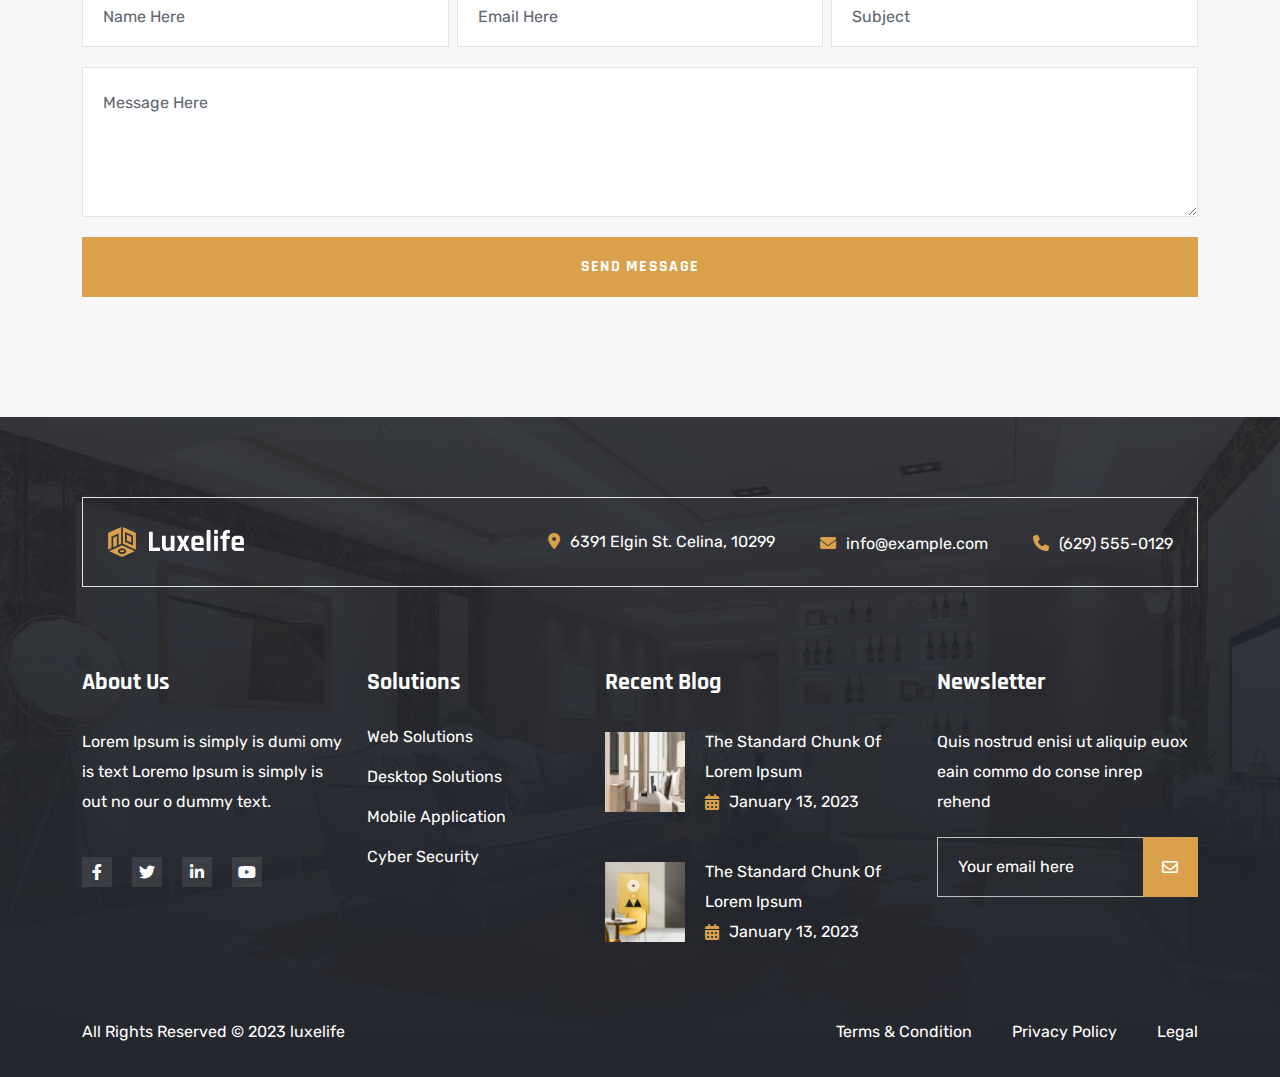
<file: pricing.html>
<!DOCTYPE html>
<html dir="ltr" lang="zxx">

<head>
    <meta name="viewport" content="width=device-width,initial-scale=1.0" />
    <meta charset="utf-8" />
    <meta name="description" content="Luxelife - Architecture & Interior Design HTML5 Template" />
    <meta name="keywords"
          content="agency, company, data, digital, innovation, innovative, it, modern, saas, start-up, startup" />
    <meta name="author" content="monpakhi" />

    <title>Luxelife - Architecture & Interior Design HTML5 Template</title>

    <link rel="icon" type="image/png" href="images/logo/favicon.png" />

    <link rel="apple-touch-icon" href="images/logo/apple-touch-icon.png" />
    <link rel="apple-touch-icon" sizes="57x57" href="images/logo/apple-touch-icon-57x57.png" />
    <link rel="apple-touch-icon" sizes="72x72" href="images/logo/apple-touch-icon-72x72.png" />
    <link rel="apple-touch-icon" sizes="76x76" href="images/logo/apple-touch-icon-76x76.png" />
    <link rel="apple-touch-icon" sizes="114x114" href="images/logo/apple-touch-icon-114x114.png" />
    <link rel="apple-touch-icon" sizes="120x120" href="images/logo/apple-touch-icon-120x120.png" />
    <link rel="apple-touch-icon" sizes="144x144" href="images/logo/apple-touch-icon-144x144.png" />
    <link rel="apple-touch-icon" sizes="152x152" href="images/logo/apple-touch-icon-152x152.png" />
    <link rel="apple-touch-icon" sizes="180x180" href="images/logo/apple-touch-icon-180x180.png" />

    <link rel="preconnect" href="https://fonts.googleapis.com" />
    <link rel="preconnect" href="https://fonts.gstatic.com" crossorigin />
    <link
            href="https://fonts.googleapis.com/css2?family=Rajdhani:wght@400;500;600;700&family=Rubik:wght@400;500;600;700&display=swap"
            rel="stylesheet" />

    <link rel="stylesheet" href="css/bootstrap.min.css" />
    <link rel="stylesheet" href="css/fontawesome.min.css" />
    <link rel="stylesheet" href="css/magnific-popup.css" />
    <link rel="stylesheet" href="css/slick.min.css" />
    <link rel="stylesheet" href="css/meanmenu.min.css" />
    <link rel="stylesheet" href="css/nice-select.min.css" />
    <link rel="stylesheet" href="css/animate.min.css" />
    <link rel="stylesheet" href="css/style.css" />

    <!--[if lt IE 9]>
    <script src="https://oss.maxcdn.com/html5shiv/3.7.2/html5shiv.min.js"></script>
    <script src="https://oss.maxcdn.com/respond/1.4.2/respond.min.js"></script>
    <![endif]-->
</head>
<body>
<!-- Preloader Start !-->
<div id="preloader">
    <div id="preloader-status" style="background-image: url('images/icon/preeloader.gif')"></div>
</div>
<!-- Preloader End !-->
<!-- Header Start !-->
<!-- Header Start !-->
<header class="header-section style-three">
    <!-- Header Nav Menu Start -->
    <div class="header-menu-section sticky-header">
        <div class="container">
            <div class="row">
                <div class="col-xxl-3 col-xl-2 col-lg-3 col-md-6 col-6 d-flex align-items-center">
                    <div class="logo">
                        <a href="index.html" class="standard-logo">
                            <img src="images/logo/white-logo.png" alt="logo"/>
                        </a>
                        <a href="index.html" class="sticky-logo">
                            <img src="images/logo/sticky-logo.png" alt="logo"/>
                        </a>
                        <a href="index.html" class="retina-logo">
                            <img src="images/logo/white-logo.png" alt="logo"/>
                        </a>
                    </div>
                </div>
                <div class="col-xxl-9 col-xl-10 col-lg-9 col-md-6 col-6 d-flex align-items-center justify-content-end">
                    <div class="menu d-inline-block">
                        <nav id="main-menu" class="main-menu">
                            <ul>
                                <li class="dropdown active">
                                    <a href="index.html">Home</a>
                                    <ul>
                                        <li><a href="index.html">Home Page 1</a></li>
                                        <li><a href="index-two.html">Home Page 2</a></li> 
                                      </ul>
                                </li>
                                <li><a href="about.html">About</a></li>
                                <li class="dropdown">
                                    <a href="service.html">Service</a>
                                    <ul class="submenu">
                                        <li><a href="service.html">Service Page</a></li>
                                        <li>
                                            <a href="service-details.html">Service Details Page</a>
                                        </li>
                                    </ul>
                                </li>
                                <li class="dropdown">
                                    <a href="project.html">Pages</a>
                                    <ul class="submenu">
                                        <li><a href="faq.html">FAQ Page</a></li>
                                        <li><a href="pricing.html">Pricing Page</a></li>
                                        <li><a href="apartment.html">Apartment Page</a></li>
                                        <li><a href="project.html">Project Page</a></li>
                                        <li><a href="project-details.html">Project Details Page</a></li>
                                        <li><a href="team-member.html">Team Page</a></li>
                                        <li><a href="team-details.html">Team Details Page</a></li>
                                    </ul>
                                </li>
                                <li class="dropdown">
                                    <a href="blog.html">Blog</a>
                                    <ul class="submenu">
                                        <li><a href="blog.html">Blog Page</a></li>
                                        <li>
                                            <a href="blog-details.html">Blog Details Page</a>
                                        </li>
                                    </ul>
                                </li>
                                <li><a href="contact.html">Contact</a></li>
                            </ul>
                        </nav>
                    </div>
                    <div class="search-btn-with-btn">
                        <div class="search-btn-wrapper">
                            <a href="#" class="search-btn">
                                <i class="fa-solid fa-magnifying-glass"></i>
                            </a>
                        </div>
                        <div class="btn-wrapper">
                            <a href="#" class="theme-btn">Get a quote<i class="fa-solid fa-plus"></i></a>
                        </div>
                    </div>
                    <!-- Mobile Menu Toggle Button Start !-->
                    <div class="mobile-menu-bar d-lg-none text-end">
                        <a href="#" class="mobile-menu-toggle-btn"><i class="fal fa-bars"></i></a>
                    </div>
                    <!-- Mobile Menu Toggle Button End !-->
                </div>
            </div>
        </div>
    </div>
    <!-- Header Nav Menu End -->
</header>
<!-- Header End !-->
<!-- Menu Sidebar Section Start -->
<div class="menu-sidebar-section">
    <div class="menu-sidebar-wrapper">
        <div class="menu-sidebar-close">
            <button class="menu-sidebar-close-btn" id="menu_sidebar_close_btn">
                <i class="fal fa-times"></i>
            </button>
        </div>
        <div class="menu-sidebar-content">
            <div class="menu-sidebar-logo">
                <a href="index.html">
                    <img src="images/logo/black-logo.png" alt="logo"/>
                </a>
            </div>
            <div class="mobile-nav-menu"></div>
            <div class="menu-sidebar-content">
                <div class="menu-sidebar-single-widget">
                    <h5 class="menu-sidebar-title">Contact Info</h5>
                    <div class="header-contact-info">
                        <span><i class="fa-solid fa-location-dot"></i>20, Bordeshi, New York, US</span>
                        <span><a href="mailto:hello@luxelife.com"><i
                                class="fa-regular fa-envelope"></i>hello@luxelife.com</a> </span>
                        <span><a href="tel:+123-456-7890"><i class="fa-solid fa-phone"></i>+123-456-7890</a></span>
                    </div>
                    <div class="social-profile">
                        <a href="#"><i class="fa-brands fa-facebook-f"></i></a>
                        <a href="#"><i class="fa-brands fa-twitter"></i></a>
                        <a href="#"><i class="fa-brands fa-linkedin-in"></i></a>
                        <a href="#"><i class="fa-brands fa-youtube"></i></a>
                    </div>
                </div>
            </div>
        </div>
    </div>
</div>
<!-- Menu Sidebar Section Start -->
<div class="body-overlay"></div>

<!-- Page Header Start !-->
    <div class="page-breadcrumb-section page-bg" style="background-image: url('images/section-bg/page-header-bg.jpg')">
        <div class="page-overlay"></div>
        <div class="container">
            <div class="row">
                <div class="col-md-12">
                    <div class="breadcrumb-wrapper">
                        <div class="page-heading">
                            <h3 class="page-title">Pricing</h3>
                        </div>
                        <div class="breadcrumb-list">
                            <ul>
                                <li><a href="index.html">Home</a></li>
                                <li class="active"><a href="#">Pricing</a></li>
                            </ul>
                        </div>
                    </div>
                </div>
            </div>
        </div>
    </div>
    <!-- Page Header End !-->

    <!--- Price section Start !-->
    <div class="price-section style-one py-120 py-sm-60 py-md-80 py-lg-100">
        <div class="container">
            <div class="row gy-4">
                <div class="col-md-6 col-lg-4">
                    <div class="price-card">
                        <div class="card-title">
                            <p class="title">Basic plan</p>
                        </div>
                        <div class="price">
                            <h1 class="price-heading">
                                <span class="currency">$</span>19 <span class="price-time"> /Mo</span>
                            </h1>
                           
                            <p class="price-desc">Lorem Ipsum is simply dummy.</p>
                        </div>
                        <div class="list-wrapper">
                            <div class="list">
                                <ul>
                                    <li>Mistakes To Avoid<i class="fa-solid fa-square-check"></i></li>
                                    <li>Your Startup<i class="fa-solid fa-square-check"></i></li>
                                    <li>Amet consectetur<i class="fa-solid fa-square-check"></i></li>
                                    <li>Knew About Fonts<i class="fa-solid fa-square-check"></i></li>
                                </ul>
                            </div>
                        </div>
                        <a href="#" class="price-btn">get now <i class="fa-regular fa-circle-right"></i></a>
                    </div>
                </div>
                <div class="col-md-6 col-lg-4">
                    <div class="price-card">
                        <div class="card-title">
                            <p class="title">Premium plan</p>
                        </div>
                        <div class="price">
                            <h1 class="price-heading">
                                <span class="currency">$</span>30<span class="price-time"> /Mo</span>
                            </h1>
                            
                            <p class="price-desc">Lorem Ipsum is simply dummy.</p>
                        </div>
                        <div class="list-wrapper">
                            <div class="list">
                                <ul>
                                    <li>Mistakes To Avoid<i class="fa-solid fa-square-check"></i></li>
                                    <li>Your Startup<i class="fa-solid fa-square-check"></i></li>
                                    <li>Amet consectetur<i class="fa-solid fa-square-check"></i></li>
                                    <li>Knew About Fonts<i class="fa-solid fa-square-check"></i></li>
                                </ul>
                            </div>
                        </div>
                        <a href="#" class="price-btn">get now <i class="fa-regular fa-circle-right"></i></a>
                    </div>
                </div>
                <div class="col-md-6 col-lg-4">
                    <div class="price-card">
                        <div class="card-title">
                            <p class="title">Elite plan</p>
                        </div>
                        <div class="price">
                            <h1 class="price-heading">
                                <span class="currency">$</span>59<span class="price-time"> /Mo</span>
                            </h1>
                            
                            <p class="price-desc">Lorem Ipsum is simply dummy.</p>
                        </div>
                        <div class="list-wrapper">
                            <div class="list">
                                <ul>
                                    <li>Mistakes To Avoid<i class="fa-solid fa-square-check"></i></li>
                                    <li>Your Startup<i class="fa-solid fa-square-check"></i></li>
                                    <li>Amet consectetur<i class="fa-solid fa-square-check"></i></li>
                                    <li>Knew About Fonts<i class="fa-solid fa-square-check"></i></li>
                                </ul>
                            </div>
                        </div>
                        <a href="#" class="price-btn">get now <i class="fa-regular fa-circle-right"></i></a>
                    </div>
                </div>
               
            </div>
        </div>
    </div>
    <!--- Price section End !-->

    <!-- Contact-form section Start -->
    <div class="contact-form-section py-120 py-sm-60 py-md-80 py-lg-100" style="background-color: #F7F7F7;">
        <div class="container">
            <div class="row justify-content-center">
                <div class="col-lg-8 col-12">
                    <div class="section-title text-center">
                        <div class="sec-content">
                            <h2 class="title">We Can take your <br> business to growth</h2>
                            <p class="desc">For your car we will do everything  advice, repairs and maintenance. We are the some preferred choice by many car owners because our experience and knowledge is selfe vident.For your car.</p>
                        </div>
                    </div>
                </div>
            </div>
            <div class="row justify-content-center">
                <div class="col-12">
                    <!-- Comment Form Start -->
                    <div class="comment-respond">
                        <form action="#" method="post" class="comment-form">
                            <div class="row gx-2">
                                <div class="col-lg-4">
                                    <div class="contacts-name">
                                        <input name="author" type="text" placeholder="Name Here">
                                    </div>
                                </div>
                                <div class="col-lg-4">
                                    <div class="contacts-email">
                                        <input name="email" type="text" placeholder="Email Here">
                                    </div>
                                </div>
                                <div class="col-lg-4">
                                    <div class="contacts-name">
                                        <input name="website" type="text" placeholder="Subject">
                                    </div>
                                </div>
                                <div class="col-xl-12">
                                    <div class="contacts-message">
                                        <textarea name="comment" cols="20" rows="3" placeholder="Message Here"></textarea>
                                    </div>
                                </div>
                                <div class="col-12 text-center">
                                    <button class="theme-btn" type="submit">Send Message</button>
                                </div>
                            </div>
                        </form>
                    </div>
                    <!-- Comment Form End -->
                </div>
            </div>
        </div>
    </div>
    <!-- Contact-form section End -->

    <!--- Start Footer !-->
    <footer class="footer style-three background-black" style="background-image: url('images/section-bg/footer-five-bg.jpg')">
        <div class="overlay"></div>
        <div class="footer-sec">
            <div class="footer-top-section">
                <div class="container">
                    <div class="row">
                        <div class="col-12">
                            <div class="footer-widget-info">
    
                                <div class="footer-logo">
                                    <a href="index.html"><img src="images/logo/footer-logo.png" alt="Footer Logo"></a>
                                </div>
        
                        <div class="footer-widget-contact">
                        <div class="footer-contact">
                            <ul>
                                <li>
                                    <div class="contact-icon">
                                        <i class="fa-regular fa-location-dot"></i>
                                    </div>
                                    <div class="contact-text">
                                        <p>6391 Elgin St. Celina, 10299</p>
                                    </div>
                                </li>
                
                                <li>
                                    <div class="contact-icon">
                                        <i class="fa-light fa-envelope"></i>
                                    </div>
                                    <div class="contact-text">
                                        <a href="mailto:info@example.com">info@example.com</a>
                                    </div>
                                </li>
                    
    
                                <li>
                                    <div class="contact-icon">
                                        <i class="fa-light fa-phone"></i>
                                    </div>
                                    <div class="contact-text">
                                        <p>(629) 555-0129</p>
                                    </div>
                                </li>
                            </ul>
                        </div>
                    </div>
                  </div>
                </div>
                    </div>
                </div>
            </div>
            <div class="container">
                <div class="row">
                    <div class="col-xl-3 col-lg-3 col-md-6">
                        <div class="footer-widget">
                            <h2 class="footer-widget-title">About Us</h2>
                            <div class="footer-widget-info">
                                <p>Lorem Ipsum is simply is dumi omy is text Loremo Ipsum is simply is out no our o
                                    dummy text.</p>
                                <div class="social-profile">
                                    <a href="#"><i class="fa-brands fa-facebook-f"></i></a>
                                    <a href="#"><i class="fa-brands fa-twitter"></i></a>
                                    <a href="#"><i class="fa-brands fa-linkedin-in"></i></a>
                                    <a href="#"><i class="fa-brands fa-youtube"></i></a>
                                </div>
                            </div>
                        </div>
                    </div>
                    <div class="col-xl-6 col-lg-6">
                        <div class="row justify-content-lg-center widget-menu-wrapper">
                            <div class="col-lg-5 col-md-6">
                                <div class="footer-widget widget_nav_menu">
                                    <h2 class="footer-widget-title">Solutions</h2>
                                    <ul>
                                        <li><a href="#">Web Solutions</a></li>
                                        <li><a href="#">Desktop Solutions</a></li>
                                        <li><a href="#">Mobile Application</a></li>
                                        <li><a href="#">Cyber Security</a></li>
                                    </ul>
                                </div>
                            </div>
                            <div class="col-lg-7 col-md-6">
                                <div class="footer-widget">
                                    <h2 class="footer-widget-title">Recent Blog</h2>
                                    <div class="widget_latest_post">
                                        <ul>
                                            <li>
                                                <div class="latest-post-thumb">
                                                    <img src="images/blog/r1.jpg" alt="">
                                                </div>
                                                <div class="latest-post-desc">
                                                    <span class="latest-post-meta"><i
                                                            class="fa-solid fa-calendar-days"></i> January 13,
                                                        2023</span>
                                                    <h3 class="latest-post-title"><a href="blog-details.html">The
                                                            standard chunk of Lorem Ipsum</a></h3>
                                                </div>
                                            </li>
                                            <li>
                                                <div class="latest-post-thumb">
                                                    <img src="images/blog/r2.jpg" alt="">
                                                </div>
                                                <div class="latest-post-desc">
                                                    <span class="latest-post-meta"><i
                                                            class="fa-solid fa-calendar-days"></i> January 13,
                                                        2023</span>
                                                    <h3 class="latest-post-title"><a href="blog-details.html">The
                                                            standard chunk of Lorem Ipsum</a></h3>
                                                </div>
                                            </li>
                                        </ul>
                                    </div>
    
                                </div>
                            </div>
    
                        </div>
                    </div>
                    <div class="col-xl-3 col-lg-3 col-md-6">
                        <div class="footer-widget">
                            <h2 class="footer-widget-title">Newsletter</h2>
                            <!-- Newsletter Section Start !-->
                            <div class="subscribe-form-wrapper">
                                <p>Quis nostrud enisi ut aliquip euox eain commo do conse inrep rehend</p>
                                <div class="subscribe-form-widget">
                                    <form data-dashlane-rid="fb333f11ed2dc9a4" data-form-type="newsletter">
                                        <div class="mc4wp-form-fields">
                                            <div class="single-field">
                                                <input type="email" placeholder="Your email here">
                                            </div>
                                            <button class="submit-btn" type="submit">
                                                <i class="fa-regular fa-envelope"></i>
                                            </button>
                                        </div>
                                    </form>
                                </div>
                            </div>
                            <!-- Newsletter Section End !-->
                        </div>
                    </div>
                </div>
            </div>
        </div>
        <div class="footer-bottom-section">
            <div class="container">
                <div class="row">
                    <div class="col-12">
                        <div class="footer-bottom-wrapper">
                            <div class="footer-bottom-menu-wrapper">
                                <div class="copyright-text">
                                    <p>All Rights Reserved © 2023 luxelife</p>
                                </div>
                                <div class="footer-bottom-menu">
                                    <ul>
                                        <li>
                                            <a href="#">Terms &amp; Condition</a>
                                        </li>
                                        <li>
                                            <a href="#">Privacy Policy</a>
                                        </li>
                                        <li>
                                            <a href="#">Legal</a>
                                        </li>
                                    </ul>
                                </div>
                            </div>
                        </div>
                    </div>
                </div>
            </div>
        </div>
        </footer>
    <!--- End Footer !-->

    <!-- Header Search Bar Modal Start -->
    <div class="search-form-wrapper">
        <div class="search-form-inner">
            <div class="search-content-filed">
                <form role="search" method="get" class="search-form" action="#">
                    <input type="hidden" name="post_type" value="post" />
                    <div class="search-form-input">
                        <div class="search-icon">
                            <i class="fa-solid fa-magnifying-glass"></i>
                        </div>
                        <input type="search" placeholder="Search" />
                        <button class="theme-btn" type="submit" title="Search" aria-label="Search">Search</button>
                    </div>
                </form>
                <span class="search-close">
                    <i class="fa-light fa-xmark"></i>
                </span>
            </div>
        </div>
    </div>
    <!-- Header Search Bar Modal End -->
    <!-- Scroll Up Section Start -->
    <div id="scrollTop" class="scrollup-wrapper">
        <div class="scrollup-btn">
            <i class="fa-regular fa-angle-up"></i>
        </div>
    </div>
    <!-- Scroll Up Section End -->
    <script src="js/jquery.min.js"></script>
    <script src="js/bootstrap.min.js"></script>
    <script src="js/jquery.nice-select.min.js"></script>
    <script src="js/slick.min.js"></script>
    <script src="js/jquery.counterup.min.js"></script>
    <script src="js/waypoints.js"></script>
    <script src="js/jquery.meanmenu.min.js"></script>
    <script src="js/jquery.magnific-popup.min.js"></script>
    <script src="js/inview.min.js"></script>
    <script src="js/wow.min.js"></script>
    <script src="js/tilt.jquery.min.js"></script>
    <script src="js/isotope.min.js"></script>
    <script src="js/jquery.imagesloaded.min.js"></script>
    <script src="js/jquery.lettering.min.js"></script>
    <script src="js/circletype.min.js"></script>
    <script src="js/custom.js"></script>
</body>

</html>
</file>
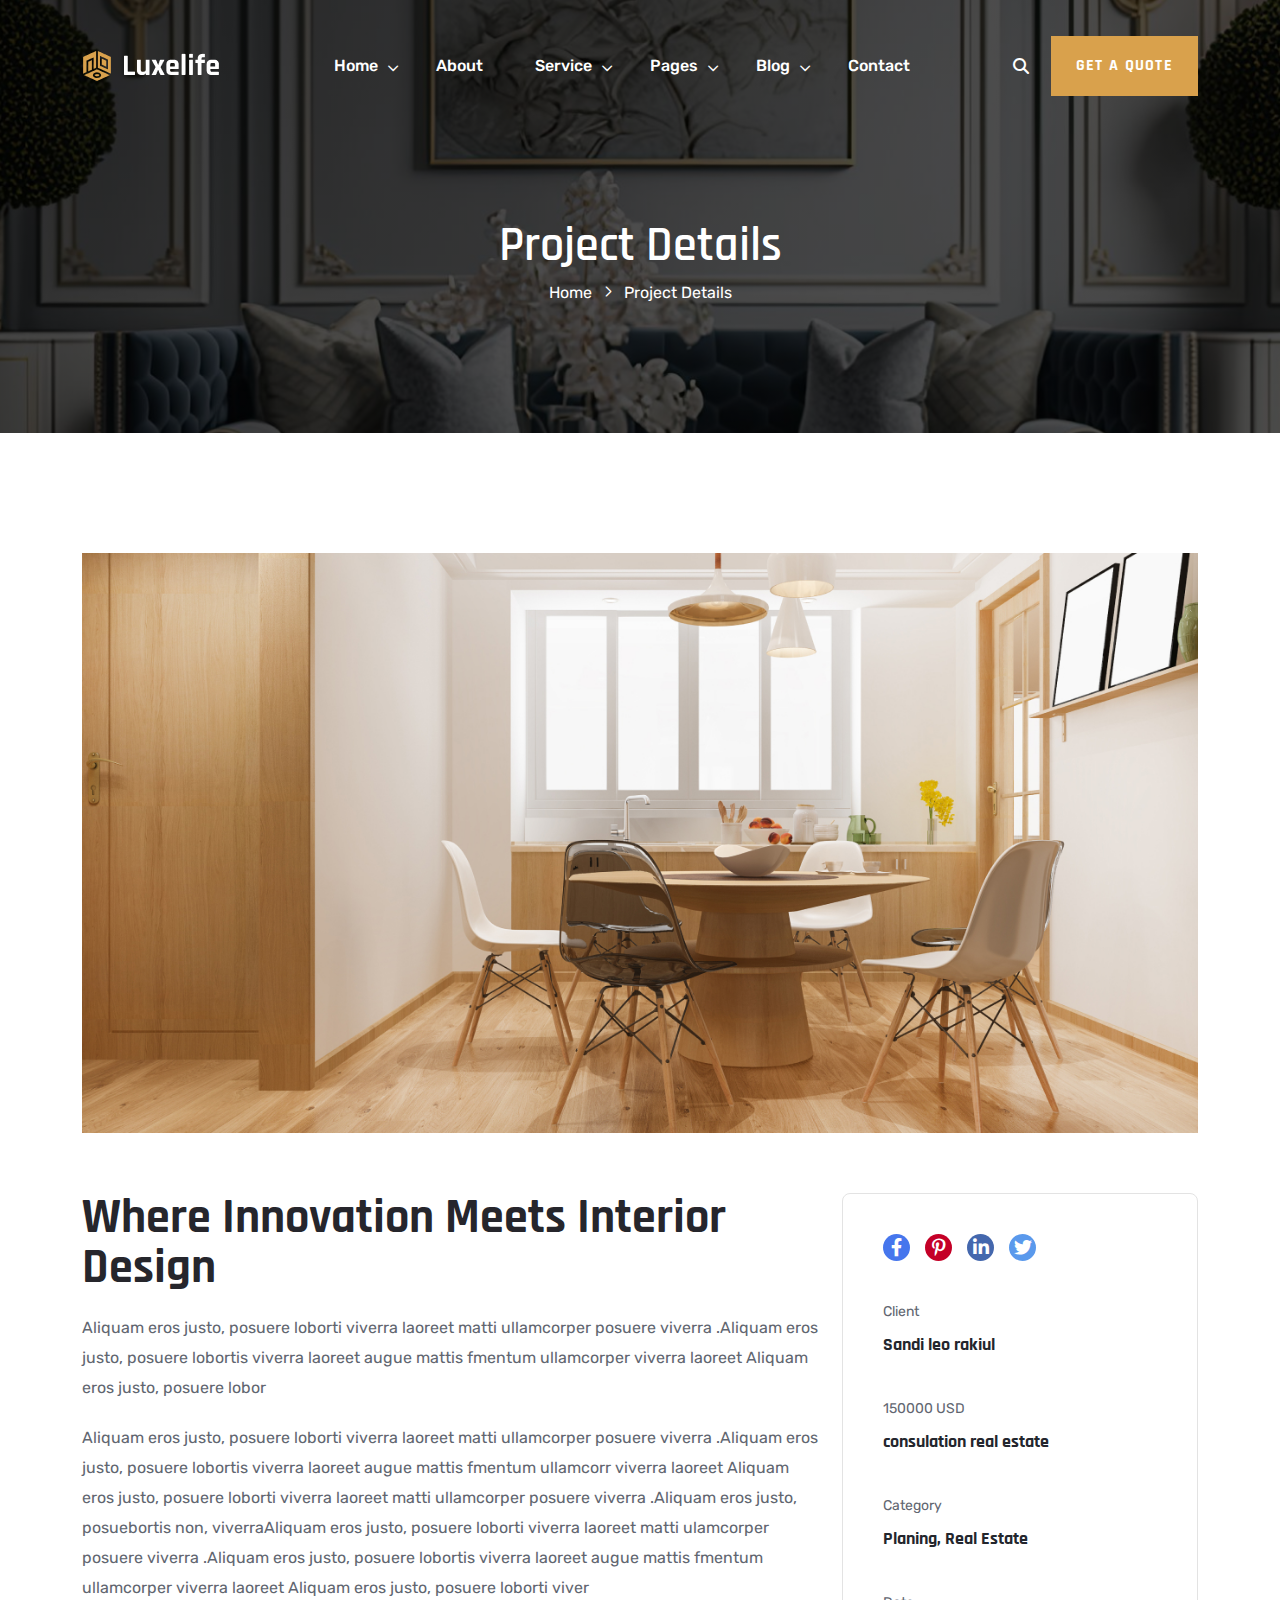
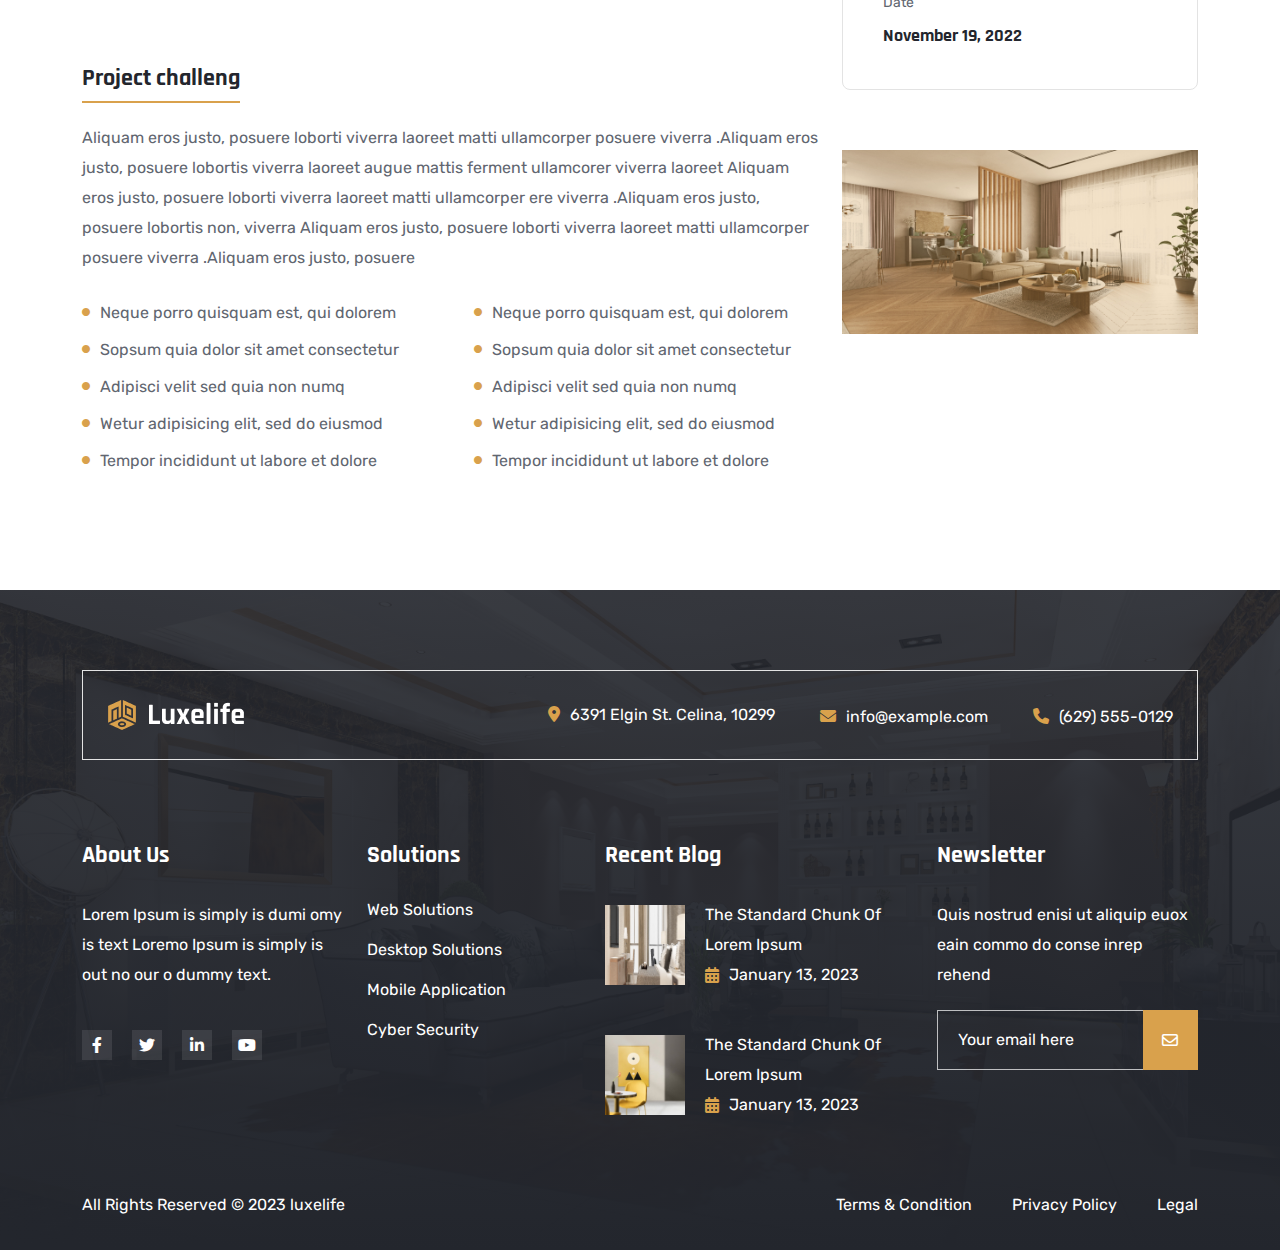
<file: project-details.html>
<!DOCTYPE html>
<html dir="ltr" lang="zxx">

<head>
    <meta name="viewport" content="width=device-width,initial-scale=1.0" />
    <meta charset="utf-8" />
    <meta name="description" content="Luxelife - Architecture & Interior Design HTML5 Template" />
    <meta name="keywords"
          content="agency, company, data, digital, innovation, innovative, it, modern, saas, start-up, startup" />
    <meta name="author" content="monpakhi" />

    <title>Luxelife - Architecture & Interior Design HTML5 Template</title>

    <link rel="icon" type="image/png" href="images/logo/favicon.png" />

    <link rel="apple-touch-icon" href="images/logo/apple-touch-icon.png" />
    <link rel="apple-touch-icon" sizes="57x57" href="images/logo/apple-touch-icon-57x57.png" />
    <link rel="apple-touch-icon" sizes="72x72" href="images/logo/apple-touch-icon-72x72.png" />
    <link rel="apple-touch-icon" sizes="76x76" href="images/logo/apple-touch-icon-76x76.png" />
    <link rel="apple-touch-icon" sizes="114x114" href="images/logo/apple-touch-icon-114x114.png" />
    <link rel="apple-touch-icon" sizes="120x120" href="images/logo/apple-touch-icon-120x120.png" />
    <link rel="apple-touch-icon" sizes="144x144" href="images/logo/apple-touch-icon-144x144.png" />
    <link rel="apple-touch-icon" sizes="152x152" href="images/logo/apple-touch-icon-152x152.png" />
    <link rel="apple-touch-icon" sizes="180x180" href="images/logo/apple-touch-icon-180x180.png" />

    <link rel="preconnect" href="https://fonts.googleapis.com" />
    <link rel="preconnect" href="https://fonts.gstatic.com" crossorigin />
    <link
            href="https://fonts.googleapis.com/css2?family=Rajdhani:wght@400;500;600;700&family=Rubik:wght@400;500;600;700&display=swap"
            rel="stylesheet" />

    <link rel="stylesheet" href="css/bootstrap.min.css" />
    <link rel="stylesheet" href="css/fontawesome.min.css" />
    <link rel="stylesheet" href="css/magnific-popup.css" />
    <link rel="stylesheet" href="css/slick.min.css" />
    <link rel="stylesheet" href="css/meanmenu.min.css" />
    <link rel="stylesheet" href="css/nice-select.min.css" />
    <link rel="stylesheet" href="css/animate.min.css" />
    <link rel="stylesheet" href="css/style.css" />

    <!--[if lt IE 9]>
    <script src="https://oss.maxcdn.com/html5shiv/3.7.2/html5shiv.min.js"></script>
    <script src="https://oss.maxcdn.com/respond/1.4.2/respond.min.js"></script>
    <![endif]-->
</head>
<body>
<!-- Preloader Start !-->
<div id="preloader">
    <div id="preloader-status" style="background-image: url('images/icon/preeloader.gif')"></div>
</div>
<!-- Preloader End !-->
<!-- Header Start !-->
<!-- Header Start !-->
<header class="header-section style-three">
    <!-- Header Nav Menu Start -->
    <div class="header-menu-section sticky-header">
        <div class="container">
            <div class="row">
                <div class="col-xxl-3 col-xl-2 col-lg-3 col-md-6 col-6 d-flex align-items-center">
                    <div class="logo">
                        <a href="index.html" class="standard-logo">
                            <img src="images/logo/white-logo.png" alt="logo"/>
                        </a>
                        <a href="index.html" class="sticky-logo">
                            <img src="images/logo/sticky-logo.png" alt="logo"/>
                        </a>
                        <a href="index.html" class="retina-logo">
                            <img src="images/logo/white-logo.png" alt="logo"/>
                        </a>
                    </div>
                </div>
                <div class="col-xxl-9 col-xl-10 col-lg-9 col-md-6 col-6 d-flex align-items-center justify-content-end">
                    <div class="menu d-inline-block">
                        <nav id="main-menu" class="main-menu">
                            <ul>
                                <li class="dropdown active">
                                    <a href="index.html">Home</a>
                                    <ul>
                                        <li><a href="index.html">Home Page 1</a></li>
                                        <li><a href="index-two.html">Home Page 2</a></li> 
                                      </ul>
                                </li>
                                <li><a href="about.html">About</a></li>
                                <li class="dropdown">
                                    <a href="service.html">Service</a>
                                    <ul class="submenu">
                                        <li><a href="service.html">Service Page</a></li>
                                        <li>
                                            <a href="service-details.html">Service Details Page</a>
                                        </li>
                                    </ul>
                                </li>
                                <li class="dropdown">
                                    <a href="project.html">Pages</a>
                                    <ul class="submenu">
                                        <li><a href="faq.html">FAQ Page</a></li>
                                        <li><a href="pricing.html">Pricing Page</a></li>
                                        <li><a href="apartment.html">Apartment Page</a></li>
                                        <li><a href="project.html">Project Page</a></li>
                                        <li><a href="project-details.html">Project Details Page</a></li>
                                        <li><a href="team-member.html">Team Page</a></li>
                                        <li><a href="team-details.html">Team Details Page</a></li>
                                    </ul>
                                </li>
                                <li class="dropdown">
                                    <a href="blog.html">Blog</a>
                                    <ul class="submenu">
                                        <li><a href="blog.html">Blog Page</a></li>
                                        <li>
                                            <a href="blog-details.html">Blog Details Page</a>
                                        </li>
                                    </ul>
                                </li>
                                <li><a href="contact.html">Contact</a></li>
                            </ul>
                        </nav>
                    </div>
                    <div class="search-btn-with-btn">
                        <div class="search-btn-wrapper">
                            <a href="#" class="search-btn">
                                <i class="fa-solid fa-magnifying-glass"></i>
                            </a>
                        </div>
                        <div class="btn-wrapper">
                            <a href="#" class="theme-btn">Get a quote<i class="fa-solid fa-plus"></i></a>
                        </div>
                    </div>
                    <!-- Mobile Menu Toggle Button Start !-->
                    <div class="mobile-menu-bar d-lg-none text-end">
                        <a href="#" class="mobile-menu-toggle-btn"><i class="fal fa-bars"></i></a>
                    </div>
                    <!-- Mobile Menu Toggle Button End !-->
                </div>
            </div>
        </div>
    </div>
    <!-- Header Nav Menu End -->
</header>
<!-- Header End !-->
<!-- Menu Sidebar Section Start -->
<div class="menu-sidebar-section">
    <div class="menu-sidebar-wrapper">
        <div class="menu-sidebar-close">
            <button class="menu-sidebar-close-btn" id="menu_sidebar_close_btn">
                <i class="fal fa-times"></i>
            </button>
        </div>
        <div class="menu-sidebar-content">
            <div class="menu-sidebar-logo">
                <a href="index.html">
                    <img src="images/logo/black-logo.png" alt="logo"/>
                </a>
            </div>
            <div class="mobile-nav-menu"></div>
            <div class="menu-sidebar-content">
                <div class="menu-sidebar-single-widget">
                    <h5 class="menu-sidebar-title">Contact Info</h5>
                    <div class="header-contact-info">
                        <span><i class="fa-solid fa-location-dot"></i>20, Bordeshi, New York, US</span>
                        <span><a href="mailto:hello@luxelife.com"><i
                                class="fa-regular fa-envelope"></i>hello@luxelife.com</a> </span>
                        <span><a href="tel:+123-456-7890"><i class="fa-solid fa-phone"></i>+123-456-7890</a></span>
                    </div>
                    <div class="social-profile">
                        <a href="#"><i class="fa-brands fa-facebook-f"></i></a>
                        <a href="#"><i class="fa-brands fa-twitter"></i></a>
                        <a href="#"><i class="fa-brands fa-linkedin-in"></i></a>
                        <a href="#"><i class="fa-brands fa-youtube"></i></a>
                    </div>
                </div>
            </div>
        </div>
    </div>
</div>
<!-- Menu Sidebar Section Start -->
<div class="body-overlay"></div>

<!-- Page Header Start !-->
<div class="page-breadcrumb-section page-bg" style="background-image: url('images/section-bg/page-header-bg.jpg')">
    <div class="page-overlay"></div>
    <div class="container">
        <div class="row">
            <div class="col-md-12">
                <div class="breadcrumb-wrapper">
                    <div class="page-heading">
                        <h3 class="page-title">Project Details</h3>
                    </div>
                    <div class="breadcrumb-list">
                        <ul>
                            <li><a href="index.html">Home</a></li>
                            <li class="active"><a href="#">Project Details</a></li>
                        </ul>
                    </div>
                </div>
            </div>
        </div>
    </div>
</div>
<!-- Page Header End !-->

    <!-- Project-details Section Start !-->
    <div class="project-detail-section">
        <div class="container">
            <!-- Image gallery Start -->
            <div class="row gy-3">
                <div class="col-12">
                    <div class="project-gallery-image">
                        <img src="images/project-detail/project-details-1.jpg" alt="project-details" />
                    </div>
                </div>
            </div>
            <!-- Image gallery End -->
            <!-- Content section Start -->
            <div class="row">
                <div class="col-12 col-lg-8">
                    <h2 class="main-title">Where Innovation Meets Interior Design</h2>
                    <!-- Overview Start -->
                    <div class="tiny-content">
                        <p>Aliquam eros justo, posuere loborti viverra laoreet matti ullamcorper posuere viverra .Aliquam eros justo, posuere lobortis  viverra laoreet augue mattis fmentum ullamcorper viverra laoreet Aliquam eros justo, posuere lobor</p>
                        <p>Aliquam eros justo, posuere loborti viverra laoreet matti ullamcorper posuere viverra .Aliquam eros justo, posuere lobortis  viverra laoreet augue mattis fmentum ullamcorr viverra laoreet Aliquam eros justo, posuere loborti viverra laoreet matti ullamcorper posuere viverra .Aliquam eros justo, posuebortis non, viverraAliquam eros justo, posuere loborti viverra laoreet matti ulamcorper posuere viverra .Aliquam eros justo, posuere lobortis  viverra laoreet augue mattis fmentum ullamcorper viverra laoreet Aliquam eros justo, posuere loborti viver</p>
                    </div>
                    <!-- Overview Start -->
                    <div class="mt-30 mt-lg-0">
                        <h4 class="project-details-title">Project challeng</h4>
                        <p>Aliquam eros justo, posuere loborti viverra laoreet matti ullamcorper posuere viverra .Aliquam eros justo, posuere lobortis  viverra laoreet augue mattis ferment ullamcorer viverra laoreet Aliquam eros justo, posuere loborti viverra laoreet matti ullamcorper ere viverra .Aliquam eros justo, posuere lobortis non, viverra Aliquam eros justo, posuere loborti viverra laoreet matti ullamcorper posuere viverra .Aliquam eros justo, posuere </p>
                    </div>
                    <!-- Solution Start -->
                    <div class="row mt-30 gx-sm-5">
                        <div class="col-12 col-xl-6 col-md-6">
                            <div class="list-item-wrapper">
                                <div class="list-item style-two">
                                    <div class="icon">
                                        <i class="fa-solid fa-circle"></i>
                                    </div>
                                    <p class="text">Neque porro quisquam est, qui dolorem</p>
                                </div>
                                <div class="list-item style-two">
                                    <div class="icon">
                                        <i class="fa-solid fa-circle"></i>
                                    </div>
                                    <p class="text">Sopsum quia dolor sit amet consectetur</p>
                                </div>
                                <div class="list-item style-two">
                                    <div class="icon">
                                        <i class="fa-solid fa-circle"></i>
                                    </div>
                                    <p class="text">Adipisci velit sed quia non numq</p>
                                </div>
                                <div class="list-item style-two">
                                    <div class="icon">
                                        <i class="fa-solid fa-circle"></i>
                                    </div>
                                    <p class="text">Wetur adipisicing elit, sed do eiusmod</p>
                                </div>
                                <div class="list-item style-two">
                                    <div class="icon">
                                        <i class="fa-solid fa-circle"></i>
                                    </div>
                                    <p class="text">Tempor incididunt ut labore et dolore</p>
                                </div>
                            </div>
                        </div>
                        <div class="col-12 col-xl-6 col-md-6">
                            <div class="list-item-wrapper">
                                <div class="list-item style-two">
                                    <div class="icon">
                                        <i class="fa-solid fa-circle"></i>
                                    </div>
                                    <p class="text">Neque porro quisquam est, qui dolorem</p>
                                </div>
                                <div class="list-item style-two">
                                    <div class="icon">
                                        <i class="fa-solid fa-circle"></i>
                                    </div>
                                    <p class="text">Sopsum quia dolor sit amet consectetur</p>
                                </div>
                                <div class="list-item style-two">
                                    <div class="icon">
                                        <i class="fa-solid fa-circle"></i>
                                    </div>
                                    <p class="text">Adipisci velit sed quia non numq</p>
                                </div>
                                <div class="list-item style-two">
                                    <div class="icon">
                                        <i class="fa-solid fa-circle"></i>
                                    </div>
                                    <p class="text">Wetur adipisicing elit, sed do eiusmod</p>
                                </div>
                                <div class="list-item style-two">
                                    <div class="icon">
                                        <i class="fa-solid fa-circle"></i>
                                    </div>
                                    <p class="text">Tempor incididunt ut labore et dolore</p>
                                </div>
                            </div>
                        </div>
                    </div>
                    <!-- Solution End -->
                </div>
                <div class="col-12 col-lg-4">
                    <div class="project-info-widget-wrapper">
                        <div class="project-info-widget">
                            <div class="social-share">
                                <a class="facebook" href="#"><i class="fa-brands fa-facebook-f"></i></a>
                                <a class="pinterest" href="#"><i class="fa-brands fa-pinterest-p"></i></a>
                                <a class="linkedin" href="#"><i class="fa-brands fa-linkedin-in"></i></a>
                                <a class="twitter" href="#"><i class="fa-brands fa-twitter"></i></a>
                            </div>
                            <div class="info-item">
                                <p>Client</p>
                                <h6>Sandi leo rakiul</h6>
                            </div>
                            <div class="info-item">
                                <p>150000  USD</p>
                                <h6>consulation real estate </h6>
                            </div>
                            <div class="info-item">
                                <p>Category</p>
                                <h6>Planing, Real Estate</h6>
                            </div>
                            <div class="info-item">
                                <p>Date</p>
                                <h6>November 19, 2022</h6>
                            </div>
                        </div>
                        <div class="sidebar-image">
                            <img src="images/project-detail/project-details-2.jpg" alt="project-detail-sidebar-img">
                        </div>
                    </div>
                </div>
            </div>
            <!-- Content section End -->
        </div>
    </div>
    <!-- Project-details Section end -->

<!--- Start Footer !-->
<footer class="footer style-three background-black"
style="background-image: url('images/section-bg/footer-five-bg.jpg')">
<div class="overlay"></div>
<div class="footer-sec">
    <div class="footer-top-section">
        <div class="container">
            <div class="row">
                <div class="col-12">
                    <div class="footer-widget-info">

                        <div class="footer-logo">
                            <a href="index.html"><img src="images/logo/footer-logo.png" alt="Footer Logo"></a>
                        </div>

                <div class="footer-widget-contact">
                <div class="footer-contact">
                    <ul>
                        <li>
                            <div class="contact-icon">
                                <i class="fa-regular fa-location-dot"></i>
                            </div>
                            <div class="contact-text">
                                <p>6391 Elgin St. Celina, 10299</p>
                            </div>
                        </li>
        
                        <li>
                            <div class="contact-icon">
                                <i class="fa-light fa-envelope"></i>
                            </div>
                            <div class="contact-text">
                                <a href="mailto:info@example.com">info@example.com</a>
                            </div>
                        </li>
            

                        <li>
                            <div class="contact-icon">
                                <i class="fa-light fa-phone"></i>
                            </div>
                            <div class="contact-text">
                                <p>(629) 555-0129</p>
                            </div>
                        </li>
                    </ul>
                </div>
            </div>
          </div>
        </div>
            </div>
        </div>
    </div>
    <div class="container">
        <div class="row">
            <div class="col-xl-3 col-lg-3 col-md-6">
                <div class="footer-widget">
                    <h2 class="footer-widget-title">About Us</h2>
                    <div class="footer-widget-info">
                        <p>Lorem Ipsum is simply is dumi omy is text Loremo Ipsum is simply is out no our o
                            dummy text.</p>
                        <div class="social-profile">
                            <a href="#"><i class="fa-brands fa-facebook-f"></i></a>
                            <a href="#"><i class="fa-brands fa-twitter"></i></a>
                            <a href="#"><i class="fa-brands fa-linkedin-in"></i></a>
                            <a href="#"><i class="fa-brands fa-youtube"></i></a>
                        </div>
                    </div>
                </div>
            </div>
            <div class="col-xl-6 col-lg-6">
                <div class="row justify-content-lg-center widget-menu-wrapper">
                    <div class="col-lg-5 col-md-6">
                        <div class="footer-widget widget_nav_menu">
                            <h2 class="footer-widget-title">Solutions</h2>
                            <ul>
                                <li><a href="#">Web Solutions</a></li>
                                <li><a href="#">Desktop Solutions</a></li>
                                <li><a href="#">Mobile Application</a></li>
                                <li><a href="#">Cyber Security</a></li>
                            </ul>
                        </div>
                    </div>
                    <div class="col-lg-7 col-md-6">
                        <div class="footer-widget">
                            <h2 class="footer-widget-title">Recent Blog</h2>
                            <div class="widget_latest_post">
                                <ul>
                                    <li>
                                        <div class="latest-post-thumb">
                                            <img src="images/blog/r1.jpg" alt="">
                                        </div>
                                        <div class="latest-post-desc">
                                            <span class="latest-post-meta"><i
                                                    class="fa-solid fa-calendar-days"></i> January 13,
                                                2023</span>
                                            <h3 class="latest-post-title"><a href="blog-details.html">The
                                                    standard chunk of Lorem Ipsum</a></h3>
                                        </div>
                                    </li>
                                    <li>
                                        <div class="latest-post-thumb">
                                            <img src="images/blog/r2.jpg" alt="">
                                        </div>
                                        <div class="latest-post-desc">
                                            <span class="latest-post-meta"><i
                                                    class="fa-solid fa-calendar-days"></i> January 13,
                                                2023</span>
                                            <h3 class="latest-post-title"><a href="blog-details.html">The
                                                    standard chunk of Lorem Ipsum</a></h3>
                                        </div>
                                    </li>
                                </ul>
                            </div>

                        </div>
                    </div>

                </div>
            </div>
            <div class="col-xl-3 col-lg-3 col-md-6">
                <div class="footer-widget">
                    <h2 class="footer-widget-title">Newsletter</h2>
                    <!-- Newsletter Section Start !-->
                    <div class="subscribe-form-wrapper">
                        <p>Quis nostrud enisi ut aliquip euox eain commo do conse inrep rehend</p>
                        <div class="subscribe-form-widget">
                            <form data-form-type="newsletter">
                                <div class="mc4wp-form-fields">
                                    <div class="single-field">
                                        <input type="email" placeholder="Your email here" data-form-type="email">
                                    </div>
                                    <button class="submit-btn" type="submit">
                                        <i class="fa-regular fa-envelope"></i>
                                    </button>
                                </div>
                            </form>
                        </div>
                    </div>
                    <!-- Newsletter Section End !-->
                </div>
            </div>
        </div>
    </div>
</div>
<div class="footer-bottom-section">
    <div class="container">
        <div class="row">
            <div class="col-12">
                <div class="footer-bottom-wrapper">
                    <div class="footer-bottom-menu-wrapper">
                        <div class="copyright-text">
                            <p>All Rights Reserved © 2023 luxelife</p>
                        </div>
                        <div class="footer-bottom-menu">
                            <ul>
                                <li>
                                    <a href="#">Terms &amp; Condition</a>
                                </li>
                                <li>
                                    <a href="#">Privacy Policy</a>
                                </li>
                                <li>
                                    <a href="#">Legal</a>
                                </li>
                            </ul>
                        </div>
                    </div>
                </div>
            </div>
        </div>
    </div>
</div>
</footer>
<!--- End Footer !-->

<!-- Header Search Bar Modal Start -->
<div class="search-form-wrapper">
    <div class="search-form-inner">
        <div class="search-content-filed">
            <form role="search" method="get" class="search-form" action="#">
                <input type="hidden" name="post_type" value="post" />
                <div class="search-form-input">
                    <div class="search-icon">
                        <i class="fa-solid fa-magnifying-glass"></i>
                    </div>
                    <input type="search" placeholder="Search"/>
                    <button class="theme-btn" type="submit" title="Search" aria-label="Search">Search</button>
                </div>
            </form>
            <span class="search-close">
                    <i class="fa-light fa-xmark"></i>
                </span>
        </div>
    </div>
</div>
<!-- Header Search Bar Modal End -->
<!-- Scroll Up Section Start -->
<div id="scrollTop" class="scrollup-wrapper">
    <div class="scrollup-btn">
        <i class="fa-regular fa-angle-up"></i>
    </div>
</div>
<!-- Scroll Up Section End -->
<script src="js/jquery.min.js"></script>
<script src="js/bootstrap.min.js"></script>
<script src="js/jquery.nice-select.min.js"></script>
<script src="js/slick.min.js"></script>
<script src="js/jquery.counterup.min.js"></script>
<script src="js/waypoints.js"></script>
<script src="js/jquery.meanmenu.min.js"></script>
<script src="js/jquery.magnific-popup.min.js"></script>
<script src="js/inview.min.js"></script>
<script src="js/wow.min.js"></script>
<script src="js/tilt.jquery.min.js"></script>
<script src="js/isotope.min.js"></script>
<script src="js/jquery.imagesloaded.min.js"></script>
<script src="js/jquery.lettering.min.js"></script>
<script src="js/circletype.min.js"></script>
<script src="js/custom.js"></script>
</body>

</html>
</file>
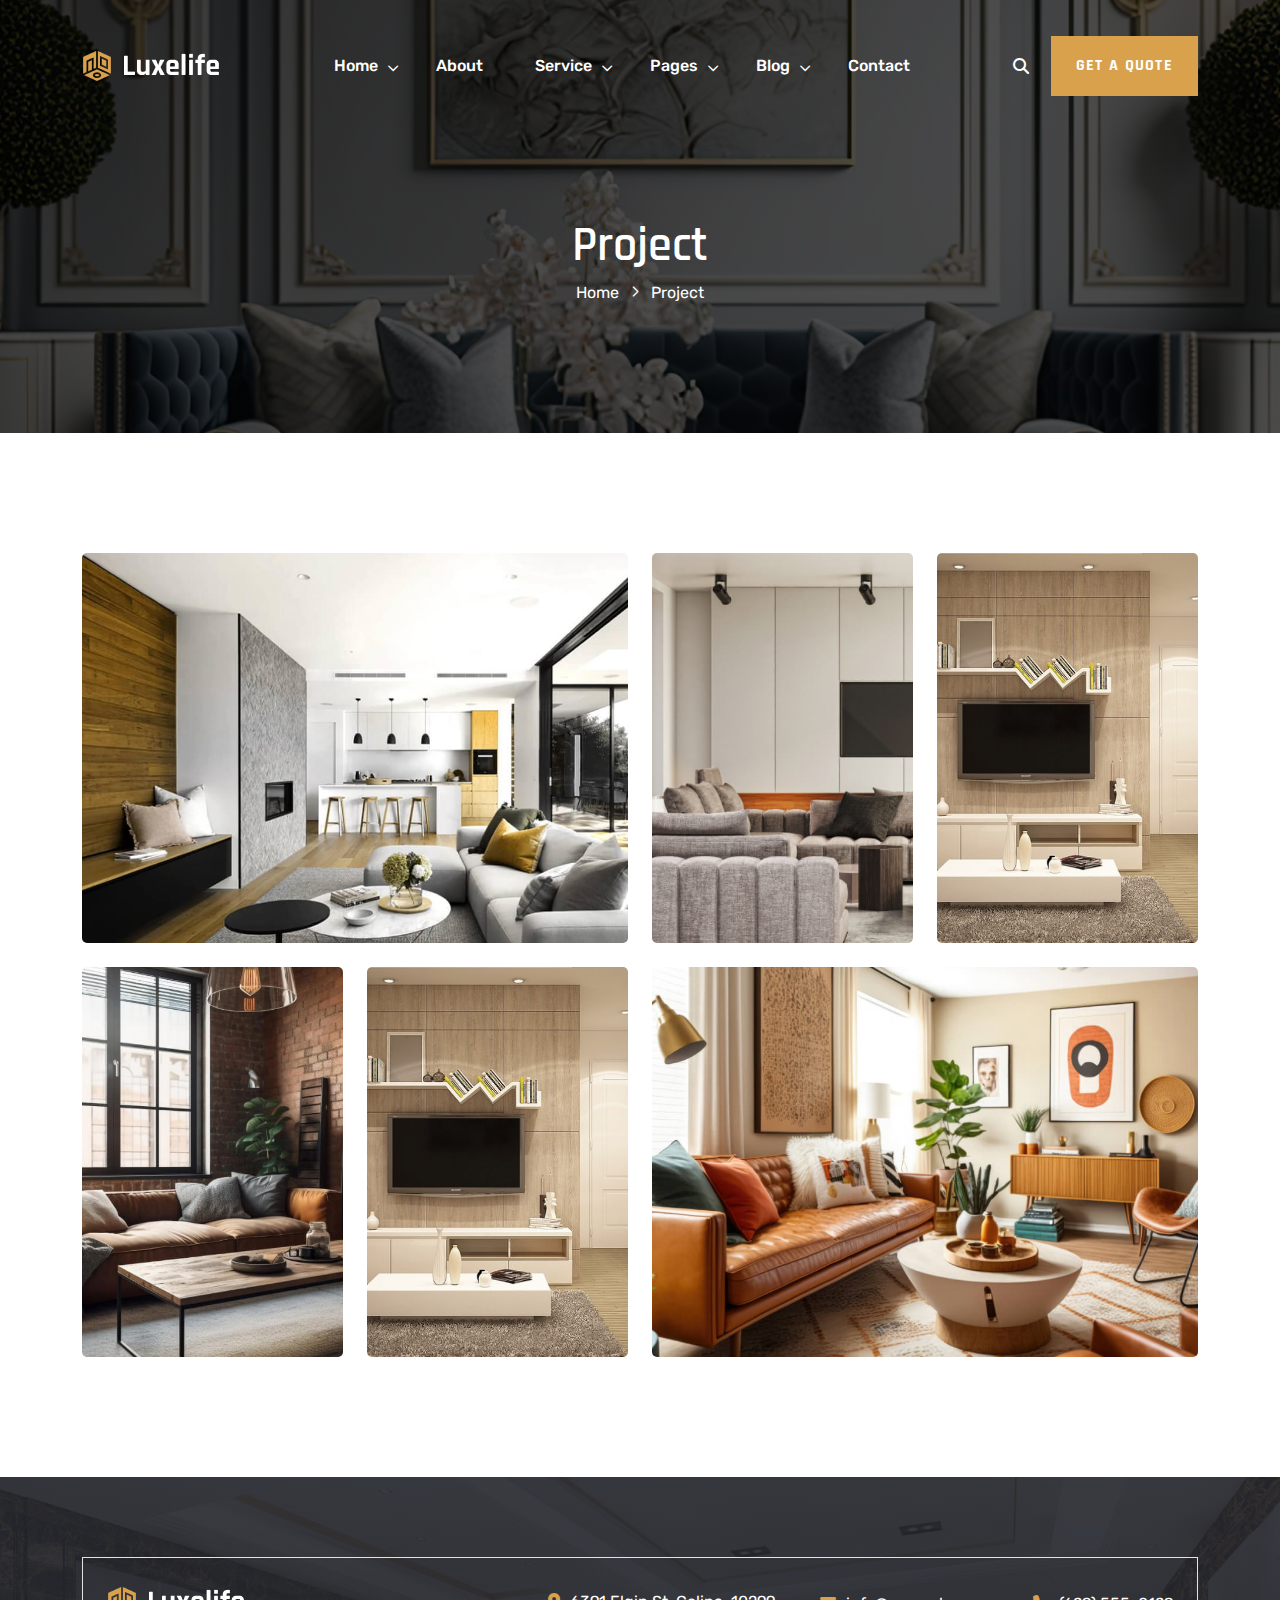
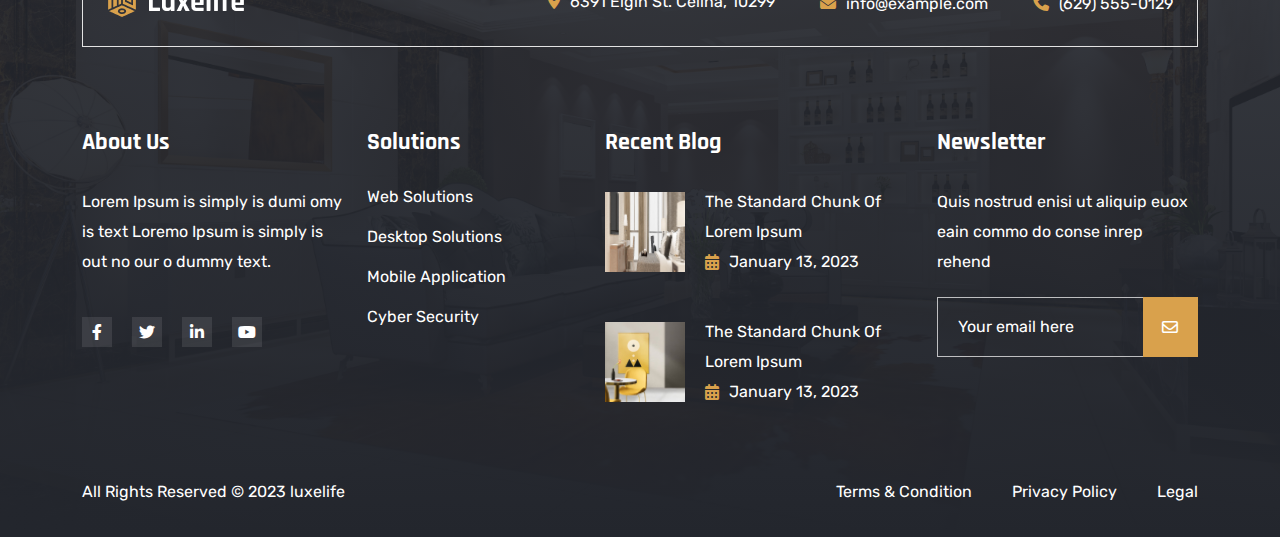
<file: project.html>
<!DOCTYPE html>
<html dir="ltr" lang="zxx">

<head>
    <meta name="viewport" content="width=device-width,initial-scale=1.0" />
    <meta charset="utf-8" />
    <meta name="description" content="Luxelife - Architecture & Interior Design HTML5 Template" />
    <meta name="keywords"
          content="agency, company, data, digital, innovation, innovative, it, modern, saas, start-up, startup" />
    <meta name="author" content="monpakhi" />

    <title>Luxelife - Architecture & Interior Design HTML5 Template</title>

    <link rel="icon" type="image/png" href="images/logo/favicon.png" />

    <link rel="apple-touch-icon" href="images/logo/apple-touch-icon.png" />
    <link rel="apple-touch-icon" sizes="57x57" href="images/logo/apple-touch-icon-57x57.png" />
    <link rel="apple-touch-icon" sizes="72x72" href="images/logo/apple-touch-icon-72x72.png" />
    <link rel="apple-touch-icon" sizes="76x76" href="images/logo/apple-touch-icon-76x76.png" />
    <link rel="apple-touch-icon" sizes="114x114" href="images/logo/apple-touch-icon-114x114.png" />
    <link rel="apple-touch-icon" sizes="120x120" href="images/logo/apple-touch-icon-120x120.png" />
    <link rel="apple-touch-icon" sizes="144x144" href="images/logo/apple-touch-icon-144x144.png" />
    <link rel="apple-touch-icon" sizes="152x152" href="images/logo/apple-touch-icon-152x152.png" />
    <link rel="apple-touch-icon" sizes="180x180" href="images/logo/apple-touch-icon-180x180.png" />

    <link rel="preconnect" href="https://fonts.googleapis.com" />
    <link rel="preconnect" href="https://fonts.gstatic.com" crossorigin />
    <link
            href="https://fonts.googleapis.com/css2?family=Rajdhani:wght@400;500;600;700&family=Rubik:wght@400;500;600;700&display=swap"
            rel="stylesheet" />

    <link rel="stylesheet" href="css/bootstrap.min.css" />
    <link rel="stylesheet" href="css/fontawesome.min.css" />
    <link rel="stylesheet" href="css/magnific-popup.css" />
    <link rel="stylesheet" href="css/slick.min.css" />
    <link rel="stylesheet" href="css/meanmenu.min.css" />
    <link rel="stylesheet" href="css/nice-select.min.css" />
    <link rel="stylesheet" href="css/animate.min.css" />
    <link rel="stylesheet" href="css/style.css" />

    <!--[if lt IE 9]>
    <script src="https://oss.maxcdn.com/html5shiv/3.7.2/html5shiv.min.js"></script>
    <script src="https://oss.maxcdn.com/respond/1.4.2/respond.min.js"></script>
    <![endif]-->
</head>
<body>
<!-- Preloader Start !-->
<div id="preloader">
    <div id="preloader-status" style="background-image: url('images/icon/preeloader.gif')"></div>
</div>
<!-- Preloader End !-->
<!-- Header Start !-->
<!-- Header Start !-->
<header class="header-section style-three">
    <!-- Header Nav Menu Start -->
    <div class="header-menu-section sticky-header">
        <div class="container">
            <div class="row">
                <div class="col-xxl-3 col-xl-2 col-lg-3 col-md-6 col-6 d-flex align-items-center">
                    <div class="logo">
                        <a href="index.html" class="standard-logo">
                            <img src="images/logo/white-logo.png" alt="logo"/>
                        </a>
                        <a href="index.html" class="sticky-logo">
                            <img src="images/logo/sticky-logo.png" alt="logo"/>
                        </a>
                        <a href="index.html" class="retina-logo">
                            <img src="images/logo/white-logo.png" alt="logo"/>
                        </a>
                    </div>
                </div>
                <div class="col-xxl-9 col-xl-10 col-lg-9 col-md-6 col-6 d-flex align-items-center justify-content-end">
                    <div class="menu d-inline-block">
                        <nav id="main-menu" class="main-menu">
                            <ul>
                                <li class="dropdown active">
                                    <a href="index.html">Home</a>
                                    <ul>
                                        <li><a href="index.html">Home Page 1</a></li>
                                        <li><a href="index-two.html">Home Page 2</a></li> 
                                      </ul>
                                </li>
                                <li><a href="about.html">About</a></li>
                                <li class="dropdown">
                                    <a href="service.html">Service</a>
                                    <ul class="submenu">
                                        <li><a href="service.html">Service Page</a></li>
                                        <li>
                                            <a href="service-details.html">Service Details Page</a>
                                        </li>
                                    </ul>
                                </li>
                                <li class="dropdown">
                                    <a href="project.html">Pages</a>
                                    <ul class="submenu">
                                        <li><a href="faq.html">FAQ Page</a></li>
                                        <li><a href="pricing.html">Pricing Page</a></li>
                                        <li><a href="apartment.html">Apartment Page</a></li>
                                        <li><a href="project.html">Project Page</a></li>
                                        <li><a href="project-details.html">Project Details Page</a></li>
                                        <li><a href="team-member.html">Team Page</a></li>
                                        <li><a href="team-details.html">Team Details Page</a></li>
                                    </ul>
                                </li>
                                <li class="dropdown">
                                    <a href="blog.html">Blog</a>
                                    <ul class="submenu">
                                        <li><a href="blog.html">Blog Page</a></li>
                                        <li>
                                            <a href="blog-details.html">Blog Details Page</a>
                                        </li>
                                    </ul>
                                </li>
                                <li><a href="contact.html">Contact</a></li>
                            </ul>
                        </nav>
                    </div>
                    <div class="search-btn-with-btn">
                        <div class="search-btn-wrapper">
                            <a href="#" class="search-btn">
                                <i class="fa-solid fa-magnifying-glass"></i>
                            </a>
                        </div>
                        <div class="btn-wrapper">
                            <a href="#" class="theme-btn">Get a quote<i class="fa-solid fa-plus"></i></a>
                        </div>
                    </div>
                    <!-- Mobile Menu Toggle Button Start !-->
                    <div class="mobile-menu-bar d-lg-none text-end">
                        <a href="#" class="mobile-menu-toggle-btn"><i class="fal fa-bars"></i></a>
                    </div>
                    <!-- Mobile Menu Toggle Button End !-->
                </div>
            </div>
        </div>
    </div>
    <!-- Header Nav Menu End -->
</header>
<!-- Header End !-->
<!-- Menu Sidebar Section Start -->
<div class="menu-sidebar-section">
    <div class="menu-sidebar-wrapper">
        <div class="menu-sidebar-close">
            <button class="menu-sidebar-close-btn" id="menu_sidebar_close_btn">
                <i class="fal fa-times"></i>
            </button>
        </div>
        <div class="menu-sidebar-content">
            <div class="menu-sidebar-logo">
                <a href="index.html">
                    <img src="images/logo/black-logo.png" alt="logo"/>
                </a>
            </div>
            <div class="mobile-nav-menu"></div>
            <div class="menu-sidebar-content">
                <div class="menu-sidebar-single-widget">
                    <h5 class="menu-sidebar-title">Contact Info</h5>
                    <div class="header-contact-info">
                        <span><i class="fa-solid fa-location-dot"></i>20, Bordeshi, New York, US</span>
                        <span><a href="mailto:hello@luxelife.com"><i
                                class="fa-regular fa-envelope"></i>hello@luxelife.com</a> </span>
                        <span><a href="tel:+123-456-7890"><i class="fa-solid fa-phone"></i>+123-456-7890</a></span>
                    </div>
                    <div class="social-profile">
                        <a href="#"><i class="fa-brands fa-facebook-f"></i></a>
                        <a href="#"><i class="fa-brands fa-twitter"></i></a>
                        <a href="#"><i class="fa-brands fa-linkedin-in"></i></a>
                        <a href="#"><i class="fa-brands fa-youtube"></i></a>
                    </div>
                </div>
            </div>
        </div>
    </div>
</div>
<!-- Menu Sidebar Section Start -->
<div class="body-overlay"></div>

<!-- Page Header Start !-->
    <div class="page-breadcrumb-section page-bg" style="background-image: url('images/section-bg/page-header-bg.jpg')">
        <div class="page-overlay"></div>
        <div class="container">
            <div class="row">
                <div class="col-md-12">
                    <div class="breadcrumb-wrapper">
                        <div class="page-heading">
                            <h3 class="page-title">Project</h3>
                        </div>
                        <div class="breadcrumb-list">
                            <ul>
                                <li><a href="index.html">Home</a></li>
                                <li class="active"><a href="#">Project</a></li>
                            </ul>
                        </div>
                    </div>
                </div>
            </div>
        </div>
    </div>
    <!-- Page Header End !-->

    <div class="project-section py-120 py-sm-60 py-md-80 py-lg-100">
        <div class="container">
            <div class="img-gallery-card style-two">
                <div class="project-card style-two">
                  <div class="image">
                    <img src="images/portfolio/v-1/img-1.jpg" alt="">
                  </div>
                  <div class="main-content">
                    <div class="main-content-wrapper">
                      <div class="content-inner">
                        <a href="#" class="title">Eden Home Styling </a>
                        <p class="desc">Comfort</p>
                      </div>
                      <div class="btn-wrapper">
                        <a href="#" class="arrow-btn">
                          <i class="fa-regular fa-arrow-right-long"></i>
                        </a>
                      </div>
                    </div>
                  </div>
                </div>
                <div class="project-card style-two">
                  <div class="image">
                    <img src="images/portfolio/v-1/img-2.jpg" alt="">
                  </div>
                  <div class="main-content">
                    <div class="main-content-wrapper">
                      <div class="content-inner">
                        <a href="#" class="title">Eden Home Styling </a>
                        <p class="desc">Comfort</p>
                      </div>
                      <div class="btn-wrapper">
                        <a href="#" class="arrow-btn">
                          <i class="fa-regular fa-arrow-right-long"></i>
                        </a>
                      </div>
                    </div>
                  </div>
                </div>
                <div class="project-card style-two">
                  <div class="image">
                    <img src="images/portfolio/v-1/img-3.jpg" alt="">
                  </div>
                  <div class="main-content">
                    <div class="main-content-wrapper">
                      <div class="content-inner">
                        <a href="#" class="title">Eden Home Styling </a>
                        <p class="desc">Comfort</p>
                      </div>
                      <div class="btn-wrapper">
                        <a href="#" class="arrow-btn">
                          <i class="fa-regular fa-arrow-right-long"></i>
                        </a>
                      </div>
                    </div>
                  </div>
                </div>
                <div class="project-card style-two">
                  <div class="image">
                    <img src="images/portfolio/v-1/img-4.jpg" alt="">
                  </div>
                  <div class="main-content">
                    <div class="main-content-wrapper">
                      <div class="content-inner">
                        <a href="#" class="title">Eden Home Styling </a>
                        <p class="desc">Comfort</p>
                      </div>
                      <div class="btn-wrapper">
                        <a href="#" class="arrow-btn">
                          <i class="fa-regular fa-arrow-right-long"></i>
                        </a>
                      </div>
                    </div>
                  </div>
                </div>
                <div class="project-card style-two">
                  <div class="image">
                    <img src="images/portfolio/v-1/img-3.jpg" alt="">
                  </div>
                  <div class="main-content">
                    <div class="main-content-wrapper">
                      <div class="content-inner">
                        <a href="#" class="title">Eden Home Styling </a>
                        <p class="desc">Comfort</p>
                      </div>
                      <div class="btn-wrapper">
                        <a href="#" class="arrow-btn">
                          <i class="fa-regular fa-arrow-right-long"></i>
                        </a>
                      </div>
                    </div>
                  </div>
                </div>
                <div class="project-card style-two">
                  <div class="image">
                    <img src="images/portfolio/v-1/img-5.jpg" alt="">
                  </div>
                  <div class="main-content">
                    <div class="main-content-wrapper">
                      <div class="content-inner">
                        <a href="#" class="title">Eden Home Styling </a>
                        <p class="desc">Comfort</p>
                      </div>
                      <div class="btn-wrapper">
                        <a href="#" class="arrow-btn">
                          <i class="fa-regular fa-arrow-right-long"></i>
                        </a>
                      </div>
                    </div>
                  </div>
                </div>
              </div>
        </div>
    </div>

    <!--- Start Footer !-->
    <footer class="footer style-three background-black"
    style="background-image: url('images/section-bg/footer-five-bg.jpg')">
    <div class="overlay"></div>
    <div class="footer-sec">
        <div class="footer-top-section">
            <div class="container">
                <div class="row">
                    <div class="col-12">
                        <div class="footer-widget-info">
    
                            <div class="footer-logo">
                                <a href="index.html"><img src="images/logo/footer-logo.png" alt="Footer Logo"></a>
                            </div>
    
                    <div class="footer-widget-contact">
                    <div class="footer-contact">
                        <ul>
                            <li>
                                <div class="contact-icon">
                                    <i class="fa-regular fa-location-dot"></i>
                                </div>
                                <div class="contact-text">
                                    <p>6391 Elgin St. Celina, 10299</p>
                                </div>
                            </li>
            
                            <li>
                                <div class="contact-icon">
                                    <i class="fa-light fa-envelope"></i>
                                </div>
                                <div class="contact-text">
                                    <a href="mailto:info@example.com">info@example.com</a>
                                </div>
                            </li>
                
    
                            <li>
                                <div class="contact-icon">
                                    <i class="fa-light fa-phone"></i>
                                </div>
                                <div class="contact-text">
                                    <p>(629) 555-0129</p>
                                </div>
                            </li>
                        </ul>
                    </div>
                </div>
              </div>
            </div>
                </div>
            </div>
        </div>
        <div class="container">
            <div class="row">
                <div class="col-xl-3 col-lg-3 col-md-6">
                    <div class="footer-widget">
                        <h2 class="footer-widget-title">About Us</h2>
                        <div class="footer-widget-info">
                            <p>Lorem Ipsum is simply is dumi omy is text Loremo Ipsum is simply is out no our o
                                dummy text.</p>
                            <div class="social-profile">
                                <a href="#"><i class="fa-brands fa-facebook-f"></i></a>
                                <a href="#"><i class="fa-brands fa-twitter"></i></a>
                                <a href="#"><i class="fa-brands fa-linkedin-in"></i></a>
                                <a href="#"><i class="fa-brands fa-youtube"></i></a>
                            </div>
                        </div>
                    </div>
                </div>
                <div class="col-xl-6 col-lg-6">
                    <div class="row justify-content-lg-center widget-menu-wrapper">
                        <div class="col-lg-5 col-md-6">
                            <div class="footer-widget widget_nav_menu">
                                <h2 class="footer-widget-title">Solutions</h2>
                                <ul>
                                    <li><a href="#">Web Solutions</a></li>
                                    <li><a href="#">Desktop Solutions</a></li>
                                    <li><a href="#">Mobile Application</a></li>
                                    <li><a href="#">Cyber Security</a></li>
                                </ul>
                            </div>
                        </div>
                        <div class="col-lg-7 col-md-6">
                            <div class="footer-widget">
                                <h2 class="footer-widget-title">Recent Blog</h2>
                                <div class="widget_latest_post">
                                    <ul>
                                        <li>
                                            <div class="latest-post-thumb">
                                                <img src="images/blog/r1.jpg" alt="">
                                            </div>
                                            <div class="latest-post-desc">
                                                <span class="latest-post-meta"><i
                                                        class="fa-solid fa-calendar-days"></i> January 13,
                                                    2023</span>
                                                <h3 class="latest-post-title"><a href="blog-details.html">The
                                                        standard chunk of Lorem Ipsum</a></h3>
                                            </div>
                                        </li>
                                        <li>
                                            <div class="latest-post-thumb">
                                                <img src="images/blog/r2.jpg" alt="">
                                            </div>
                                            <div class="latest-post-desc">
                                                <span class="latest-post-meta"><i
                                                        class="fa-solid fa-calendar-days"></i> January 13,
                                                    2023</span>
                                                <h3 class="latest-post-title"><a href="blog-details.html">The
                                                        standard chunk of Lorem Ipsum</a></h3>
                                            </div>
                                        </li>
                                    </ul>
                                </div>
    
                            </div>
                        </div>
    
                    </div>
                </div>
                <div class="col-xl-3 col-lg-3 col-md-6">
                    <div class="footer-widget">
                        <h2 class="footer-widget-title">Newsletter</h2>
                        <!-- Newsletter Section Start !-->
                        <div class="subscribe-form-wrapper">
                            <p>Quis nostrud enisi ut aliquip euox eain commo do conse inrep rehend</p>
                            <div class="subscribe-form-widget">
                                <form data-dashlane-rid="fb333f11ed2dc9a4" data-form-type="newsletter">
                                    <div class="mc4wp-form-fields">
                                        <div class="single-field">
                                            <input type="email" placeholder="Your email here">
                                        </div>
                                        <button class="submit-btn" type="submit">
                                            <i class="fa-regular fa-envelope"></i>
                                        </button>
                                    </div>
                                </form>
                            </div>
                        </div>
                        <!-- Newsletter Section End !-->
                    </div>
                </div>
            </div>
        </div>
    </div>
    <div class="footer-bottom-section">
        <div class="container">
            <div class="row">
                <div class="col-12">
                    <div class="footer-bottom-wrapper">
                        <div class="footer-bottom-menu-wrapper">
                            <div class="copyright-text">
                                <p>All Rights Reserved © 2023 luxelife</p>
                            </div>
                            <div class="footer-bottom-menu">
                                <ul>
                                    <li>
                                        <a href="#">Terms &amp; Condition</a>
                                    </li>
                                    <li>
                                        <a href="#">Privacy Policy</a>
                                    </li>
                                    <li>
                                        <a href="#">Legal</a>
                                    </li>
                                </ul>
                            </div>
                        </div>
                    </div>
                </div>
            </div>
        </div>
    </div>
    </footer>
    <!--- End Footer !-->

    <!-- Header Search Bar Modal Start -->
    <div class="search-form-wrapper">
        <div class="search-form-inner">
            <div class="search-content-filed">
                <form role="search" method="get" class="search-form" action="#">
                    <input type="hidden" name="post_type" value="post" />
                    <div class="search-form-input">
                        <div class="search-icon">
                            <i class="fa-solid fa-magnifying-glass"></i>
                        </div>
                        <input type="search" placeholder="Search" />
                        <button class="theme-btn" type="submit" title="Search" aria-label="Search">Search</button>
                    </div>
                </form>
                <span class="search-close">
                    <i class="fa-light fa-xmark"></i>
                </span>
            </div>
        </div>
    </div>
    <!-- Header Search Bar Modal End -->
    <!-- Scroll Up Section Start -->
    <div id="scrollTop" class="scrollup-wrapper">
        <div class="scrollup-btn">
            <i class="fa-regular fa-angle-up"></i>
        </div>
    </div>
    <!-- Scroll Up Section End -->
    <script src="js/jquery.min.js"></script>
    <script src="js/bootstrap.min.js"></script>
    <script src="js/jquery.nice-select.min.js"></script>
    <script src="js/slick.min.js"></script>
    <script src="js/jquery.counterup.min.js"></script>
    <script src="js/waypoints.js"></script>
    <script src="js/jquery.meanmenu.min.js"></script>
    <script src="js/jquery.magnific-popup.min.js"></script>
    <script src="js/inview.min.js"></script>
    <script src="js/wow.min.js"></script>
    <script src="js/tilt.jquery.min.js"></script>
    <script src="js/isotope.min.js"></script>
    <script src="js/jquery.imagesloaded.min.js"></script>
    <script src="js/jquery.lettering.min.js"></script>
    <script src="js/circletype.min.js"></script>
    <script src="js/custom.js"></script>
</body>

</html>
</file>
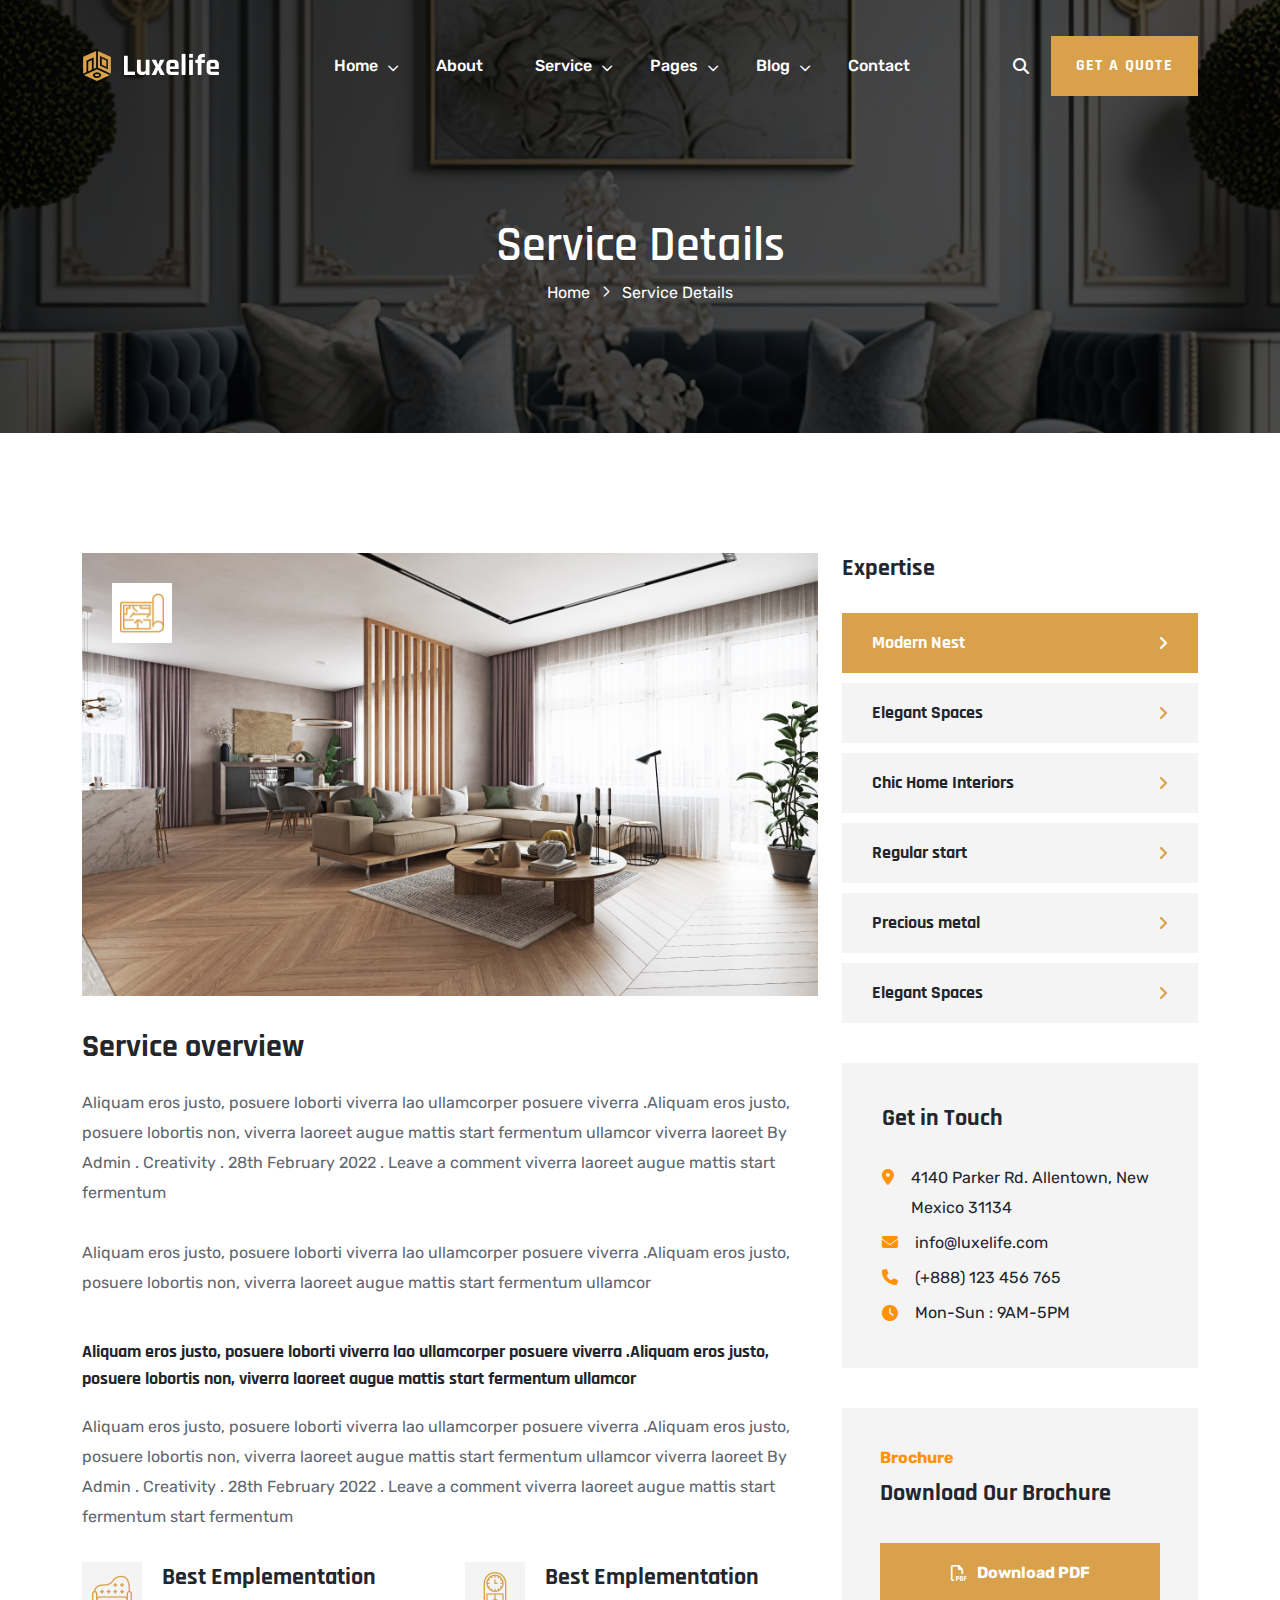
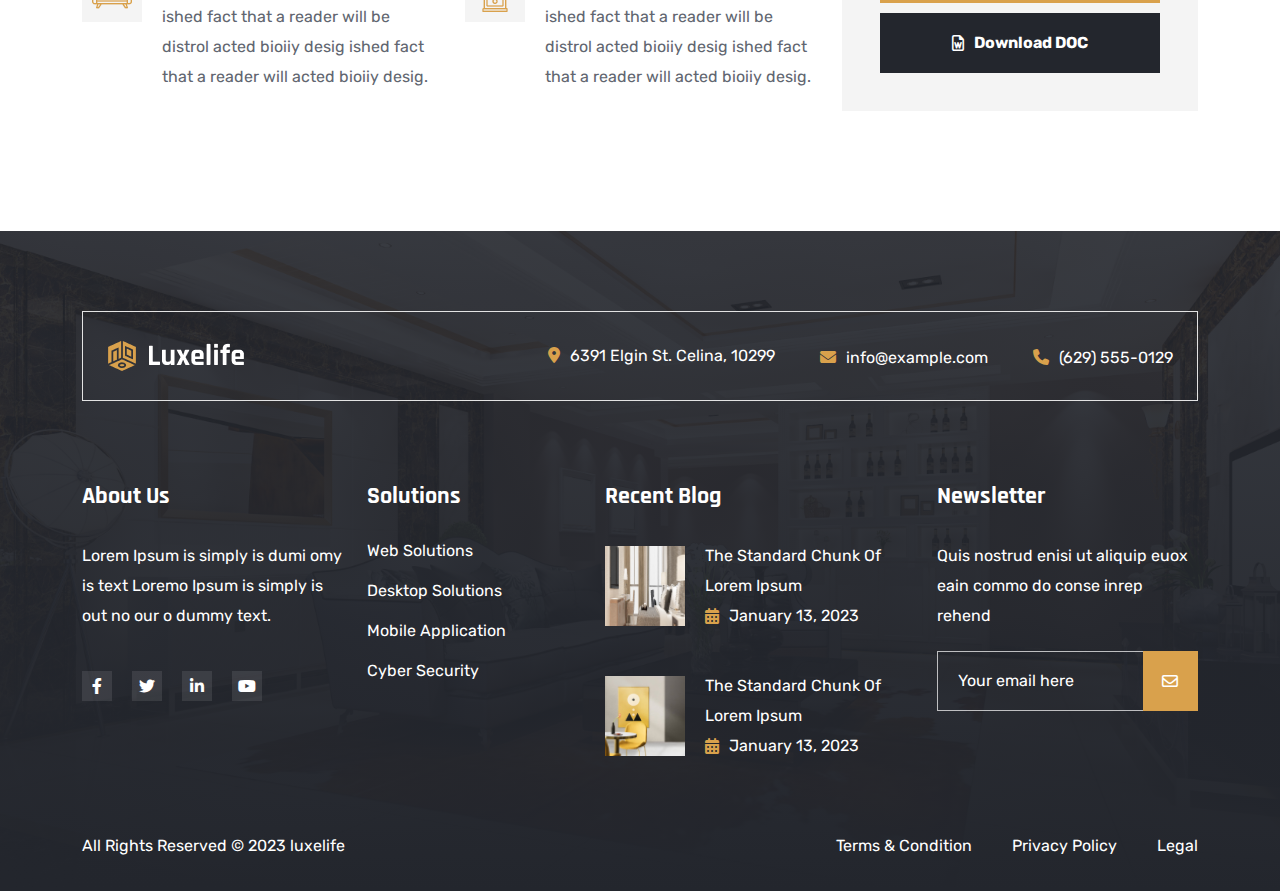
<file: service-details.html>
<!DOCTYPE html>
<html dir="ltr" lang="zxx">

<head>
    <meta name="viewport" content="width=device-width,initial-scale=1.0" />
    <meta charset="utf-8" />
    <meta name="description" content="Luxelife - Architecture & Interior Design HTML5 Template" />
    <meta name="keywords"
          content="agency, company, data, digital, innovation, innovative, it, modern, saas, start-up, startup" />
    <meta name="author" content="monpakhi" />

    <title>Luxelife - Architecture & Interior Design HTML5 Template</title>

    <link rel="icon" type="image/png" href="images/logo/favicon.png" />

    <link rel="apple-touch-icon" href="images/logo/apple-touch-icon.png" />
    <link rel="apple-touch-icon" sizes="57x57" href="images/logo/apple-touch-icon-57x57.png" />
    <link rel="apple-touch-icon" sizes="72x72" href="images/logo/apple-touch-icon-72x72.png" />
    <link rel="apple-touch-icon" sizes="76x76" href="images/logo/apple-touch-icon-76x76.png" />
    <link rel="apple-touch-icon" sizes="114x114" href="images/logo/apple-touch-icon-114x114.png" />
    <link rel="apple-touch-icon" sizes="120x120" href="images/logo/apple-touch-icon-120x120.png" />
    <link rel="apple-touch-icon" sizes="144x144" href="images/logo/apple-touch-icon-144x144.png" />
    <link rel="apple-touch-icon" sizes="152x152" href="images/logo/apple-touch-icon-152x152.png" />
    <link rel="apple-touch-icon" sizes="180x180" href="images/logo/apple-touch-icon-180x180.png" />

    <link rel="preconnect" href="https://fonts.googleapis.com" />
    <link rel="preconnect" href="https://fonts.gstatic.com" crossorigin />
    <link
            href="https://fonts.googleapis.com/css2?family=Rajdhani:wght@400;500;600;700&family=Rubik:wght@400;500;600;700&display=swap"
            rel="stylesheet" />

    <link rel="stylesheet" href="css/bootstrap.min.css" />
    <link rel="stylesheet" href="css/fontawesome.min.css" />
    <link rel="stylesheet" href="css/magnific-popup.css" />
    <link rel="stylesheet" href="css/slick.min.css" />
    <link rel="stylesheet" href="css/meanmenu.min.css" />
    <link rel="stylesheet" href="css/nice-select.min.css" />
    <link rel="stylesheet" href="css/animate.min.css" />
    <link rel="stylesheet" href="css/style.css" />

    <!--[if lt IE 9]>
    <script src="https://oss.maxcdn.com/html5shiv/3.7.2/html5shiv.min.js"></script>
    <script src="https://oss.maxcdn.com/respond/1.4.2/respond.min.js"></script>
    <![endif]-->
</head>
<body>
<!-- Preloader Start !-->
<div id="preloader">
    <div id="preloader-status" style="background-image: url('images/icon/preeloader.gif')"></div>
</div>
<!-- Preloader End !-->
<!-- Header Start !-->
<header class="header-section style-three">
    <!-- Header Nav Menu Start -->
    <div class="header-menu-section sticky-header">
        <div class="container">
            <div class="row">
                <div class="col-xxl-3 col-xl-2 col-lg-3 col-md-6 col-6 d-flex align-items-center">
                    <div class="logo">
                        <a href="index.html" class="standard-logo">
                            <img src="images/logo/white-logo.png" alt="logo"/>
                        </a>
                        <a href="index.html" class="sticky-logo">
                            <img src="images/logo/sticky-logo.png" alt="logo"/>
                        </a>
                        <a href="index.html" class="retina-logo">
                            <img src="images/logo/white-logo.png" alt="logo"/>
                        </a>
                    </div>
                </div>
                <div class="col-xxl-9 col-xl-10 col-lg-9 col-md-6 col-6 d-flex align-items-center justify-content-end">
                    <div class="menu d-inline-block">
                        <nav id="main-menu" class="main-menu">
                            <ul>
                                <li class="dropdown active">
                                    <a href="index.html">Home</a>
                                    <ul>
                                        <li><a href="index.html">Home Page 1</a></li>
                                        <li><a href="index-two.html">Home Page 2</a></li> 
                                      </ul>
                                </li>
                                <li><a href="about.html">About</a></li>
                                <li class="dropdown">
                                    <a href="service.html">Service</a>
                                    <ul class="submenu">
                                        <li><a href="service.html">Service Page</a></li>
                                        <li>
                                            <a href="service-details.html">Service Details Page</a>
                                        </li>
                                    </ul>
                                </li>
                                <li class="dropdown">
                                    <a href="project.html">Pages</a>
                                    <ul class="submenu">
                                        <li><a href="faq.html">FAQ Page</a></li>
                                        <li><a href="pricing.html">Pricing Page</a></li>
                                        <li><a href="apartment.html">Apartment Page</a></li>
                                        <li><a href="project.html">Project Page</a></li>
                                        <li><a href="project-details.html">Project Details Page</a></li>
                                        <li><a href="team-member.html">Team Page</a></li>
                                        <li><a href="team-details.html">Team Details Page</a></li>
                                    </ul>
                                </li>
                                <li class="dropdown">
                                    <a href="blog.html">Blog</a>
                                    <ul class="submenu">
                                        <li><a href="blog.html">Blog Page</a></li>
                                        <li>
                                            <a href="blog-details.html">Blog Details Page</a>
                                        </li>
                                    </ul>
                                </li>
                                <li><a href="contact.html">Contact</a></li>
                            </ul>
                        </nav>
                    </div>
                    <div class="search-btn-with-btn">
                        <div class="search-btn-wrapper">
                            <a href="#" class="search-btn">
                                <i class="fa-solid fa-magnifying-glass"></i>
                            </a>
                        </div>
                        <div class="btn-wrapper">
                            <a href="#" class="theme-btn">Get a quote<i class="fa-solid fa-plus"></i></a>
                        </div>
                    </div>
                    <!-- Mobile Menu Toggle Button Start !-->
                    <div class="mobile-menu-bar d-lg-none text-end">
                        <a href="#" class="mobile-menu-toggle-btn"><i class="fal fa-bars"></i></a>
                    </div>
                    <!-- Mobile Menu Toggle Button End !-->
                </div>
            </div>
        </div>
    </div>
    <!-- Header Nav Menu End -->
</header>
<!-- Header End !-->
<!-- Menu Sidebar Section Start -->
<div class="menu-sidebar-section">
    <div class="menu-sidebar-wrapper">
        <div class="menu-sidebar-close">
            <button class="menu-sidebar-close-btn" id="menu_sidebar_close_btn">
                <i class="fal fa-times"></i>
            </button>
        </div>
        <div class="menu-sidebar-content">
            <div class="menu-sidebar-logo">
                <a href="index.html">
                    <img src="images/logo/black-logo.png" alt="logo"/>
                </a>
            </div>
            <div class="mobile-nav-menu"></div>
            <div class="menu-sidebar-content">
                <div class="menu-sidebar-single-widget">
                    <h5 class="menu-sidebar-title">Contact Info</h5>
                    <div class="header-contact-info">
                        <span><i class="fa-solid fa-location-dot"></i>20, Bordeshi, New York, US</span>
                        <span><a href="mailto:hello@luxelife.com"><i
                                class="fa-regular fa-envelope"></i>hello@luxelife.com</a> </span>
                        <span><a href="tel:+123-456-7890"><i class="fa-solid fa-phone"></i>+123-456-7890</a></span>
                    </div>
                    <div class="social-profile">
                        <a href="#"><i class="fa-brands fa-facebook-f"></i></a>
                        <a href="#"><i class="fa-brands fa-twitter"></i></a>
                        <a href="#"><i class="fa-brands fa-linkedin-in"></i></a>
                        <a href="#"><i class="fa-brands fa-youtube"></i></a>
                    </div>
                </div>
            </div>
        </div>
    </div>
</div>
<!-- Menu Sidebar Section Start -->
<div class="body-overlay"></div>

<!-- Page Header Start !-->
<div class="page-breadcrumb-section page-bg" style="background-image: url('images/section-bg/page-header-bg.jpg')">
    <div class="page-overlay"></div>
    <div class="container">
        <div class="row">
            <div class="col-md-12">
                <div class="breadcrumb-wrapper">
                    <div class="page-heading">
                        <h3 class="page-title">Service Details</h3>
                    </div>
                    <div class="breadcrumb-list">
                        <ul>
                            <li><a href="index.html">Home</a></li>
                            <li class="active"><a href="#">Service Details</a></li>
                        </ul>
                    </div>
                </div>
            </div>
        </div>
    </div>
</div>
<!-- Page Header End !-->

<!-- Service Details section Start -->
<div class="service-details-page">
    <div class="container">
        <div class="row">
            <div class="col-lg-8 order-1 service-details-wrapper">
                <div class="details-content">
                    <div class="feature-image">
                        <div class="icon">
                            <img src="images/service-detail/blueprint.png" alt="icon">
                        </div>
                        <img src="images/service-detail/service-details-main.jpg" alt="service-details" />
                    </div>
                    <div class="text">
                        <h3 class="title">Service overview</h3>
                        <p>Aliquam eros justo, posuere loborti viverra lao ullamcorper posuere viverra .Aliquam eros
                            justo, posuere lobortis non, viverra laoreet augue mattis start fermentum ullamcor
                            viverra laoreet By Admin . Creativity . 28th February 2022 . Leave a comment viverra
                            laoreet augue mattis start fermentum
                        </p>
                        <p>Aliquam eros justo, posuere loborti viverra lao ullamcorper posuere viverra .Aliquam eros
                            justo, posuere lobortis non, viverra laoreet augue mattis start fermentum ullamcor</p>
                    </div>
                    <div class="member-court">
                        <p class="desc">Aliquam eros justo, posuere loborti viverra lao ullamcorper posuere viverra
                            .Aliquam eros justo, posuere lobortis non, viverra laoreet augue mattis start fermentum
                            ullamcor</p>
                    </div>
                    <div class="text">
                        <p>Aliquam eros justo, posuere loborti viverra lao ullamcorper posuere viverra .Aliquam eros
                            justo, posuere lobortis non, viverra laoreet augue mattis start fermentum ullamcor viverra
                            laoreet By Admin . Creativity . 28th February 2022 . Leave a comment viverra laoreet augue
                            mattis start fermentum start fermentum </p>
                    </div>
                    <div class="icon-card-wrapper">
                        <div class="icon-card style-one ">
                            <div class="image">
                                <img src="images/service-detail/sofa.png" alt="">
                            </div>
                            <div class="content">
                                <h3 class="info-title">Best Emplementation</h3>
                                <p class="desc">ished fact that a reader will be distrol acted bioiiy desig ished fact that a reader will acted bioiiy desig.</p>
                            </div>
                        </div>
                        <div class="icon-card style-one">
                            <div class="image">
                                <img src="images/service-detail/clock.png" alt="">
                            </div>
                            <div class="content">
                                <h3 class="info-title">Best Emplementation</h3>
                                <p class="desc">ished fact that a reader will be distrol acted bioiiy desig ished fact that a reader will acted bioiiy desig.</p>
                            </div>
                        </div>
                    </div>
                </div>
            </div>
            <div class="col-lg-4 order-2 order-xl-1">
                <!-- sidebar start -->
                <div class="service-sidebar">
                    <!-- service-categories start -->
                    <div class="service-widget widget_service_categories">
                        <h3 class="title">Expertise</h3>
                        <ul>
                            <li class="active">
                                <a href="#">Modern Nest</a>
                            </li>
                            <li>
                                <a href="#">Elegant Spaces</a>
                            </li>
                            <li>
                                <a href="#">Chic Home Interiors</a>
                            </li>
                            <li>
                                <a href="#">Regular start</a>
                            </li>
                            <li>
                                <a href="#">Precious metal</a>
                            </li>
                            <li>
                                <a href="#">Elegant Spaces</a>
                            </li>
                        </ul>
                    </div>
                    <!-- service-categories end -->

                    <div class="service-widget widget_luxelife_contact_info_widget">
                        <h4 class="title">Get in Touch</h4>
                        <div class="footer-widget-info">
                            <div class="footer-widget-contact">
                                <div class="footer-contact">
                                    <ul>
                                        <li>
                                            <div class="contact-icon">
                                                <i class="fa-regular fa-location-dot"></i>
                                            </div>
                                            <div class="contact-text">
                                                <p>4140 Parker Rd. Allentown, New Mexico 31134</p>
                                            </div>
                                        </li>
                                    
                                        <li>
                                            <div class="contact-icon">
                                                <i class="fa-light fa-envelope"></i>
                                            </div>
                                            <div class="contact-text">
                                                <a href="mailto:info@luxelife.com">info@luxelife.com</a>
                                            </div>
                                        </li>
                                    
                                        <li>
                                            <div class="contact-icon">
                                                <i class="fa-light fa-phone"></i>
                                            </div>
                                            <div class="contact-text">
                                                <p>(+888) 123 456 765</p>
                                            </div>
                                        </li>
                                    </ul>
                                    <div class="extra-info">
                                        <div class="time-slot">
                                            <p>Mon-Sun : 9AM-5PM</p>
                                        </div>
                                    </div>
                                </div>
                            </div>
                        </div>
                    </div>
                    <div class="service-widget widget_service_brochura">
                        <div class="widget-title-wrapper">
                            <p class="widget-subtitle">Brochure</p>
                            <h4 class="title">Download Our Brochure</h4>
                        </div>
                        <div class="button-wrapper">
                            <a href="#" class="pdf btn-text">
                                <i class="fa-regular fa-file-pdf"></i>
                                Download PDF</a>
                            <a href="#" class="doc btn-text">
                                <i class="fa-regular fa-file-word"></i>
                                Download DOC
                            </a>
                        </div>
                    </div>
                </div>
                <!-- sidebar end -->
            </div>
        </div>
    </div>
</div>
<!-- Service Details section End -->

<!--- Start Footer !-->
<footer class="footer style-three background-black"
style="background-image: url('images/section-bg/footer-five-bg.jpg')">
<div class="overlay"></div>
<div class="footer-sec">
    <div class="footer-top-section">
        <div class="container">
            <div class="row">
                <div class="col-12">
                    <div class="footer-widget-info">

                        <div class="footer-logo">
                            <a href="index.html"><img src="images/logo/footer-logo.png" alt="Footer Logo"></a>
                        </div>

                <div class="footer-widget-contact">
                <div class="footer-contact">
                    <ul>
                        <li>
                            <div class="contact-icon">
                                <i class="fa-regular fa-location-dot"></i>
                            </div>
                            <div class="contact-text">
                                <p>6391 Elgin St. Celina, 10299</p>
                            </div>
                        </li>
        
                        <li>
                            <div class="contact-icon">
                                <i class="fa-light fa-envelope"></i>
                            </div>
                            <div class="contact-text">
                                <a href="mailto:info@example.com">info@example.com</a>
                            </div>
                        </li>
            

                        <li>
                            <div class="contact-icon">
                                <i class="fa-light fa-phone"></i>
                            </div>
                            <div class="contact-text">
                                <p>(629) 555-0129</p>
                            </div>
                        </li>
                    </ul>
                </div>
            </div>
            </div>
        </div>
            </div>
        </div>
    </div>
    <div class="container">
        <div class="row">
            <div class="col-xl-3 col-lg-3 col-md-6">
                <div class="footer-widget">
                    <h2 class="footer-widget-title">About Us</h2>
                    <div class="footer-widget-info">
                        <p>Lorem Ipsum is simply is dumi omy is text Loremo Ipsum is simply is out no our o
                            dummy text.</p>
                        <div class="social-profile">
                            <a href="#"><i class="fa-brands fa-facebook-f"></i></a>
                            <a href="#"><i class="fa-brands fa-twitter"></i></a>
                            <a href="#"><i class="fa-brands fa-linkedin-in"></i></a>
                            <a href="#"><i class="fa-brands fa-youtube"></i></a>
                        </div>
                    </div>
                </div>
            </div>
            <div class="col-xl-6 col-lg-6">
                <div class="row justify-content-lg-center widget-menu-wrapper">
                    <div class="col-lg-5 col-md-6">
                        <div class="footer-widget widget_nav_menu">
                            <h2 class="footer-widget-title">Solutions</h2>
                            <ul>
                                <li><a href="#">Web Solutions</a></li>
                                <li><a href="#">Desktop Solutions</a></li>
                                <li><a href="#">Mobile Application</a></li>
                                <li><a href="#">Cyber Security</a></li>
                            </ul>
                        </div>
                    </div>
                    <div class="col-lg-7 col-md-6">
                        <div class="footer-widget">
                            <h2 class="footer-widget-title">Recent Blog</h2>
                            <div class="widget_latest_post">
                                <ul>
                                    <li>
                                        <div class="latest-post-thumb">
                                            <img src="images/blog/r1.jpg" alt="">
                                        </div>
                                        <div class="latest-post-desc">
                                            <span class="latest-post-meta"><i
                                                    class="fa-solid fa-calendar-days"></i> January 13,
                                                2023</span>
                                            <h3 class="latest-post-title">
                                                <a href="blog-details.html">The standard chunk of Lorem Ipsum</a>
                                            </h3>
                                        </div>
                                    </li>
                                    <li>
                                        <div class="latest-post-thumb">
                                            <img src="images/blog/r2.jpg" alt="">
                                        </div>
                                        <div class="latest-post-desc">
                                            <span class="latest-post-meta">
                                                <i class="fa-solid fa-calendar-days"></i>
                                                 January 13, 2023
                                                </span>
                                            <h3 class="latest-post-title"><a href="blog-details.html">The
                                                    standard chunk of Lorem Ipsum</a></h3>
                                        </div>
                                    </li>
                                </ul>
                            </div>

                        </div>
                    </div>

                </div>
            </div>
            <div class="col-xl-3 col-lg-3 col-md-6">
                <div class="footer-widget">
                    <h2 class="footer-widget-title">Newsletter</h2>
                    <!-- Newsletter Section Start !-->
                    <div class="subscribe-form-wrapper">
                        <p>Quis nostrud enisi ut aliquip euox eain commo do conse inrep rehend</p>
                        <div class="subscribe-form-widget">
                            <form data-form-type="newsletter">
                                <div class="mc4wp-form-fields">
                                    <div class="single-field">
                                        <input type="email" placeholder="Your email here" data-form-type="email">
                                    </div>
                                    <button class="submit-btn" type="submit">
                                        <i class="fa-regular fa-envelope"></i>
                                    </button>
                                </div>
                            </form>
                        </div>
                    </div>
                    <!-- Newsletter Section End !-->
                </div>
            </div>
        </div>
    </div>
</div>
<div class="footer-bottom-section">
    <div class="container">
        <div class="row">
            <div class="col-12">
                <div class="footer-bottom-wrapper">
                    <div class="footer-bottom-menu-wrapper">
                        <div class="copyright-text">
                            <p>All Rights Reserved © 2023 luxelife</p>
                        </div>
                        <div class="footer-bottom-menu">
                            <ul>
                                <li>
                                    <a href="#">Terms &amp; Condition</a>
                                </li>
                                <li>
                                    <a href="#">Privacy Policy</a>
                                </li>
                                <li>
                                    <a href="#">Legal</a>
                                </li>
                            </ul>
                        </div>
                    </div>
                </div>
            </div>
        </div>
    </div>
</div>
</footer>
<!--- End Footer !-->

<!-- Header Search Bar Modal Start -->
<div class="search-form-wrapper">
    <div class="search-form-inner">
        <div class="search-content-filed">
            <form role="search" method="get" class="search-form" action="#">
                <input type="hidden" name="post_type" value="post" />
                <div class="search-form-input">
                    <div class="search-icon">
                        <i class="fa-solid fa-magnifying-glass"></i>
                    </div>
                    <input type="search" placeholder="Search" />
                    <button class="theme-btn" type="submit" title="Search" aria-label="Search">Search</button>
                </div>
            </form>
            <span class="search-close">
                <i class="fa-light fa-xmark"></i>
            </span>
        </div>
    </div>
</div>
<!-- Header Search Bar Modal End -->
<!-- Scroll Up Section Start -->
<div id="scrollTop" class="scrollup-wrapper">
    <div class="scrollup-btn">
        <i class="fa-regular fa-angle-up"></i>
    </div>
</div>
<!-- Scroll Up Section End -->
<script src="js/jquery.min.js"></script>
<script src="js/bootstrap.min.js"></script>
<script src="js/jquery.nice-select.min.js"></script>
<script src="js/slick.min.js"></script>
<script src="js/jquery.counterup.min.js"></script>
<script src="js/waypoints.js"></script>
<script src="js/jquery.meanmenu.min.js"></script>
<script src="js/jquery.magnific-popup.min.js"></script>
<script src="js/inview.min.js"></script>
<script src="js/wow.min.js"></script>
<script src="js/tilt.jquery.min.js"></script>
<script src="js/isotope.min.js"></script>
<script src="js/jquery.imagesloaded.min.js"></script>
<script src="js/jquery.lettering.min.js"></script>
<script src="js/circletype.min.js"></script>
<script src="js/custom.js"></script>
</body>

</html>
</file>
